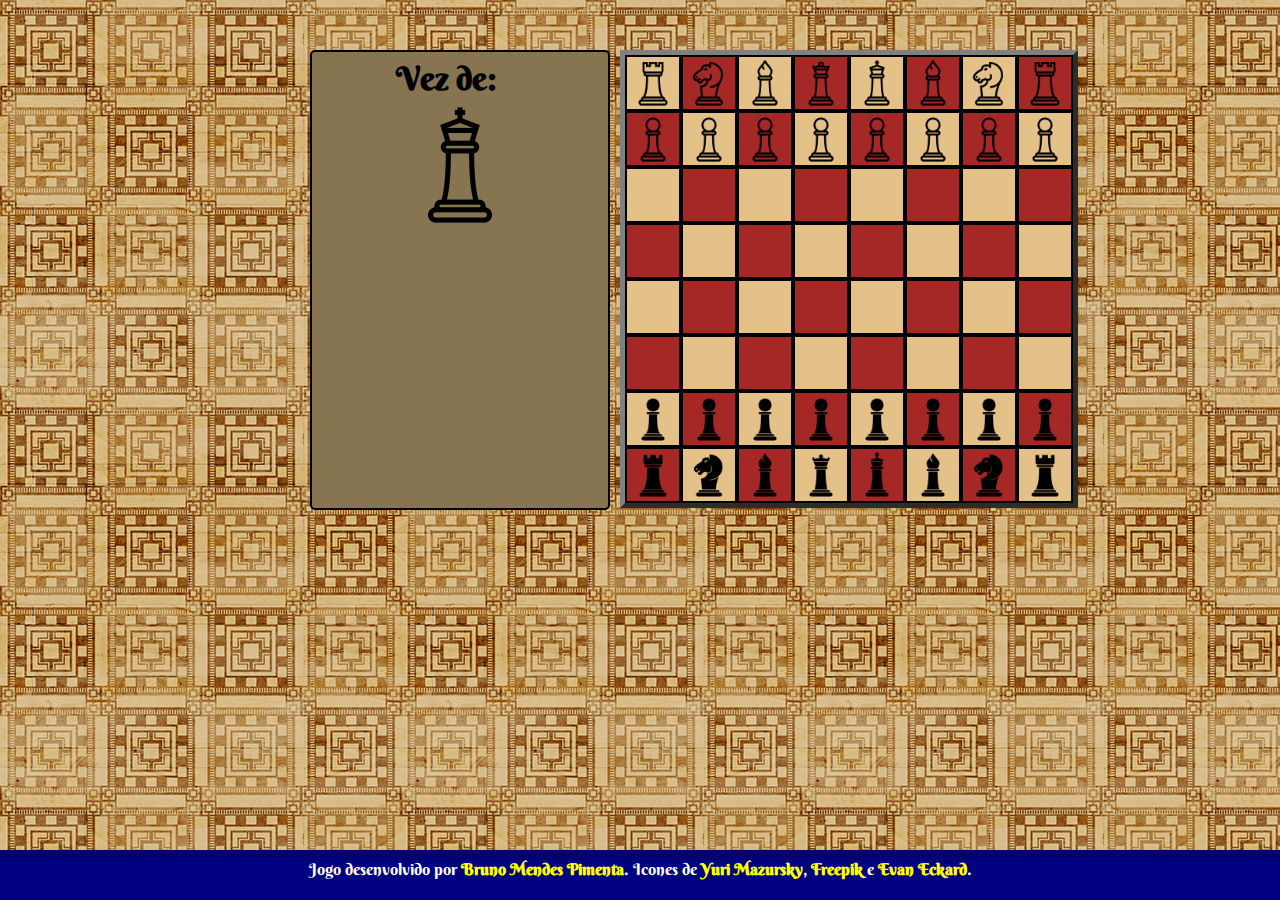
<file: index.html>
<html>
    <head>
        <meta charset="utf-8">
        <title>Xadrez</title>
        <link rel="stylesheet" href="normalize.css">
        <link rel="stylesheet" href="index.css">
        <script type="text/javascript" src="motor.js"></script>
        <link rel="shortcut icon" type="image/png" href="favicon.png">
    </head>
    <body>
        <div class="container">
            
            <!--CAMPO QUE MOSTRA PARA PROGRAMA SE JOGADA ESTÁ SENDO EXECUTADA-->
            <input type="hidden" value="0" id="jogada">
            <!--CAMPO QUE MOSTRA PARA PROGRAMA, DE QUEM É A VEZ-->
            <input type="hidden" value="white" id="vez">
            
            <div id="gameBox">
                <aside id="opcoes">
                    <div id="vezBox">
                        <h1>Vez de:</h1>
                        <img id="img_vez" src="img/if_white_king.png" alt="white" width="128">
                    </div>
                </aside>

                <table border="5" cellspacing="0" id="tabuleiro" name="tabuleiro">
                    <tr class="row" id="row_1" name="row_1">
                        <td class="cel cel_a" id="row_1-cel_1"></td>
                        <td class="cel cel_b" id="row_1-cel_2"></td>
                        <td class="cel cel_c" id="row_1-cel_3"></td>
                        <td class="cel cel_d" id="row_1-cel_4"></td>
                        <td class="cel cel_e" id="row_1-cel_5"></td>
                        <td class="cel cel_f" id="row_1-cel_6"></td>
                        <td class="cel cel_g" id="row_1-cel_7"></td>
                        <td class="cel cel_h" id="row_1-cel_8"></td>
                    </tr>

                    <tr class="row" id="row_2">
                        <td class="cel cel_a" id="row_2-cel_1"></td>
                        <td class="cel cel_b" id="row_2-cel_2"></td>
                        <td class="cel cel_c" id="row_2-cel_3"></td>
                        <td class="cel cel_d" id="row_2-cel_4"></td>
                        <td class="cel cel_e" id="row_2-cel_5"></td>
                        <td class="cel cel_f" id="row_2-cel_6"></td>
                        <td class="cel cel_g" id="row_2-cel_7"></td>
                        <td class="cel cel_h" id="row_2-cel_8"></td>
                    </tr>

                    <tr class="row" id="row_3">
                        <td class="cel cel_a" id="row_3-cel_1"></td>
                        <td class="cel cel_b" id="row_3-cel_2"></td>
                        <td class="cel cel_c" id="row_3-cel_3"></td>
                        <td class="cel cel_d" id="row_3-cel_4"></td>
                        <td class="cel cel_e" id="row_3-cel_5"></td>
                        <td class="cel cel_f" id="row_3-cel_6"></td>
                        <td class="cel cel_g" id="row_3-cel_7"></td>
                        <td class="cel cel_h" id="row_3-cel_8"></td>
                    </tr>

                    <tr class="row" id="row_4">
                        <td class="cel cel_a" id="row_4-cel_1"></td>
                        <td class="cel cel_b" id="row_4-cel_2"></td>
                        <td class="cel cel_c" id="row_4-cel_3"></td>
                        <td class="cel cel_d" id="row_4-cel_4"></td>
                        <td class="cel cel_e" id="row_4-cel_5"></td>
                        <td class="cel cel_f" id="row_4-cel_6"></td>
                        <td class="cel cel_g" id="row_4-cel_7"></td>
                        <td class="cel cel_h" id="row_4-cel_8"></td>
                    </tr>

                    <tr class="row" id="row_5">
                        <td class="cel cel_a" id="row_5-cel_1"></td>
                        <td class="cel cel_b" id="row_5-cel_2"></td>
                        <td class="cel cel_c" id="row_5-cel_3"></td>
                        <td class="cel cel_d" id="row_5-cel_4"></td>
                        <td class="cel cel_e" id="row_5-cel_5"></td>
                        <td class="cel cel_f" id="row_5-cel_6"></td>
                        <td class="cel cel_g" id="row_5-cel_7"></td>
                        <td class="cel cel_h" id="row_5-cel_8"></td>
                    </tr>

                    <tr class="row" id="row_6">
                        <td class="cel cel_a" id="row_6-cel_1"></td>
                        <td class="cel cel_b" id="row_6-cel_2"></td>
                        <td class="cel cel_c" id="row_6-cel_3"></td>
                        <td class="cel cel_d" id="row_6-cel_4"></td>
                        <td class="cel cel_e" id="row_6-cel_5"></td>
                        <td class="cel cel_f" id="row_6-cel_6"></td>
                        <td class="cel cel_g" id="row_6-cel_7"></td>
                        <td class="cel cel_h" id="row_6-cel_8"></td>
                    </tr>

                    <tr class="row" id="row_7">
                        <td class="cel cel_a" id="row_7-cel_1"></td>
                        <td class="cel cel_b" id="row_7-cel_2"></td>
                        <td class="cel cel_c" id="row_7-cel_3"></td>
                        <td class="cel cel_d" id="row_7-cel_4"></td>
                        <td class="cel cel_e" id="row_7-cel_5"></td>
                        <td class="cel cel_f" id="row_7-cel_6"></td>
                        <td class="cel cel_g" id="row_7-cel_7"></td>
                        <td class="cel cel_h" id="row_7-cel_8"></td>
                    </tr>

                    <tr class="row" id="row_8">
                        <td class="cel cel_a" id="row_8-cel_1"></td>
                        <td class="cel cel_b" id="row_8-cel_2"></td>
                        <td class="cel cel_c" id="row_8-cel_3"></td>
                        <td class="cel cel_d" id="row_8-cel_4"></td>
                        <td class="cel cel_e" id="row_8-cel_5"></td>
                        <td class="cel cel_f" id="row_8-cel_6"></td>
                        <td class="cel cel_g" id="row_8-cel_7"></td>
                        <td class="cel cel_h" id="row_8-cel_8"></td>
                    </tr>
                </table>
            </div>
            <footer>
                Jogo desenvolvido por <a href="#">Bruno Mendes Pimenta</a>. Icones de <a href="https://www.iconfinder.com/iconsets/chess-7">Yuri Mazursky</a>, <a href="https://www.flaticon.com/free-icon/crown_143558#term=chess&page=1&position=51">Freepik</a> e <a href="http://www.dinpattern.com">Evan Eckard</a>.
            </footer>
        </div>
        
        <script>
            //EVENTOS
            window.addEventListener('load', function(){
                gameStart();
                
            });
        
        </script>
    </body>
</html>
</file>
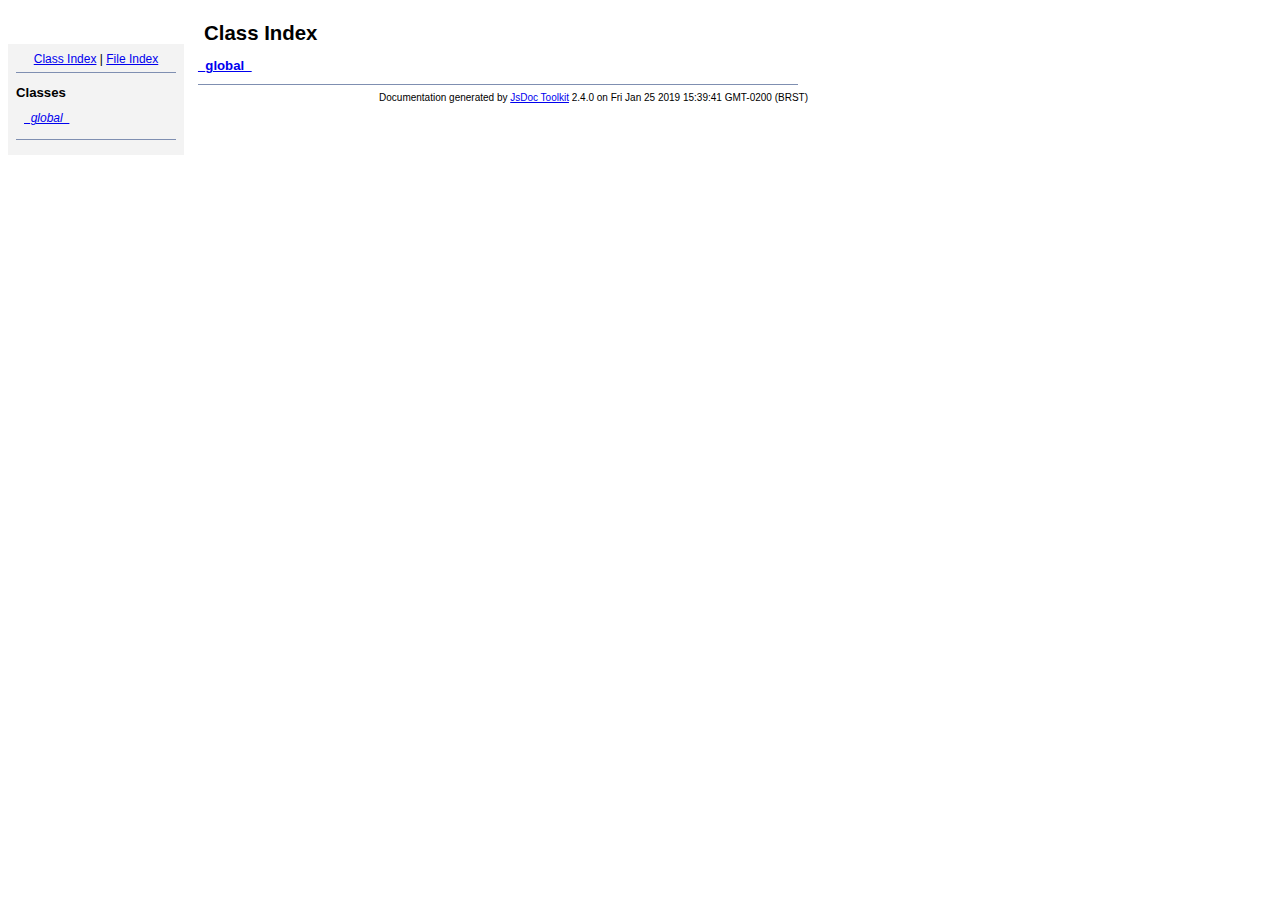
<file: documentacao/out/jsdoc/index.html>
<!DOCTYPE html PUBLIC "-//W3C//DTD XHTML 1.0 Transitional//EN"
        "http://www.w3.org/TR/xhtml1/DTD/xhtml1-transitional.dtd">
<html xmlns="http://www.w3.org/1999/xhtml" xml:lang="en" lang="en">
	<head>
		<meta http-equiv="content-type" content="text/html; charset=utf-8" />
		
		<title>JsDoc Reference - Index</title>
		<meta name="generator" content="JsDoc Toolkit" />
		
		<style type="text/css">
		/* default.css */
body
{
	font: 12px "Lucida Grande", Tahoma, Arial, Helvetica, sans-serif;
	width: 800px;
}

.header
{
	clear: both;
	background-color: #ccc;
	padding: 8px;
}

h1
{
	font-size: 150%;
	font-weight: bold;
	padding: 0;
	margin: 1em 0 0 .3em;
}

hr
{
	border: none 0;
	border-top: 1px solid #7F8FB1;
	height: 1px;
}

pre.code
{
	display: block;
	padding: 8px;
	border: 1px dashed #ccc;
}

#index
{
	margin-top: 24px;
	float: left;
	width: 160px;
	position: absolute;
	left: 8px;
	background-color: #F3F3F3;
	padding: 8px;
}

#content
{
	margin-left: 190px;
	width: 600px;
}

.classList
{
	list-style-type: none;
	padding: 0;
	margin: 0 0 0 8px;
	font-family: arial, sans-serif;
	font-size: 1em;
	overflow: auto;
}

.classList li
{
	padding: 0;
	margin: 0 0 8px 0;
}

.summaryTable { width: 100%; }

h1.classTitle
{
	font-size:170%;
	line-height:130%;
}

h2 { font-size: 110%; }
caption, div.sectionTitle
{
	background-color: #7F8FB1;
	color: #fff;
	font-size:130%;
	text-align: left;
	padding: 2px 6px 2px 6px;
	border: 1px #7F8FB1 solid;
}

div.sectionTitle { margin-bottom: 8px; }
.summaryTable thead { display: none; }

.summaryTable td
{
	vertical-align: top;
	padding: 4px;
	border-bottom: 1px #7F8FB1 solid;
	border-right: 1px #7F8FB1 solid;
}

/*col#summaryAttributes {}*/
.summaryTable td.attributes
{
	border-left: 1px #7F8FB1 solid;
	width: 140px;
	text-align: right;
}

td.attributes, .fixedFont
{
	line-height: 15px;
	color: #002EBE;
	font-family: "Courier New",Courier,monospace;
	font-size: 13px;
}

.summaryTable td.nameDescription
{
	text-align: left;
	font-size: 13px;
	line-height: 15px;
}

.summaryTable td.nameDescription, .description
{
	line-height: 15px;
	padding: 4px;
	padding-left: 4px;
}

.summaryTable { margin-bottom: 8px; }

ul.inheritsList
{
	list-style: square;
	margin-left: 20px;
	padding-left: 0;
}

.detailList {
	margin-left: 20px; 
	line-height: 15px;
}
.detailList dt { margin-left: 20px; }

.detailList .heading
{
	font-weight: bold;
	padding-bottom: 6px;
	margin-left: 0;
}

.light, td.attributes, .light a:link, .light a:visited
{
	color: #777;
	font-style: italic;
}

.fineprint
{
	text-align: right;
	font-size: 10px;
}
		</style>
	</head>
	
	<body>
		<div id="header">
</div>
		
		<div id="index">
			<div align="center"><a href="index.html">Class Index</a>
| <a href="files.html">File Index</a></div>
<hr />
<h2>Classes</h2>
<ul class="classList">
	
	<li><i><a href="symbols/_global_.html">_global_</a></i></li>
	
</ul>
<hr />
		</div>
		
		<div id="content">
			<h1 class="classTitle">Class Index</h1>
			
			
			<div>
				<h2><a href="symbols/_global_.html">_global_</a></h2>
				
			</div>
			<hr />
			
			
		</div>
		<div class="fineprint" style="clear:both">
			
			Documentation generated by <a href="http://code.google.com/p/jsdoc-toolkit/" target="_blankt">JsDoc Toolkit</a> 2.4.0 on Fri Jan 25 2019 15:39:41 GMT-0200 (BRST)
		</div>
	</body>
</html>
</file>
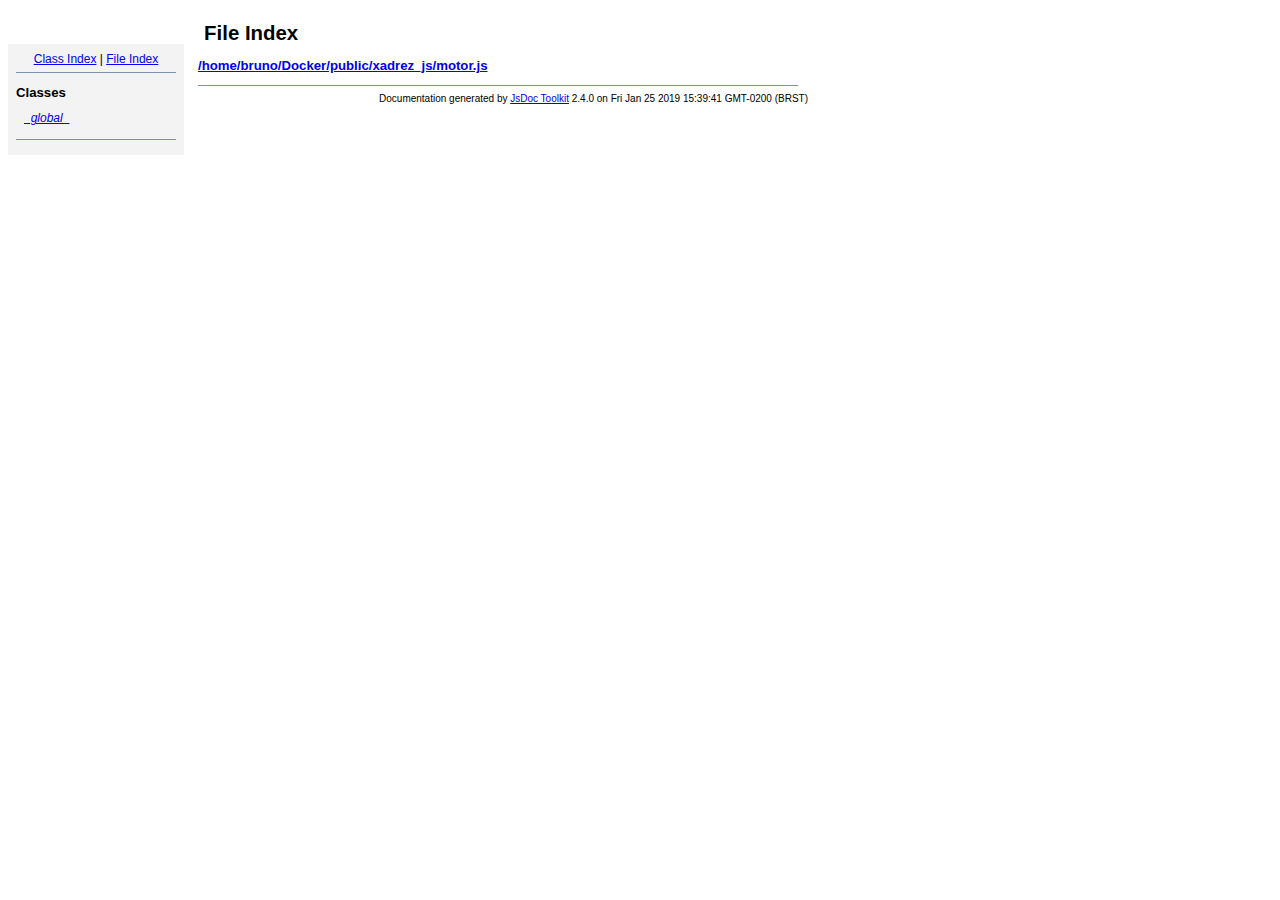
<file: documentacao/out/jsdoc/files.html>
<!DOCTYPE html PUBLIC "-//W3C//DTD XHTML 1.0 Transitional//EN"
        "http://www.w3.org/TR/xhtml1/DTD/xhtml1-transitional.dtd">
<html xmlns="http://www.w3.org/1999/xhtml" xml:lang="en" lang="en">
	<head>
		<meta http-equiv="content-type" content="text/html; charset=utf-8" />
		
		<title>JsDoc Reference - File Index</title>
		<meta name="generator" content="JsDoc Toolkit" />
		
		<style type="text/css">
		/* default.css */
body
{
	font: 12px "Lucida Grande", Tahoma, Arial, Helvetica, sans-serif;
	width: 800px;
}

.header
{
	clear: both;
	background-color: #ccc;
	padding: 8px;
}

h1
{
	font-size: 150%;
	font-weight: bold;
	padding: 0;
	margin: 1em 0 0 .3em;
}

hr
{
	border: none 0;
	border-top: 1px solid #7F8FB1;
	height: 1px;
}

pre.code
{
	display: block;
	padding: 8px;
	border: 1px dashed #ccc;
}

#index
{
	margin-top: 24px;
	float: left;
	width: 160px;
	position: absolute;
	left: 8px;
	background-color: #F3F3F3;
	padding: 8px;
}

#content
{
	margin-left: 190px;
	width: 600px;
}

.classList
{
	list-style-type: none;
	padding: 0;
	margin: 0 0 0 8px;
	font-family: arial, sans-serif;
	font-size: 1em;
	overflow: auto;
}

.classList li
{
	padding: 0;
	margin: 0 0 8px 0;
}

.summaryTable { width: 100%; }

h1.classTitle
{
	font-size:170%;
	line-height:130%;
}

h2 { font-size: 110%; }
caption, div.sectionTitle
{
	background-color: #7F8FB1;
	color: #fff;
	font-size:130%;
	text-align: left;
	padding: 2px 6px 2px 6px;
	border: 1px #7F8FB1 solid;
}

div.sectionTitle { margin-bottom: 8px; }
.summaryTable thead { display: none; }

.summaryTable td
{
	vertical-align: top;
	padding: 4px;
	border-bottom: 1px #7F8FB1 solid;
	border-right: 1px #7F8FB1 solid;
}

/*col#summaryAttributes {}*/
.summaryTable td.attributes
{
	border-left: 1px #7F8FB1 solid;
	width: 140px;
	text-align: right;
}

td.attributes, .fixedFont
{
	line-height: 15px;
	color: #002EBE;
	font-family: "Courier New",Courier,monospace;
	font-size: 13px;
}

.summaryTable td.nameDescription
{
	text-align: left;
	font-size: 13px;
	line-height: 15px;
}

.summaryTable td.nameDescription, .description
{
	line-height: 15px;
	padding: 4px;
	padding-left: 4px;
}

.summaryTable { margin-bottom: 8px; }

ul.inheritsList
{
	list-style: square;
	margin-left: 20px;
	padding-left: 0;
}

.detailList {
	margin-left: 20px; 
	line-height: 15px;
}
.detailList dt { margin-left: 20px; }

.detailList .heading
{
	font-weight: bold;
	padding-bottom: 6px;
	margin-left: 0;
}

.light, td.attributes, .light a:link, .light a:visited
{
	color: #777;
	font-style: italic;
}

.fineprint
{
	text-align: right;
	font-size: 10px;
}
		</style>
	</head>
	
	<body>
		<div id="header">
</div>
		
		<div id="index">
			<div align="center"><a href="index.html">Class Index</a>
| <a href="files.html">File Index</a></div>
<hr />
<h2>Classes</h2>
<ul class="classList">
	
	<li><i><a href="symbols/_global_.html">_global_</a></i></li>
	
</ul>
<hr />
		</div>
		
		<div id="content">
			<h1 class="classTitle">File Index</h1>
			
			
			<div>
				<h2><a href="symbols/src/_home_bruno_Docker_public_xadrez_js_motor.js.html">/home/bruno/Docker/public/xadrez_js/motor.js</a></h2>
				
				<dl>
					
					
					
					
				</dl>
			</div>
			<hr />
			
			
		</div>
		<div class="fineprint" style="clear:both">
			
			Documentation generated by <a href="http://code.google.com/p/jsdoc-toolkit/" target="_blankt">JsDoc Toolkit</a> 2.4.0 on Fri Jan 25 2019 15:39:41 GMT-0200 (BRST)
		</div>
	</body>
</html>
</file>
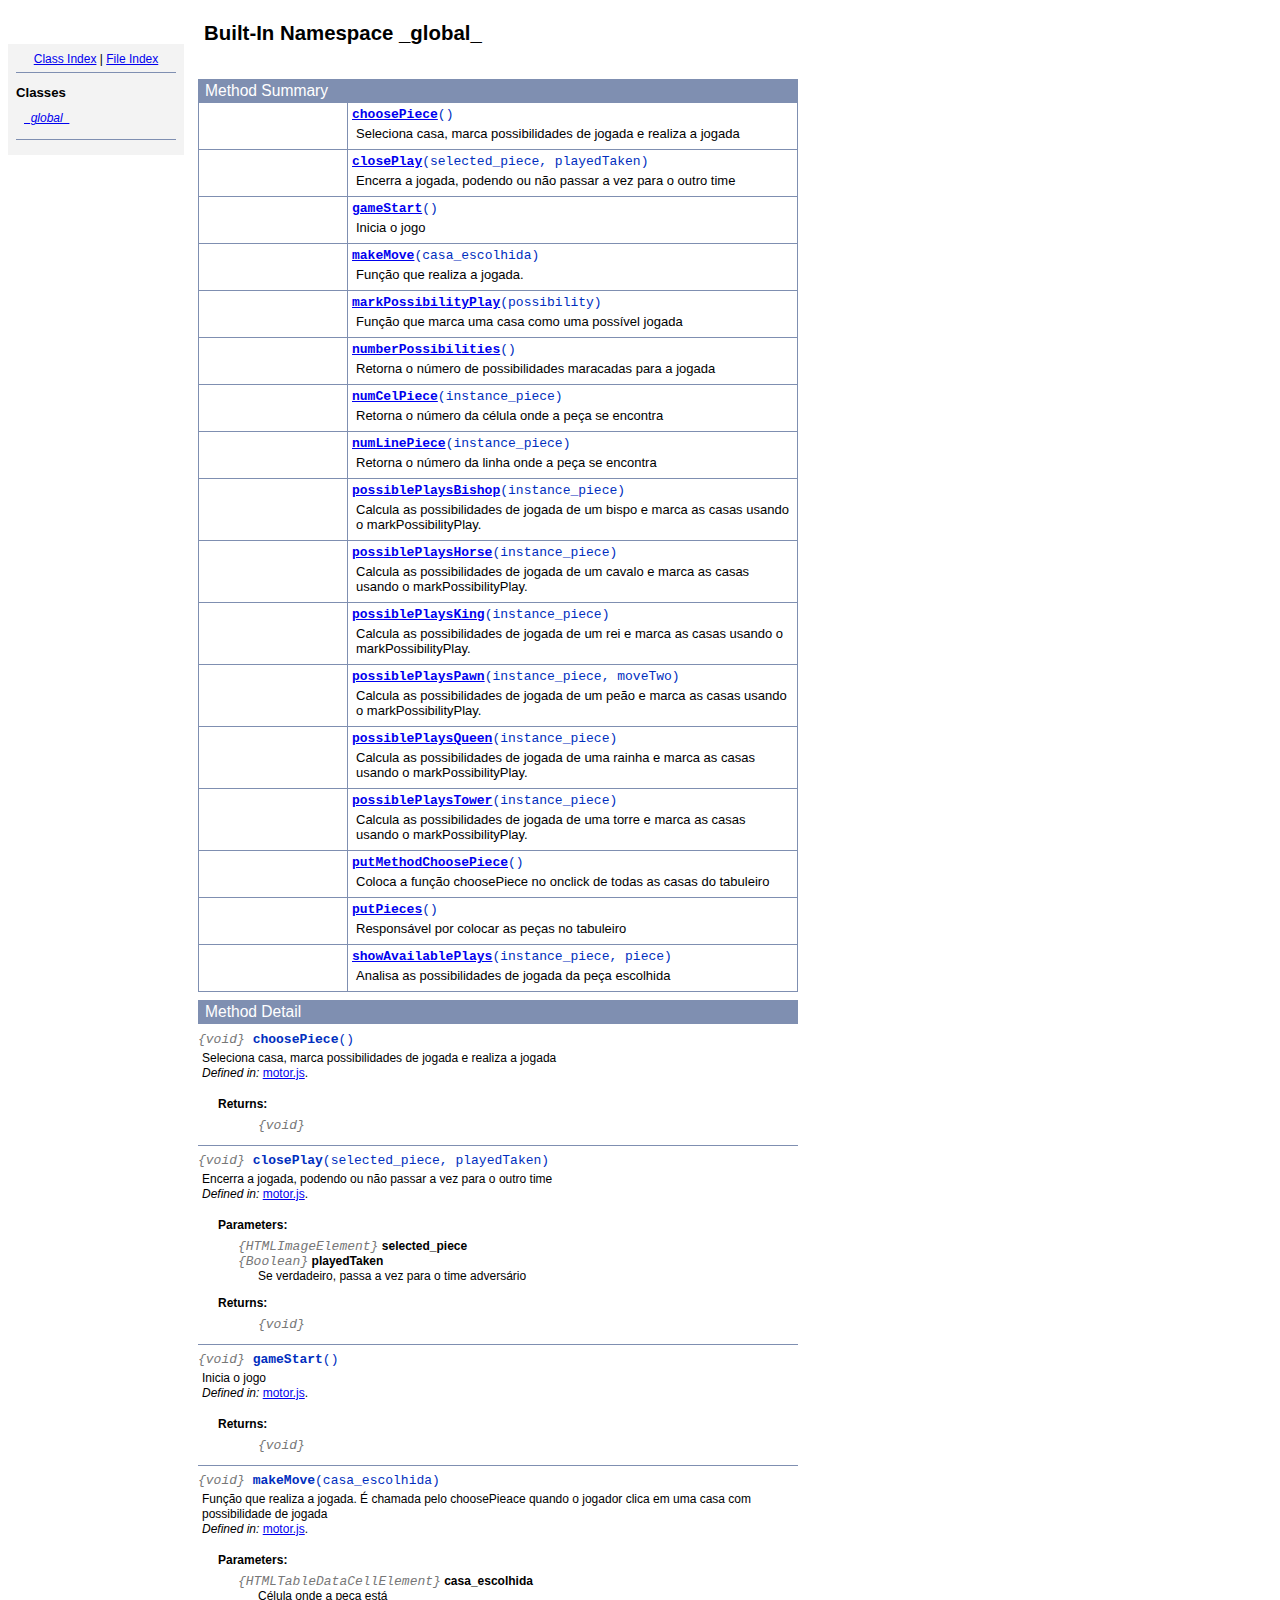
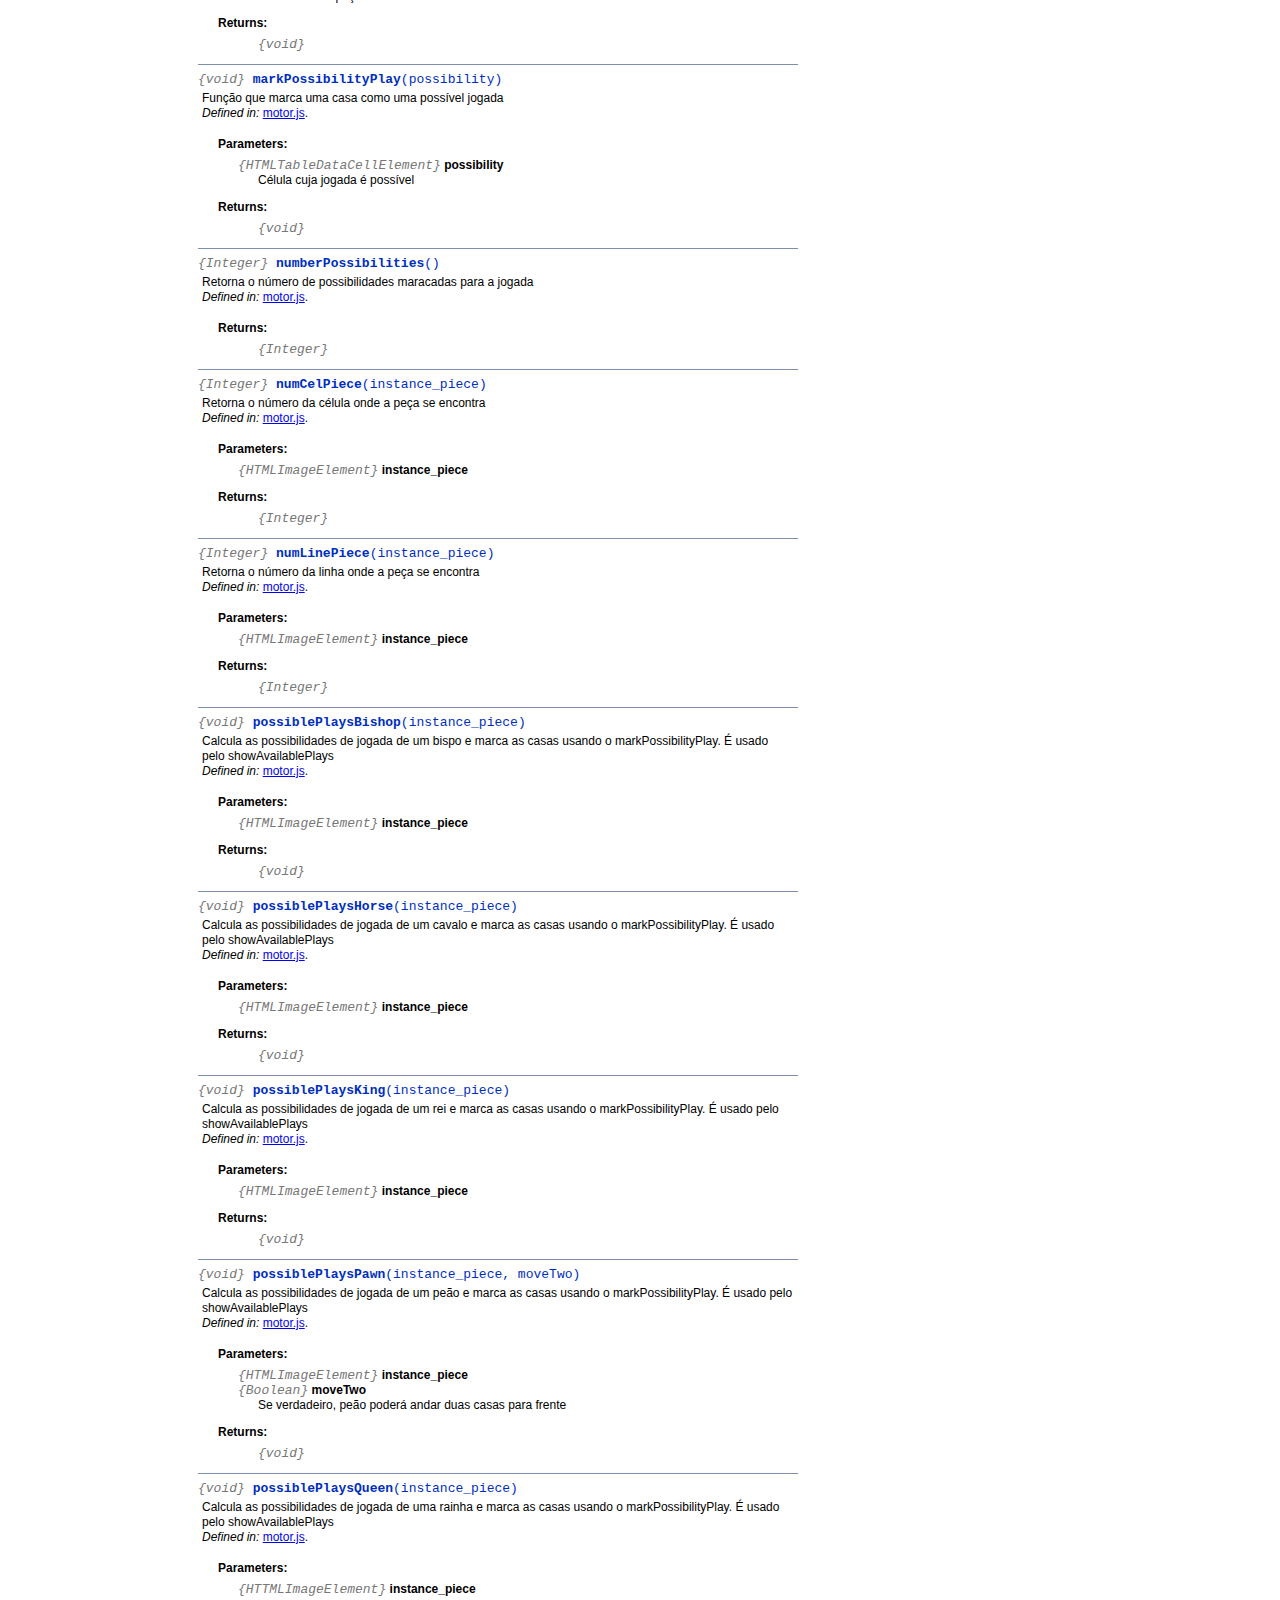
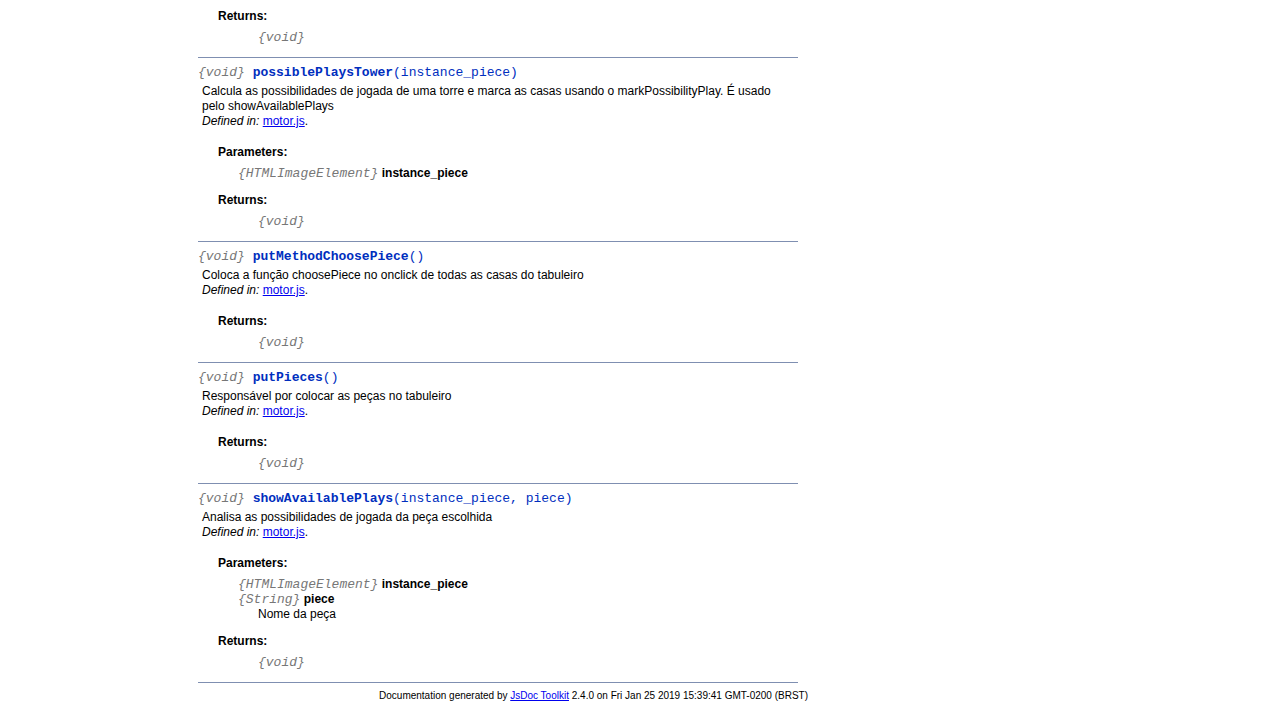
<file: documentacao/out/jsdoc/symbols/_global_.html>
<!DOCTYPE html PUBLIC "-//W3C//DTD XHTML 1.0 Transitional//EN"
        "http://www.w3.org/TR/xhtml1/DTD/xhtml1-transitional.dtd">
<html xmlns="http://www.w3.org/1999/xhtml" xml:lang="en" lang="en">
	<head>
		<meta http-equiv="content-type" content="text/html; charset=utf-8" />
		<meta name="generator" content="JsDoc Toolkit" />
		
		<title>JsDoc Reference - _global_</title>

		<style type="text/css">
			/* default.css */
body
{
	font: 12px "Lucida Grande", Tahoma, Arial, Helvetica, sans-serif;
	width: 800px;
}

.header
{
	clear: both;
	background-color: #ccc;
	padding: 8px;
}

h1
{
	font-size: 150%;
	font-weight: bold;
	padding: 0;
	margin: 1em 0 0 .3em;
}

hr
{
	border: none 0;
	border-top: 1px solid #7F8FB1;
	height: 1px;
}

pre.code
{
	display: block;
	padding: 8px;
	border: 1px dashed #ccc;
}

#index
{
	margin-top: 24px;
	float: left;
	width: 160px;
	position: absolute;
	left: 8px;
	background-color: #F3F3F3;
	padding: 8px;
}

#content
{
	margin-left: 190px;
	width: 600px;
}

.classList
{
	list-style-type: none;
	padding: 0;
	margin: 0 0 0 8px;
	font-family: arial, sans-serif;
	font-size: 1em;
	overflow: auto;
}

.classList li
{
	padding: 0;
	margin: 0 0 8px 0;
}

.summaryTable { width: 100%; }

h1.classTitle
{
	font-size:170%;
	line-height:130%;
}

h2 { font-size: 110%; }
caption, div.sectionTitle
{
	background-color: #7F8FB1;
	color: #fff;
	font-size:130%;
	text-align: left;
	padding: 2px 6px 2px 6px;
	border: 1px #7F8FB1 solid;
}

div.sectionTitle { margin-bottom: 8px; }
.summaryTable thead { display: none; }

.summaryTable td
{
	vertical-align: top;
	padding: 4px;
	border-bottom: 1px #7F8FB1 solid;
	border-right: 1px #7F8FB1 solid;
}

/*col#summaryAttributes {}*/
.summaryTable td.attributes
{
	border-left: 1px #7F8FB1 solid;
	width: 140px;
	text-align: right;
}

td.attributes, .fixedFont
{
	line-height: 15px;
	color: #002EBE;
	font-family: "Courier New",Courier,monospace;
	font-size: 13px;
}

.summaryTable td.nameDescription
{
	text-align: left;
	font-size: 13px;
	line-height: 15px;
}

.summaryTable td.nameDescription, .description
{
	line-height: 15px;
	padding: 4px;
	padding-left: 4px;
}

.summaryTable { margin-bottom: 8px; }

ul.inheritsList
{
	list-style: square;
	margin-left: 20px;
	padding-left: 0;
}

.detailList {
	margin-left: 20px; 
	line-height: 15px;
}
.detailList dt { margin-left: 20px; }

.detailList .heading
{
	font-weight: bold;
	padding-bottom: 6px;
	margin-left: 0;
}

.light, td.attributes, .light a:link, .light a:visited
{
	color: #777;
	font-style: italic;
}

.fineprint
{
	text-align: right;
	font-size: 10px;
}
		</style>
	</head>

	<body>
<!-- ============================== header ================================= -->	
		<!-- begin static/header.html -->
		<div id="header">
</div>
		<!-- end static/header.html -->

<!-- ============================== classes index ============================ -->
		<div id="index">
			<!-- begin publish.classesIndex -->
			<div align="center"><a href="../index.html">Class Index</a>
| <a href="../files.html">File Index</a></div>
<hr />
<h2>Classes</h2>
<ul class="classList">
	
	<li><i><a href="../symbols/_global_.html">_global_</a></i></li>
	
</ul>
<hr />
			<!-- end publish.classesIndex -->
		</div>
		
		<div id="content">
<!-- ============================== class title ============================ -->
			<h1 class="classTitle">
				
				Built-In Namespace _global_
			</h1>

<!-- ============================== class summary ========================== -->			
			<p class="description">
				
				
			
				
				
				
			</p>

<!-- ============================== constructor summary ==================== -->			
			

<!-- ============================== properties summary ===================== -->
			

<!-- ============================== methods summary ======================== -->
			
				
				
				<table class="summaryTable" cellspacing="0" summary="A summary of the methods documented in the class _global_.">
					<caption>Method Summary</caption>
					<thead>
						<tr>
							<th scope="col">Method Attributes</th>
							<th scope="col">Method Name and Description</th>
						</tr>
					</thead>
					<tbody>
					
						<tr>
							<td class="attributes">&nbsp;</td>
							<td class="nameDescription">
								<div class="fixedFont"><b><a href="../symbols/_global_.html#choosePiece">choosePiece</a></b>()
								</div>
								<div class="description">Seleciona casa, marca possibilidades de jogada e realiza a jogada</div>
							</td>
						</tr>
					
						<tr>
							<td class="attributes">&nbsp;</td>
							<td class="nameDescription">
								<div class="fixedFont"><b><a href="../symbols/_global_.html#closePlay">closePlay</a></b>(selected_piece, playedTaken)
								</div>
								<div class="description">Encerra a jogada, podendo ou não passar a vez para o outro time</div>
							</td>
						</tr>
					
						<tr>
							<td class="attributes">&nbsp;</td>
							<td class="nameDescription">
								<div class="fixedFont"><b><a href="../symbols/_global_.html#gameStart">gameStart</a></b>()
								</div>
								<div class="description">Inicia o jogo</div>
							</td>
						</tr>
					
						<tr>
							<td class="attributes">&nbsp;</td>
							<td class="nameDescription">
								<div class="fixedFont"><b><a href="../symbols/_global_.html#makeMove">makeMove</a></b>(casa_escolhida)
								</div>
								<div class="description">Função que realiza a jogada.</div>
							</td>
						</tr>
					
						<tr>
							<td class="attributes">&nbsp;</td>
							<td class="nameDescription">
								<div class="fixedFont"><b><a href="../symbols/_global_.html#markPossibilityPlay">markPossibilityPlay</a></b>(possibility)
								</div>
								<div class="description">Função que marca uma casa como uma possível jogada</div>
							</td>
						</tr>
					
						<tr>
							<td class="attributes">&nbsp;</td>
							<td class="nameDescription">
								<div class="fixedFont"><b><a href="../symbols/_global_.html#numberPossibilities">numberPossibilities</a></b>()
								</div>
								<div class="description">Retorna o número de possibilidades maracadas para a jogada</div>
							</td>
						</tr>
					
						<tr>
							<td class="attributes">&nbsp;</td>
							<td class="nameDescription">
								<div class="fixedFont"><b><a href="../symbols/_global_.html#numCelPiece">numCelPiece</a></b>(instance_piece)
								</div>
								<div class="description">Retorna o número da célula onde a peça se encontra</div>
							</td>
						</tr>
					
						<tr>
							<td class="attributes">&nbsp;</td>
							<td class="nameDescription">
								<div class="fixedFont"><b><a href="../symbols/_global_.html#numLinePiece">numLinePiece</a></b>(instance_piece)
								</div>
								<div class="description">Retorna o número da linha onde a peça se encontra</div>
							</td>
						</tr>
					
						<tr>
							<td class="attributes">&nbsp;</td>
							<td class="nameDescription">
								<div class="fixedFont"><b><a href="../symbols/_global_.html#possiblePlaysBishop">possiblePlaysBishop</a></b>(instance_piece)
								</div>
								<div class="description">Calcula as possibilidades de jogada de um bispo e marca as casas usando o markPossibilityPlay.</div>
							</td>
						</tr>
					
						<tr>
							<td class="attributes">&nbsp;</td>
							<td class="nameDescription">
								<div class="fixedFont"><b><a href="../symbols/_global_.html#possiblePlaysHorse">possiblePlaysHorse</a></b>(instance_piece)
								</div>
								<div class="description">Calcula as possibilidades de jogada de um cavalo e marca as casas usando o markPossibilityPlay.</div>
							</td>
						</tr>
					
						<tr>
							<td class="attributes">&nbsp;</td>
							<td class="nameDescription">
								<div class="fixedFont"><b><a href="../symbols/_global_.html#possiblePlaysKing">possiblePlaysKing</a></b>(instance_piece)
								</div>
								<div class="description">Calcula as possibilidades de jogada de um rei e marca as casas usando o markPossibilityPlay.</div>
							</td>
						</tr>
					
						<tr>
							<td class="attributes">&nbsp;</td>
							<td class="nameDescription">
								<div class="fixedFont"><b><a href="../symbols/_global_.html#possiblePlaysPawn">possiblePlaysPawn</a></b>(instance_piece, moveTwo)
								</div>
								<div class="description">Calcula as possibilidades de jogada de um peão e marca as casas usando o markPossibilityPlay.</div>
							</td>
						</tr>
					
						<tr>
							<td class="attributes">&nbsp;</td>
							<td class="nameDescription">
								<div class="fixedFont"><b><a href="../symbols/_global_.html#possiblePlaysQueen">possiblePlaysQueen</a></b>(instance_piece)
								</div>
								<div class="description">Calcula as possibilidades de jogada de uma rainha e marca as casas usando o markPossibilityPlay.</div>
							</td>
						</tr>
					
						<tr>
							<td class="attributes">&nbsp;</td>
							<td class="nameDescription">
								<div class="fixedFont"><b><a href="../symbols/_global_.html#possiblePlaysTower">possiblePlaysTower</a></b>(instance_piece)
								</div>
								<div class="description">Calcula as possibilidades de jogada de uma torre e marca as casas usando o markPossibilityPlay.</div>
							</td>
						</tr>
					
						<tr>
							<td class="attributes">&nbsp;</td>
							<td class="nameDescription">
								<div class="fixedFont"><b><a href="../symbols/_global_.html#putMethodChoosePiece">putMethodChoosePiece</a></b>()
								</div>
								<div class="description">Coloca a função choosePiece no onclick de todas as casas do tabuleiro</div>
							</td>
						</tr>
					
						<tr>
							<td class="attributes">&nbsp;</td>
							<td class="nameDescription">
								<div class="fixedFont"><b><a href="../symbols/_global_.html#putPieces">putPieces</a></b>()
								</div>
								<div class="description">Responsável por colocar as peças no tabuleiro</div>
							</td>
						</tr>
					
						<tr>
							<td class="attributes">&nbsp;</td>
							<td class="nameDescription">
								<div class="fixedFont"><b><a href="../symbols/_global_.html#showAvailablePlays">showAvailablePlays</a></b>(instance_piece, piece)
								</div>
								<div class="description">Analisa as possibilidades de jogada da peça escolhida</div>
							</td>
						</tr>
					
					</tbody>
				</table>
				
				
				
			
<!-- ============================== events summary ======================== -->
			

<!-- ============================== constructor details ==================== -->		
			

<!-- ============================== field details ========================== -->		
			

<!-- ============================== method details ========================= -->		
			
				<div class="sectionTitle">
					Method Detail
				</div>
				
					<a name="choosePiece"> </a>
					<div class="fixedFont">
					
					<span class="light">{void}</span>
					<b>choosePiece</b>()
					
					</div>
					<div class="description">
						Seleciona casa, marca possibilidades de jogada e realiza a jogada
						
							<br />
							<i>Defined in: </i> <a href="../symbols/src/_home_bruno_Docker_public_xadrez_js_motor.js.html">motor.js</a>.
						
						
					</div>
					
					
					
						
						
						
						
						
							<dl class="detailList">
							<dt class="heading">Returns:</dt>
							
								<dd><span class="light fixedFont">{void}</span> </dd>
							
							</dl>
						
						
						

					<hr />
				
					<a name="closePlay"> </a>
					<div class="fixedFont">
					
					<span class="light">{void}</span>
					<b>closePlay</b>(selected_piece, playedTaken)
					
					</div>
					<div class="description">
						Encerra a jogada, podendo ou não passar a vez para o outro time
						
							<br />
							<i>Defined in: </i> <a href="../symbols/src/_home_bruno_Docker_public_xadrez_js_motor.js.html">motor.js</a>.
						
						
					</div>
					
					
					
						
							<dl class="detailList">
							<dt class="heading">Parameters:</dt>
							
								<dt>
									<span class="light fixedFont">{HTMLImageElement}</span> <b>selected_piece</b>
									
								</dt>
								<dd></dd>
							
								<dt>
									<span class="light fixedFont">{Boolean}</span> <b>playedTaken</b>
									
								</dt>
								<dd>Se verdadeiro, passa a vez para o time adversário</dd>
							
							</dl>
						
						
						
						
						
							<dl class="detailList">
							<dt class="heading">Returns:</dt>
							
								<dd><span class="light fixedFont">{void}</span> </dd>
							
							</dl>
						
						
						

					<hr />
				
					<a name="gameStart"> </a>
					<div class="fixedFont">
					
					<span class="light">{void}</span>
					<b>gameStart</b>()
					
					</div>
					<div class="description">
						Inicia o jogo
						
							<br />
							<i>Defined in: </i> <a href="../symbols/src/_home_bruno_Docker_public_xadrez_js_motor.js.html">motor.js</a>.
						
						
					</div>
					
					
					
						
						
						
						
						
							<dl class="detailList">
							<dt class="heading">Returns:</dt>
							
								<dd><span class="light fixedFont">{void}</span> </dd>
							
							</dl>
						
						
						

					<hr />
				
					<a name="makeMove"> </a>
					<div class="fixedFont">
					
					<span class="light">{void}</span>
					<b>makeMove</b>(casa_escolhida)
					
					</div>
					<div class="description">
						Função que realiza a jogada. 
É chamada pelo choosePieace quando o jogador clica em uma casa com possibilidade de jogada
						
							<br />
							<i>Defined in: </i> <a href="../symbols/src/_home_bruno_Docker_public_xadrez_js_motor.js.html">motor.js</a>.
						
						
					</div>
					
					
					
						
							<dl class="detailList">
							<dt class="heading">Parameters:</dt>
							
								<dt>
									<span class="light fixedFont">{HTMLTableDataCellElement}</span> <b>casa_escolhida</b>
									
								</dt>
								<dd>Célula onde a peça está</dd>
							
							</dl>
						
						
						
						
						
							<dl class="detailList">
							<dt class="heading">Returns:</dt>
							
								<dd><span class="light fixedFont">{void}</span> </dd>
							
							</dl>
						
						
						

					<hr />
				
					<a name="markPossibilityPlay"> </a>
					<div class="fixedFont">
					
					<span class="light">{void}</span>
					<b>markPossibilityPlay</b>(possibility)
					
					</div>
					<div class="description">
						Função que marca uma casa como uma possível jogada
						
							<br />
							<i>Defined in: </i> <a href="../symbols/src/_home_bruno_Docker_public_xadrez_js_motor.js.html">motor.js</a>.
						
						
					</div>
					
					
					
						
							<dl class="detailList">
							<dt class="heading">Parameters:</dt>
							
								<dt>
									<span class="light fixedFont">{HTMLTableDataCellElement}</span> <b>possibility</b>
									
								</dt>
								<dd>Célula cuja jogada é possível</dd>
							
							</dl>
						
						
						
						
						
							<dl class="detailList">
							<dt class="heading">Returns:</dt>
							
								<dd><span class="light fixedFont">{void}</span> </dd>
							
							</dl>
						
						
						

					<hr />
				
					<a name="numberPossibilities"> </a>
					<div class="fixedFont">
					
					<span class="light">{Integer}</span>
					<b>numberPossibilities</b>()
					
					</div>
					<div class="description">
						Retorna o número de possibilidades maracadas para a jogada
						
							<br />
							<i>Defined in: </i> <a href="../symbols/src/_home_bruno_Docker_public_xadrez_js_motor.js.html">motor.js</a>.
						
						
					</div>
					
					
					
						
						
						
						
						
							<dl class="detailList">
							<dt class="heading">Returns:</dt>
							
								<dd><span class="light fixedFont">{Integer}</span> </dd>
							
							</dl>
						
						
						

					<hr />
				
					<a name="numCelPiece"> </a>
					<div class="fixedFont">
					
					<span class="light">{Integer}</span>
					<b>numCelPiece</b>(instance_piece)
					
					</div>
					<div class="description">
						Retorna o número da célula onde a peça se encontra
						
							<br />
							<i>Defined in: </i> <a href="../symbols/src/_home_bruno_Docker_public_xadrez_js_motor.js.html">motor.js</a>.
						
						
					</div>
					
					
					
						
							<dl class="detailList">
							<dt class="heading">Parameters:</dt>
							
								<dt>
									<span class="light fixedFont">{HTMLImageElement}</span> <b>instance_piece</b>
									
								</dt>
								<dd></dd>
							
							</dl>
						
						
						
						
						
							<dl class="detailList">
							<dt class="heading">Returns:</dt>
							
								<dd><span class="light fixedFont">{Integer}</span> </dd>
							
							</dl>
						
						
						

					<hr />
				
					<a name="numLinePiece"> </a>
					<div class="fixedFont">
					
					<span class="light">{Integer}</span>
					<b>numLinePiece</b>(instance_piece)
					
					</div>
					<div class="description">
						Retorna o número da linha onde a peça se encontra
						
							<br />
							<i>Defined in: </i> <a href="../symbols/src/_home_bruno_Docker_public_xadrez_js_motor.js.html">motor.js</a>.
						
						
					</div>
					
					
					
						
							<dl class="detailList">
							<dt class="heading">Parameters:</dt>
							
								<dt>
									<span class="light fixedFont">{HTMLImageElement}</span> <b>instance_piece</b>
									
								</dt>
								<dd></dd>
							
							</dl>
						
						
						
						
						
							<dl class="detailList">
							<dt class="heading">Returns:</dt>
							
								<dd><span class="light fixedFont">{Integer}</span> </dd>
							
							</dl>
						
						
						

					<hr />
				
					<a name="possiblePlaysBishop"> </a>
					<div class="fixedFont">
					
					<span class="light">{void}</span>
					<b>possiblePlaysBishop</b>(instance_piece)
					
					</div>
					<div class="description">
						Calcula as possibilidades de jogada de um bispo e marca as casas usando o markPossibilityPlay.
É usado pelo showAvailablePlays
						
							<br />
							<i>Defined in: </i> <a href="../symbols/src/_home_bruno_Docker_public_xadrez_js_motor.js.html">motor.js</a>.
						
						
					</div>
					
					
					
						
							<dl class="detailList">
							<dt class="heading">Parameters:</dt>
							
								<dt>
									<span class="light fixedFont">{HTMLImageElement}</span> <b>instance_piece</b>
									
								</dt>
								<dd></dd>
							
							</dl>
						
						
						
						
						
							<dl class="detailList">
							<dt class="heading">Returns:</dt>
							
								<dd><span class="light fixedFont">{void}</span> </dd>
							
							</dl>
						
						
						

					<hr />
				
					<a name="possiblePlaysHorse"> </a>
					<div class="fixedFont">
					
					<span class="light">{void}</span>
					<b>possiblePlaysHorse</b>(instance_piece)
					
					</div>
					<div class="description">
						Calcula as possibilidades de jogada de um cavalo e marca as casas usando o markPossibilityPlay.
É usado pelo showAvailablePlays
						
							<br />
							<i>Defined in: </i> <a href="../symbols/src/_home_bruno_Docker_public_xadrez_js_motor.js.html">motor.js</a>.
						
						
					</div>
					
					
					
						
							<dl class="detailList">
							<dt class="heading">Parameters:</dt>
							
								<dt>
									<span class="light fixedFont">{HTMLImageElement}</span> <b>instance_piece</b>
									
								</dt>
								<dd></dd>
							
							</dl>
						
						
						
						
						
							<dl class="detailList">
							<dt class="heading">Returns:</dt>
							
								<dd><span class="light fixedFont">{void}</span> </dd>
							
							</dl>
						
						
						

					<hr />
				
					<a name="possiblePlaysKing"> </a>
					<div class="fixedFont">
					
					<span class="light">{void}</span>
					<b>possiblePlaysKing</b>(instance_piece)
					
					</div>
					<div class="description">
						Calcula as possibilidades de jogada de um rei e marca as casas usando o markPossibilityPlay.
É usado pelo showAvailablePlays
						
							<br />
							<i>Defined in: </i> <a href="../symbols/src/_home_bruno_Docker_public_xadrez_js_motor.js.html">motor.js</a>.
						
						
					</div>
					
					
					
						
							<dl class="detailList">
							<dt class="heading">Parameters:</dt>
							
								<dt>
									<span class="light fixedFont">{HTMLImageElement}</span> <b>instance_piece</b>
									
								</dt>
								<dd></dd>
							
							</dl>
						
						
						
						
						
							<dl class="detailList">
							<dt class="heading">Returns:</dt>
							
								<dd><span class="light fixedFont">{void}</span> </dd>
							
							</dl>
						
						
						

					<hr />
				
					<a name="possiblePlaysPawn"> </a>
					<div class="fixedFont">
					
					<span class="light">{void}</span>
					<b>possiblePlaysPawn</b>(instance_piece, moveTwo)
					
					</div>
					<div class="description">
						Calcula as possibilidades de jogada de um peão e marca as casas usando o markPossibilityPlay.
É usado pelo showAvailablePlays
						
							<br />
							<i>Defined in: </i> <a href="../symbols/src/_home_bruno_Docker_public_xadrez_js_motor.js.html">motor.js</a>.
						
						
					</div>
					
					
					
						
							<dl class="detailList">
							<dt class="heading">Parameters:</dt>
							
								<dt>
									<span class="light fixedFont">{HTMLImageElement}</span> <b>instance_piece</b>
									
								</dt>
								<dd></dd>
							
								<dt>
									<span class="light fixedFont">{Boolean}</span> <b>moveTwo</b>
									
								</dt>
								<dd>Se verdadeiro, peão poderá andar duas casas para frente</dd>
							
							</dl>
						
						
						
						
						
							<dl class="detailList">
							<dt class="heading">Returns:</dt>
							
								<dd><span class="light fixedFont">{void}</span> </dd>
							
							</dl>
						
						
						

					<hr />
				
					<a name="possiblePlaysQueen"> </a>
					<div class="fixedFont">
					
					<span class="light">{void}</span>
					<b>possiblePlaysQueen</b>(instance_piece)
					
					</div>
					<div class="description">
						Calcula as possibilidades de jogada de uma rainha e marca as casas usando o markPossibilityPlay.
É usado pelo showAvailablePlays
						
							<br />
							<i>Defined in: </i> <a href="../symbols/src/_home_bruno_Docker_public_xadrez_js_motor.js.html">motor.js</a>.
						
						
					</div>
					
					
					
						
							<dl class="detailList">
							<dt class="heading">Parameters:</dt>
							
								<dt>
									<span class="light fixedFont">{HTTMLImageElement}</span> <b>instance_piece</b>
									
								</dt>
								<dd></dd>
							
							</dl>
						
						
						
						
						
							<dl class="detailList">
							<dt class="heading">Returns:</dt>
							
								<dd><span class="light fixedFont">{void}</span> </dd>
							
							</dl>
						
						
						

					<hr />
				
					<a name="possiblePlaysTower"> </a>
					<div class="fixedFont">
					
					<span class="light">{void}</span>
					<b>possiblePlaysTower</b>(instance_piece)
					
					</div>
					<div class="description">
						Calcula as possibilidades de jogada de uma torre e marca as casas usando o markPossibilityPlay.
É usado pelo showAvailablePlays
						
							<br />
							<i>Defined in: </i> <a href="../symbols/src/_home_bruno_Docker_public_xadrez_js_motor.js.html">motor.js</a>.
						
						
					</div>
					
					
					
						
							<dl class="detailList">
							<dt class="heading">Parameters:</dt>
							
								<dt>
									<span class="light fixedFont">{HTMLImageElement}</span> <b>instance_piece</b>
									
								</dt>
								<dd></dd>
							
							</dl>
						
						
						
						
						
							<dl class="detailList">
							<dt class="heading">Returns:</dt>
							
								<dd><span class="light fixedFont">{void}</span> </dd>
							
							</dl>
						
						
						

					<hr />
				
					<a name="putMethodChoosePiece"> </a>
					<div class="fixedFont">
					
					<span class="light">{void}</span>
					<b>putMethodChoosePiece</b>()
					
					</div>
					<div class="description">
						Coloca a função choosePiece no onclick de todas as casas do tabuleiro
						
							<br />
							<i>Defined in: </i> <a href="../symbols/src/_home_bruno_Docker_public_xadrez_js_motor.js.html">motor.js</a>.
						
						
					</div>
					
					
					
						
						
						
						
						
							<dl class="detailList">
							<dt class="heading">Returns:</dt>
							
								<dd><span class="light fixedFont">{void}</span> </dd>
							
							</dl>
						
						
						

					<hr />
				
					<a name="putPieces"> </a>
					<div class="fixedFont">
					
					<span class="light">{void}</span>
					<b>putPieces</b>()
					
					</div>
					<div class="description">
						Responsável por colocar as peças no tabuleiro
						
							<br />
							<i>Defined in: </i> <a href="../symbols/src/_home_bruno_Docker_public_xadrez_js_motor.js.html">motor.js</a>.
						
						
					</div>
					
					
					
						
						
						
						
						
							<dl class="detailList">
							<dt class="heading">Returns:</dt>
							
								<dd><span class="light fixedFont">{void}</span> </dd>
							
							</dl>
						
						
						

					<hr />
				
					<a name="showAvailablePlays"> </a>
					<div class="fixedFont">
					
					<span class="light">{void}</span>
					<b>showAvailablePlays</b>(instance_piece, piece)
					
					</div>
					<div class="description">
						Analisa as possibilidades de jogada da peça escolhida
						
							<br />
							<i>Defined in: </i> <a href="../symbols/src/_home_bruno_Docker_public_xadrez_js_motor.js.html">motor.js</a>.
						
						
					</div>
					
					
					
						
							<dl class="detailList">
							<dt class="heading">Parameters:</dt>
							
								<dt>
									<span class="light fixedFont">{HTMLImageElement}</span> <b>instance_piece</b>
									
								</dt>
								<dd></dd>
							
								<dt>
									<span class="light fixedFont">{String}</span> <b>piece</b>
									
								</dt>
								<dd>Nome da peça</dd>
							
							</dl>
						
						
						
						
						
							<dl class="detailList">
							<dt class="heading">Returns:</dt>
							
								<dd><span class="light fixedFont">{void}</span> </dd>
							
							</dl>
						
						
						

					
				
			
			
<!-- ============================== event details ========================= -->		
			
			
			<hr />
		</div>

		
<!-- ============================== footer ================================= -->
		<div class="fineprint" style="clear:both">
			
			Documentation generated by <a href="http://code.google.com/p/jsdoc-toolkit/" target="_blank">JsDoc Toolkit</a> 2.4.0 on Fri Jan 25 2019 15:39:41 GMT-0200 (BRST)
		</div>
	</body>
</html>
</file>
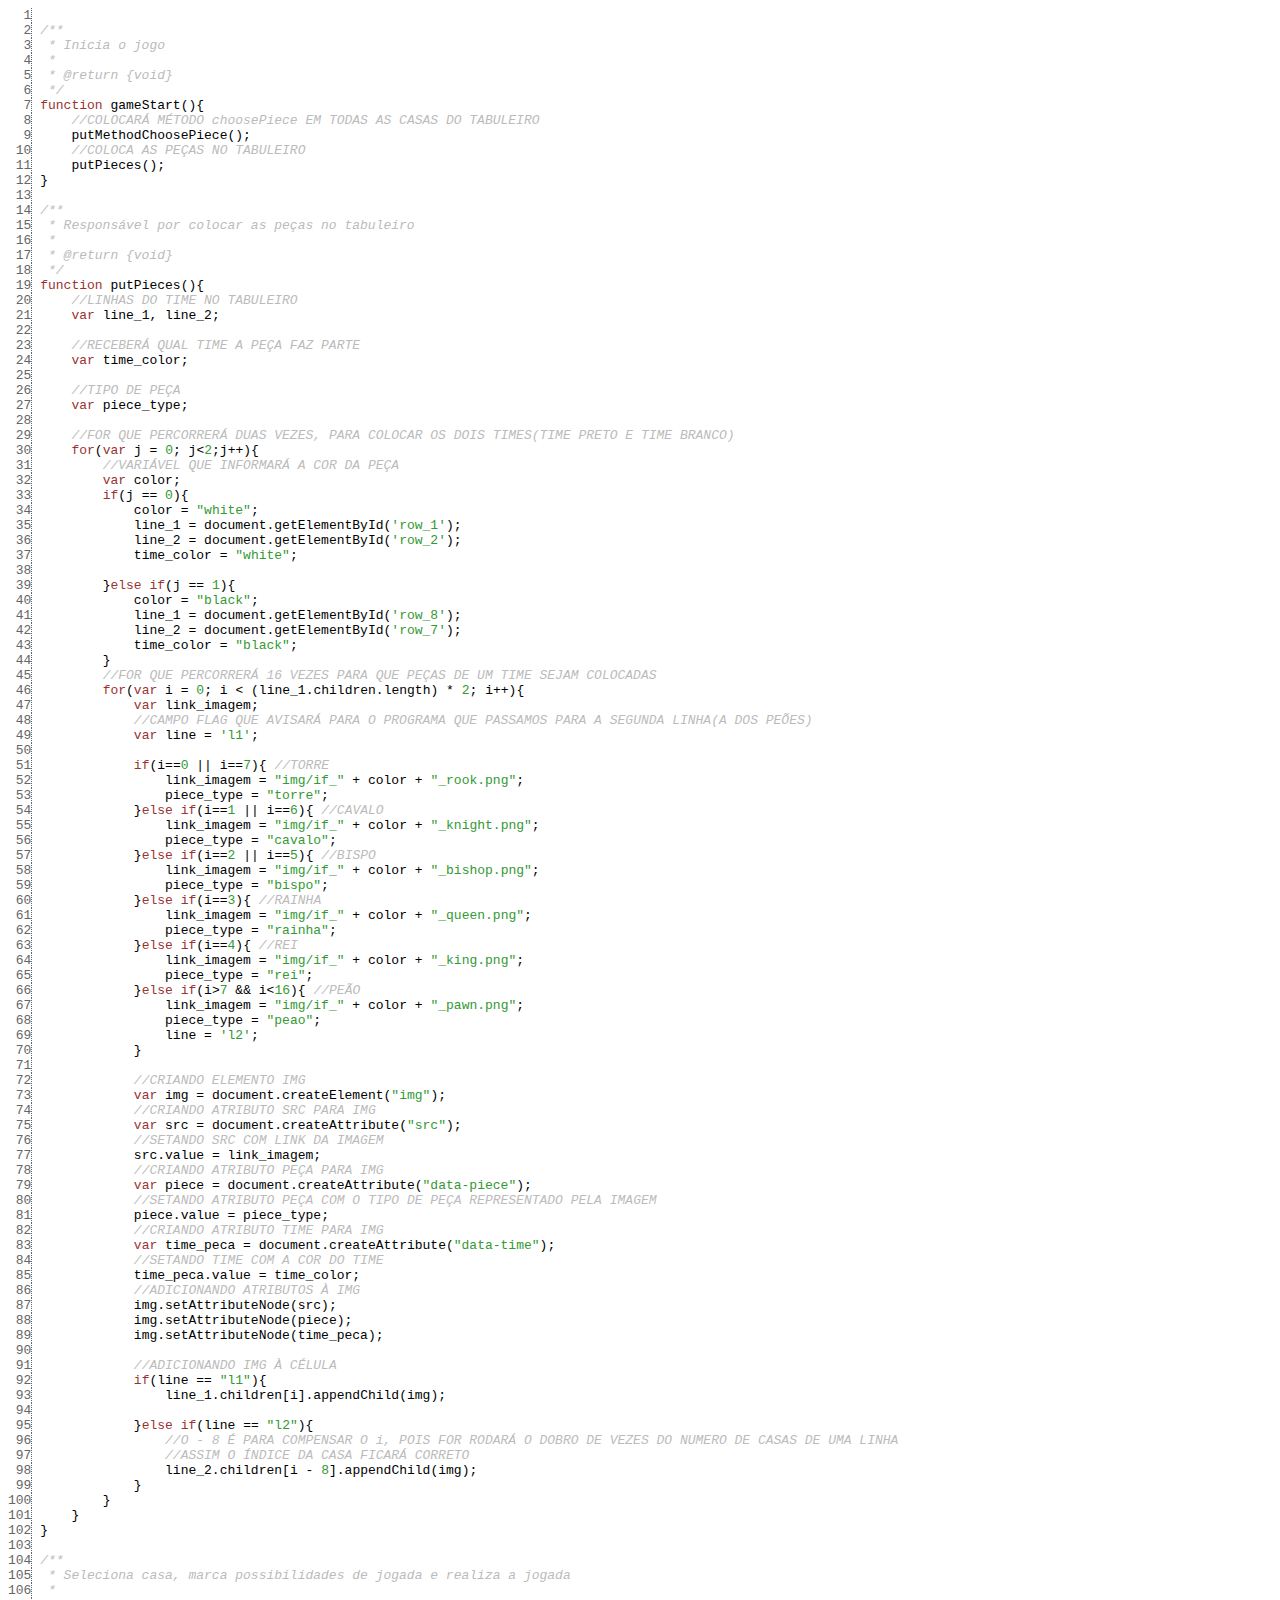
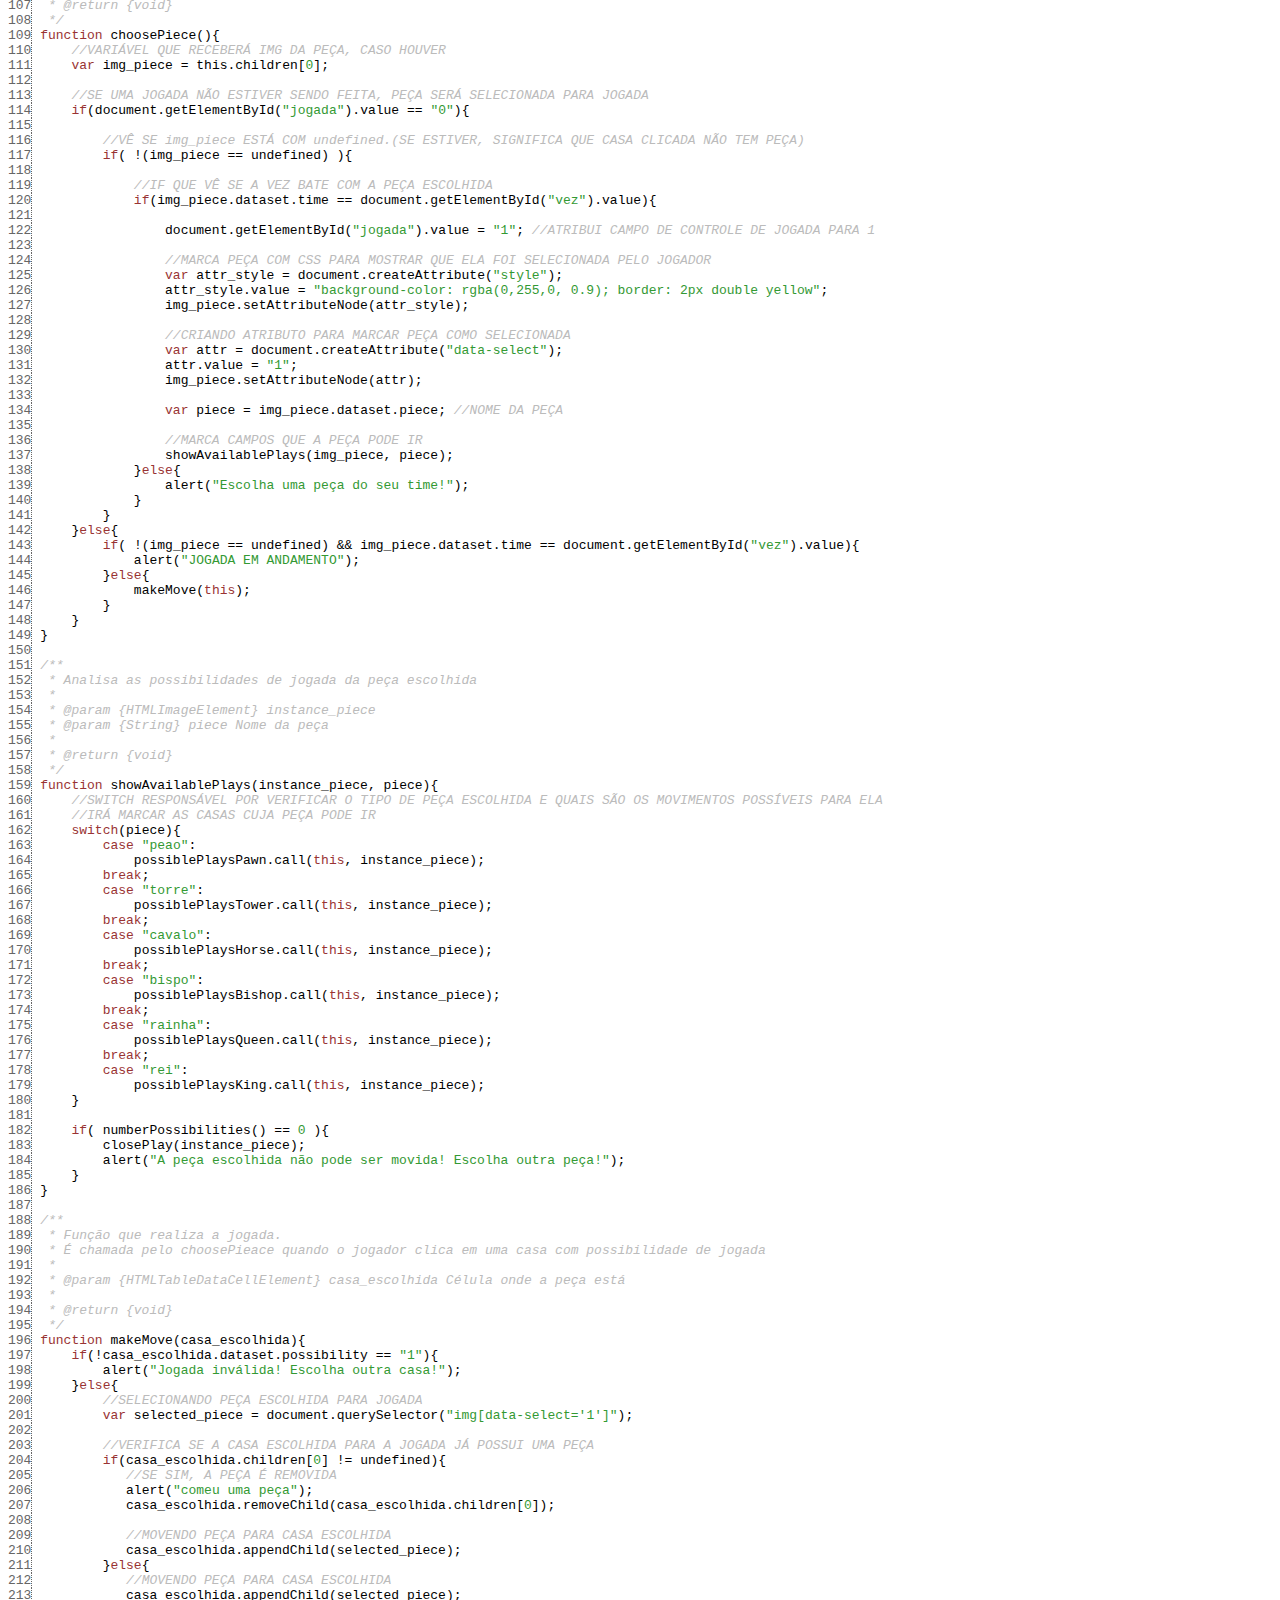
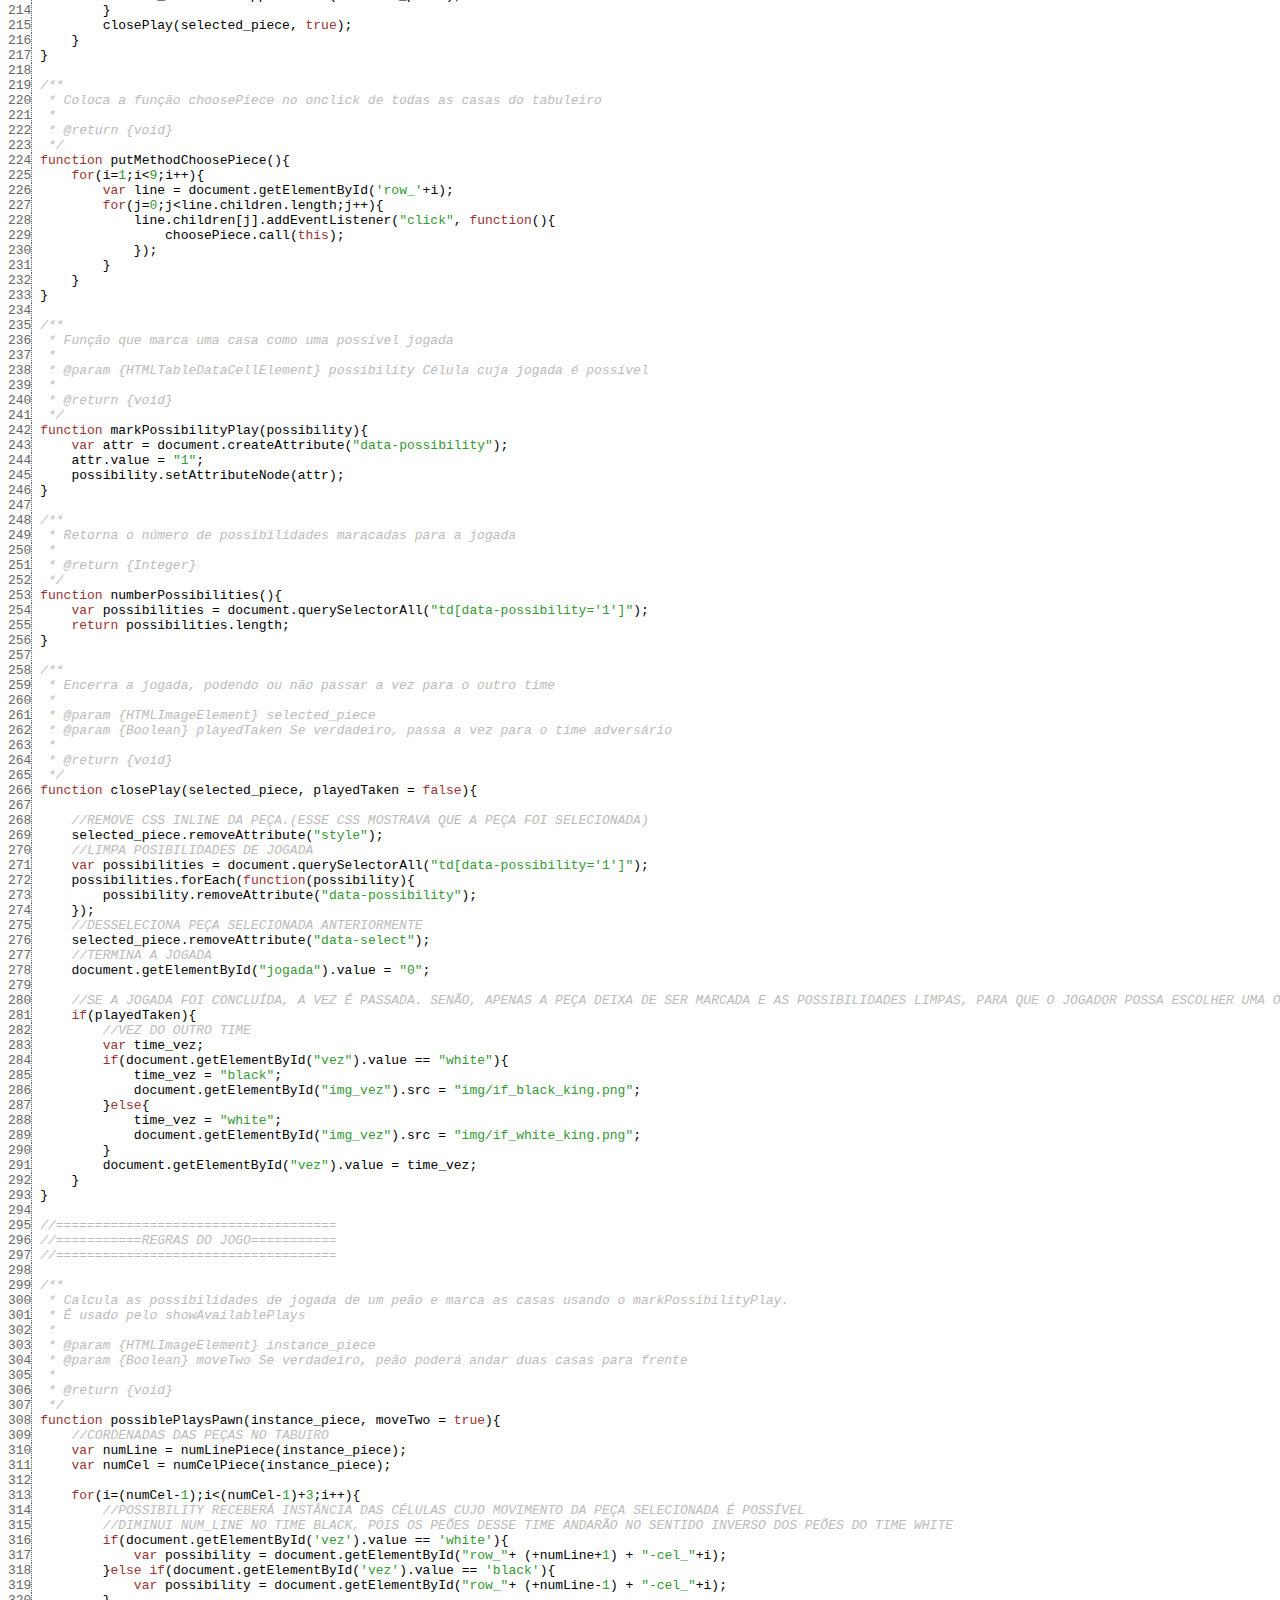
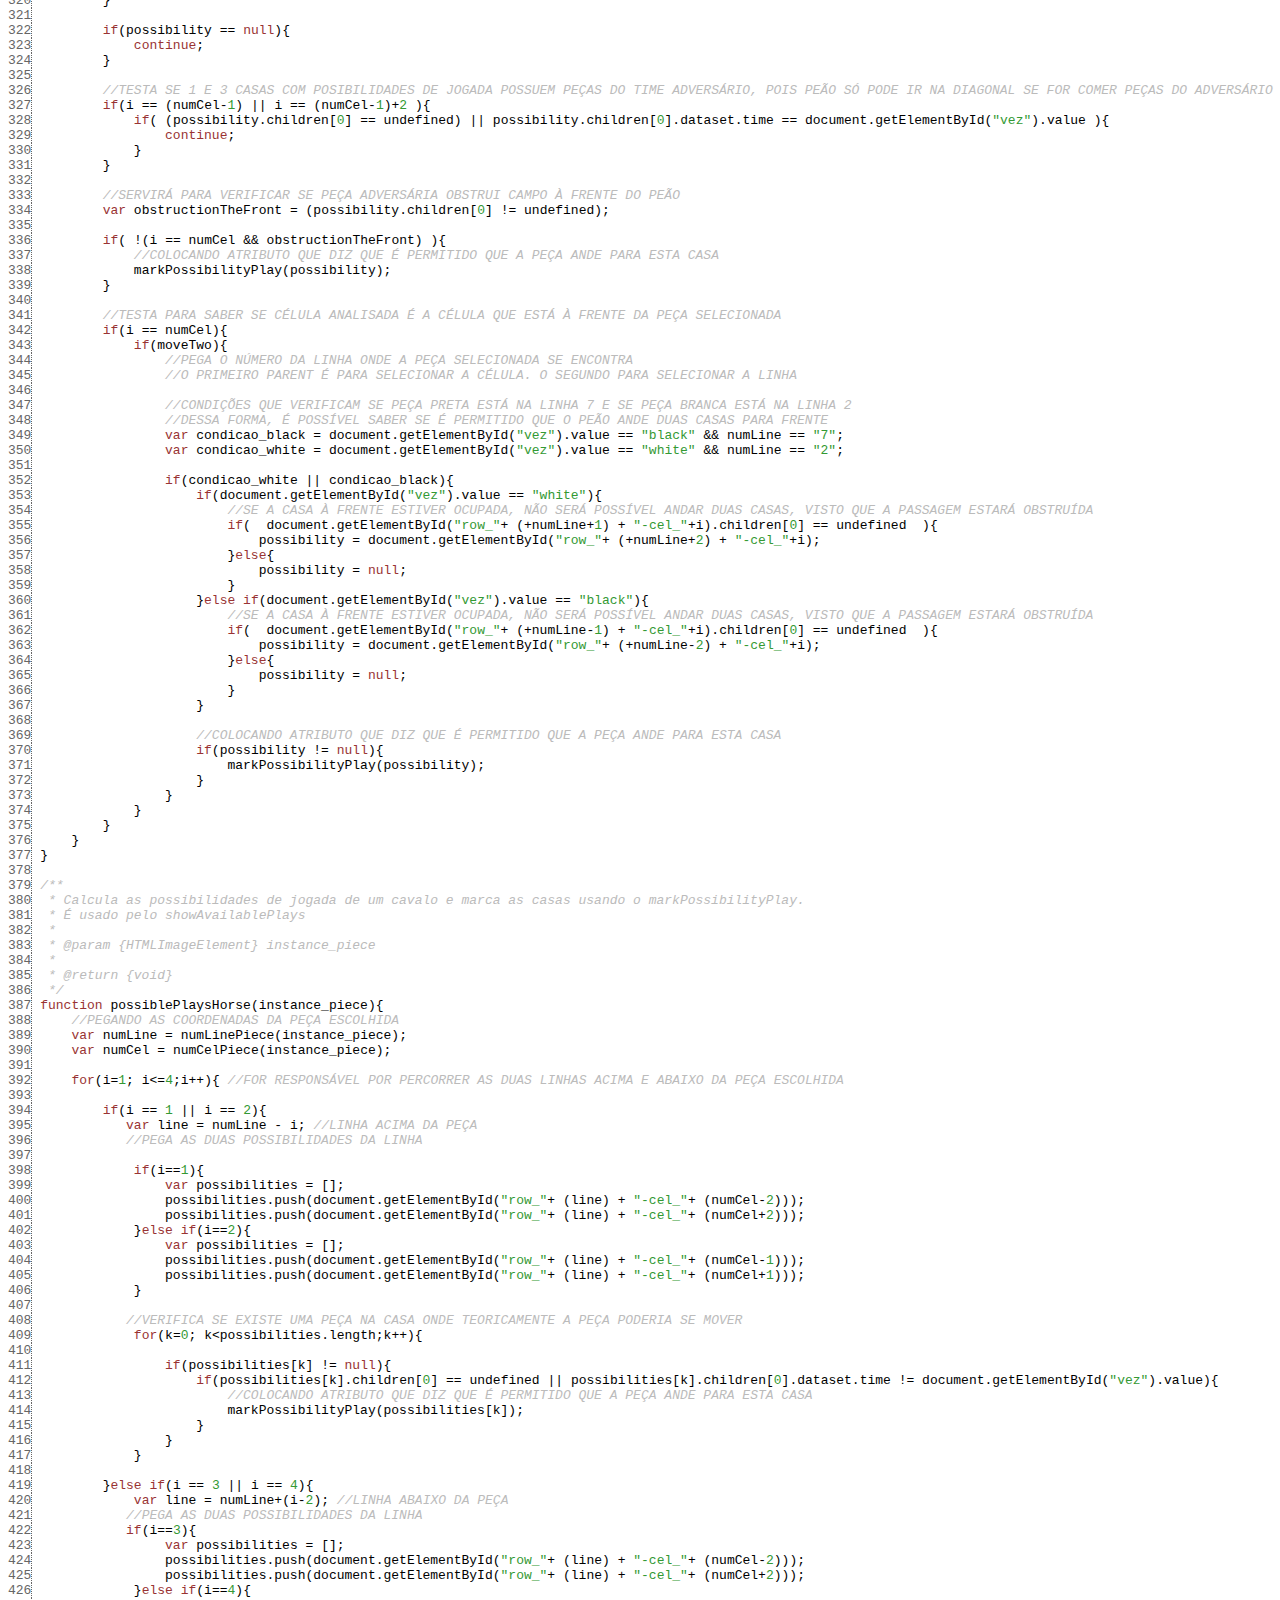
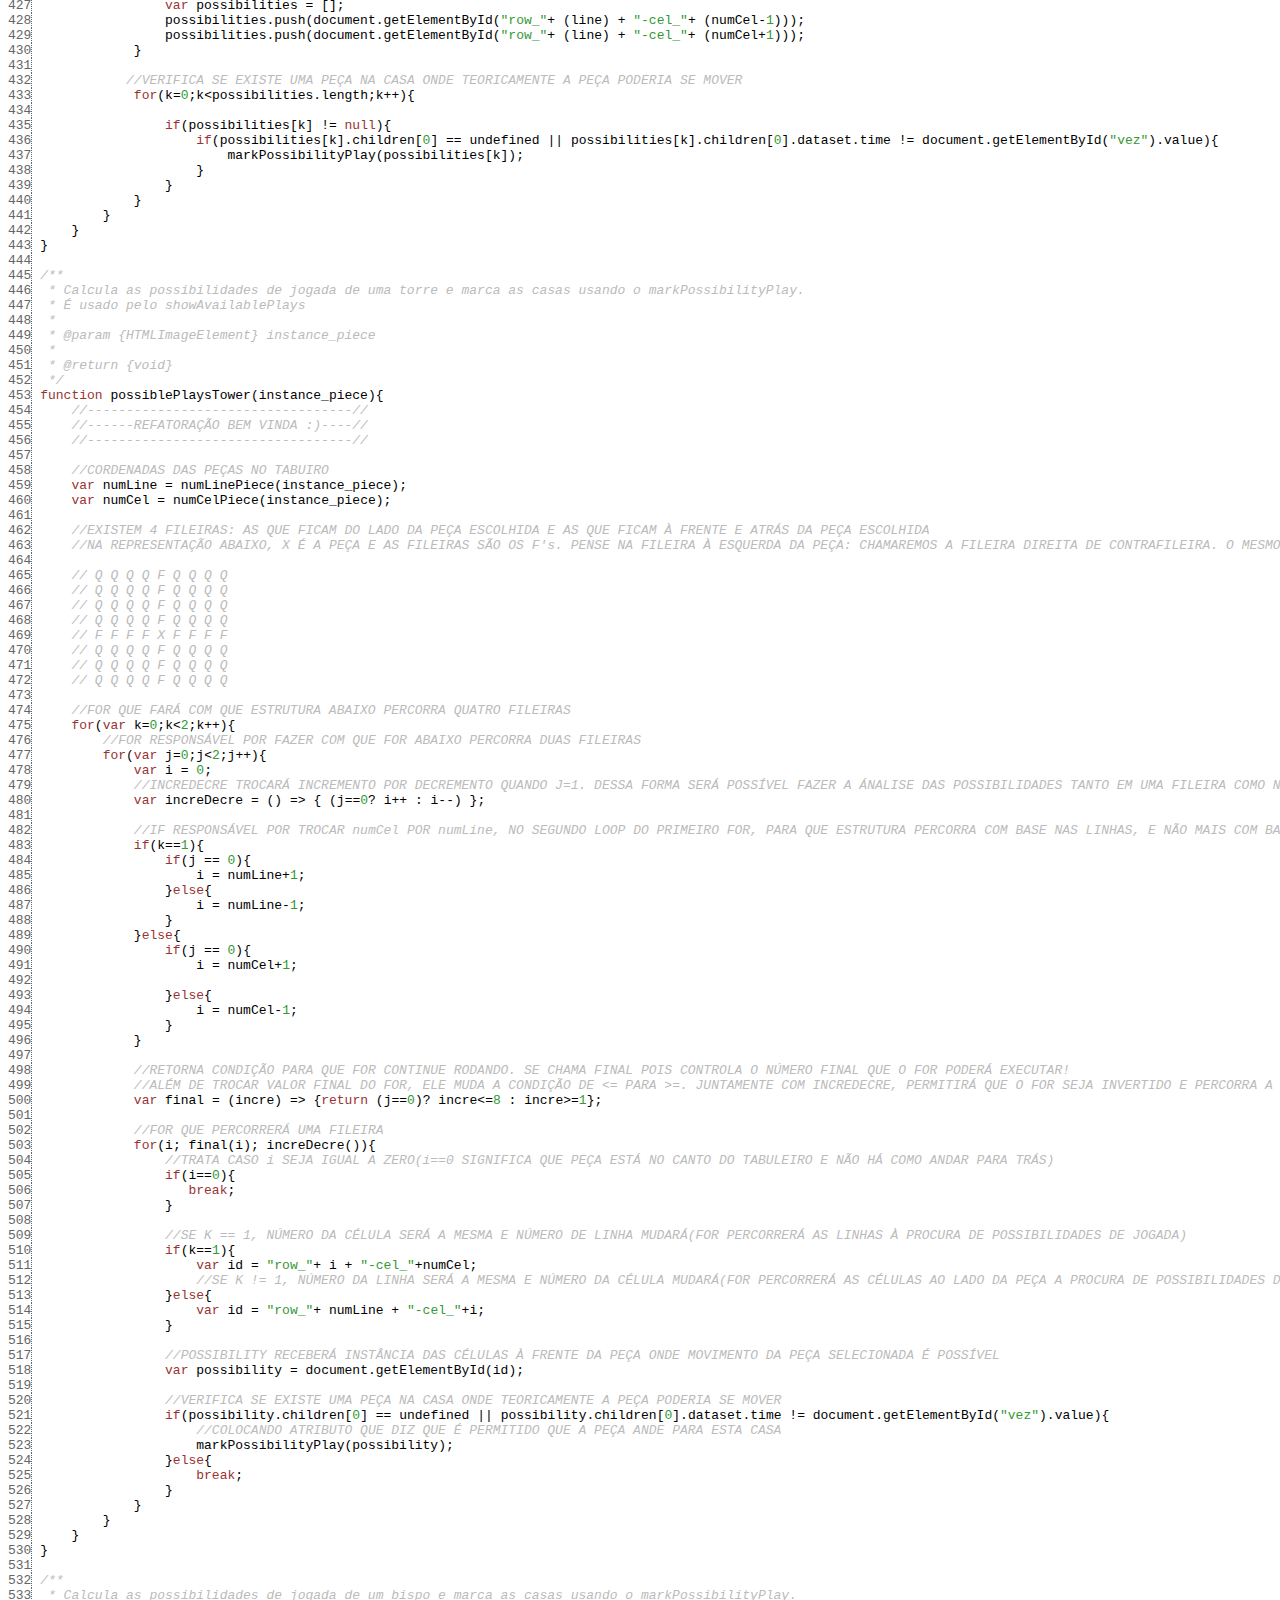
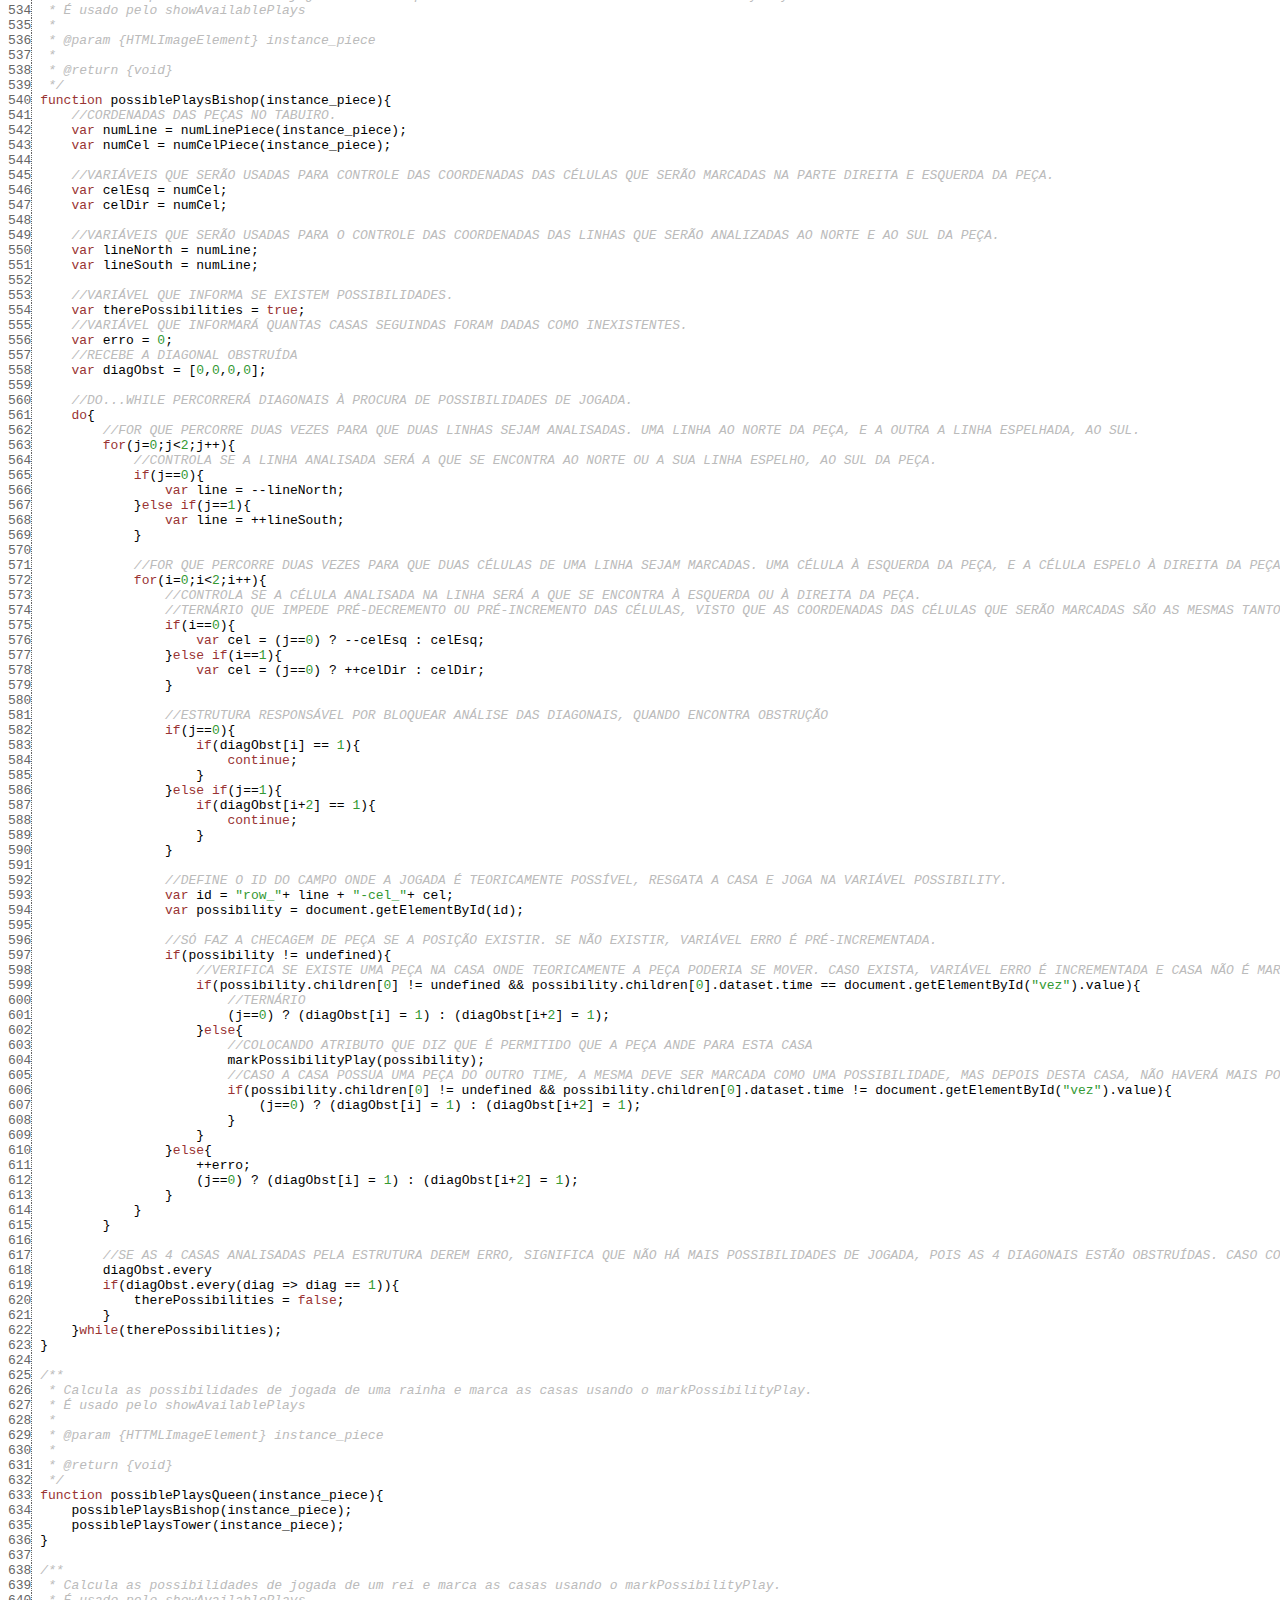
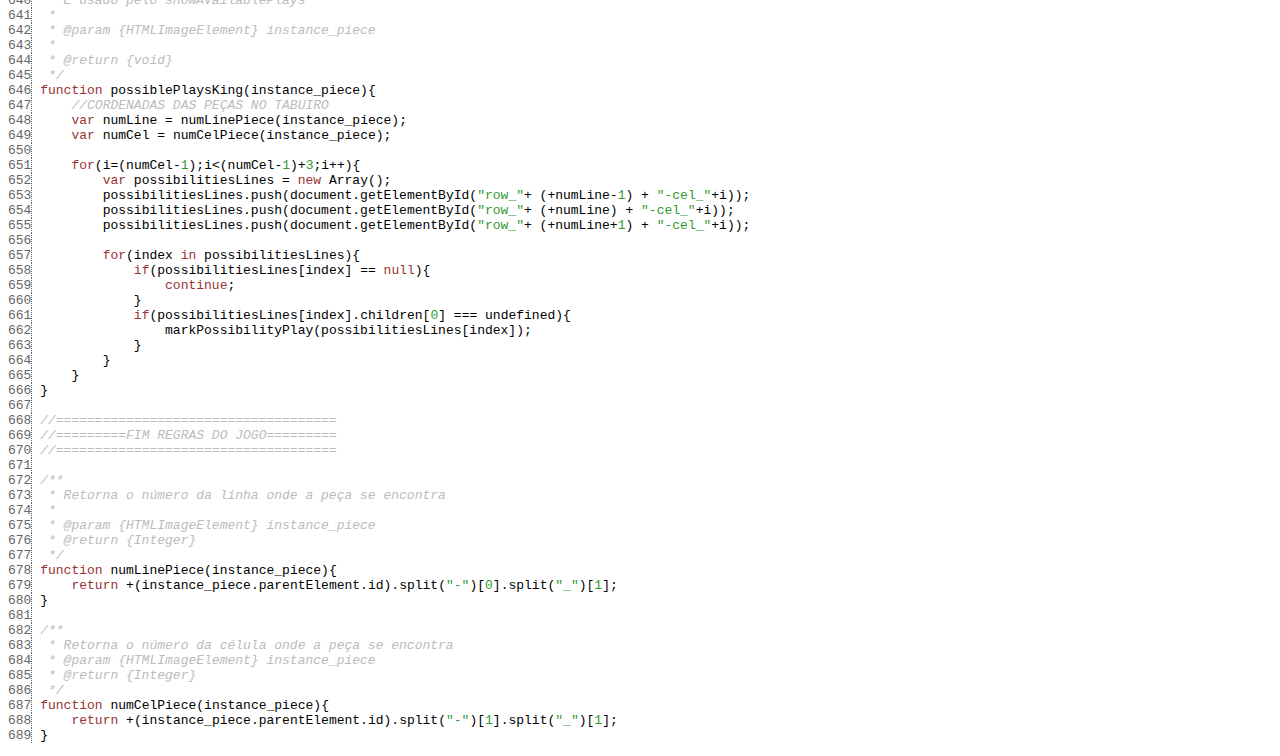
<file: documentacao/out/jsdoc/symbols/src/_home_bruno_Docker_public_xadrez_js_motor.js.html>
<html><head><meta http-equiv="content-type" content="text/html; charset=utf-8"> <style>
	.KEYW {color: #933;}
	.COMM {color: #bbb; font-style: italic;}
	.NUMB {color: #393;}
	.STRN {color: #393;}
	.REGX {color: #339;}
	.line {border-right: 1px dotted #666; color: #666; font-style: normal;}
	</style></head><body><pre><span class='line'>  1</span> <span class="WHIT">
<span class='line'>  2</span> </span><span class="COMM">/**
<span class='line'>  3</span>  * Inicia o jogo
<span class='line'>  4</span>  * 
<span class='line'>  5</span>  * @return {void}
<span class='line'>  6</span>  */</span><span class="WHIT">
<span class='line'>  7</span> </span><span class="KEYW">function</span><span class="WHIT"> </span><span class="NAME">gameStart</span><span class="PUNC">(</span><span class="PUNC">)</span><span class="PUNC">{</span><span class="WHIT">
<span class='line'>  8</span> </span><span class="WHIT">    </span><span class="COMM">//COLOCARÁ MÉTODO choosePiece EM TODAS AS CASAS DO TABULEIRO</span><span class="WHIT">
<span class='line'>  9</span> </span><span class="WHIT">    </span><span class="NAME">putMethodChoosePiece</span><span class="PUNC">(</span><span class="PUNC">)</span><span class="PUNC">;</span><span class="WHIT">
<span class='line'> 10</span> </span><span class="WHIT">    </span><span class="COMM">//COLOCA AS PEÇAS NO TABULEIRO</span><span class="WHIT">
<span class='line'> 11</span> </span><span class="WHIT">    </span><span class="NAME">putPieces</span><span class="PUNC">(</span><span class="PUNC">)</span><span class="PUNC">;</span><span class="WHIT">
<span class='line'> 12</span> </span><span class="PUNC">}</span><span class="WHIT">
<span class='line'> 13</span> 
<span class='line'> 14</span> </span><span class="COMM">/**
<span class='line'> 15</span>  * Responsável por colocar as peças no tabuleiro
<span class='line'> 16</span>  * 
<span class='line'> 17</span>  * @return {void}
<span class='line'> 18</span>  */</span><span class="WHIT">
<span class='line'> 19</span> </span><span class="KEYW">function</span><span class="WHIT"> </span><span class="NAME">putPieces</span><span class="PUNC">(</span><span class="PUNC">)</span><span class="PUNC">{</span><span class="WHIT">
<span class='line'> 20</span> </span><span class="WHIT">    </span><span class="COMM">//LINHAS DO TIME NO TABULEIRO</span><span class="WHIT">
<span class='line'> 21</span> </span><span class="WHIT">    </span><span class="KEYW">var</span><span class="WHIT"> </span><span class="NAME">line_1</span><span class="PUNC">,</span><span class="WHIT"> </span><span class="NAME">line_2</span><span class="PUNC">;</span><span class="WHIT">
<span class='line'> 22</span> </span><span class="WHIT">        
<span class='line'> 23</span>     </span><span class="COMM">//RECEBERÁ QUAL TIME A PEÇA FAZ PARTE</span><span class="WHIT">
<span class='line'> 24</span> </span><span class="WHIT">    </span><span class="KEYW">var</span><span class="WHIT"> </span><span class="NAME">time_color</span><span class="PUNC">;</span><span class="WHIT">
<span class='line'> 25</span> 
<span class='line'> 26</span> </span><span class="WHIT">    </span><span class="COMM">//TIPO DE PEÇA</span><span class="WHIT">
<span class='line'> 27</span> </span><span class="WHIT">    </span><span class="KEYW">var</span><span class="WHIT"> </span><span class="NAME">piece_type</span><span class="PUNC">;</span><span class="WHIT">
<span class='line'> 28</span> 
<span class='line'> 29</span> </span><span class="WHIT">    </span><span class="COMM">//FOR QUE PERCORRERÁ DUAS VEZES, PARA COLOCAR OS DOIS TIMES(TIME PRETO E TIME BRANCO)</span><span class="WHIT">
<span class='line'> 30</span> </span><span class="WHIT">    </span><span class="KEYW">for</span><span class="PUNC">(</span><span class="KEYW">var</span><span class="WHIT"> </span><span class="NAME">j</span><span class="WHIT"> </span><span class="PUNC">=</span><span class="WHIT"> </span><span class="NUMB">0</span><span class="PUNC">;</span><span class="WHIT"> </span><span class="NAME">j</span><span class="PUNC">&lt;</span><span class="NUMB">2</span><span class="PUNC">;</span><span class="NAME">j</span><span class="PUNC">++</span><span class="PUNC">)</span><span class="PUNC">{</span><span class="WHIT">
<span class='line'> 31</span> </span><span class="WHIT">        </span><span class="COMM">//VARIÁVEL QUE INFORMARÁ A COR DA PEÇA</span><span class="WHIT">
<span class='line'> 32</span> </span><span class="WHIT">        </span><span class="KEYW">var</span><span class="WHIT"> </span><span class="NAME">color</span><span class="PUNC">;</span><span class="WHIT">
<span class='line'> 33</span> </span><span class="WHIT">        </span><span class="KEYW">if</span><span class="PUNC">(</span><span class="NAME">j</span><span class="WHIT"> </span><span class="PUNC">==</span><span class="WHIT"> </span><span class="NUMB">0</span><span class="PUNC">)</span><span class="PUNC">{</span><span class="WHIT">
<span class='line'> 34</span> </span><span class="WHIT">            </span><span class="NAME">color</span><span class="WHIT"> </span><span class="PUNC">=</span><span class="WHIT"> </span><span class="STRN">"white"</span><span class="PUNC">;</span><span class="WHIT">
<span class='line'> 35</span> </span><span class="WHIT">            </span><span class="NAME">line_1</span><span class="WHIT"> </span><span class="PUNC">=</span><span class="WHIT"> </span><span class="NAME">document.getElementById</span><span class="PUNC">(</span><span class="STRN">'row_1'</span><span class="PUNC">)</span><span class="PUNC">;</span><span class="WHIT">
<span class='line'> 36</span> </span><span class="WHIT">            </span><span class="NAME">line_2</span><span class="WHIT"> </span><span class="PUNC">=</span><span class="WHIT"> </span><span class="NAME">document.getElementById</span><span class="PUNC">(</span><span class="STRN">'row_2'</span><span class="PUNC">)</span><span class="PUNC">;</span><span class="WHIT">
<span class='line'> 37</span> </span><span class="WHIT">            </span><span class="NAME">time_color</span><span class="WHIT"> </span><span class="PUNC">=</span><span class="WHIT"> </span><span class="STRN">"white"</span><span class="PUNC">;</span><span class="WHIT">
<span class='line'> 38</span> 
<span class='line'> 39</span> </span><span class="WHIT">        </span><span class="PUNC">}</span><span class="KEYW">else</span><span class="WHIT"> </span><span class="KEYW">if</span><span class="PUNC">(</span><span class="NAME">j</span><span class="WHIT"> </span><span class="PUNC">==</span><span class="WHIT"> </span><span class="NUMB">1</span><span class="PUNC">)</span><span class="PUNC">{</span><span class="WHIT">
<span class='line'> 40</span> </span><span class="WHIT">            </span><span class="NAME">color</span><span class="WHIT"> </span><span class="PUNC">=</span><span class="WHIT"> </span><span class="STRN">"black"</span><span class="PUNC">;</span><span class="WHIT">
<span class='line'> 41</span> </span><span class="WHIT">            </span><span class="NAME">line_1</span><span class="WHIT"> </span><span class="PUNC">=</span><span class="WHIT"> </span><span class="NAME">document.getElementById</span><span class="PUNC">(</span><span class="STRN">'row_8'</span><span class="PUNC">)</span><span class="PUNC">;</span><span class="WHIT">
<span class='line'> 42</span> </span><span class="WHIT">            </span><span class="NAME">line_2</span><span class="WHIT"> </span><span class="PUNC">=</span><span class="WHIT"> </span><span class="NAME">document.getElementById</span><span class="PUNC">(</span><span class="STRN">'row_7'</span><span class="PUNC">)</span><span class="PUNC">;</span><span class="WHIT">
<span class='line'> 43</span> </span><span class="WHIT">            </span><span class="NAME">time_color</span><span class="WHIT"> </span><span class="PUNC">=</span><span class="WHIT"> </span><span class="STRN">"black"</span><span class="PUNC">;</span><span class="WHIT">
<span class='line'> 44</span> </span><span class="WHIT">        </span><span class="PUNC">}</span><span class="WHIT">     
<span class='line'> 45</span>         </span><span class="COMM">//FOR QUE PERCORRERÁ 16 VEZES PARA QUE PEÇAS DE UM TIME SEJAM COLOCADAS</span><span class="WHIT">
<span class='line'> 46</span> </span><span class="WHIT">        </span><span class="KEYW">for</span><span class="PUNC">(</span><span class="KEYW">var</span><span class="WHIT"> </span><span class="NAME">i</span><span class="WHIT"> </span><span class="PUNC">=</span><span class="WHIT"> </span><span class="NUMB">0</span><span class="PUNC">;</span><span class="WHIT"> </span><span class="NAME">i</span><span class="WHIT"> </span><span class="PUNC">&lt;</span><span class="WHIT"> </span><span class="PUNC">(</span><span class="NAME">line_1.children.length</span><span class="PUNC">)</span><span class="WHIT"> </span><span class="PUNC">*</span><span class="WHIT"> </span><span class="NUMB">2</span><span class="PUNC">;</span><span class="WHIT"> </span><span class="NAME">i</span><span class="PUNC">++</span><span class="PUNC">)</span><span class="PUNC">{</span><span class="WHIT">
<span class='line'> 47</span> </span><span class="WHIT">            </span><span class="KEYW">var</span><span class="WHIT"> </span><span class="NAME">link_imagem</span><span class="PUNC">;</span><span class="WHIT">
<span class='line'> 48</span> </span><span class="WHIT">            </span><span class="COMM">//CAMPO FLAG QUE AVISARÁ PARA O PROGRAMA QUE PASSAMOS PARA A SEGUNDA LINHA(A DOS PEÕES)</span><span class="WHIT">
<span class='line'> 49</span> </span><span class="WHIT">            </span><span class="KEYW">var</span><span class="WHIT"> </span><span class="NAME">line</span><span class="WHIT"> </span><span class="PUNC">=</span><span class="WHIT"> </span><span class="STRN">'l1'</span><span class="PUNC">;</span><span class="WHIT">
<span class='line'> 50</span> 
<span class='line'> 51</span> </span><span class="WHIT">            </span><span class="KEYW">if</span><span class="PUNC">(</span><span class="NAME">i</span><span class="PUNC">==</span><span class="NUMB">0</span><span class="WHIT"> </span><span class="PUNC">||</span><span class="WHIT"> </span><span class="NAME">i</span><span class="PUNC">==</span><span class="NUMB">7</span><span class="PUNC">)</span><span class="PUNC">{</span><span class="WHIT"> </span><span class="COMM">//TORRE</span><span class="WHIT">
<span class='line'> 52</span> </span><span class="WHIT">                </span><span class="NAME">link_imagem</span><span class="WHIT"> </span><span class="PUNC">=</span><span class="WHIT"> </span><span class="STRN">"img/if_"</span><span class="WHIT"> </span><span class="PUNC">+</span><span class="WHIT"> </span><span class="NAME">color</span><span class="WHIT"> </span><span class="PUNC">+</span><span class="WHIT"> </span><span class="STRN">"_rook.png"</span><span class="PUNC">;</span><span class="WHIT">
<span class='line'> 53</span> </span><span class="WHIT">                </span><span class="NAME">piece_type</span><span class="WHIT"> </span><span class="PUNC">=</span><span class="WHIT"> </span><span class="STRN">"torre"</span><span class="PUNC">;</span><span class="WHIT">
<span class='line'> 54</span> </span><span class="WHIT">            </span><span class="PUNC">}</span><span class="KEYW">else</span><span class="WHIT"> </span><span class="KEYW">if</span><span class="PUNC">(</span><span class="NAME">i</span><span class="PUNC">==</span><span class="NUMB">1</span><span class="WHIT"> </span><span class="PUNC">||</span><span class="WHIT"> </span><span class="NAME">i</span><span class="PUNC">==</span><span class="NUMB">6</span><span class="PUNC">)</span><span class="PUNC">{</span><span class="WHIT"> </span><span class="COMM">//CAVALO</span><span class="WHIT">
<span class='line'> 55</span> </span><span class="WHIT">                </span><span class="NAME">link_imagem</span><span class="WHIT"> </span><span class="PUNC">=</span><span class="WHIT"> </span><span class="STRN">"img/if_"</span><span class="WHIT"> </span><span class="PUNC">+</span><span class="WHIT"> </span><span class="NAME">color</span><span class="WHIT"> </span><span class="PUNC">+</span><span class="WHIT"> </span><span class="STRN">"_knight.png"</span><span class="PUNC">;</span><span class="WHIT">
<span class='line'> 56</span> </span><span class="WHIT">                </span><span class="NAME">piece_type</span><span class="WHIT"> </span><span class="PUNC">=</span><span class="WHIT"> </span><span class="STRN">"cavalo"</span><span class="PUNC">;</span><span class="WHIT">
<span class='line'> 57</span> </span><span class="WHIT">            </span><span class="PUNC">}</span><span class="KEYW">else</span><span class="WHIT"> </span><span class="KEYW">if</span><span class="PUNC">(</span><span class="NAME">i</span><span class="PUNC">==</span><span class="NUMB">2</span><span class="WHIT"> </span><span class="PUNC">||</span><span class="WHIT"> </span><span class="NAME">i</span><span class="PUNC">==</span><span class="NUMB">5</span><span class="PUNC">)</span><span class="PUNC">{</span><span class="WHIT"> </span><span class="COMM">//BISPO</span><span class="WHIT">
<span class='line'> 58</span> </span><span class="WHIT">                </span><span class="NAME">link_imagem</span><span class="WHIT"> </span><span class="PUNC">=</span><span class="WHIT"> </span><span class="STRN">"img/if_"</span><span class="WHIT"> </span><span class="PUNC">+</span><span class="WHIT"> </span><span class="NAME">color</span><span class="WHIT"> </span><span class="PUNC">+</span><span class="WHIT"> </span><span class="STRN">"_bishop.png"</span><span class="PUNC">;</span><span class="WHIT">
<span class='line'> 59</span> </span><span class="WHIT">                </span><span class="NAME">piece_type</span><span class="WHIT"> </span><span class="PUNC">=</span><span class="WHIT"> </span><span class="STRN">"bispo"</span><span class="PUNC">;</span><span class="WHIT">
<span class='line'> 60</span> </span><span class="WHIT">            </span><span class="PUNC">}</span><span class="KEYW">else</span><span class="WHIT"> </span><span class="KEYW">if</span><span class="PUNC">(</span><span class="NAME">i</span><span class="PUNC">==</span><span class="NUMB">3</span><span class="PUNC">)</span><span class="PUNC">{</span><span class="WHIT"> </span><span class="COMM">//RAINHA</span><span class="WHIT">
<span class='line'> 61</span> </span><span class="WHIT">                </span><span class="NAME">link_imagem</span><span class="WHIT"> </span><span class="PUNC">=</span><span class="WHIT"> </span><span class="STRN">"img/if_"</span><span class="WHIT"> </span><span class="PUNC">+</span><span class="WHIT"> </span><span class="NAME">color</span><span class="WHIT"> </span><span class="PUNC">+</span><span class="WHIT"> </span><span class="STRN">"_queen.png"</span><span class="PUNC">;</span><span class="WHIT">
<span class='line'> 62</span> </span><span class="WHIT">                </span><span class="NAME">piece_type</span><span class="WHIT"> </span><span class="PUNC">=</span><span class="WHIT"> </span><span class="STRN">"rainha"</span><span class="PUNC">;</span><span class="WHIT">
<span class='line'> 63</span> </span><span class="WHIT">            </span><span class="PUNC">}</span><span class="KEYW">else</span><span class="WHIT"> </span><span class="KEYW">if</span><span class="PUNC">(</span><span class="NAME">i</span><span class="PUNC">==</span><span class="NUMB">4</span><span class="PUNC">)</span><span class="PUNC">{</span><span class="WHIT"> </span><span class="COMM">//REI</span><span class="WHIT">
<span class='line'> 64</span> </span><span class="WHIT">                </span><span class="NAME">link_imagem</span><span class="WHIT"> </span><span class="PUNC">=</span><span class="WHIT"> </span><span class="STRN">"img/if_"</span><span class="WHIT"> </span><span class="PUNC">+</span><span class="WHIT"> </span><span class="NAME">color</span><span class="WHIT"> </span><span class="PUNC">+</span><span class="WHIT"> </span><span class="STRN">"_king.png"</span><span class="PUNC">;</span><span class="WHIT">
<span class='line'> 65</span> </span><span class="WHIT">                </span><span class="NAME">piece_type</span><span class="WHIT"> </span><span class="PUNC">=</span><span class="WHIT"> </span><span class="STRN">"rei"</span><span class="PUNC">;</span><span class="WHIT">
<span class='line'> 66</span> </span><span class="WHIT">            </span><span class="PUNC">}</span><span class="KEYW">else</span><span class="WHIT"> </span><span class="KEYW">if</span><span class="PUNC">(</span><span class="NAME">i</span><span class="PUNC">></span><span class="NUMB">7</span><span class="WHIT"> </span><span class="PUNC">&&</span><span class="WHIT"> </span><span class="NAME">i</span><span class="PUNC">&lt;</span><span class="NUMB">16</span><span class="PUNC">)</span><span class="PUNC">{</span><span class="WHIT"> </span><span class="COMM">//PEÃO</span><span class="WHIT">
<span class='line'> 67</span> </span><span class="WHIT">                </span><span class="NAME">link_imagem</span><span class="WHIT"> </span><span class="PUNC">=</span><span class="WHIT"> </span><span class="STRN">"img/if_"</span><span class="WHIT"> </span><span class="PUNC">+</span><span class="WHIT"> </span><span class="NAME">color</span><span class="WHIT"> </span><span class="PUNC">+</span><span class="WHIT"> </span><span class="STRN">"_pawn.png"</span><span class="PUNC">;</span><span class="WHIT">
<span class='line'> 68</span> </span><span class="WHIT">                </span><span class="NAME">piece_type</span><span class="WHIT"> </span><span class="PUNC">=</span><span class="WHIT"> </span><span class="STRN">"peao"</span><span class="PUNC">;</span><span class="WHIT">
<span class='line'> 69</span> </span><span class="WHIT">                </span><span class="NAME">line</span><span class="WHIT"> </span><span class="PUNC">=</span><span class="WHIT"> </span><span class="STRN">'l2'</span><span class="PUNC">;</span><span class="WHIT">
<span class='line'> 70</span> </span><span class="WHIT">            </span><span class="PUNC">}</span><span class="WHIT">
<span class='line'> 71</span> 
<span class='line'> 72</span> </span><span class="WHIT">            </span><span class="COMM">//CRIANDO ELEMENTO IMG</span><span class="WHIT">
<span class='line'> 73</span> </span><span class="WHIT">            </span><span class="KEYW">var</span><span class="WHIT"> </span><span class="NAME">img</span><span class="WHIT"> </span><span class="PUNC">=</span><span class="WHIT"> </span><span class="NAME">document.createElement</span><span class="PUNC">(</span><span class="STRN">"img"</span><span class="PUNC">)</span><span class="PUNC">;</span><span class="WHIT">
<span class='line'> 74</span> </span><span class="WHIT">            </span><span class="COMM">//CRIANDO ATRIBUTO SRC PARA IMG</span><span class="WHIT">
<span class='line'> 75</span> </span><span class="WHIT">            </span><span class="KEYW">var</span><span class="WHIT"> </span><span class="NAME">src</span><span class="WHIT"> </span><span class="PUNC">=</span><span class="WHIT"> </span><span class="NAME">document.createAttribute</span><span class="PUNC">(</span><span class="STRN">"src"</span><span class="PUNC">)</span><span class="PUNC">;</span><span class="WHIT">
<span class='line'> 76</span> </span><span class="WHIT">            </span><span class="COMM">//SETANDO SRC COM LINK DA IMAGEM</span><span class="WHIT">
<span class='line'> 77</span> </span><span class="WHIT">            </span><span class="NAME">src.value</span><span class="WHIT"> </span><span class="PUNC">=</span><span class="WHIT"> </span><span class="NAME">link_imagem</span><span class="PUNC">;</span><span class="WHIT">
<span class='line'> 78</span> </span><span class="WHIT">            </span><span class="COMM">//CRIANDO ATRIBUTO PEÇA PARA IMG</span><span class="WHIT">
<span class='line'> 79</span> </span><span class="WHIT">            </span><span class="KEYW">var</span><span class="WHIT"> </span><span class="NAME">piece</span><span class="WHIT"> </span><span class="PUNC">=</span><span class="WHIT"> </span><span class="NAME">document.createAttribute</span><span class="PUNC">(</span><span class="STRN">"data-piece"</span><span class="PUNC">)</span><span class="PUNC">;</span><span class="WHIT">
<span class='line'> 80</span> </span><span class="WHIT">            </span><span class="COMM">//SETANDO ATRIBUTO PEÇA COM O TIPO DE PEÇA REPRESENTADO PELA IMAGEM</span><span class="WHIT">
<span class='line'> 81</span> </span><span class="WHIT">            </span><span class="NAME">piece.value</span><span class="WHIT"> </span><span class="PUNC">=</span><span class="WHIT"> </span><span class="NAME">piece_type</span><span class="PUNC">;</span><span class="WHIT">
<span class='line'> 82</span> </span><span class="WHIT">            </span><span class="COMM">//CRIANDO ATRIBUTO TIME PARA IMG</span><span class="WHIT">
<span class='line'> 83</span> </span><span class="WHIT">            </span><span class="KEYW">var</span><span class="WHIT"> </span><span class="NAME">time_peca</span><span class="WHIT"> </span><span class="PUNC">=</span><span class="WHIT"> </span><span class="NAME">document.createAttribute</span><span class="PUNC">(</span><span class="STRN">"data-time"</span><span class="PUNC">)</span><span class="PUNC">;</span><span class="WHIT">
<span class='line'> 84</span> </span><span class="WHIT">            </span><span class="COMM">//SETANDO TIME COM A COR DO TIME</span><span class="WHIT">
<span class='line'> 85</span> </span><span class="WHIT">            </span><span class="NAME">time_peca.value</span><span class="WHIT"> </span><span class="PUNC">=</span><span class="WHIT"> </span><span class="NAME">time_color</span><span class="PUNC">;</span><span class="WHIT">
<span class='line'> 86</span> </span><span class="WHIT">            </span><span class="COMM">//ADICIONANDO ATRIBUTOS À IMG</span><span class="WHIT">
<span class='line'> 87</span> </span><span class="WHIT">            </span><span class="NAME">img.setAttributeNode</span><span class="PUNC">(</span><span class="NAME">src</span><span class="PUNC">)</span><span class="PUNC">;</span><span class="WHIT">
<span class='line'> 88</span> </span><span class="WHIT">            </span><span class="NAME">img.setAttributeNode</span><span class="PUNC">(</span><span class="NAME">piece</span><span class="PUNC">)</span><span class="PUNC">;</span><span class="WHIT">
<span class='line'> 89</span> </span><span class="WHIT">            </span><span class="NAME">img.setAttributeNode</span><span class="PUNC">(</span><span class="NAME">time_peca</span><span class="PUNC">)</span><span class="PUNC">;</span><span class="WHIT">
<span class='line'> 90</span> 
<span class='line'> 91</span> </span><span class="WHIT">            </span><span class="COMM">//ADICIONANDO IMG À CÉLULA</span><span class="WHIT">
<span class='line'> 92</span> </span><span class="WHIT">            </span><span class="KEYW">if</span><span class="PUNC">(</span><span class="NAME">line</span><span class="WHIT"> </span><span class="PUNC">==</span><span class="WHIT"> </span><span class="STRN">"l1"</span><span class="PUNC">)</span><span class="PUNC">{</span><span class="WHIT">
<span class='line'> 93</span> </span><span class="WHIT">                </span><span class="NAME">line_1.children</span><span class="PUNC">[</span><span class="NAME">i</span><span class="PUNC">]</span><span class="PUNC">.</span><span class="NAME">appendChild</span><span class="PUNC">(</span><span class="NAME">img</span><span class="PUNC">)</span><span class="PUNC">;</span><span class="WHIT"> 
<span class='line'> 94</span>                 
<span class='line'> 95</span>             </span><span class="PUNC">}</span><span class="KEYW">else</span><span class="WHIT"> </span><span class="KEYW">if</span><span class="PUNC">(</span><span class="NAME">line</span><span class="WHIT"> </span><span class="PUNC">==</span><span class="WHIT"> </span><span class="STRN">"l2"</span><span class="PUNC">)</span><span class="PUNC">{</span><span class="WHIT">
<span class='line'> 96</span> </span><span class="WHIT">                </span><span class="COMM">//O - 8 É PARA COMPENSAR O i, POIS FOR RODARÁ O DOBRO DE VEZES DO NUMERO DE CASAS DE UMA LINHA</span><span class="WHIT">
<span class='line'> 97</span> </span><span class="WHIT">                </span><span class="COMM">//ASSIM O ÍNDICE DA CASA FICARÁ CORRETO</span><span class="WHIT">
<span class='line'> 98</span> </span><span class="WHIT">                </span><span class="NAME">line_2.children</span><span class="PUNC">[</span><span class="NAME">i</span><span class="WHIT"> </span><span class="PUNC">-</span><span class="WHIT"> </span><span class="NUMB">8</span><span class="PUNC">]</span><span class="PUNC">.</span><span class="NAME">appendChild</span><span class="PUNC">(</span><span class="NAME">img</span><span class="PUNC">)</span><span class="PUNC">;</span><span class="WHIT">     
<span class='line'> 99</span>             </span><span class="PUNC">}</span><span class="WHIT">
<span class='line'>100</span> </span><span class="WHIT">        </span><span class="PUNC">}</span><span class="WHIT">
<span class='line'>101</span> </span><span class="WHIT">    </span><span class="PUNC">}</span><span class="WHIT">
<span class='line'>102</span> </span><span class="PUNC">}</span><span class="WHIT">
<span class='line'>103</span> 
<span class='line'>104</span> </span><span class="COMM">/**
<span class='line'>105</span>  * Seleciona casa, marca possibilidades de jogada e realiza a jogada
<span class='line'>106</span>  * 
<span class='line'>107</span>  * @return {void}
<span class='line'>108</span>  */</span><span class="WHIT">
<span class='line'>109</span> </span><span class="KEYW">function</span><span class="WHIT"> </span><span class="NAME">choosePiece</span><span class="PUNC">(</span><span class="PUNC">)</span><span class="PUNC">{</span><span class="WHIT">
<span class='line'>110</span> </span><span class="WHIT">    </span><span class="COMM">//VARIÁVEL QUE RECEBERÁ IMG DA PEÇA, CASO HOUVER</span><span class="WHIT">
<span class='line'>111</span> </span><span class="WHIT">    </span><span class="KEYW">var</span><span class="WHIT"> </span><span class="NAME">img_piece</span><span class="WHIT"> </span><span class="PUNC">=</span><span class="WHIT"> </span><span class="NAME">this.children</span><span class="PUNC">[</span><span class="NUMB">0</span><span class="PUNC">]</span><span class="PUNC">;</span><span class="WHIT">
<span class='line'>112</span> 
<span class='line'>113</span> </span><span class="WHIT">    </span><span class="COMM">//SE UMA JOGADA NÃO ESTIVER SENDO FEITA, PEÇA SERÁ SELECIONADA PARA JOGADA</span><span class="WHIT">
<span class='line'>114</span> </span><span class="WHIT">    </span><span class="KEYW">if</span><span class="PUNC">(</span><span class="NAME">document.getElementById</span><span class="PUNC">(</span><span class="STRN">"jogada"</span><span class="PUNC">)</span><span class="PUNC">.</span><span class="NAME">value</span><span class="WHIT"> </span><span class="PUNC">==</span><span class="WHIT"> </span><span class="STRN">"0"</span><span class="PUNC">)</span><span class="PUNC">{</span><span class="WHIT">
<span class='line'>115</span> 
<span class='line'>116</span> </span><span class="WHIT">        </span><span class="COMM">//VÊ SE img_piece ESTÁ COM undefined.(SE ESTIVER, SIGNIFICA QUE CASA CLICADA NÃO TEM PEÇA)</span><span class="WHIT">
<span class='line'>117</span> </span><span class="WHIT">        </span><span class="KEYW">if</span><span class="PUNC">(</span><span class="WHIT"> </span><span class="PUNC">!</span><span class="PUNC">(</span><span class="NAME">img_piece</span><span class="WHIT"> </span><span class="PUNC">==</span><span class="WHIT"> </span><span class="NAME">undefined</span><span class="PUNC">)</span><span class="WHIT"> </span><span class="PUNC">)</span><span class="PUNC">{</span><span class="WHIT">
<span class='line'>118</span> 
<span class='line'>119</span> </span><span class="WHIT">            </span><span class="COMM">//IF QUE VÊ SE A VEZ BATE COM A PEÇA ESCOLHIDA</span><span class="WHIT">
<span class='line'>120</span> </span><span class="WHIT">            </span><span class="KEYW">if</span><span class="PUNC">(</span><span class="NAME">img_piece.dataset.time</span><span class="WHIT"> </span><span class="PUNC">==</span><span class="WHIT"> </span><span class="NAME">document.getElementById</span><span class="PUNC">(</span><span class="STRN">"vez"</span><span class="PUNC">)</span><span class="PUNC">.</span><span class="NAME">value</span><span class="PUNC">)</span><span class="PUNC">{</span><span class="WHIT">
<span class='line'>121</span> 
<span class='line'>122</span> </span><span class="WHIT">                </span><span class="NAME">document.getElementById</span><span class="PUNC">(</span><span class="STRN">"jogada"</span><span class="PUNC">)</span><span class="PUNC">.</span><span class="NAME">value</span><span class="WHIT"> </span><span class="PUNC">=</span><span class="WHIT"> </span><span class="STRN">"1"</span><span class="PUNC">;</span><span class="WHIT"> </span><span class="COMM">//ATRIBUI CAMPO DE CONTROLE DE JOGADA PARA 1</span><span class="WHIT">
<span class='line'>123</span> 
<span class='line'>124</span> </span><span class="WHIT">                </span><span class="COMM">//MARCA PEÇA COM CSS PARA MOSTRAR QUE ELA FOI SELECIONADA PELO JOGADOR</span><span class="WHIT">
<span class='line'>125</span> </span><span class="WHIT">                </span><span class="KEYW">var</span><span class="WHIT"> </span><span class="NAME">attr_style</span><span class="WHIT"> </span><span class="PUNC">=</span><span class="WHIT"> </span><span class="NAME">document.createAttribute</span><span class="PUNC">(</span><span class="STRN">"style"</span><span class="PUNC">)</span><span class="PUNC">;</span><span class="WHIT">
<span class='line'>126</span> </span><span class="WHIT">                </span><span class="NAME">attr_style.value</span><span class="WHIT"> </span><span class="PUNC">=</span><span class="WHIT"> </span><span class="STRN">"background-color: rgba(0,255,0, 0.9); border: 2px double yellow"</span><span class="PUNC">;</span><span class="WHIT">
<span class='line'>127</span> </span><span class="WHIT">                </span><span class="NAME">img_piece.setAttributeNode</span><span class="PUNC">(</span><span class="NAME">attr_style</span><span class="PUNC">)</span><span class="PUNC">;</span><span class="WHIT">
<span class='line'>128</span> 
<span class='line'>129</span> </span><span class="WHIT">                </span><span class="COMM">//CRIANDO ATRIBUTO PARA MARCAR PEÇA COMO SELECIONADA</span><span class="WHIT">
<span class='line'>130</span> </span><span class="WHIT">                </span><span class="KEYW">var</span><span class="WHIT"> </span><span class="NAME">attr</span><span class="WHIT"> </span><span class="PUNC">=</span><span class="WHIT"> </span><span class="NAME">document.createAttribute</span><span class="PUNC">(</span><span class="STRN">"data-select"</span><span class="PUNC">)</span><span class="PUNC">;</span><span class="WHIT">
<span class='line'>131</span> </span><span class="WHIT">                </span><span class="NAME">attr.value</span><span class="WHIT"> </span><span class="PUNC">=</span><span class="WHIT"> </span><span class="STRN">"1"</span><span class="PUNC">;</span><span class="WHIT">
<span class='line'>132</span> </span><span class="WHIT">                </span><span class="NAME">img_piece.setAttributeNode</span><span class="PUNC">(</span><span class="NAME">attr</span><span class="PUNC">)</span><span class="PUNC">;</span><span class="WHIT">
<span class='line'>133</span> 
<span class='line'>134</span> </span><span class="WHIT">                </span><span class="KEYW">var</span><span class="WHIT"> </span><span class="NAME">piece</span><span class="WHIT"> </span><span class="PUNC">=</span><span class="WHIT"> </span><span class="NAME">img_piece.dataset.piece</span><span class="PUNC">;</span><span class="WHIT"> </span><span class="COMM">//NOME DA PEÇA</span><span class="WHIT">
<span class='line'>135</span> 
<span class='line'>136</span> </span><span class="WHIT">                </span><span class="COMM">//MARCA CAMPOS QUE A PEÇA PODE IR</span><span class="WHIT">
<span class='line'>137</span> </span><span class="WHIT">                </span><span class="NAME">showAvailablePlays</span><span class="PUNC">(</span><span class="NAME">img_piece</span><span class="PUNC">,</span><span class="WHIT"> </span><span class="NAME">piece</span><span class="PUNC">)</span><span class="PUNC">;</span><span class="WHIT">
<span class='line'>138</span> </span><span class="WHIT">            </span><span class="PUNC">}</span><span class="KEYW">else</span><span class="PUNC">{</span><span class="WHIT">
<span class='line'>139</span> </span><span class="WHIT">                </span><span class="NAME">alert</span><span class="PUNC">(</span><span class="STRN">"Escolha uma peça do seu time!"</span><span class="PUNC">)</span><span class="PUNC">;</span><span class="WHIT">
<span class='line'>140</span> </span><span class="WHIT">            </span><span class="PUNC">}</span><span class="WHIT">
<span class='line'>141</span> </span><span class="WHIT">        </span><span class="PUNC">}</span><span class="WHIT">
<span class='line'>142</span> </span><span class="WHIT">    </span><span class="PUNC">}</span><span class="KEYW">else</span><span class="PUNC">{</span><span class="WHIT">
<span class='line'>143</span> </span><span class="WHIT">        </span><span class="KEYW">if</span><span class="PUNC">(</span><span class="WHIT"> </span><span class="PUNC">!</span><span class="PUNC">(</span><span class="NAME">img_piece</span><span class="WHIT"> </span><span class="PUNC">==</span><span class="WHIT"> </span><span class="NAME">undefined</span><span class="PUNC">)</span><span class="WHIT"> </span><span class="PUNC">&&</span><span class="WHIT"> </span><span class="NAME">img_piece.dataset.time</span><span class="WHIT"> </span><span class="PUNC">==</span><span class="WHIT"> </span><span class="NAME">document.getElementById</span><span class="PUNC">(</span><span class="STRN">"vez"</span><span class="PUNC">)</span><span class="PUNC">.</span><span class="NAME">value</span><span class="PUNC">)</span><span class="PUNC">{</span><span class="WHIT">
<span class='line'>144</span> </span><span class="WHIT">            </span><span class="NAME">alert</span><span class="PUNC">(</span><span class="STRN">"JOGADA EM ANDAMENTO"</span><span class="PUNC">)</span><span class="PUNC">;</span><span class="WHIT">
<span class='line'>145</span> </span><span class="WHIT">        </span><span class="PUNC">}</span><span class="KEYW">else</span><span class="PUNC">{</span><span class="WHIT">
<span class='line'>146</span> </span><span class="WHIT">            </span><span class="NAME">makeMove</span><span class="PUNC">(</span><span class="KEYW">this</span><span class="PUNC">)</span><span class="PUNC">;</span><span class="WHIT">
<span class='line'>147</span> </span><span class="WHIT">        </span><span class="PUNC">}</span><span class="WHIT">
<span class='line'>148</span> </span><span class="WHIT">    </span><span class="PUNC">}</span><span class="WHIT">
<span class='line'>149</span> </span><span class="PUNC">}</span><span class="WHIT">
<span class='line'>150</span> 
<span class='line'>151</span> </span><span class="COMM">/**
<span class='line'>152</span>  * Analisa as possibilidades de jogada da peça escolhida
<span class='line'>153</span>  * 
<span class='line'>154</span>  * @param {HTMLImageElement} instance_piece
<span class='line'>155</span>  * @param {String} piece Nome da peça
<span class='line'>156</span>  * 
<span class='line'>157</span>  * @return {void}
<span class='line'>158</span>  */</span><span class="WHIT">
<span class='line'>159</span> </span><span class="KEYW">function</span><span class="WHIT"> </span><span class="NAME">showAvailablePlays</span><span class="PUNC">(</span><span class="NAME">instance_piece</span><span class="PUNC">,</span><span class="WHIT"> </span><span class="NAME">piece</span><span class="PUNC">)</span><span class="PUNC">{</span><span class="WHIT">
<span class='line'>160</span> </span><span class="WHIT">    </span><span class="COMM">//SWITCH RESPONSÁVEL POR VERIFICAR O TIPO DE PEÇA ESCOLHIDA E QUAIS SÃO OS MOVIMENTOS POSSÍVEIS PARA ELA</span><span class="WHIT">
<span class='line'>161</span> </span><span class="WHIT">    </span><span class="COMM">//IRÁ MARCAR AS CASAS CUJA PEÇA PODE IR</span><span class="WHIT">
<span class='line'>162</span> </span><span class="WHIT">    </span><span class="KEYW">switch</span><span class="PUNC">(</span><span class="NAME">piece</span><span class="PUNC">)</span><span class="PUNC">{</span><span class="WHIT">
<span class='line'>163</span> </span><span class="WHIT">        </span><span class="KEYW">case</span><span class="WHIT"> </span><span class="STRN">"peao"</span><span class="PUNC">:</span><span class="WHIT">
<span class='line'>164</span> </span><span class="WHIT">            </span><span class="NAME">possiblePlaysPawn.call</span><span class="PUNC">(</span><span class="KEYW">this</span><span class="PUNC">,</span><span class="WHIT"> </span><span class="NAME">instance_piece</span><span class="PUNC">)</span><span class="PUNC">;</span><span class="WHIT">
<span class='line'>165</span> </span><span class="WHIT">        </span><span class="KEYW">break</span><span class="PUNC">;</span><span class="WHIT">
<span class='line'>166</span> </span><span class="WHIT">        </span><span class="KEYW">case</span><span class="WHIT"> </span><span class="STRN">"torre"</span><span class="PUNC">:</span><span class="WHIT">
<span class='line'>167</span> </span><span class="WHIT">            </span><span class="NAME">possiblePlaysTower.call</span><span class="PUNC">(</span><span class="KEYW">this</span><span class="PUNC">,</span><span class="WHIT"> </span><span class="NAME">instance_piece</span><span class="PUNC">)</span><span class="PUNC">;</span><span class="WHIT">
<span class='line'>168</span> </span><span class="WHIT">        </span><span class="KEYW">break</span><span class="PUNC">;</span><span class="WHIT">
<span class='line'>169</span> </span><span class="WHIT">        </span><span class="KEYW">case</span><span class="WHIT"> </span><span class="STRN">"cavalo"</span><span class="PUNC">:</span><span class="WHIT">
<span class='line'>170</span> </span><span class="WHIT">            </span><span class="NAME">possiblePlaysHorse.call</span><span class="PUNC">(</span><span class="KEYW">this</span><span class="PUNC">,</span><span class="WHIT"> </span><span class="NAME">instance_piece</span><span class="PUNC">)</span><span class="PUNC">;</span><span class="WHIT">
<span class='line'>171</span> </span><span class="WHIT">        </span><span class="KEYW">break</span><span class="PUNC">;</span><span class="WHIT">
<span class='line'>172</span> </span><span class="WHIT">        </span><span class="KEYW">case</span><span class="WHIT"> </span><span class="STRN">"bispo"</span><span class="PUNC">:</span><span class="WHIT">
<span class='line'>173</span> </span><span class="WHIT">            </span><span class="NAME">possiblePlaysBishop.call</span><span class="PUNC">(</span><span class="KEYW">this</span><span class="PUNC">,</span><span class="WHIT"> </span><span class="NAME">instance_piece</span><span class="PUNC">)</span><span class="PUNC">;</span><span class="WHIT">
<span class='line'>174</span> </span><span class="WHIT">        </span><span class="KEYW">break</span><span class="PUNC">;</span><span class="WHIT">  
<span class='line'>175</span>         </span><span class="KEYW">case</span><span class="WHIT"> </span><span class="STRN">"rainha"</span><span class="PUNC">:</span><span class="WHIT">
<span class='line'>176</span> </span><span class="WHIT">            </span><span class="NAME">possiblePlaysQueen.call</span><span class="PUNC">(</span><span class="KEYW">this</span><span class="PUNC">,</span><span class="WHIT"> </span><span class="NAME">instance_piece</span><span class="PUNC">)</span><span class="PUNC">;</span><span class="WHIT">
<span class='line'>177</span> </span><span class="WHIT">        </span><span class="KEYW">break</span><span class="PUNC">;</span><span class="WHIT">
<span class='line'>178</span> </span><span class="WHIT">        </span><span class="KEYW">case</span><span class="WHIT"> </span><span class="STRN">"rei"</span><span class="PUNC">:</span><span class="WHIT">
<span class='line'>179</span> </span><span class="WHIT">            </span><span class="NAME">possiblePlaysKing.call</span><span class="PUNC">(</span><span class="KEYW">this</span><span class="PUNC">,</span><span class="WHIT"> </span><span class="NAME">instance_piece</span><span class="PUNC">)</span><span class="PUNC">;</span><span class="WHIT">       
<span class='line'>180</span>     </span><span class="PUNC">}</span><span class="WHIT">
<span class='line'>181</span> 
<span class='line'>182</span> </span><span class="WHIT">    </span><span class="KEYW">if</span><span class="PUNC">(</span><span class="WHIT"> </span><span class="NAME">numberPossibilities</span><span class="PUNC">(</span><span class="PUNC">)</span><span class="WHIT"> </span><span class="PUNC">==</span><span class="WHIT"> </span><span class="NUMB">0</span><span class="WHIT"> </span><span class="PUNC">)</span><span class="PUNC">{</span><span class="WHIT">
<span class='line'>183</span> </span><span class="WHIT">        </span><span class="NAME">closePlay</span><span class="PUNC">(</span><span class="NAME">instance_piece</span><span class="PUNC">)</span><span class="PUNC">;</span><span class="WHIT">
<span class='line'>184</span> </span><span class="WHIT">        </span><span class="NAME">alert</span><span class="PUNC">(</span><span class="STRN">"A peça escolhida não pode ser movida! Escolha outra peça!"</span><span class="PUNC">)</span><span class="PUNC">;</span><span class="WHIT">
<span class='line'>185</span> </span><span class="WHIT">    </span><span class="PUNC">}</span><span class="WHIT">
<span class='line'>186</span> </span><span class="PUNC">}</span><span class="WHIT">
<span class='line'>187</span> 
<span class='line'>188</span> </span><span class="COMM">/**
<span class='line'>189</span>  * Função que realiza a jogada. 
<span class='line'>190</span>  * É chamada pelo choosePieace quando o jogador clica em uma casa com possibilidade de jogada
<span class='line'>191</span>  * 
<span class='line'>192</span>  * @param {HTMLTableDataCellElement} casa_escolhida Célula onde a peça está
<span class='line'>193</span>  * 
<span class='line'>194</span>  * @return {void}
<span class='line'>195</span>  */</span><span class="WHIT">
<span class='line'>196</span> </span><span class="KEYW">function</span><span class="WHIT"> </span><span class="NAME">makeMove</span><span class="PUNC">(</span><span class="NAME">casa_escolhida</span><span class="PUNC">)</span><span class="PUNC">{</span><span class="WHIT">
<span class='line'>197</span> </span><span class="WHIT">    </span><span class="KEYW">if</span><span class="PUNC">(</span><span class="PUNC">!</span><span class="NAME">casa_escolhida.dataset.possibility</span><span class="WHIT"> </span><span class="PUNC">==</span><span class="WHIT"> </span><span class="STRN">"1"</span><span class="PUNC">)</span><span class="PUNC">{</span><span class="WHIT">
<span class='line'>198</span> </span><span class="WHIT">        </span><span class="NAME">alert</span><span class="PUNC">(</span><span class="STRN">"Jogada inválida! Escolha outra casa!"</span><span class="PUNC">)</span><span class="PUNC">;</span><span class="WHIT">
<span class='line'>199</span> </span><span class="WHIT">    </span><span class="PUNC">}</span><span class="KEYW">else</span><span class="PUNC">{</span><span class="WHIT">
<span class='line'>200</span> </span><span class="WHIT">        </span><span class="COMM">//SELECIONANDO PEÇA ESCOLHIDA PARA JOGADA</span><span class="WHIT">
<span class='line'>201</span> </span><span class="WHIT">        </span><span class="KEYW">var</span><span class="WHIT"> </span><span class="NAME">selected_piece</span><span class="WHIT"> </span><span class="PUNC">=</span><span class="WHIT"> </span><span class="NAME">document.querySelector</span><span class="PUNC">(</span><span class="STRN">"img[data-select='1']"</span><span class="PUNC">)</span><span class="PUNC">;</span><span class="WHIT">
<span class='line'>202</span> </span><span class="WHIT">        
<span class='line'>203</span>         </span><span class="COMM">//VERIFICA SE A CASA ESCOLHIDA PARA A JOGADA JÁ POSSUI UMA PEÇA</span><span class="WHIT">
<span class='line'>204</span> </span><span class="WHIT">        </span><span class="KEYW">if</span><span class="PUNC">(</span><span class="NAME">casa_escolhida.children</span><span class="PUNC">[</span><span class="NUMB">0</span><span class="PUNC">]</span><span class="WHIT"> </span><span class="PUNC">!=</span><span class="WHIT"> </span><span class="NAME">undefined</span><span class="PUNC">)</span><span class="PUNC">{</span><span class="WHIT">
<span class='line'>205</span> </span><span class="WHIT">           </span><span class="COMM">//SE SIM, A PEÇA É REMOVIDA</span><span class="WHIT">
<span class='line'>206</span> </span><span class="WHIT">           </span><span class="NAME">alert</span><span class="PUNC">(</span><span class="STRN">"comeu uma peça"</span><span class="PUNC">)</span><span class="PUNC">;</span><span class="WHIT">
<span class='line'>207</span> </span><span class="WHIT">           </span><span class="NAME">casa_escolhida.removeChild</span><span class="PUNC">(</span><span class="NAME">casa_escolhida.children</span><span class="PUNC">[</span><span class="NUMB">0</span><span class="PUNC">]</span><span class="PUNC">)</span><span class="PUNC">;</span><span class="WHIT">
<span class='line'>208</span> </span><span class="WHIT">            
<span class='line'>209</span>            </span><span class="COMM">//MOVENDO PEÇA PARA CASA ESCOLHIDA</span><span class="WHIT">
<span class='line'>210</span> </span><span class="WHIT">           </span><span class="NAME">casa_escolhida.appendChild</span><span class="PUNC">(</span><span class="NAME">selected_piece</span><span class="PUNC">)</span><span class="PUNC">;</span><span class="WHIT">
<span class='line'>211</span> </span><span class="WHIT">        </span><span class="PUNC">}</span><span class="KEYW">else</span><span class="PUNC">{</span><span class="WHIT">
<span class='line'>212</span> </span><span class="WHIT">           </span><span class="COMM">//MOVENDO PEÇA PARA CASA ESCOLHIDA</span><span class="WHIT">
<span class='line'>213</span> </span><span class="WHIT">           </span><span class="NAME">casa_escolhida.appendChild</span><span class="PUNC">(</span><span class="NAME">selected_piece</span><span class="PUNC">)</span><span class="PUNC">;</span><span class="WHIT">
<span class='line'>214</span> </span><span class="WHIT">        </span><span class="PUNC">}</span><span class="WHIT">
<span class='line'>215</span> </span><span class="WHIT">        </span><span class="NAME">closePlay</span><span class="PUNC">(</span><span class="NAME">selected_piece</span><span class="PUNC">,</span><span class="WHIT"> </span><span class="KEYW">true</span><span class="PUNC">)</span><span class="PUNC">;</span><span class="WHIT">
<span class='line'>216</span> </span><span class="WHIT">    </span><span class="PUNC">}</span><span class="WHIT">
<span class='line'>217</span> </span><span class="PUNC">}</span><span class="WHIT">
<span class='line'>218</span> 
<span class='line'>219</span> </span><span class="COMM">/**
<span class='line'>220</span>  * Coloca a função choosePiece no onclick de todas as casas do tabuleiro
<span class='line'>221</span>  * 
<span class='line'>222</span>  * @return {void}
<span class='line'>223</span>  */</span><span class="WHIT">
<span class='line'>224</span> </span><span class="KEYW">function</span><span class="WHIT"> </span><span class="NAME">putMethodChoosePiece</span><span class="PUNC">(</span><span class="PUNC">)</span><span class="PUNC">{</span><span class="WHIT">
<span class='line'>225</span> </span><span class="WHIT">    </span><span class="KEYW">for</span><span class="PUNC">(</span><span class="NAME">i</span><span class="PUNC">=</span><span class="NUMB">1</span><span class="PUNC">;</span><span class="NAME">i</span><span class="PUNC">&lt;</span><span class="NUMB">9</span><span class="PUNC">;</span><span class="NAME">i</span><span class="PUNC">++</span><span class="PUNC">)</span><span class="PUNC">{</span><span class="WHIT">
<span class='line'>226</span> </span><span class="WHIT">        </span><span class="KEYW">var</span><span class="WHIT"> </span><span class="NAME">line</span><span class="WHIT"> </span><span class="PUNC">=</span><span class="WHIT"> </span><span class="NAME">document.getElementById</span><span class="PUNC">(</span><span class="STRN">'row_'</span><span class="PUNC">+</span><span class="NAME">i</span><span class="PUNC">)</span><span class="PUNC">;</span><span class="WHIT">
<span class='line'>227</span> </span><span class="WHIT">        </span><span class="KEYW">for</span><span class="PUNC">(</span><span class="NAME">j</span><span class="PUNC">=</span><span class="NUMB">0</span><span class="PUNC">;</span><span class="NAME">j</span><span class="PUNC">&lt;</span><span class="NAME">line.children.length</span><span class="PUNC">;</span><span class="NAME">j</span><span class="PUNC">++</span><span class="PUNC">)</span><span class="PUNC">{</span><span class="WHIT">
<span class='line'>228</span> </span><span class="WHIT">            </span><span class="NAME">line.children</span><span class="PUNC">[</span><span class="NAME">j</span><span class="PUNC">]</span><span class="PUNC">.</span><span class="NAME">addEventListener</span><span class="PUNC">(</span><span class="STRN">"click"</span><span class="PUNC">,</span><span class="WHIT"> </span><span class="KEYW">function</span><span class="PUNC">(</span><span class="PUNC">)</span><span class="PUNC">{</span><span class="WHIT">
<span class='line'>229</span> </span><span class="WHIT">                </span><span class="NAME">choosePiece.call</span><span class="PUNC">(</span><span class="KEYW">this</span><span class="PUNC">)</span><span class="PUNC">;</span><span class="WHIT">
<span class='line'>230</span> </span><span class="WHIT">            </span><span class="PUNC">}</span><span class="PUNC">)</span><span class="PUNC">;</span><span class="WHIT">
<span class='line'>231</span> </span><span class="WHIT">        </span><span class="PUNC">}</span><span class="WHIT">
<span class='line'>232</span> </span><span class="WHIT">    </span><span class="PUNC">}</span><span class="WHIT">
<span class='line'>233</span> </span><span class="PUNC">}</span><span class="WHIT">
<span class='line'>234</span> 
<span class='line'>235</span> </span><span class="COMM">/**
<span class='line'>236</span>  * Função que marca uma casa como uma possível jogada 
<span class='line'>237</span>  * 
<span class='line'>238</span>  * @param {HTMLTableDataCellElement} possibility Célula cuja jogada é possível
<span class='line'>239</span>  * 
<span class='line'>240</span>  * @return {void}
<span class='line'>241</span>  */</span><span class="WHIT">
<span class='line'>242</span> </span><span class="KEYW">function</span><span class="WHIT"> </span><span class="NAME">markPossibilityPlay</span><span class="PUNC">(</span><span class="NAME">possibility</span><span class="PUNC">)</span><span class="PUNC">{</span><span class="WHIT">
<span class='line'>243</span> </span><span class="WHIT">    </span><span class="KEYW">var</span><span class="WHIT"> </span><span class="NAME">attr</span><span class="WHIT"> </span><span class="PUNC">=</span><span class="WHIT"> </span><span class="NAME">document.createAttribute</span><span class="PUNC">(</span><span class="STRN">"data-possibility"</span><span class="PUNC">)</span><span class="PUNC">;</span><span class="WHIT">
<span class='line'>244</span> </span><span class="WHIT">    </span><span class="NAME">attr.value</span><span class="WHIT"> </span><span class="PUNC">=</span><span class="WHIT"> </span><span class="STRN">"1"</span><span class="PUNC">;</span><span class="WHIT">
<span class='line'>245</span> </span><span class="WHIT">    </span><span class="NAME">possibility.setAttributeNode</span><span class="PUNC">(</span><span class="NAME">attr</span><span class="PUNC">)</span><span class="PUNC">;</span><span class="WHIT">
<span class='line'>246</span> </span><span class="PUNC">}</span><span class="WHIT">
<span class='line'>247</span> 
<span class='line'>248</span> </span><span class="COMM">/**
<span class='line'>249</span>  * Retorna o número de possibilidades maracadas para a jogada
<span class='line'>250</span>  * 
<span class='line'>251</span>  * @return {Integer}
<span class='line'>252</span>  */</span><span class="WHIT">
<span class='line'>253</span> </span><span class="KEYW">function</span><span class="WHIT"> </span><span class="NAME">numberPossibilities</span><span class="PUNC">(</span><span class="PUNC">)</span><span class="PUNC">{</span><span class="WHIT">
<span class='line'>254</span> </span><span class="WHIT">    </span><span class="KEYW">var</span><span class="WHIT"> </span><span class="NAME">possibilities</span><span class="WHIT"> </span><span class="PUNC">=</span><span class="WHIT"> </span><span class="NAME">document.querySelectorAll</span><span class="PUNC">(</span><span class="STRN">"td[data-possibility='1']"</span><span class="PUNC">)</span><span class="PUNC">;</span><span class="WHIT">
<span class='line'>255</span> </span><span class="WHIT">    </span><span class="KEYW">return</span><span class="WHIT"> </span><span class="NAME">possibilities.length</span><span class="PUNC">;</span><span class="WHIT">
<span class='line'>256</span> </span><span class="PUNC">}</span><span class="WHIT">
<span class='line'>257</span> 
<span class='line'>258</span> </span><span class="COMM">/**
<span class='line'>259</span>  * Encerra a jogada, podendo ou não passar a vez para o outro time
<span class='line'>260</span>  * 
<span class='line'>261</span>  * @param {HTMLImageElement} selected_piece
<span class='line'>262</span>  * @param {Boolean} playedTaken Se verdadeiro, passa a vez para o time adversário
<span class='line'>263</span>  * 
<span class='line'>264</span>  * @return {void}
<span class='line'>265</span>  */</span><span class="WHIT">
<span class='line'>266</span> </span><span class="KEYW">function</span><span class="WHIT"> </span><span class="NAME">closePlay</span><span class="PUNC">(</span><span class="NAME">selected_piece</span><span class="PUNC">,</span><span class="WHIT"> </span><span class="NAME">playedTaken</span><span class="WHIT"> </span><span class="PUNC">=</span><span class="WHIT"> </span><span class="KEYW">false</span><span class="PUNC">)</span><span class="PUNC">{</span><span class="WHIT">
<span class='line'>267</span> </span><span class="WHIT">    
<span class='line'>268</span>     </span><span class="COMM">//REMOVE CSS INLINE DA PEÇA.(ESSE CSS MOSTRAVA QUE A PEÇA FOI SELECIONADA)</span><span class="WHIT">
<span class='line'>269</span> </span><span class="WHIT">    </span><span class="NAME">selected_piece.removeAttribute</span><span class="PUNC">(</span><span class="STRN">"style"</span><span class="PUNC">)</span><span class="PUNC">;</span><span class="WHIT">
<span class='line'>270</span> </span><span class="WHIT">    </span><span class="COMM">//LIMPA POSIBILIDADES DE JOGADA</span><span class="WHIT">
<span class='line'>271</span> </span><span class="WHIT">    </span><span class="KEYW">var</span><span class="WHIT"> </span><span class="NAME">possibilities</span><span class="WHIT"> </span><span class="PUNC">=</span><span class="WHIT"> </span><span class="NAME">document.querySelectorAll</span><span class="PUNC">(</span><span class="STRN">"td[data-possibility='1']"</span><span class="PUNC">)</span><span class="PUNC">;</span><span class="WHIT">
<span class='line'>272</span> </span><span class="WHIT">    </span><span class="NAME">possibilities.forEach</span><span class="PUNC">(</span><span class="KEYW">function</span><span class="PUNC">(</span><span class="NAME">possibility</span><span class="PUNC">)</span><span class="PUNC">{</span><span class="WHIT">
<span class='line'>273</span> </span><span class="WHIT">        </span><span class="NAME">possibility.removeAttribute</span><span class="PUNC">(</span><span class="STRN">"data-possibility"</span><span class="PUNC">)</span><span class="PUNC">;</span><span class="WHIT">
<span class='line'>274</span> </span><span class="WHIT">    </span><span class="PUNC">}</span><span class="PUNC">)</span><span class="PUNC">;</span><span class="WHIT">
<span class='line'>275</span> </span><span class="WHIT">    </span><span class="COMM">//DESSELECIONA PEÇA SELECIONADA ANTERIORMENTE</span><span class="WHIT">
<span class='line'>276</span> </span><span class="WHIT">    </span><span class="NAME">selected_piece.removeAttribute</span><span class="PUNC">(</span><span class="STRN">"data-select"</span><span class="PUNC">)</span><span class="PUNC">;</span><span class="WHIT">
<span class='line'>277</span> </span><span class="WHIT">    </span><span class="COMM">//TERMINA A JOGADA</span><span class="WHIT">
<span class='line'>278</span> </span><span class="WHIT">    </span><span class="NAME">document.getElementById</span><span class="PUNC">(</span><span class="STRN">"jogada"</span><span class="PUNC">)</span><span class="PUNC">.</span><span class="NAME">value</span><span class="WHIT"> </span><span class="PUNC">=</span><span class="WHIT"> </span><span class="STRN">"0"</span><span class="PUNC">;</span><span class="WHIT">
<span class='line'>279</span> </span><span class="WHIT">    
<span class='line'>280</span>     </span><span class="COMM">//SE A JOGADA FOI CONCLUÍDA, A VEZ É PASSADA. SENÃO, APENAS A PEÇA DEIXA DE SER MARCADA E AS POSSIBILIDADES LIMPAS, PARA QUE O JOGADOR POSSA ESCOLHER UMA OUTRA PEÇA PARA REALIZAR SUA JOGADA</span><span class="WHIT">
<span class='line'>281</span> </span><span class="WHIT">    </span><span class="KEYW">if</span><span class="PUNC">(</span><span class="NAME">playedTaken</span><span class="PUNC">)</span><span class="PUNC">{</span><span class="WHIT">
<span class='line'>282</span> </span><span class="WHIT">        </span><span class="COMM">//VEZ DO OUTRO TIME</span><span class="WHIT">
<span class='line'>283</span> </span><span class="WHIT">        </span><span class="KEYW">var</span><span class="WHIT"> </span><span class="NAME">time_vez</span><span class="PUNC">;</span><span class="WHIT">
<span class='line'>284</span> </span><span class="WHIT">        </span><span class="KEYW">if</span><span class="PUNC">(</span><span class="NAME">document.getElementById</span><span class="PUNC">(</span><span class="STRN">"vez"</span><span class="PUNC">)</span><span class="PUNC">.</span><span class="NAME">value</span><span class="WHIT"> </span><span class="PUNC">==</span><span class="WHIT"> </span><span class="STRN">"white"</span><span class="PUNC">)</span><span class="PUNC">{</span><span class="WHIT">
<span class='line'>285</span> </span><span class="WHIT">            </span><span class="NAME">time_vez</span><span class="WHIT"> </span><span class="PUNC">=</span><span class="WHIT"> </span><span class="STRN">"black"</span><span class="PUNC">;</span><span class="WHIT">
<span class='line'>286</span> </span><span class="WHIT">            </span><span class="NAME">document.getElementById</span><span class="PUNC">(</span><span class="STRN">"img_vez"</span><span class="PUNC">)</span><span class="PUNC">.</span><span class="NAME">src</span><span class="WHIT"> </span><span class="PUNC">=</span><span class="WHIT"> </span><span class="STRN">"img/if_black_king.png"</span><span class="PUNC">;</span><span class="WHIT">
<span class='line'>287</span> </span><span class="WHIT">        </span><span class="PUNC">}</span><span class="KEYW">else</span><span class="PUNC">{</span><span class="WHIT">
<span class='line'>288</span> </span><span class="WHIT">            </span><span class="NAME">time_vez</span><span class="WHIT"> </span><span class="PUNC">=</span><span class="WHIT"> </span><span class="STRN">"white"</span><span class="PUNC">;</span><span class="WHIT">
<span class='line'>289</span> </span><span class="WHIT">            </span><span class="NAME">document.getElementById</span><span class="PUNC">(</span><span class="STRN">"img_vez"</span><span class="PUNC">)</span><span class="PUNC">.</span><span class="NAME">src</span><span class="WHIT"> </span><span class="PUNC">=</span><span class="WHIT"> </span><span class="STRN">"img/if_white_king.png"</span><span class="PUNC">;</span><span class="WHIT">
<span class='line'>290</span> </span><span class="WHIT">        </span><span class="PUNC">}</span><span class="WHIT">
<span class='line'>291</span> </span><span class="WHIT">        </span><span class="NAME">document.getElementById</span><span class="PUNC">(</span><span class="STRN">"vez"</span><span class="PUNC">)</span><span class="PUNC">.</span><span class="NAME">value</span><span class="WHIT"> </span><span class="PUNC">=</span><span class="WHIT"> </span><span class="NAME">time_vez</span><span class="PUNC">;</span><span class="WHIT">
<span class='line'>292</span> </span><span class="WHIT">    </span><span class="PUNC">}</span><span class="WHIT">
<span class='line'>293</span> </span><span class="PUNC">}</span><span class="WHIT">
<span class='line'>294</span> 
<span class='line'>295</span> </span><span class="COMM">//====================================</span><span class="WHIT">
<span class='line'>296</span> </span><span class="COMM">//===========REGRAS DO JOGO===========</span><span class="WHIT">
<span class='line'>297</span> </span><span class="COMM">//====================================</span><span class="WHIT">
<span class='line'>298</span> 
<span class='line'>299</span> </span><span class="COMM">/**
<span class='line'>300</span>  * Calcula as possibilidades de jogada de um peão e marca as casas usando o markPossibilityPlay.
<span class='line'>301</span>  * É usado pelo showAvailablePlays
<span class='line'>302</span>  * 
<span class='line'>303</span>  * @param {HTMLImageElement} instance_piece
<span class='line'>304</span>  * @param {Boolean} moveTwo Se verdadeiro, peão poderá andar duas casas para frente
<span class='line'>305</span>  * 
<span class='line'>306</span>  * @return {void}
<span class='line'>307</span>  */</span><span class="WHIT">
<span class='line'>308</span> </span><span class="KEYW">function</span><span class="WHIT"> </span><span class="NAME">possiblePlaysPawn</span><span class="PUNC">(</span><span class="NAME">instance_piece</span><span class="PUNC">,</span><span class="WHIT"> </span><span class="NAME">moveTwo</span><span class="WHIT"> </span><span class="PUNC">=</span><span class="WHIT"> </span><span class="KEYW">true</span><span class="PUNC">)</span><span class="PUNC">{</span><span class="WHIT">
<span class='line'>309</span> </span><span class="WHIT">    </span><span class="COMM">//CORDENADAS DAS PEÇAS NO TABUIRO</span><span class="WHIT">
<span class='line'>310</span> </span><span class="WHIT">    </span><span class="KEYW">var</span><span class="WHIT"> </span><span class="NAME">numLine</span><span class="WHIT"> </span><span class="PUNC">=</span><span class="WHIT"> </span><span class="NAME">numLinePiece</span><span class="PUNC">(</span><span class="NAME">instance_piece</span><span class="PUNC">)</span><span class="PUNC">;</span><span class="WHIT">
<span class='line'>311</span> </span><span class="WHIT">    </span><span class="KEYW">var</span><span class="WHIT"> </span><span class="NAME">numCel</span><span class="WHIT"> </span><span class="PUNC">=</span><span class="WHIT"> </span><span class="NAME">numCelPiece</span><span class="PUNC">(</span><span class="NAME">instance_piece</span><span class="PUNC">)</span><span class="PUNC">;</span><span class="WHIT">
<span class='line'>312</span> </span><span class="WHIT">    
<span class='line'>313</span>     </span><span class="KEYW">for</span><span class="PUNC">(</span><span class="NAME">i</span><span class="PUNC">=</span><span class="PUNC">(</span><span class="NAME">numCel</span><span class="PUNC">-</span><span class="NUMB">1</span><span class="PUNC">)</span><span class="PUNC">;</span><span class="NAME">i</span><span class="PUNC">&lt;</span><span class="PUNC">(</span><span class="NAME">numCel</span><span class="PUNC">-</span><span class="NUMB">1</span><span class="PUNC">)</span><span class="PUNC">+</span><span class="NUMB">3</span><span class="PUNC">;</span><span class="NAME">i</span><span class="PUNC">++</span><span class="PUNC">)</span><span class="PUNC">{</span><span class="WHIT">
<span class='line'>314</span> </span><span class="WHIT">        </span><span class="COMM">//POSSIBILITY RECEBERÁ INSTÂNCIA DAS CÉLULAS CUJO MOVIMENTO DA PEÇA SELECIONADA É POSSÍVEL</span><span class="WHIT">
<span class='line'>315</span> </span><span class="WHIT">        </span><span class="COMM">//DIMINUI NUM_LINE NO TIME BLACK, POIS OS PEÕES DESSE TIME ANDARÃO NO SENTIDO INVERSO DOS PEÕES DO TIME WHITE</span><span class="WHIT">
<span class='line'>316</span> </span><span class="WHIT">        </span><span class="KEYW">if</span><span class="PUNC">(</span><span class="NAME">document.getElementById</span><span class="PUNC">(</span><span class="STRN">'vez'</span><span class="PUNC">)</span><span class="PUNC">.</span><span class="NAME">value</span><span class="WHIT"> </span><span class="PUNC">==</span><span class="WHIT"> </span><span class="STRN">'white'</span><span class="PUNC">)</span><span class="PUNC">{</span><span class="WHIT">
<span class='line'>317</span> </span><span class="WHIT">            </span><span class="KEYW">var</span><span class="WHIT"> </span><span class="NAME">possibility</span><span class="WHIT"> </span><span class="PUNC">=</span><span class="WHIT"> </span><span class="NAME">document.getElementById</span><span class="PUNC">(</span><span class="STRN">"row_"</span><span class="PUNC">+</span><span class="WHIT"> </span><span class="PUNC">(</span><span class="PUNC">+</span><span class="NAME">numLine</span><span class="PUNC">+</span><span class="NUMB">1</span><span class="PUNC">)</span><span class="WHIT"> </span><span class="PUNC">+</span><span class="WHIT"> </span><span class="STRN">"-cel_"</span><span class="PUNC">+</span><span class="NAME">i</span><span class="PUNC">)</span><span class="PUNC">;</span><span class="WHIT">
<span class='line'>318</span> </span><span class="WHIT">        </span><span class="PUNC">}</span><span class="KEYW">else</span><span class="WHIT"> </span><span class="KEYW">if</span><span class="PUNC">(</span><span class="NAME">document.getElementById</span><span class="PUNC">(</span><span class="STRN">'vez'</span><span class="PUNC">)</span><span class="PUNC">.</span><span class="NAME">value</span><span class="WHIT"> </span><span class="PUNC">==</span><span class="WHIT"> </span><span class="STRN">'black'</span><span class="PUNC">)</span><span class="PUNC">{</span><span class="WHIT">
<span class='line'>319</span> </span><span class="WHIT">            </span><span class="KEYW">var</span><span class="WHIT"> </span><span class="NAME">possibility</span><span class="WHIT"> </span><span class="PUNC">=</span><span class="WHIT"> </span><span class="NAME">document.getElementById</span><span class="PUNC">(</span><span class="STRN">"row_"</span><span class="PUNC">+</span><span class="WHIT"> </span><span class="PUNC">(</span><span class="PUNC">+</span><span class="NAME">numLine</span><span class="PUNC">-</span><span class="NUMB">1</span><span class="PUNC">)</span><span class="WHIT"> </span><span class="PUNC">+</span><span class="WHIT"> </span><span class="STRN">"-cel_"</span><span class="PUNC">+</span><span class="NAME">i</span><span class="PUNC">)</span><span class="PUNC">;</span><span class="WHIT">
<span class='line'>320</span> </span><span class="WHIT">        </span><span class="PUNC">}</span><span class="WHIT">
<span class='line'>321</span> 
<span class='line'>322</span> </span><span class="WHIT">        </span><span class="KEYW">if</span><span class="PUNC">(</span><span class="NAME">possibility</span><span class="WHIT"> </span><span class="PUNC">==</span><span class="WHIT"> </span><span class="KEYW">null</span><span class="PUNC">)</span><span class="PUNC">{</span><span class="WHIT">
<span class='line'>323</span> </span><span class="WHIT">            </span><span class="KEYW">continue</span><span class="PUNC">;</span><span class="WHIT">
<span class='line'>324</span> </span><span class="WHIT">        </span><span class="PUNC">}</span><span class="WHIT">
<span class='line'>325</span> 
<span class='line'>326</span> </span><span class="WHIT">        </span><span class="COMM">//TESTA SE 1 E 3 CASAS COM POSIBILIDADES DE JOGADA POSSUEM PEÇAS DO TIME ADVERSÁRIO, POIS PEÃO SÓ PODE IR NA DIAGONAL SE FOR COMER PEÇAS DO ADVERSÁRIO</span><span class="WHIT">
<span class='line'>327</span> </span><span class="WHIT">        </span><span class="KEYW">if</span><span class="PUNC">(</span><span class="NAME">i</span><span class="WHIT"> </span><span class="PUNC">==</span><span class="WHIT"> </span><span class="PUNC">(</span><span class="NAME">numCel</span><span class="PUNC">-</span><span class="NUMB">1</span><span class="PUNC">)</span><span class="WHIT"> </span><span class="PUNC">||</span><span class="WHIT"> </span><span class="NAME">i</span><span class="WHIT"> </span><span class="PUNC">==</span><span class="WHIT"> </span><span class="PUNC">(</span><span class="NAME">numCel</span><span class="PUNC">-</span><span class="NUMB">1</span><span class="PUNC">)</span><span class="PUNC">+</span><span class="NUMB">2</span><span class="WHIT"> </span><span class="PUNC">)</span><span class="PUNC">{</span><span class="WHIT">
<span class='line'>328</span> </span><span class="WHIT">            </span><span class="KEYW">if</span><span class="PUNC">(</span><span class="WHIT"> </span><span class="PUNC">(</span><span class="NAME">possibility.children</span><span class="PUNC">[</span><span class="NUMB">0</span><span class="PUNC">]</span><span class="WHIT"> </span><span class="PUNC">==</span><span class="WHIT"> </span><span class="NAME">undefined</span><span class="PUNC">)</span><span class="WHIT"> </span><span class="PUNC">||</span><span class="WHIT"> </span><span class="NAME">possibility.children</span><span class="PUNC">[</span><span class="NUMB">0</span><span class="PUNC">]</span><span class="PUNC">.</span><span class="NAME">dataset.time</span><span class="WHIT"> </span><span class="PUNC">==</span><span class="WHIT"> </span><span class="NAME">document.getElementById</span><span class="PUNC">(</span><span class="STRN">"vez"</span><span class="PUNC">)</span><span class="PUNC">.</span><span class="NAME">value</span><span class="WHIT"> </span><span class="PUNC">)</span><span class="PUNC">{</span><span class="WHIT">
<span class='line'>329</span> </span><span class="WHIT">                </span><span class="KEYW">continue</span><span class="PUNC">;</span><span class="WHIT">
<span class='line'>330</span> </span><span class="WHIT">            </span><span class="PUNC">}</span><span class="WHIT">  
<span class='line'>331</span>         </span><span class="PUNC">}</span><span class="WHIT">
<span class='line'>332</span> 
<span class='line'>333</span> </span><span class="WHIT">        </span><span class="COMM">//SERVIRÁ PARA VERIFICAR SE PEÇA ADVERSÁRIA OBSTRUI CAMPO À FRENTE DO PEÃO</span><span class="WHIT">
<span class='line'>334</span> </span><span class="WHIT">        </span><span class="KEYW">var</span><span class="WHIT"> </span><span class="NAME">obstructionTheFront</span><span class="WHIT"> </span><span class="PUNC">=</span><span class="WHIT"> </span><span class="PUNC">(</span><span class="NAME">possibility.children</span><span class="PUNC">[</span><span class="NUMB">0</span><span class="PUNC">]</span><span class="WHIT"> </span><span class="PUNC">!=</span><span class="WHIT"> </span><span class="NAME">undefined</span><span class="PUNC">)</span><span class="PUNC">;</span><span class="WHIT">
<span class='line'>335</span> 
<span class='line'>336</span> </span><span class="WHIT">        </span><span class="KEYW">if</span><span class="PUNC">(</span><span class="WHIT"> </span><span class="PUNC">!</span><span class="PUNC">(</span><span class="NAME">i</span><span class="WHIT"> </span><span class="PUNC">==</span><span class="WHIT"> </span><span class="NAME">numCel</span><span class="WHIT"> </span><span class="PUNC">&&</span><span class="WHIT"> </span><span class="NAME">obstructionTheFront</span><span class="PUNC">)</span><span class="WHIT"> </span><span class="PUNC">)</span><span class="PUNC">{</span><span class="WHIT">
<span class='line'>337</span> </span><span class="WHIT">            </span><span class="COMM">//COLOCANDO ATRIBUTO QUE DIZ QUE É PERMITIDO QUE A PEÇA ANDE PARA ESTA CASA</span><span class="WHIT">
<span class='line'>338</span> </span><span class="WHIT">            </span><span class="NAME">markPossibilityPlay</span><span class="PUNC">(</span><span class="NAME">possibility</span><span class="PUNC">)</span><span class="PUNC">;</span><span class="WHIT">
<span class='line'>339</span> </span><span class="WHIT">        </span><span class="PUNC">}</span><span class="WHIT">
<span class='line'>340</span> 
<span class='line'>341</span> </span><span class="WHIT">        </span><span class="COMM">//TESTA PARA SABER SE CÉLULA ANALISADA É A CÉLULA QUE ESTÁ À FRENTE DA PEÇA SELECIONADA</span><span class="WHIT">
<span class='line'>342</span> </span><span class="WHIT">        </span><span class="KEYW">if</span><span class="PUNC">(</span><span class="NAME">i</span><span class="WHIT"> </span><span class="PUNC">==</span><span class="WHIT"> </span><span class="NAME">numCel</span><span class="PUNC">)</span><span class="PUNC">{</span><span class="WHIT">
<span class='line'>343</span> </span><span class="WHIT">            </span><span class="KEYW">if</span><span class="PUNC">(</span><span class="NAME">moveTwo</span><span class="PUNC">)</span><span class="PUNC">{</span><span class="WHIT">
<span class='line'>344</span> </span><span class="WHIT">                </span><span class="COMM">//PEGA O NÚMERO DA LINHA ONDE A PEÇA SELECIONADA SE ENCONTRA</span><span class="WHIT">
<span class='line'>345</span> </span><span class="WHIT">                </span><span class="COMM">//O PRIMEIRO PARENT É PARA SELECIONAR A CÉLULA. O SEGUNDO PARA SELECIONAR A LINHA</span><span class="WHIT">
<span class='line'>346</span> 
<span class='line'>347</span> </span><span class="WHIT">                </span><span class="COMM">//CONDIÇÕES QUE VERIFICAM SE PEÇA PRETA ESTÁ NA LINHA 7 E SE PEÇA BRANCA ESTÁ NA LINHA 2</span><span class="WHIT">
<span class='line'>348</span> </span><span class="WHIT">                </span><span class="COMM">//DESSA FORMA, É POSSÍVEL SABER SE É PERMITIDO QUE O PEÃO ANDE DUAS CASAS PARA FRENTE</span><span class="WHIT">
<span class='line'>349</span> </span><span class="WHIT">                </span><span class="KEYW">var</span><span class="WHIT"> </span><span class="NAME">condicao_black</span><span class="WHIT"> </span><span class="PUNC">=</span><span class="WHIT"> </span><span class="NAME">document.getElementById</span><span class="PUNC">(</span><span class="STRN">"vez"</span><span class="PUNC">)</span><span class="PUNC">.</span><span class="NAME">value</span><span class="WHIT"> </span><span class="PUNC">==</span><span class="WHIT"> </span><span class="STRN">"black"</span><span class="WHIT"> </span><span class="PUNC">&&</span><span class="WHIT"> </span><span class="NAME">numLine</span><span class="WHIT"> </span><span class="PUNC">==</span><span class="WHIT"> </span><span class="STRN">"7"</span><span class="PUNC">;</span><span class="WHIT">
<span class='line'>350</span> </span><span class="WHIT">                </span><span class="KEYW">var</span><span class="WHIT"> </span><span class="NAME">condicao_white</span><span class="WHIT"> </span><span class="PUNC">=</span><span class="WHIT"> </span><span class="NAME">document.getElementById</span><span class="PUNC">(</span><span class="STRN">"vez"</span><span class="PUNC">)</span><span class="PUNC">.</span><span class="NAME">value</span><span class="WHIT"> </span><span class="PUNC">==</span><span class="WHIT"> </span><span class="STRN">"white"</span><span class="WHIT"> </span><span class="PUNC">&&</span><span class="WHIT"> </span><span class="NAME">numLine</span><span class="WHIT"> </span><span class="PUNC">==</span><span class="WHIT"> </span><span class="STRN">"2"</span><span class="PUNC">;</span><span class="WHIT">
<span class='line'>351</span> 
<span class='line'>352</span> </span><span class="WHIT">                </span><span class="KEYW">if</span><span class="PUNC">(</span><span class="NAME">condicao_white</span><span class="WHIT"> </span><span class="PUNC">||</span><span class="WHIT"> </span><span class="NAME">condicao_black</span><span class="PUNC">)</span><span class="PUNC">{</span><span class="WHIT">
<span class='line'>353</span> </span><span class="WHIT">                    </span><span class="KEYW">if</span><span class="PUNC">(</span><span class="NAME">document.getElementById</span><span class="PUNC">(</span><span class="STRN">"vez"</span><span class="PUNC">)</span><span class="PUNC">.</span><span class="NAME">value</span><span class="WHIT"> </span><span class="PUNC">==</span><span class="WHIT"> </span><span class="STRN">"white"</span><span class="PUNC">)</span><span class="PUNC">{</span><span class="WHIT">
<span class='line'>354</span> </span><span class="WHIT">                        </span><span class="COMM">//SE A CASA À FRENTE ESTIVER OCUPADA, NÃO SERÁ POSSÍVEL ANDAR DUAS CASAS, VISTO QUE A PASSAGEM ESTARÁ OBSTRUÍDA</span><span class="WHIT">
<span class='line'>355</span> </span><span class="WHIT">                        </span><span class="KEYW">if</span><span class="PUNC">(</span><span class="WHIT">  </span><span class="NAME">document.getElementById</span><span class="PUNC">(</span><span class="STRN">"row_"</span><span class="PUNC">+</span><span class="WHIT"> </span><span class="PUNC">(</span><span class="PUNC">+</span><span class="NAME">numLine</span><span class="PUNC">+</span><span class="NUMB">1</span><span class="PUNC">)</span><span class="WHIT"> </span><span class="PUNC">+</span><span class="WHIT"> </span><span class="STRN">"-cel_"</span><span class="PUNC">+</span><span class="NAME">i</span><span class="PUNC">)</span><span class="PUNC">.</span><span class="NAME">children</span><span class="PUNC">[</span><span class="NUMB">0</span><span class="PUNC">]</span><span class="WHIT"> </span><span class="PUNC">==</span><span class="WHIT"> </span><span class="NAME">undefined</span><span class="WHIT">  </span><span class="PUNC">)</span><span class="PUNC">{</span><span class="WHIT">
<span class='line'>356</span> </span><span class="WHIT">                            </span><span class="NAME">possibility</span><span class="WHIT"> </span><span class="PUNC">=</span><span class="WHIT"> </span><span class="NAME">document.getElementById</span><span class="PUNC">(</span><span class="STRN">"row_"</span><span class="PUNC">+</span><span class="WHIT"> </span><span class="PUNC">(</span><span class="PUNC">+</span><span class="NAME">numLine</span><span class="PUNC">+</span><span class="NUMB">2</span><span class="PUNC">)</span><span class="WHIT"> </span><span class="PUNC">+</span><span class="WHIT"> </span><span class="STRN">"-cel_"</span><span class="PUNC">+</span><span class="NAME">i</span><span class="PUNC">)</span><span class="PUNC">;</span><span class="WHIT">    
<span class='line'>357</span>                         </span><span class="PUNC">}</span><span class="KEYW">else</span><span class="PUNC">{</span><span class="WHIT">
<span class='line'>358</span> </span><span class="WHIT">                            </span><span class="NAME">possibility</span><span class="WHIT"> </span><span class="PUNC">=</span><span class="WHIT"> </span><span class="KEYW">null</span><span class="PUNC">;</span><span class="WHIT">
<span class='line'>359</span> </span><span class="WHIT">                        </span><span class="PUNC">}</span><span class="WHIT">
<span class='line'>360</span> </span><span class="WHIT">                    </span><span class="PUNC">}</span><span class="KEYW">else</span><span class="WHIT"> </span><span class="KEYW">if</span><span class="PUNC">(</span><span class="NAME">document.getElementById</span><span class="PUNC">(</span><span class="STRN">"vez"</span><span class="PUNC">)</span><span class="PUNC">.</span><span class="NAME">value</span><span class="WHIT"> </span><span class="PUNC">==</span><span class="WHIT"> </span><span class="STRN">"black"</span><span class="PUNC">)</span><span class="PUNC">{</span><span class="WHIT">
<span class='line'>361</span> </span><span class="WHIT">                        </span><span class="COMM">//SE A CASA À FRENTE ESTIVER OCUPADA, NÃO SERÁ POSSÍVEL ANDAR DUAS CASAS, VISTO QUE A PASSAGEM ESTARÁ OBSTRUÍDA</span><span class="WHIT">
<span class='line'>362</span> </span><span class="WHIT">                        </span><span class="KEYW">if</span><span class="PUNC">(</span><span class="WHIT">  </span><span class="NAME">document.getElementById</span><span class="PUNC">(</span><span class="STRN">"row_"</span><span class="PUNC">+</span><span class="WHIT"> </span><span class="PUNC">(</span><span class="PUNC">+</span><span class="NAME">numLine</span><span class="PUNC">-</span><span class="NUMB">1</span><span class="PUNC">)</span><span class="WHIT"> </span><span class="PUNC">+</span><span class="WHIT"> </span><span class="STRN">"-cel_"</span><span class="PUNC">+</span><span class="NAME">i</span><span class="PUNC">)</span><span class="PUNC">.</span><span class="NAME">children</span><span class="PUNC">[</span><span class="NUMB">0</span><span class="PUNC">]</span><span class="WHIT"> </span><span class="PUNC">==</span><span class="WHIT"> </span><span class="NAME">undefined</span><span class="WHIT">  </span><span class="PUNC">)</span><span class="PUNC">{</span><span class="WHIT">
<span class='line'>363</span> </span><span class="WHIT">                            </span><span class="NAME">possibility</span><span class="WHIT"> </span><span class="PUNC">=</span><span class="WHIT"> </span><span class="NAME">document.getElementById</span><span class="PUNC">(</span><span class="STRN">"row_"</span><span class="PUNC">+</span><span class="WHIT"> </span><span class="PUNC">(</span><span class="PUNC">+</span><span class="NAME">numLine</span><span class="PUNC">-</span><span class="NUMB">2</span><span class="PUNC">)</span><span class="WHIT"> </span><span class="PUNC">+</span><span class="WHIT"> </span><span class="STRN">"-cel_"</span><span class="PUNC">+</span><span class="NAME">i</span><span class="PUNC">)</span><span class="PUNC">;</span><span class="WHIT">            
<span class='line'>364</span>                         </span><span class="PUNC">}</span><span class="KEYW">else</span><span class="PUNC">{</span><span class="WHIT">
<span class='line'>365</span> </span><span class="WHIT">                            </span><span class="NAME">possibility</span><span class="WHIT"> </span><span class="PUNC">=</span><span class="WHIT"> </span><span class="KEYW">null</span><span class="PUNC">;</span><span class="WHIT">
<span class='line'>366</span> </span><span class="WHIT">                        </span><span class="PUNC">}</span><span class="WHIT">
<span class='line'>367</span> </span><span class="WHIT">                    </span><span class="PUNC">}</span><span class="WHIT">
<span class='line'>368</span> 
<span class='line'>369</span> </span><span class="WHIT">                    </span><span class="COMM">//COLOCANDO ATRIBUTO QUE DIZ QUE É PERMITIDO QUE A PEÇA ANDE PARA ESTA CASA</span><span class="WHIT">
<span class='line'>370</span> </span><span class="WHIT">                    </span><span class="KEYW">if</span><span class="PUNC">(</span><span class="NAME">possibility</span><span class="WHIT"> </span><span class="PUNC">!=</span><span class="WHIT"> </span><span class="KEYW">null</span><span class="PUNC">)</span><span class="PUNC">{</span><span class="WHIT">
<span class='line'>371</span> </span><span class="WHIT">                        </span><span class="NAME">markPossibilityPlay</span><span class="PUNC">(</span><span class="NAME">possibility</span><span class="PUNC">)</span><span class="PUNC">;</span><span class="WHIT">    
<span class='line'>372</span>                     </span><span class="PUNC">}</span><span class="WHIT">
<span class='line'>373</span> </span><span class="WHIT">                </span><span class="PUNC">}</span><span class="WHIT">    
<span class='line'>374</span>             </span><span class="PUNC">}</span><span class="WHIT">  
<span class='line'>375</span>         </span><span class="PUNC">}</span><span class="WHIT">
<span class='line'>376</span> </span><span class="WHIT">    </span><span class="PUNC">}</span><span class="WHIT">
<span class='line'>377</span> </span><span class="PUNC">}</span><span class="WHIT">
<span class='line'>378</span> 
<span class='line'>379</span> </span><span class="COMM">/**
<span class='line'>380</span>  * Calcula as possibilidades de jogada de um cavalo e marca as casas usando o markPossibilityPlay.
<span class='line'>381</span>  * É usado pelo showAvailablePlays
<span class='line'>382</span>  * 
<span class='line'>383</span>  * @param {HTMLImageElement} instance_piece
<span class='line'>384</span>  * 
<span class='line'>385</span>  * @return {void}
<span class='line'>386</span>  */</span><span class="WHIT">
<span class='line'>387</span> </span><span class="KEYW">function</span><span class="WHIT"> </span><span class="NAME">possiblePlaysHorse</span><span class="PUNC">(</span><span class="NAME">instance_piece</span><span class="PUNC">)</span><span class="PUNC">{</span><span class="WHIT">
<span class='line'>388</span> </span><span class="WHIT">    </span><span class="COMM">//PEGANDO AS COORDENADAS DA PEÇA ESCOLHIDA</span><span class="WHIT">
<span class='line'>389</span> </span><span class="WHIT">    </span><span class="KEYW">var</span><span class="WHIT"> </span><span class="NAME">numLine</span><span class="WHIT"> </span><span class="PUNC">=</span><span class="WHIT"> </span><span class="NAME">numLinePiece</span><span class="PUNC">(</span><span class="NAME">instance_piece</span><span class="PUNC">)</span><span class="PUNC">;</span><span class="WHIT">
<span class='line'>390</span> </span><span class="WHIT">    </span><span class="KEYW">var</span><span class="WHIT"> </span><span class="NAME">numCel</span><span class="WHIT"> </span><span class="PUNC">=</span><span class="WHIT"> </span><span class="NAME">numCelPiece</span><span class="PUNC">(</span><span class="NAME">instance_piece</span><span class="PUNC">)</span><span class="PUNC">;</span><span class="WHIT">
<span class='line'>391</span> </span><span class="WHIT">    
<span class='line'>392</span>     </span><span class="KEYW">for</span><span class="PUNC">(</span><span class="NAME">i</span><span class="PUNC">=</span><span class="NUMB">1</span><span class="PUNC">;</span><span class="WHIT"> </span><span class="NAME">i</span><span class="PUNC">&lt;=</span><span class="NUMB">4</span><span class="PUNC">;</span><span class="NAME">i</span><span class="PUNC">++</span><span class="PUNC">)</span><span class="PUNC">{</span><span class="WHIT"> </span><span class="COMM">//FOR RESPONSÁVEL POR PERCORRER AS DUAS LINHAS ACIMA E ABAIXO DA PEÇA ESCOLHIDA</span><span class="WHIT">
<span class='line'>393</span> </span><span class="WHIT">        
<span class='line'>394</span>         </span><span class="KEYW">if</span><span class="PUNC">(</span><span class="NAME">i</span><span class="WHIT"> </span><span class="PUNC">==</span><span class="WHIT"> </span><span class="NUMB">1</span><span class="WHIT"> </span><span class="PUNC">||</span><span class="WHIT"> </span><span class="NAME">i</span><span class="WHIT"> </span><span class="PUNC">==</span><span class="WHIT"> </span><span class="NUMB">2</span><span class="PUNC">)</span><span class="PUNC">{</span><span class="WHIT">
<span class='line'>395</span> </span><span class="WHIT">           </span><span class="KEYW">var</span><span class="WHIT"> </span><span class="NAME">line</span><span class="WHIT"> </span><span class="PUNC">=</span><span class="WHIT"> </span><span class="NAME">numLine</span><span class="WHIT"> </span><span class="PUNC">-</span><span class="WHIT"> </span><span class="NAME">i</span><span class="PUNC">;</span><span class="WHIT"> </span><span class="COMM">//LINHA ACIMA DA PEÇA</span><span class="WHIT">
<span class='line'>396</span> </span><span class="WHIT">           </span><span class="COMM">//PEGA AS DUAS POSSIBILIDADES DA LINHA</span><span class="WHIT">
<span class='line'>397</span> </span><span class="WHIT">            
<span class='line'>398</span>             </span><span class="KEYW">if</span><span class="PUNC">(</span><span class="NAME">i</span><span class="PUNC">==</span><span class="NUMB">1</span><span class="PUNC">)</span><span class="PUNC">{</span><span class="WHIT">
<span class='line'>399</span> </span><span class="WHIT">                </span><span class="KEYW">var</span><span class="WHIT"> </span><span class="NAME">possibilities</span><span class="WHIT"> </span><span class="PUNC">=</span><span class="WHIT"> </span><span class="PUNC">[</span><span class="PUNC">]</span><span class="PUNC">;</span><span class="WHIT">
<span class='line'>400</span> </span><span class="WHIT">                </span><span class="NAME">possibilities.push</span><span class="PUNC">(</span><span class="NAME">document.getElementById</span><span class="PUNC">(</span><span class="STRN">"row_"</span><span class="PUNC">+</span><span class="WHIT"> </span><span class="PUNC">(</span><span class="NAME">line</span><span class="PUNC">)</span><span class="WHIT"> </span><span class="PUNC">+</span><span class="WHIT"> </span><span class="STRN">"-cel_"</span><span class="PUNC">+</span><span class="WHIT"> </span><span class="PUNC">(</span><span class="NAME">numCel</span><span class="PUNC">-</span><span class="NUMB">2</span><span class="PUNC">)</span><span class="PUNC">)</span><span class="PUNC">)</span><span class="PUNC">;</span><span class="WHIT"> 
<span class='line'>401</span>                 </span><span class="NAME">possibilities.push</span><span class="PUNC">(</span><span class="NAME">document.getElementById</span><span class="PUNC">(</span><span class="STRN">"row_"</span><span class="PUNC">+</span><span class="WHIT"> </span><span class="PUNC">(</span><span class="NAME">line</span><span class="PUNC">)</span><span class="WHIT"> </span><span class="PUNC">+</span><span class="WHIT"> </span><span class="STRN">"-cel_"</span><span class="PUNC">+</span><span class="WHIT"> </span><span class="PUNC">(</span><span class="NAME">numCel</span><span class="PUNC">+</span><span class="NUMB">2</span><span class="PUNC">)</span><span class="PUNC">)</span><span class="PUNC">)</span><span class="PUNC">;</span><span class="WHIT">    
<span class='line'>402</span>             </span><span class="PUNC">}</span><span class="KEYW">else</span><span class="WHIT"> </span><span class="KEYW">if</span><span class="PUNC">(</span><span class="NAME">i</span><span class="PUNC">==</span><span class="NUMB">2</span><span class="PUNC">)</span><span class="PUNC">{</span><span class="WHIT">
<span class='line'>403</span> </span><span class="WHIT">                </span><span class="KEYW">var</span><span class="WHIT"> </span><span class="NAME">possibilities</span><span class="WHIT"> </span><span class="PUNC">=</span><span class="WHIT"> </span><span class="PUNC">[</span><span class="PUNC">]</span><span class="PUNC">;</span><span class="WHIT">
<span class='line'>404</span> </span><span class="WHIT">                </span><span class="NAME">possibilities.push</span><span class="PUNC">(</span><span class="NAME">document.getElementById</span><span class="PUNC">(</span><span class="STRN">"row_"</span><span class="PUNC">+</span><span class="WHIT"> </span><span class="PUNC">(</span><span class="NAME">line</span><span class="PUNC">)</span><span class="WHIT"> </span><span class="PUNC">+</span><span class="WHIT"> </span><span class="STRN">"-cel_"</span><span class="PUNC">+</span><span class="WHIT"> </span><span class="PUNC">(</span><span class="NAME">numCel</span><span class="PUNC">-</span><span class="NUMB">1</span><span class="PUNC">)</span><span class="PUNC">)</span><span class="PUNC">)</span><span class="PUNC">;</span><span class="WHIT"> 
<span class='line'>405</span>                 </span><span class="NAME">possibilities.push</span><span class="PUNC">(</span><span class="NAME">document.getElementById</span><span class="PUNC">(</span><span class="STRN">"row_"</span><span class="PUNC">+</span><span class="WHIT"> </span><span class="PUNC">(</span><span class="NAME">line</span><span class="PUNC">)</span><span class="WHIT"> </span><span class="PUNC">+</span><span class="WHIT"> </span><span class="STRN">"-cel_"</span><span class="PUNC">+</span><span class="WHIT"> </span><span class="PUNC">(</span><span class="NAME">numCel</span><span class="PUNC">+</span><span class="NUMB">1</span><span class="PUNC">)</span><span class="PUNC">)</span><span class="PUNC">)</span><span class="PUNC">;</span><span class="WHIT">    
<span class='line'>406</span>             </span><span class="PUNC">}</span><span class="WHIT">  
<span class='line'>407</span>             
<span class='line'>408</span>            </span><span class="COMM">//VERIFICA SE EXISTE UMA PEÇA NA CASA ONDE TEORICAMENTE A PEÇA PODERIA SE MOVER</span><span class="WHIT">
<span class='line'>409</span> </span><span class="WHIT">            </span><span class="KEYW">for</span><span class="PUNC">(</span><span class="NAME">k</span><span class="PUNC">=</span><span class="NUMB">0</span><span class="PUNC">;</span><span class="WHIT"> </span><span class="NAME">k</span><span class="PUNC">&lt;</span><span class="NAME">possibilities.length</span><span class="PUNC">;</span><span class="NAME">k</span><span class="PUNC">++</span><span class="PUNC">)</span><span class="PUNC">{</span><span class="WHIT">
<span class='line'>410</span> </span><span class="WHIT">                
<span class='line'>411</span>                 </span><span class="KEYW">if</span><span class="PUNC">(</span><span class="NAME">possibilities</span><span class="PUNC">[</span><span class="NAME">k</span><span class="PUNC">]</span><span class="WHIT"> </span><span class="PUNC">!=</span><span class="WHIT"> </span><span class="KEYW">null</span><span class="PUNC">)</span><span class="PUNC">{</span><span class="WHIT">
<span class='line'>412</span> </span><span class="WHIT">                    </span><span class="KEYW">if</span><span class="PUNC">(</span><span class="NAME">possibilities</span><span class="PUNC">[</span><span class="NAME">k</span><span class="PUNC">]</span><span class="PUNC">.</span><span class="NAME">children</span><span class="PUNC">[</span><span class="NUMB">0</span><span class="PUNC">]</span><span class="WHIT"> </span><span class="PUNC">==</span><span class="WHIT"> </span><span class="NAME">undefined</span><span class="WHIT"> </span><span class="PUNC">||</span><span class="WHIT"> </span><span class="NAME">possibilities</span><span class="PUNC">[</span><span class="NAME">k</span><span class="PUNC">]</span><span class="PUNC">.</span><span class="NAME">children</span><span class="PUNC">[</span><span class="NUMB">0</span><span class="PUNC">]</span><span class="PUNC">.</span><span class="NAME">dataset.time</span><span class="WHIT"> </span><span class="PUNC">!=</span><span class="WHIT"> </span><span class="NAME">document.getElementById</span><span class="PUNC">(</span><span class="STRN">"vez"</span><span class="PUNC">)</span><span class="PUNC">.</span><span class="NAME">value</span><span class="PUNC">)</span><span class="PUNC">{</span><span class="WHIT">
<span class='line'>413</span> </span><span class="WHIT">                        </span><span class="COMM">//COLOCANDO ATRIBUTO QUE DIZ QUE É PERMITIDO QUE A PEÇA ANDE PARA ESTA CASA</span><span class="WHIT">
<span class='line'>414</span> </span><span class="WHIT">                        </span><span class="NAME">markPossibilityPlay</span><span class="PUNC">(</span><span class="NAME">possibilities</span><span class="PUNC">[</span><span class="NAME">k</span><span class="PUNC">]</span><span class="PUNC">)</span><span class="PUNC">;</span><span class="WHIT">
<span class='line'>415</span> </span><span class="WHIT">                    </span><span class="PUNC">}</span><span class="WHIT">  
<span class='line'>416</span>                 </span><span class="PUNC">}</span><span class="WHIT">
<span class='line'>417</span> </span><span class="WHIT">            </span><span class="PUNC">}</span><span class="WHIT">
<span class='line'>418</span> </span><span class="WHIT">            
<span class='line'>419</span>         </span><span class="PUNC">}</span><span class="KEYW">else</span><span class="WHIT"> </span><span class="KEYW">if</span><span class="PUNC">(</span><span class="NAME">i</span><span class="WHIT"> </span><span class="PUNC">==</span><span class="WHIT"> </span><span class="NUMB">3</span><span class="WHIT"> </span><span class="PUNC">||</span><span class="WHIT"> </span><span class="NAME">i</span><span class="WHIT"> </span><span class="PUNC">==</span><span class="WHIT"> </span><span class="NUMB">4</span><span class="PUNC">)</span><span class="PUNC">{</span><span class="WHIT">
<span class='line'>420</span> </span><span class="WHIT">            </span><span class="KEYW">var</span><span class="WHIT"> </span><span class="NAME">line</span><span class="WHIT"> </span><span class="PUNC">=</span><span class="WHIT"> </span><span class="NAME">numLine</span><span class="PUNC">+</span><span class="PUNC">(</span><span class="NAME">i</span><span class="PUNC">-</span><span class="NUMB">2</span><span class="PUNC">)</span><span class="PUNC">;</span><span class="WHIT"> </span><span class="COMM">//LINHA ABAIXO DA PEÇA</span><span class="WHIT">
<span class='line'>421</span> </span><span class="WHIT">           </span><span class="COMM">//PEGA AS DUAS POSSIBILIDADES DA LINHA</span><span class="WHIT">
<span class='line'>422</span> </span><span class="WHIT">           </span><span class="KEYW">if</span><span class="PUNC">(</span><span class="NAME">i</span><span class="PUNC">==</span><span class="NUMB">3</span><span class="PUNC">)</span><span class="PUNC">{</span><span class="WHIT">
<span class='line'>423</span> </span><span class="WHIT">                </span><span class="KEYW">var</span><span class="WHIT"> </span><span class="NAME">possibilities</span><span class="WHIT"> </span><span class="PUNC">=</span><span class="WHIT"> </span><span class="PUNC">[</span><span class="PUNC">]</span><span class="PUNC">;</span><span class="WHIT">
<span class='line'>424</span> </span><span class="WHIT">                </span><span class="NAME">possibilities.push</span><span class="PUNC">(</span><span class="NAME">document.getElementById</span><span class="PUNC">(</span><span class="STRN">"row_"</span><span class="PUNC">+</span><span class="WHIT"> </span><span class="PUNC">(</span><span class="NAME">line</span><span class="PUNC">)</span><span class="WHIT"> </span><span class="PUNC">+</span><span class="WHIT"> </span><span class="STRN">"-cel_"</span><span class="PUNC">+</span><span class="WHIT"> </span><span class="PUNC">(</span><span class="NAME">numCel</span><span class="PUNC">-</span><span class="NUMB">2</span><span class="PUNC">)</span><span class="PUNC">)</span><span class="PUNC">)</span><span class="PUNC">;</span><span class="WHIT"> 
<span class='line'>425</span>                 </span><span class="NAME">possibilities.push</span><span class="PUNC">(</span><span class="NAME">document.getElementById</span><span class="PUNC">(</span><span class="STRN">"row_"</span><span class="PUNC">+</span><span class="WHIT"> </span><span class="PUNC">(</span><span class="NAME">line</span><span class="PUNC">)</span><span class="WHIT"> </span><span class="PUNC">+</span><span class="WHIT"> </span><span class="STRN">"-cel_"</span><span class="PUNC">+</span><span class="WHIT"> </span><span class="PUNC">(</span><span class="NAME">numCel</span><span class="PUNC">+</span><span class="NUMB">2</span><span class="PUNC">)</span><span class="PUNC">)</span><span class="PUNC">)</span><span class="PUNC">;</span><span class="WHIT">    
<span class='line'>426</span>             </span><span class="PUNC">}</span><span class="KEYW">else</span><span class="WHIT"> </span><span class="KEYW">if</span><span class="PUNC">(</span><span class="NAME">i</span><span class="PUNC">==</span><span class="NUMB">4</span><span class="PUNC">)</span><span class="PUNC">{</span><span class="WHIT">
<span class='line'>427</span> </span><span class="WHIT">                </span><span class="KEYW">var</span><span class="WHIT"> </span><span class="NAME">possibilities</span><span class="WHIT"> </span><span class="PUNC">=</span><span class="WHIT"> </span><span class="PUNC">[</span><span class="PUNC">]</span><span class="PUNC">;</span><span class="WHIT">
<span class='line'>428</span> </span><span class="WHIT">                </span><span class="NAME">possibilities.push</span><span class="PUNC">(</span><span class="NAME">document.getElementById</span><span class="PUNC">(</span><span class="STRN">"row_"</span><span class="PUNC">+</span><span class="WHIT"> </span><span class="PUNC">(</span><span class="NAME">line</span><span class="PUNC">)</span><span class="WHIT"> </span><span class="PUNC">+</span><span class="WHIT"> </span><span class="STRN">"-cel_"</span><span class="PUNC">+</span><span class="WHIT"> </span><span class="PUNC">(</span><span class="NAME">numCel</span><span class="PUNC">-</span><span class="NUMB">1</span><span class="PUNC">)</span><span class="PUNC">)</span><span class="PUNC">)</span><span class="PUNC">;</span><span class="WHIT"> 
<span class='line'>429</span>                 </span><span class="NAME">possibilities.push</span><span class="PUNC">(</span><span class="NAME">document.getElementById</span><span class="PUNC">(</span><span class="STRN">"row_"</span><span class="PUNC">+</span><span class="WHIT"> </span><span class="PUNC">(</span><span class="NAME">line</span><span class="PUNC">)</span><span class="WHIT"> </span><span class="PUNC">+</span><span class="WHIT"> </span><span class="STRN">"-cel_"</span><span class="PUNC">+</span><span class="WHIT"> </span><span class="PUNC">(</span><span class="NAME">numCel</span><span class="PUNC">+</span><span class="NUMB">1</span><span class="PUNC">)</span><span class="PUNC">)</span><span class="PUNC">)</span><span class="PUNC">;</span><span class="WHIT">    
<span class='line'>430</span>             </span><span class="PUNC">}</span><span class="WHIT">
<span class='line'>431</span> </span><span class="WHIT">        
<span class='line'>432</span>            </span><span class="COMM">//VERIFICA SE EXISTE UMA PEÇA NA CASA ONDE TEORICAMENTE A PEÇA PODERIA SE MOVER</span><span class="WHIT">
<span class='line'>433</span> </span><span class="WHIT">            </span><span class="KEYW">for</span><span class="PUNC">(</span><span class="NAME">k</span><span class="PUNC">=</span><span class="NUMB">0</span><span class="PUNC">;</span><span class="NAME">k</span><span class="PUNC">&lt;</span><span class="NAME">possibilities.length</span><span class="PUNC">;</span><span class="NAME">k</span><span class="PUNC">++</span><span class="PUNC">)</span><span class="PUNC">{</span><span class="WHIT">
<span class='line'>434</span> </span><span class="WHIT">                
<span class='line'>435</span>                 </span><span class="KEYW">if</span><span class="PUNC">(</span><span class="NAME">possibilities</span><span class="PUNC">[</span><span class="NAME">k</span><span class="PUNC">]</span><span class="WHIT"> </span><span class="PUNC">!=</span><span class="WHIT"> </span><span class="KEYW">null</span><span class="PUNC">)</span><span class="PUNC">{</span><span class="WHIT">
<span class='line'>436</span> </span><span class="WHIT">                    </span><span class="KEYW">if</span><span class="PUNC">(</span><span class="NAME">possibilities</span><span class="PUNC">[</span><span class="NAME">k</span><span class="PUNC">]</span><span class="PUNC">.</span><span class="NAME">children</span><span class="PUNC">[</span><span class="NUMB">0</span><span class="PUNC">]</span><span class="WHIT"> </span><span class="PUNC">==</span><span class="WHIT"> </span><span class="NAME">undefined</span><span class="WHIT"> </span><span class="PUNC">||</span><span class="WHIT"> </span><span class="NAME">possibilities</span><span class="PUNC">[</span><span class="NAME">k</span><span class="PUNC">]</span><span class="PUNC">.</span><span class="NAME">children</span><span class="PUNC">[</span><span class="NUMB">0</span><span class="PUNC">]</span><span class="PUNC">.</span><span class="NAME">dataset.time</span><span class="WHIT"> </span><span class="PUNC">!=</span><span class="WHIT"> </span><span class="NAME">document.getElementById</span><span class="PUNC">(</span><span class="STRN">"vez"</span><span class="PUNC">)</span><span class="PUNC">.</span><span class="NAME">value</span><span class="PUNC">)</span><span class="PUNC">{</span><span class="WHIT">
<span class='line'>437</span> </span><span class="WHIT">                        </span><span class="NAME">markPossibilityPlay</span><span class="PUNC">(</span><span class="NAME">possibilities</span><span class="PUNC">[</span><span class="NAME">k</span><span class="PUNC">]</span><span class="PUNC">)</span><span class="PUNC">;</span><span class="WHIT">
<span class='line'>438</span> </span><span class="WHIT">                    </span><span class="PUNC">}</span><span class="WHIT">            
<span class='line'>439</span>                 </span><span class="PUNC">}</span><span class="WHIT">
<span class='line'>440</span> </span><span class="WHIT">            </span><span class="PUNC">}</span><span class="WHIT">
<span class='line'>441</span> </span><span class="WHIT">        </span><span class="PUNC">}</span><span class="WHIT">
<span class='line'>442</span> </span><span class="WHIT">    </span><span class="PUNC">}</span><span class="WHIT">
<span class='line'>443</span> </span><span class="PUNC">}</span><span class="WHIT">
<span class='line'>444</span> 
<span class='line'>445</span> </span><span class="COMM">/**
<span class='line'>446</span>  * Calcula as possibilidades de jogada de uma torre e marca as casas usando o markPossibilityPlay.
<span class='line'>447</span>  * É usado pelo showAvailablePlays
<span class='line'>448</span>  * 
<span class='line'>449</span>  * @param {HTMLImageElement} instance_piece
<span class='line'>450</span>  * 
<span class='line'>451</span>  * @return {void}
<span class='line'>452</span>  */</span><span class="WHIT">
<span class='line'>453</span> </span><span class="KEYW">function</span><span class="WHIT"> </span><span class="NAME">possiblePlaysTower</span><span class="PUNC">(</span><span class="NAME">instance_piece</span><span class="PUNC">)</span><span class="PUNC">{</span><span class="WHIT">
<span class='line'>454</span> </span><span class="WHIT">    </span><span class="COMM">//----------------------------------//</span><span class="WHIT">
<span class='line'>455</span> </span><span class="WHIT">    </span><span class="COMM">//------REFATORAÇÃO BEM VINDA :)----//</span><span class="WHIT">
<span class='line'>456</span> </span><span class="WHIT">    </span><span class="COMM">//----------------------------------//</span><span class="WHIT">
<span class='line'>457</span> </span><span class="WHIT">    
<span class='line'>458</span>     </span><span class="COMM">//CORDENADAS DAS PEÇAS NO TABUIRO</span><span class="WHIT">
<span class='line'>459</span> </span><span class="WHIT">    </span><span class="KEYW">var</span><span class="WHIT"> </span><span class="NAME">numLine</span><span class="WHIT"> </span><span class="PUNC">=</span><span class="WHIT"> </span><span class="NAME">numLinePiece</span><span class="PUNC">(</span><span class="NAME">instance_piece</span><span class="PUNC">)</span><span class="PUNC">;</span><span class="WHIT">
<span class='line'>460</span> </span><span class="WHIT">    </span><span class="KEYW">var</span><span class="WHIT"> </span><span class="NAME">numCel</span><span class="WHIT"> </span><span class="PUNC">=</span><span class="WHIT"> </span><span class="NAME">numCelPiece</span><span class="PUNC">(</span><span class="NAME">instance_piece</span><span class="PUNC">)</span><span class="PUNC">;</span><span class="WHIT">
<span class='line'>461</span> </span><span class="WHIT">    
<span class='line'>462</span>     </span><span class="COMM">//EXISTEM 4 FILEIRAS: AS QUE FICAM DO LADO DA PEÇA ESCOLHIDA E AS QUE FICAM À FRENTE E ATRÁS DA PEÇA ESCOLHIDA</span><span class="WHIT">
<span class='line'>463</span> </span><span class="WHIT">    </span><span class="COMM">//NA REPRESENTAÇÃO ABAIXO, X É A PEÇA E AS FILEIRAS SÃO OS F's. PENSE NA FILEIRA À ESQUERDA DA PEÇA: CHAMAREMOS A FILEIRA DIREITA DE CONTRAFILEIRA. O MESMO CONCEITO VALERÁ PARA AS FILEIRAS ACIMA E ABAIXO DA PEÇA. GUARDE ESSES CONCEITOS PARA ENTENDER OS COMENTÁRIOS ABAIXO :)</span><span class="WHIT">
<span class='line'>464</span> </span><span class="WHIT">    
<span class='line'>465</span>     </span><span class="COMM">// Q Q Q Q F Q Q Q Q</span><span class="WHIT">
<span class='line'>466</span> </span><span class="WHIT">    </span><span class="COMM">// Q Q Q Q F Q Q Q Q</span><span class="WHIT">
<span class='line'>467</span> </span><span class="WHIT">    </span><span class="COMM">// Q Q Q Q F Q Q Q Q</span><span class="WHIT">
<span class='line'>468</span> </span><span class="WHIT">    </span><span class="COMM">// Q Q Q Q F Q Q Q Q</span><span class="WHIT">
<span class='line'>469</span> </span><span class="WHIT">    </span><span class="COMM">// F F F F X F F F F </span><span class="WHIT">
<span class='line'>470</span> </span><span class="WHIT">    </span><span class="COMM">// Q Q Q Q F Q Q Q Q</span><span class="WHIT">
<span class='line'>471</span> </span><span class="WHIT">    </span><span class="COMM">// Q Q Q Q F Q Q Q Q</span><span class="WHIT">
<span class='line'>472</span> </span><span class="WHIT">    </span><span class="COMM">// Q Q Q Q F Q Q Q Q </span><span class="WHIT">
<span class='line'>473</span> </span><span class="WHIT">    
<span class='line'>474</span>     </span><span class="COMM">//FOR QUE FARÁ COM QUE ESTRUTURA ABAIXO PERCORRA QUATRO FILEIRAS</span><span class="WHIT">
<span class='line'>475</span> </span><span class="WHIT">    </span><span class="KEYW">for</span><span class="PUNC">(</span><span class="KEYW">var</span><span class="WHIT"> </span><span class="NAME">k</span><span class="PUNC">=</span><span class="NUMB">0</span><span class="PUNC">;</span><span class="NAME">k</span><span class="PUNC">&lt;</span><span class="NUMB">2</span><span class="PUNC">;</span><span class="NAME">k</span><span class="PUNC">++</span><span class="PUNC">)</span><span class="PUNC">{</span><span class="WHIT">
<span class='line'>476</span> </span><span class="WHIT">        </span><span class="COMM">//FOR RESPONSÁVEL POR FAZER COM QUE FOR ABAIXO PERCORRA DUAS FILEIRAS</span><span class="WHIT">
<span class='line'>477</span> </span><span class="WHIT">        </span><span class="KEYW">for</span><span class="PUNC">(</span><span class="KEYW">var</span><span class="WHIT"> </span><span class="NAME">j</span><span class="PUNC">=</span><span class="NUMB">0</span><span class="PUNC">;</span><span class="NAME">j</span><span class="PUNC">&lt;</span><span class="NUMB">2</span><span class="PUNC">;</span><span class="NAME">j</span><span class="PUNC">++</span><span class="PUNC">)</span><span class="PUNC">{</span><span class="WHIT">
<span class='line'>478</span> </span><span class="WHIT">            </span><span class="KEYW">var</span><span class="WHIT"> </span><span class="NAME">i</span><span class="WHIT"> </span><span class="PUNC">=</span><span class="WHIT"> </span><span class="NUMB">0</span><span class="PUNC">;</span><span class="WHIT">
<span class='line'>479</span> </span><span class="WHIT">            </span><span class="COMM">//INCREDECRE TROCARÁ INCREMENTO POR DECREMENTO QUANDO J=1. DESSA FORMA SERÁ POSSÍVEL FAZER A ÁNALISE DAS POSSIBILIDADES TANTO EM UMA FILEIRA COMO NA "CONTRAFILEIRA"</span><span class="WHIT">
<span class='line'>480</span> </span><span class="WHIT">            </span><span class="KEYW">var</span><span class="WHIT"> </span><span class="NAME">increDecre</span><span class="WHIT"> </span><span class="PUNC">=</span><span class="WHIT"> </span><span class="PUNC">(</span><span class="PUNC">)</span><span class="WHIT"> </span><span class="PUNC">=</span><span class="PUNC">></span><span class="WHIT"> </span><span class="PUNC">{</span><span class="WHIT"> </span><span class="PUNC">(</span><span class="NAME">j</span><span class="PUNC">==</span><span class="NUMB">0</span><span class="PUNC">?</span><span class="WHIT"> </span><span class="NAME">i</span><span class="PUNC">++</span><span class="WHIT"> </span><span class="PUNC">:</span><span class="WHIT"> </span><span class="NAME">i</span><span class="PUNC">--</span><span class="PUNC">)</span><span class="WHIT"> </span><span class="PUNC">}</span><span class="PUNC">;</span><span class="WHIT">
<span class='line'>481</span> 
<span class='line'>482</span> </span><span class="WHIT">            </span><span class="COMM">//IF RESPONSÁVEL POR TROCAR numCel POR numLine, NO SEGUNDO LOOP DO PRIMEIRO FOR, PARA QUE ESTRUTURA PERCORRA COM BASE NAS LINHAS, E NÃO MAIS COM BASE NAS COLUNAS.</span><span class="WHIT">
<span class='line'>483</span> </span><span class="WHIT">            </span><span class="KEYW">if</span><span class="PUNC">(</span><span class="NAME">k</span><span class="PUNC">==</span><span class="NUMB">1</span><span class="PUNC">)</span><span class="PUNC">{</span><span class="WHIT">
<span class='line'>484</span> </span><span class="WHIT">                </span><span class="KEYW">if</span><span class="PUNC">(</span><span class="NAME">j</span><span class="WHIT"> </span><span class="PUNC">==</span><span class="WHIT"> </span><span class="NUMB">0</span><span class="PUNC">)</span><span class="PUNC">{</span><span class="WHIT">
<span class='line'>485</span> </span><span class="WHIT">                    </span><span class="NAME">i</span><span class="WHIT"> </span><span class="PUNC">=</span><span class="WHIT"> </span><span class="NAME">numLine</span><span class="PUNC">+</span><span class="NUMB">1</span><span class="PUNC">;</span><span class="WHIT">
<span class='line'>486</span> </span><span class="WHIT">                </span><span class="PUNC">}</span><span class="KEYW">else</span><span class="PUNC">{</span><span class="WHIT">
<span class='line'>487</span> </span><span class="WHIT">                    </span><span class="NAME">i</span><span class="WHIT"> </span><span class="PUNC">=</span><span class="WHIT"> </span><span class="NAME">numLine</span><span class="PUNC">-</span><span class="NUMB">1</span><span class="PUNC">;</span><span class="WHIT">
<span class='line'>488</span> </span><span class="WHIT">                </span><span class="PUNC">}</span><span class="WHIT">
<span class='line'>489</span> </span><span class="WHIT">            </span><span class="PUNC">}</span><span class="KEYW">else</span><span class="PUNC">{</span><span class="WHIT">
<span class='line'>490</span> </span><span class="WHIT">                </span><span class="KEYW">if</span><span class="PUNC">(</span><span class="NAME">j</span><span class="WHIT"> </span><span class="PUNC">==</span><span class="WHIT"> </span><span class="NUMB">0</span><span class="PUNC">)</span><span class="PUNC">{</span><span class="WHIT">
<span class='line'>491</span> </span><span class="WHIT">                    </span><span class="NAME">i</span><span class="WHIT"> </span><span class="PUNC">=</span><span class="WHIT"> </span><span class="NAME">numCel</span><span class="PUNC">+</span><span class="NUMB">1</span><span class="PUNC">;</span><span class="WHIT">
<span class='line'>492</span> </span><span class="WHIT">                    
<span class='line'>493</span>                 </span><span class="PUNC">}</span><span class="KEYW">else</span><span class="PUNC">{</span><span class="WHIT">
<span class='line'>494</span> </span><span class="WHIT">                    </span><span class="NAME">i</span><span class="WHIT"> </span><span class="PUNC">=</span><span class="WHIT"> </span><span class="NAME">numCel</span><span class="PUNC">-</span><span class="NUMB">1</span><span class="PUNC">;</span><span class="WHIT">
<span class='line'>495</span> </span><span class="WHIT">                </span><span class="PUNC">}</span><span class="WHIT">
<span class='line'>496</span> </span><span class="WHIT">            </span><span class="PUNC">}</span><span class="WHIT">
<span class='line'>497</span> 
<span class='line'>498</span> </span><span class="WHIT">            </span><span class="COMM">//RETORNA CONDIÇÃO PARA QUE FOR CONTINUE RODANDO. SE CHAMA FINAL POIS CONTROLA O NÚMERO FINAL QUE O FOR PODERÁ EXECUTAR!</span><span class="WHIT">
<span class='line'>499</span> </span><span class="WHIT">            </span><span class="COMM">//ALÉM DE TROCAR VALOR FINAL DO FOR, ELE MUDA A CONDIÇÃO DE &lt;= PARA >=. JUNTAMENTE COM INCREDECRE, PERMITIRÁ QUE O FOR SEJA INVERTIDO E PERCORRA A "CONTRAFILEIRA" NO SEGUNDO LOOP DO FOR ACIMA</span><span class="WHIT">
<span class='line'>500</span> </span><span class="WHIT">            </span><span class="KEYW">var</span><span class="WHIT"> </span><span class="NAME">final</span><span class="WHIT"> </span><span class="PUNC">=</span><span class="WHIT"> </span><span class="PUNC">(</span><span class="NAME">incre</span><span class="PUNC">)</span><span class="WHIT"> </span><span class="PUNC">=</span><span class="PUNC">></span><span class="WHIT"> </span><span class="PUNC">{</span><span class="KEYW">return</span><span class="WHIT"> </span><span class="PUNC">(</span><span class="NAME">j</span><span class="PUNC">==</span><span class="NUMB">0</span><span class="PUNC">)</span><span class="PUNC">?</span><span class="WHIT"> </span><span class="NAME">incre</span><span class="PUNC">&lt;=</span><span class="NUMB">8</span><span class="WHIT"> </span><span class="PUNC">:</span><span class="WHIT"> </span><span class="NAME">incre</span><span class="PUNC">>=</span><span class="NUMB">1</span><span class="PUNC">}</span><span class="PUNC">;</span><span class="WHIT">
<span class='line'>501</span> 
<span class='line'>502</span> </span><span class="WHIT">            </span><span class="COMM">//FOR QUE PERCORRERÁ UMA FILEIRA</span><span class="WHIT">
<span class='line'>503</span> </span><span class="WHIT">            </span><span class="KEYW">for</span><span class="PUNC">(</span><span class="NAME">i</span><span class="PUNC">;</span><span class="WHIT"> </span><span class="NAME">final</span><span class="PUNC">(</span><span class="NAME">i</span><span class="PUNC">)</span><span class="PUNC">;</span><span class="WHIT"> </span><span class="NAME">increDecre</span><span class="PUNC">(</span><span class="PUNC">)</span><span class="PUNC">)</span><span class="PUNC">{</span><span class="WHIT">
<span class='line'>504</span> </span><span class="WHIT">                </span><span class="COMM">//TRATA CASO i SEJA IGUAL A ZERO(i==0 SIGNIFICA QUE PEÇA ESTÁ NO CANTO DO TABULEIRO E NÃO HÁ COMO ANDAR PARA TRÁS)</span><span class="WHIT">
<span class='line'>505</span> </span><span class="WHIT">                </span><span class="KEYW">if</span><span class="PUNC">(</span><span class="NAME">i</span><span class="PUNC">==</span><span class="NUMB">0</span><span class="PUNC">)</span><span class="PUNC">{</span><span class="WHIT">
<span class='line'>506</span> </span><span class="WHIT">                   </span><span class="KEYW">break</span><span class="PUNC">;</span><span class="WHIT">
<span class='line'>507</span> </span><span class="WHIT">                </span><span class="PUNC">}</span><span class="WHIT">
<span class='line'>508</span> </span><span class="WHIT">                
<span class='line'>509</span>                 </span><span class="COMM">//SE K == 1, NÚMERO DA CÉLULA SERÁ A MESMA E NÚMERO DE LINHA MUDARÁ(FOR PERCORRERÁ AS LINHAS À PROCURA DE POSSIBILIDADES DE JOGADA)</span><span class="WHIT">
<span class='line'>510</span> </span><span class="WHIT">                </span><span class="KEYW">if</span><span class="PUNC">(</span><span class="NAME">k</span><span class="PUNC">==</span><span class="NUMB">1</span><span class="PUNC">)</span><span class="PUNC">{</span><span class="WHIT">
<span class='line'>511</span> </span><span class="WHIT">                    </span><span class="KEYW">var</span><span class="WHIT"> </span><span class="NAME">id</span><span class="WHIT"> </span><span class="PUNC">=</span><span class="WHIT"> </span><span class="STRN">"row_"</span><span class="PUNC">+</span><span class="WHIT"> </span><span class="NAME">i</span><span class="WHIT"> </span><span class="PUNC">+</span><span class="WHIT"> </span><span class="STRN">"-cel_"</span><span class="PUNC">+</span><span class="NAME">numCel</span><span class="PUNC">;</span><span class="WHIT">
<span class='line'>512</span> </span><span class="WHIT">                    </span><span class="COMM">//SE K != 1, NÚMERO DA LINHA SERÁ A MESMA E NÚMERO DA CÉLULA MUDARÁ(FOR PERCORRERÁ AS CÉLULAS AO LADO DA PEÇA A PROCURA DE POSSIBILIDADES DE JOGADA)</span><span class="WHIT">
<span class='line'>513</span> </span><span class="WHIT">                </span><span class="PUNC">}</span><span class="KEYW">else</span><span class="PUNC">{</span><span class="WHIT"> 
<span class='line'>514</span>                     </span><span class="KEYW">var</span><span class="WHIT"> </span><span class="NAME">id</span><span class="WHIT"> </span><span class="PUNC">=</span><span class="WHIT"> </span><span class="STRN">"row_"</span><span class="PUNC">+</span><span class="WHIT"> </span><span class="NAME">numLine</span><span class="WHIT"> </span><span class="PUNC">+</span><span class="WHIT"> </span><span class="STRN">"-cel_"</span><span class="PUNC">+</span><span class="NAME">i</span><span class="PUNC">;</span><span class="WHIT">
<span class='line'>515</span> </span><span class="WHIT">                </span><span class="PUNC">}</span><span class="WHIT">
<span class='line'>516</span> </span><span class="WHIT">                   
<span class='line'>517</span>                 </span><span class="COMM">//POSSIBILITY RECEBERÁ INSTÂNCIA DAS CÉLULAS À FRENTE DA PEÇA ONDE MOVIMENTO DA PEÇA SELECIONADA É POSSÍVEL</span><span class="WHIT">
<span class='line'>518</span> </span><span class="WHIT">                </span><span class="KEYW">var</span><span class="WHIT"> </span><span class="NAME">possibility</span><span class="WHIT"> </span><span class="PUNC">=</span><span class="WHIT"> </span><span class="NAME">document.getElementById</span><span class="PUNC">(</span><span class="NAME">id</span><span class="PUNC">)</span><span class="PUNC">;</span><span class="WHIT">
<span class='line'>519</span> 
<span class='line'>520</span> </span><span class="WHIT">                </span><span class="COMM">//VERIFICA SE EXISTE UMA PEÇA NA CASA ONDE TEORICAMENTE A PEÇA PODERIA SE MOVER</span><span class="WHIT">
<span class='line'>521</span> </span><span class="WHIT">                </span><span class="KEYW">if</span><span class="PUNC">(</span><span class="NAME">possibility.children</span><span class="PUNC">[</span><span class="NUMB">0</span><span class="PUNC">]</span><span class="WHIT"> </span><span class="PUNC">==</span><span class="WHIT"> </span><span class="NAME">undefined</span><span class="WHIT"> </span><span class="PUNC">||</span><span class="WHIT"> </span><span class="NAME">possibility.children</span><span class="PUNC">[</span><span class="NUMB">0</span><span class="PUNC">]</span><span class="PUNC">.</span><span class="NAME">dataset.time</span><span class="WHIT"> </span><span class="PUNC">!=</span><span class="WHIT"> </span><span class="NAME">document.getElementById</span><span class="PUNC">(</span><span class="STRN">"vez"</span><span class="PUNC">)</span><span class="PUNC">.</span><span class="NAME">value</span><span class="PUNC">)</span><span class="PUNC">{</span><span class="WHIT">
<span class='line'>522</span> </span><span class="WHIT">                    </span><span class="COMM">//COLOCANDO ATRIBUTO QUE DIZ QUE É PERMITIDO QUE A PEÇA ANDE PARA ESTA CASA</span><span class="WHIT">
<span class='line'>523</span> </span><span class="WHIT">                    </span><span class="NAME">markPossibilityPlay</span><span class="PUNC">(</span><span class="NAME">possibility</span><span class="PUNC">)</span><span class="PUNC">;</span><span class="WHIT">
<span class='line'>524</span> </span><span class="WHIT">                </span><span class="PUNC">}</span><span class="KEYW">else</span><span class="PUNC">{</span><span class="WHIT">
<span class='line'>525</span> </span><span class="WHIT">                    </span><span class="KEYW">break</span><span class="PUNC">;</span><span class="WHIT">
<span class='line'>526</span> </span><span class="WHIT">                </span><span class="PUNC">}</span><span class="WHIT">
<span class='line'>527</span> </span><span class="WHIT">            </span><span class="PUNC">}</span><span class="WHIT">    
<span class='line'>528</span>         </span><span class="PUNC">}</span><span class="WHIT">
<span class='line'>529</span> </span><span class="WHIT">    </span><span class="PUNC">}</span><span class="WHIT">   
<span class='line'>530</span> </span><span class="PUNC">}</span><span class="WHIT">
<span class='line'>531</span> 
<span class='line'>532</span> </span><span class="COMM">/**
<span class='line'>533</span>  * Calcula as possibilidades de jogada de um bispo e marca as casas usando o markPossibilityPlay.
<span class='line'>534</span>  * É usado pelo showAvailablePlays
<span class='line'>535</span>  * 
<span class='line'>536</span>  * @param {HTMLImageElement} instance_piece
<span class='line'>537</span>  * 
<span class='line'>538</span>  * @return {void}
<span class='line'>539</span>  */</span><span class="WHIT">
<span class='line'>540</span> </span><span class="KEYW">function</span><span class="WHIT"> </span><span class="NAME">possiblePlaysBishop</span><span class="PUNC">(</span><span class="NAME">instance_piece</span><span class="PUNC">)</span><span class="PUNC">{</span><span class="WHIT">
<span class='line'>541</span> </span><span class="WHIT">    </span><span class="COMM">//CORDENADAS DAS PEÇAS NO TABUIRO.</span><span class="WHIT">
<span class='line'>542</span> </span><span class="WHIT">    </span><span class="KEYW">var</span><span class="WHIT"> </span><span class="NAME">numLine</span><span class="WHIT"> </span><span class="PUNC">=</span><span class="WHIT"> </span><span class="NAME">numLinePiece</span><span class="PUNC">(</span><span class="NAME">instance_piece</span><span class="PUNC">)</span><span class="PUNC">;</span><span class="WHIT">
<span class='line'>543</span> </span><span class="WHIT">    </span><span class="KEYW">var</span><span class="WHIT"> </span><span class="NAME">numCel</span><span class="WHIT"> </span><span class="PUNC">=</span><span class="WHIT"> </span><span class="NAME">numCelPiece</span><span class="PUNC">(</span><span class="NAME">instance_piece</span><span class="PUNC">)</span><span class="PUNC">;</span><span class="WHIT">
<span class='line'>544</span> </span><span class="WHIT">    
<span class='line'>545</span>     </span><span class="COMM">//VARIÁVEIS QUE SERÃO USADAS PARA CONTROLE DAS COORDENADAS DAS CÉLULAS QUE SERÃO MARCADAS NA PARTE DIREITA E ESQUERDA DA PEÇA.</span><span class="WHIT">
<span class='line'>546</span> </span><span class="WHIT">    </span><span class="KEYW">var</span><span class="WHIT"> </span><span class="NAME">celEsq</span><span class="WHIT"> </span><span class="PUNC">=</span><span class="WHIT"> </span><span class="NAME">numCel</span><span class="PUNC">;</span><span class="WHIT">
<span class='line'>547</span> </span><span class="WHIT">    </span><span class="KEYW">var</span><span class="WHIT"> </span><span class="NAME">celDir</span><span class="WHIT"> </span><span class="PUNC">=</span><span class="WHIT"> </span><span class="NAME">numCel</span><span class="PUNC">;</span><span class="WHIT">
<span class='line'>548</span> </span><span class="WHIT">    
<span class='line'>549</span>     </span><span class="COMM">//VARIÁVEIS QUE SERÃO USADAS PARA O CONTROLE DAS COORDENADAS DAS LINHAS QUE SERÃO ANALIZADAS AO NORTE E AO SUL DA PEÇA.</span><span class="WHIT">
<span class='line'>550</span> </span><span class="WHIT">    </span><span class="KEYW">var</span><span class="WHIT"> </span><span class="NAME">lineNorth</span><span class="WHIT"> </span><span class="PUNC">=</span><span class="WHIT"> </span><span class="NAME">numLine</span><span class="PUNC">;</span><span class="WHIT">
<span class='line'>551</span> </span><span class="WHIT">    </span><span class="KEYW">var</span><span class="WHIT"> </span><span class="NAME">lineSouth</span><span class="WHIT"> </span><span class="PUNC">=</span><span class="WHIT"> </span><span class="NAME">numLine</span><span class="PUNC">;</span><span class="WHIT">
<span class='line'>552</span> </span><span class="WHIT">    
<span class='line'>553</span>     </span><span class="COMM">//VARIÁVEL QUE INFORMA SE EXISTEM POSSIBILIDADES.</span><span class="WHIT">
<span class='line'>554</span> </span><span class="WHIT">    </span><span class="KEYW">var</span><span class="WHIT"> </span><span class="NAME">therePossibilities</span><span class="WHIT"> </span><span class="PUNC">=</span><span class="WHIT"> </span><span class="KEYW">true</span><span class="PUNC">;</span><span class="WHIT">
<span class='line'>555</span> </span><span class="WHIT">    </span><span class="COMM">//VARIÁVEL QUE INFORMARÁ QUANTAS CASAS SEGUINDAS FORAM DADAS COMO INEXISTENTES.</span><span class="WHIT">
<span class='line'>556</span> </span><span class="WHIT">    </span><span class="KEYW">var</span><span class="WHIT"> </span><span class="NAME">erro</span><span class="WHIT"> </span><span class="PUNC">=</span><span class="WHIT"> </span><span class="NUMB">0</span><span class="PUNC">;</span><span class="WHIT">
<span class='line'>557</span> </span><span class="WHIT">    </span><span class="COMM">//RECEBE A DIAGONAL OBSTRUÍDA</span><span class="WHIT">
<span class='line'>558</span> </span><span class="WHIT">    </span><span class="KEYW">var</span><span class="WHIT"> </span><span class="NAME">diagObst</span><span class="WHIT"> </span><span class="PUNC">=</span><span class="WHIT"> </span><span class="PUNC">[</span><span class="NUMB">0</span><span class="PUNC">,</span><span class="NUMB">0</span><span class="PUNC">,</span><span class="NUMB">0</span><span class="PUNC">,</span><span class="NUMB">0</span><span class="PUNC">]</span><span class="PUNC">;</span><span class="WHIT">
<span class='line'>559</span> </span><span class="WHIT">    
<span class='line'>560</span>     </span><span class="COMM">//DO...WHILE PERCORRERÁ DIAGONAIS À PROCURA DE POSSIBILIDADES DE JOGADA.</span><span class="WHIT">
<span class='line'>561</span> </span><span class="WHIT">    </span><span class="KEYW">do</span><span class="PUNC">{</span><span class="WHIT">
<span class='line'>562</span> </span><span class="WHIT">        </span><span class="COMM">//FOR QUE PERCORRE DUAS VEZES PARA QUE DUAS LINHAS SEJAM ANALISADAS. UMA LINHA AO NORTE DA PEÇA, E A OUTRA A LINHA ESPELHADA, AO SUL.</span><span class="WHIT">
<span class='line'>563</span> </span><span class="WHIT">        </span><span class="KEYW">for</span><span class="PUNC">(</span><span class="NAME">j</span><span class="PUNC">=</span><span class="NUMB">0</span><span class="PUNC">;</span><span class="NAME">j</span><span class="PUNC">&lt;</span><span class="NUMB">2</span><span class="PUNC">;</span><span class="NAME">j</span><span class="PUNC">++</span><span class="PUNC">)</span><span class="PUNC">{</span><span class="WHIT">
<span class='line'>564</span> </span><span class="WHIT">            </span><span class="COMM">//CONTROLA SE A LINHA ANALISADA SERÁ A QUE SE ENCONTRA AO NORTE OU A SUA LINHA ESPELHO, AO SUL DA PEÇA.</span><span class="WHIT">
<span class='line'>565</span> </span><span class="WHIT">            </span><span class="KEYW">if</span><span class="PUNC">(</span><span class="NAME">j</span><span class="PUNC">==</span><span class="NUMB">0</span><span class="PUNC">)</span><span class="PUNC">{</span><span class="WHIT">
<span class='line'>566</span> </span><span class="WHIT">                </span><span class="KEYW">var</span><span class="WHIT"> </span><span class="NAME">line</span><span class="WHIT"> </span><span class="PUNC">=</span><span class="WHIT"> </span><span class="PUNC">--</span><span class="NAME">lineNorth</span><span class="PUNC">;</span><span class="WHIT">
<span class='line'>567</span> </span><span class="WHIT">            </span><span class="PUNC">}</span><span class="KEYW">else</span><span class="WHIT"> </span><span class="KEYW">if</span><span class="PUNC">(</span><span class="NAME">j</span><span class="PUNC">==</span><span class="NUMB">1</span><span class="PUNC">)</span><span class="PUNC">{</span><span class="WHIT">
<span class='line'>568</span> </span><span class="WHIT">                </span><span class="KEYW">var</span><span class="WHIT"> </span><span class="NAME">line</span><span class="WHIT"> </span><span class="PUNC">=</span><span class="WHIT"> </span><span class="PUNC">++</span><span class="NAME">lineSouth</span><span class="PUNC">;</span><span class="WHIT">
<span class='line'>569</span> </span><span class="WHIT">            </span><span class="PUNC">}</span><span class="WHIT">
<span class='line'>570</span> 
<span class='line'>571</span> </span><span class="WHIT">            </span><span class="COMM">//FOR QUE PERCORRE DUAS VEZES PARA QUE DUAS CÉLULAS DE UMA LINHA SEJAM MARCADAS. UMA CÉLULA À ESQUERDA DA PEÇA, E A CÉLULA ESPELO À DIREITA DA PEÇA.</span><span class="WHIT">
<span class='line'>572</span> </span><span class="WHIT">            </span><span class="KEYW">for</span><span class="PUNC">(</span><span class="NAME">i</span><span class="PUNC">=</span><span class="NUMB">0</span><span class="PUNC">;</span><span class="NAME">i</span><span class="PUNC">&lt;</span><span class="NUMB">2</span><span class="PUNC">;</span><span class="NAME">i</span><span class="PUNC">++</span><span class="PUNC">)</span><span class="PUNC">{</span><span class="WHIT">
<span class='line'>573</span> </span><span class="WHIT">                </span><span class="COMM">//CONTROLA SE A CÉLULA ANALISADA NA LINHA SERÁ A QUE SE ENCONTRA À ESQUERDA OU À DIREITA DA PEÇA.</span><span class="WHIT">
<span class='line'>574</span> </span><span class="WHIT">                </span><span class="COMM">//TERNÁRIO QUE IMPEDE PRÉ-DECREMENTO OU PRÉ-INCREMENTO DAS CÉLULAS, VISTO QUE AS COORDENADAS DAS CÉLULAS QUE SERÃO MARCADAS SÃO AS MESMAS TANTO PARA A LINHA NORTE, QUANDO PARA A LINHA ESPELHO NO SUL.</span><span class="WHIT">
<span class='line'>575</span> </span><span class="WHIT">                </span><span class="KEYW">if</span><span class="PUNC">(</span><span class="NAME">i</span><span class="PUNC">==</span><span class="NUMB">0</span><span class="PUNC">)</span><span class="PUNC">{</span><span class="WHIT">
<span class='line'>576</span> </span><span class="WHIT">                    </span><span class="KEYW">var</span><span class="WHIT"> </span><span class="NAME">cel</span><span class="WHIT"> </span><span class="PUNC">=</span><span class="WHIT"> </span><span class="PUNC">(</span><span class="NAME">j</span><span class="PUNC">==</span><span class="NUMB">0</span><span class="PUNC">)</span><span class="WHIT"> </span><span class="PUNC">?</span><span class="WHIT"> </span><span class="PUNC">--</span><span class="NAME">celEsq</span><span class="WHIT"> </span><span class="PUNC">:</span><span class="WHIT"> </span><span class="NAME">celEsq</span><span class="PUNC">;</span><span class="WHIT">
<span class='line'>577</span> </span><span class="WHIT">                </span><span class="PUNC">}</span><span class="KEYW">else</span><span class="WHIT"> </span><span class="KEYW">if</span><span class="PUNC">(</span><span class="NAME">i</span><span class="PUNC">==</span><span class="NUMB">1</span><span class="PUNC">)</span><span class="PUNC">{</span><span class="WHIT">
<span class='line'>578</span> </span><span class="WHIT">                    </span><span class="KEYW">var</span><span class="WHIT"> </span><span class="NAME">cel</span><span class="WHIT"> </span><span class="PUNC">=</span><span class="WHIT"> </span><span class="PUNC">(</span><span class="NAME">j</span><span class="PUNC">==</span><span class="NUMB">0</span><span class="PUNC">)</span><span class="WHIT"> </span><span class="PUNC">?</span><span class="WHIT"> </span><span class="PUNC">++</span><span class="NAME">celDir</span><span class="WHIT"> </span><span class="PUNC">:</span><span class="WHIT"> </span><span class="NAME">celDir</span><span class="PUNC">;</span><span class="WHIT">
<span class='line'>579</span> </span><span class="WHIT">                </span><span class="PUNC">}</span><span class="WHIT">    
<span class='line'>580</span>                 
<span class='line'>581</span>                 </span><span class="COMM">//ESTRUTURA RESPONSÁVEL POR BLOQUEAR ANÁLISE DAS DIAGONAIS, QUANDO ENCONTRA OBSTRUÇÃO</span><span class="WHIT">
<span class='line'>582</span> </span><span class="WHIT">                </span><span class="KEYW">if</span><span class="PUNC">(</span><span class="NAME">j</span><span class="PUNC">==</span><span class="NUMB">0</span><span class="PUNC">)</span><span class="PUNC">{</span><span class="WHIT">
<span class='line'>583</span> </span><span class="WHIT">                    </span><span class="KEYW">if</span><span class="PUNC">(</span><span class="NAME">diagObst</span><span class="PUNC">[</span><span class="NAME">i</span><span class="PUNC">]</span><span class="WHIT"> </span><span class="PUNC">==</span><span class="WHIT"> </span><span class="NUMB">1</span><span class="PUNC">)</span><span class="PUNC">{</span><span class="WHIT">
<span class='line'>584</span> </span><span class="WHIT">                        </span><span class="KEYW">continue</span><span class="PUNC">;</span><span class="WHIT">
<span class='line'>585</span> </span><span class="WHIT">                    </span><span class="PUNC">}</span><span class="WHIT">
<span class='line'>586</span> </span><span class="WHIT">                </span><span class="PUNC">}</span><span class="KEYW">else</span><span class="WHIT"> </span><span class="KEYW">if</span><span class="PUNC">(</span><span class="NAME">j</span><span class="PUNC">==</span><span class="NUMB">1</span><span class="PUNC">)</span><span class="PUNC">{</span><span class="WHIT">
<span class='line'>587</span> </span><span class="WHIT">                    </span><span class="KEYW">if</span><span class="PUNC">(</span><span class="NAME">diagObst</span><span class="PUNC">[</span><span class="NAME">i</span><span class="PUNC">+</span><span class="NUMB">2</span><span class="PUNC">]</span><span class="WHIT"> </span><span class="PUNC">==</span><span class="WHIT"> </span><span class="NUMB">1</span><span class="PUNC">)</span><span class="PUNC">{</span><span class="WHIT">
<span class='line'>588</span> </span><span class="WHIT">                        </span><span class="KEYW">continue</span><span class="PUNC">;</span><span class="WHIT">
<span class='line'>589</span> </span><span class="WHIT">                    </span><span class="PUNC">}</span><span class="WHIT">
<span class='line'>590</span> </span><span class="WHIT">                </span><span class="PUNC">}</span><span class="WHIT">
<span class='line'>591</span> 
<span class='line'>592</span> </span><span class="WHIT">                </span><span class="COMM">//DEFINE O ID DO CAMPO ONDE A JOGADA É TEORICAMENTE POSSÍVEL, RESGATA A CASA E JOGA NA VARIÁVEL POSSIBILITY.</span><span class="WHIT">
<span class='line'>593</span> </span><span class="WHIT">                </span><span class="KEYW">var</span><span class="WHIT"> </span><span class="NAME">id</span><span class="WHIT"> </span><span class="PUNC">=</span><span class="WHIT"> </span><span class="STRN">"row_"</span><span class="PUNC">+</span><span class="WHIT"> </span><span class="NAME">line</span><span class="WHIT"> </span><span class="PUNC">+</span><span class="WHIT"> </span><span class="STRN">"-cel_"</span><span class="PUNC">+</span><span class="WHIT"> </span><span class="NAME">cel</span><span class="PUNC">;</span><span class="WHIT">
<span class='line'>594</span> </span><span class="WHIT">                </span><span class="KEYW">var</span><span class="WHIT"> </span><span class="NAME">possibility</span><span class="WHIT"> </span><span class="PUNC">=</span><span class="WHIT"> </span><span class="NAME">document.getElementById</span><span class="PUNC">(</span><span class="NAME">id</span><span class="PUNC">)</span><span class="PUNC">;</span><span class="WHIT">   
<span class='line'>595</span> 
<span class='line'>596</span>                 </span><span class="COMM">//SÓ FAZ A CHECAGEM DE PEÇA SE A POSIÇÃO EXISTIR. SE NÃO EXISTIR, VARIÁVEL ERRO É PRÉ-INCREMENTADA.</span><span class="WHIT">
<span class='line'>597</span> </span><span class="WHIT">                </span><span class="KEYW">if</span><span class="PUNC">(</span><span class="NAME">possibility</span><span class="WHIT"> </span><span class="PUNC">!=</span><span class="WHIT"> </span><span class="NAME">undefined</span><span class="PUNC">)</span><span class="PUNC">{</span><span class="WHIT">
<span class='line'>598</span> </span><span class="WHIT">                    </span><span class="COMM">//VERIFICA SE EXISTE UMA PEÇA NA CASA ONDE TEORICAMENTE A PEÇA PODERIA SE MOVER. CASO EXISTA, VARIÁVEL ERRO É INCREMENTADA E CASA NÃO É MARCADA COMO POSSIBILIDADE DE JOGADA, VISTO QUE OUTRA PEÇA JÁ SE ENCONTRA LÁ.</span><span class="WHIT">
<span class='line'>599</span> </span><span class="WHIT">                    </span><span class="KEYW">if</span><span class="PUNC">(</span><span class="NAME">possibility.children</span><span class="PUNC">[</span><span class="NUMB">0</span><span class="PUNC">]</span><span class="WHIT"> </span><span class="PUNC">!=</span><span class="WHIT"> </span><span class="NAME">undefined</span><span class="WHIT"> </span><span class="PUNC">&&</span><span class="WHIT"> </span><span class="NAME">possibility.children</span><span class="PUNC">[</span><span class="NUMB">0</span><span class="PUNC">]</span><span class="PUNC">.</span><span class="NAME">dataset.time</span><span class="WHIT"> </span><span class="PUNC">==</span><span class="WHIT"> </span><span class="NAME">document.getElementById</span><span class="PUNC">(</span><span class="STRN">"vez"</span><span class="PUNC">)</span><span class="PUNC">.</span><span class="NAME">value</span><span class="PUNC">)</span><span class="PUNC">{</span><span class="WHIT">
<span class='line'>600</span> </span><span class="WHIT">                        </span><span class="COMM">//TERNÁRIO</span><span class="WHIT">
<span class='line'>601</span> </span><span class="WHIT">                        </span><span class="PUNC">(</span><span class="NAME">j</span><span class="PUNC">==</span><span class="NUMB">0</span><span class="PUNC">)</span><span class="WHIT"> </span><span class="PUNC">?</span><span class="WHIT"> </span><span class="PUNC">(</span><span class="NAME">diagObst</span><span class="PUNC">[</span><span class="NAME">i</span><span class="PUNC">]</span><span class="WHIT"> </span><span class="PUNC">=</span><span class="WHIT"> </span><span class="NUMB">1</span><span class="PUNC">)</span><span class="WHIT"> </span><span class="PUNC">:</span><span class="WHIT"> </span><span class="PUNC">(</span><span class="NAME">diagObst</span><span class="PUNC">[</span><span class="NAME">i</span><span class="PUNC">+</span><span class="NUMB">2</span><span class="PUNC">]</span><span class="WHIT"> </span><span class="PUNC">=</span><span class="WHIT"> </span><span class="NUMB">1</span><span class="PUNC">)</span><span class="PUNC">;</span><span class="WHIT">
<span class='line'>602</span> </span><span class="WHIT">                    </span><span class="PUNC">}</span><span class="KEYW">else</span><span class="PUNC">{</span><span class="WHIT">
<span class='line'>603</span> </span><span class="WHIT">                        </span><span class="COMM">//COLOCANDO ATRIBUTO QUE DIZ QUE É PERMITIDO QUE A PEÇA ANDE PARA ESTA CASA</span><span class="WHIT">
<span class='line'>604</span> </span><span class="WHIT">                        </span><span class="NAME">markPossibilityPlay</span><span class="PUNC">(</span><span class="NAME">possibility</span><span class="PUNC">)</span><span class="PUNC">;</span><span class="WHIT">
<span class='line'>605</span> </span><span class="WHIT">                        </span><span class="COMM">//CASO A CASA POSSUA UMA PEÇA DO OUTRO TIME, A MESMA DEVE SER MARCADA COMO UMA POSSIBILIDADE, MAS DEPOIS DESTA CASA, NÃO HAVERÁ MAIS POSSIBILIDADES, POIS O BISPO NÃO PODE SALTAR SOBRE UMA PEÇA ADVERSÁRIA. A DIAGONAL É TRANCADA.</span><span class="WHIT">
<span class='line'>606</span> </span><span class="WHIT">                        </span><span class="KEYW">if</span><span class="PUNC">(</span><span class="NAME">possibility.children</span><span class="PUNC">[</span><span class="NUMB">0</span><span class="PUNC">]</span><span class="WHIT"> </span><span class="PUNC">!=</span><span class="WHIT"> </span><span class="NAME">undefined</span><span class="WHIT"> </span><span class="PUNC">&&</span><span class="WHIT"> </span><span class="NAME">possibility.children</span><span class="PUNC">[</span><span class="NUMB">0</span><span class="PUNC">]</span><span class="PUNC">.</span><span class="NAME">dataset.time</span><span class="WHIT"> </span><span class="PUNC">!=</span><span class="WHIT"> </span><span class="NAME">document.getElementById</span><span class="PUNC">(</span><span class="STRN">"vez"</span><span class="PUNC">)</span><span class="PUNC">.</span><span class="NAME">value</span><span class="PUNC">)</span><span class="PUNC">{</span><span class="WHIT">
<span class='line'>607</span> </span><span class="WHIT">                            </span><span class="PUNC">(</span><span class="NAME">j</span><span class="PUNC">==</span><span class="NUMB">0</span><span class="PUNC">)</span><span class="WHIT"> </span><span class="PUNC">?</span><span class="WHIT"> </span><span class="PUNC">(</span><span class="NAME">diagObst</span><span class="PUNC">[</span><span class="NAME">i</span><span class="PUNC">]</span><span class="WHIT"> </span><span class="PUNC">=</span><span class="WHIT"> </span><span class="NUMB">1</span><span class="PUNC">)</span><span class="WHIT"> </span><span class="PUNC">:</span><span class="WHIT"> </span><span class="PUNC">(</span><span class="NAME">diagObst</span><span class="PUNC">[</span><span class="NAME">i</span><span class="PUNC">+</span><span class="NUMB">2</span><span class="PUNC">]</span><span class="WHIT"> </span><span class="PUNC">=</span><span class="WHIT"> </span><span class="NUMB">1</span><span class="PUNC">)</span><span class="PUNC">;</span><span class="WHIT">
<span class='line'>608</span> </span><span class="WHIT">                        </span><span class="PUNC">}</span><span class="WHIT">
<span class='line'>609</span> </span><span class="WHIT">                    </span><span class="PUNC">}</span><span class="WHIT">    
<span class='line'>610</span>                 </span><span class="PUNC">}</span><span class="KEYW">else</span><span class="PUNC">{</span><span class="WHIT">
<span class='line'>611</span> </span><span class="WHIT">                    </span><span class="PUNC">++</span><span class="NAME">erro</span><span class="PUNC">;</span><span class="WHIT">
<span class='line'>612</span> </span><span class="WHIT">                    </span><span class="PUNC">(</span><span class="NAME">j</span><span class="PUNC">==</span><span class="NUMB">0</span><span class="PUNC">)</span><span class="WHIT"> </span><span class="PUNC">?</span><span class="WHIT"> </span><span class="PUNC">(</span><span class="NAME">diagObst</span><span class="PUNC">[</span><span class="NAME">i</span><span class="PUNC">]</span><span class="WHIT"> </span><span class="PUNC">=</span><span class="WHIT"> </span><span class="NUMB">1</span><span class="PUNC">)</span><span class="WHIT"> </span><span class="PUNC">:</span><span class="WHIT"> </span><span class="PUNC">(</span><span class="NAME">diagObst</span><span class="PUNC">[</span><span class="NAME">i</span><span class="PUNC">+</span><span class="NUMB">2</span><span class="PUNC">]</span><span class="WHIT"> </span><span class="PUNC">=</span><span class="WHIT"> </span><span class="NUMB">1</span><span class="PUNC">)</span><span class="PUNC">;</span><span class="WHIT">
<span class='line'>613</span> </span><span class="WHIT">                </span><span class="PUNC">}</span><span class="WHIT">
<span class='line'>614</span> </span><span class="WHIT">            </span><span class="PUNC">}</span><span class="WHIT">    
<span class='line'>615</span>         </span><span class="PUNC">}</span><span class="WHIT">
<span class='line'>616</span> </span><span class="WHIT">        
<span class='line'>617</span>         </span><span class="COMM">//SE AS 4 CASAS ANALISADAS PELA ESTRUTURA DEREM ERRO, SIGNIFICA QUE NÃO HÁ MAIS POSSIBILIDADES DE JOGADA, POIS AS 4 DIAGONAIS ESTÃO OBSTRUÍDAS. CASO CONTRÁRIO, ERRO RECEBE 0, E A ESTRUTURA É EXECUTADA NOVAMENTE ATÉ ERRO SER IGUAL A 4.</span><span class="WHIT">
<span class='line'>618</span> </span><span class="WHIT">        </span><span class="NAME">diagObst.every</span><span class="WHIT">
<span class='line'>619</span> </span><span class="WHIT">        </span><span class="KEYW">if</span><span class="PUNC">(</span><span class="NAME">diagObst.every</span><span class="PUNC">(</span><span class="NAME">diag</span><span class="WHIT"> </span><span class="PUNC">=</span><span class="PUNC">></span><span class="WHIT"> </span><span class="NAME">diag</span><span class="WHIT"> </span><span class="PUNC">==</span><span class="WHIT"> </span><span class="NUMB">1</span><span class="PUNC">)</span><span class="PUNC">)</span><span class="PUNC">{</span><span class="WHIT">
<span class='line'>620</span> </span><span class="WHIT">            </span><span class="NAME">therePossibilities</span><span class="WHIT"> </span><span class="PUNC">=</span><span class="WHIT"> </span><span class="KEYW">false</span><span class="PUNC">;</span><span class="WHIT">
<span class='line'>621</span> </span><span class="WHIT">        </span><span class="PUNC">}</span><span class="WHIT">    
<span class='line'>622</span>     </span><span class="PUNC">}</span><span class="KEYW">while</span><span class="PUNC">(</span><span class="NAME">therePossibilities</span><span class="PUNC">)</span><span class="PUNC">;</span><span class="WHIT">
<span class='line'>623</span> </span><span class="PUNC">}</span><span class="WHIT">
<span class='line'>624</span> 
<span class='line'>625</span> </span><span class="COMM">/**
<span class='line'>626</span>  * Calcula as possibilidades de jogada de uma rainha e marca as casas usando o markPossibilityPlay.
<span class='line'>627</span>  * É usado pelo showAvailablePlays
<span class='line'>628</span>  * 
<span class='line'>629</span>  * @param {HTTMLImageElement} instance_piece
<span class='line'>630</span>  * 
<span class='line'>631</span>  * @return {void}
<span class='line'>632</span>  */</span><span class="WHIT">
<span class='line'>633</span> </span><span class="KEYW">function</span><span class="WHIT"> </span><span class="NAME">possiblePlaysQueen</span><span class="PUNC">(</span><span class="NAME">instance_piece</span><span class="PUNC">)</span><span class="PUNC">{</span><span class="WHIT">
<span class='line'>634</span> </span><span class="WHIT">    </span><span class="NAME">possiblePlaysBishop</span><span class="PUNC">(</span><span class="NAME">instance_piece</span><span class="PUNC">)</span><span class="PUNC">;</span><span class="WHIT">
<span class='line'>635</span> </span><span class="WHIT">    </span><span class="NAME">possiblePlaysTower</span><span class="PUNC">(</span><span class="NAME">instance_piece</span><span class="PUNC">)</span><span class="PUNC">;</span><span class="WHIT">
<span class='line'>636</span> </span><span class="PUNC">}</span><span class="WHIT">
<span class='line'>637</span> 
<span class='line'>638</span> </span><span class="COMM">/**
<span class='line'>639</span>  * Calcula as possibilidades de jogada de um rei e marca as casas usando o markPossibilityPlay.
<span class='line'>640</span>  * É usado pelo showAvailablePlays
<span class='line'>641</span>  * 
<span class='line'>642</span>  * @param {HTMLImageElement} instance_piece
<span class='line'>643</span>  * 
<span class='line'>644</span>  * @return {void}
<span class='line'>645</span>  */</span><span class="WHIT">
<span class='line'>646</span> </span><span class="KEYW">function</span><span class="WHIT"> </span><span class="NAME">possiblePlaysKing</span><span class="PUNC">(</span><span class="NAME">instance_piece</span><span class="PUNC">)</span><span class="PUNC">{</span><span class="WHIT">
<span class='line'>647</span> </span><span class="WHIT">    </span><span class="COMM">//CORDENADAS DAS PEÇAS NO TABUIRO</span><span class="WHIT">
<span class='line'>648</span> </span><span class="WHIT">    </span><span class="KEYW">var</span><span class="WHIT"> </span><span class="NAME">numLine</span><span class="WHIT"> </span><span class="PUNC">=</span><span class="WHIT"> </span><span class="NAME">numLinePiece</span><span class="PUNC">(</span><span class="NAME">instance_piece</span><span class="PUNC">)</span><span class="PUNC">;</span><span class="WHIT">
<span class='line'>649</span> </span><span class="WHIT">    </span><span class="KEYW">var</span><span class="WHIT"> </span><span class="NAME">numCel</span><span class="WHIT"> </span><span class="PUNC">=</span><span class="WHIT"> </span><span class="NAME">numCelPiece</span><span class="PUNC">(</span><span class="NAME">instance_piece</span><span class="PUNC">)</span><span class="PUNC">;</span><span class="WHIT">
<span class='line'>650</span> </span><span class="WHIT">    
<span class='line'>651</span>     </span><span class="KEYW">for</span><span class="PUNC">(</span><span class="NAME">i</span><span class="PUNC">=</span><span class="PUNC">(</span><span class="NAME">numCel</span><span class="PUNC">-</span><span class="NUMB">1</span><span class="PUNC">)</span><span class="PUNC">;</span><span class="NAME">i</span><span class="PUNC">&lt;</span><span class="PUNC">(</span><span class="NAME">numCel</span><span class="PUNC">-</span><span class="NUMB">1</span><span class="PUNC">)</span><span class="PUNC">+</span><span class="NUMB">3</span><span class="PUNC">;</span><span class="NAME">i</span><span class="PUNC">++</span><span class="PUNC">)</span><span class="PUNC">{</span><span class="WHIT">
<span class='line'>652</span> </span><span class="WHIT">        </span><span class="KEYW">var</span><span class="WHIT"> </span><span class="NAME">possibilitiesLines</span><span class="WHIT"> </span><span class="PUNC">=</span><span class="WHIT"> </span><span class="KEYW">new</span><span class="WHIT"> </span><span class="NAME">Array</span><span class="PUNC">(</span><span class="PUNC">)</span><span class="PUNC">;</span><span class="WHIT">
<span class='line'>653</span> </span><span class="WHIT">        </span><span class="NAME">possibilitiesLines.push</span><span class="PUNC">(</span><span class="NAME">document.getElementById</span><span class="PUNC">(</span><span class="STRN">"row_"</span><span class="PUNC">+</span><span class="WHIT"> </span><span class="PUNC">(</span><span class="PUNC">+</span><span class="NAME">numLine</span><span class="PUNC">-</span><span class="NUMB">1</span><span class="PUNC">)</span><span class="WHIT"> </span><span class="PUNC">+</span><span class="WHIT"> </span><span class="STRN">"-cel_"</span><span class="PUNC">+</span><span class="NAME">i</span><span class="PUNC">)</span><span class="PUNC">)</span><span class="PUNC">;</span><span class="WHIT">
<span class='line'>654</span> </span><span class="WHIT">        </span><span class="NAME">possibilitiesLines.push</span><span class="PUNC">(</span><span class="NAME">document.getElementById</span><span class="PUNC">(</span><span class="STRN">"row_"</span><span class="PUNC">+</span><span class="WHIT"> </span><span class="PUNC">(</span><span class="PUNC">+</span><span class="NAME">numLine</span><span class="PUNC">)</span><span class="WHIT"> </span><span class="PUNC">+</span><span class="WHIT"> </span><span class="STRN">"-cel_"</span><span class="PUNC">+</span><span class="NAME">i</span><span class="PUNC">)</span><span class="PUNC">)</span><span class="PUNC">;</span><span class="WHIT">
<span class='line'>655</span> </span><span class="WHIT">        </span><span class="NAME">possibilitiesLines.push</span><span class="PUNC">(</span><span class="NAME">document.getElementById</span><span class="PUNC">(</span><span class="STRN">"row_"</span><span class="PUNC">+</span><span class="WHIT"> </span><span class="PUNC">(</span><span class="PUNC">+</span><span class="NAME">numLine</span><span class="PUNC">+</span><span class="NUMB">1</span><span class="PUNC">)</span><span class="WHIT"> </span><span class="PUNC">+</span><span class="WHIT"> </span><span class="STRN">"-cel_"</span><span class="PUNC">+</span><span class="NAME">i</span><span class="PUNC">)</span><span class="PUNC">)</span><span class="PUNC">;</span><span class="WHIT">
<span class='line'>656</span> </span><span class="WHIT">        
<span class='line'>657</span>         </span><span class="KEYW">for</span><span class="PUNC">(</span><span class="NAME">index</span><span class="WHIT"> </span><span class="KEYW">in</span><span class="WHIT"> </span><span class="NAME">possibilitiesLines</span><span class="PUNC">)</span><span class="PUNC">{</span><span class="WHIT">
<span class='line'>658</span> </span><span class="WHIT">            </span><span class="KEYW">if</span><span class="PUNC">(</span><span class="NAME">possibilitiesLines</span><span class="PUNC">[</span><span class="NAME">index</span><span class="PUNC">]</span><span class="WHIT"> </span><span class="PUNC">==</span><span class="WHIT"> </span><span class="KEYW">null</span><span class="PUNC">)</span><span class="PUNC">{</span><span class="WHIT">
<span class='line'>659</span> </span><span class="WHIT">                </span><span class="KEYW">continue</span><span class="PUNC">;</span><span class="WHIT">
<span class='line'>660</span> </span><span class="WHIT">            </span><span class="PUNC">}</span><span class="WHIT">
<span class='line'>661</span> </span><span class="WHIT">            </span><span class="KEYW">if</span><span class="PUNC">(</span><span class="NAME">possibilitiesLines</span><span class="PUNC">[</span><span class="NAME">index</span><span class="PUNC">]</span><span class="PUNC">.</span><span class="NAME">children</span><span class="PUNC">[</span><span class="NUMB">0</span><span class="PUNC">]</span><span class="WHIT"> </span><span class="PUNC">===</span><span class="WHIT"> </span><span class="NAME">undefined</span><span class="PUNC">)</span><span class="PUNC">{</span><span class="WHIT">
<span class='line'>662</span> </span><span class="WHIT">                </span><span class="NAME">markPossibilityPlay</span><span class="PUNC">(</span><span class="NAME">possibilitiesLines</span><span class="PUNC">[</span><span class="NAME">index</span><span class="PUNC">]</span><span class="PUNC">)</span><span class="PUNC">;</span><span class="WHIT">
<span class='line'>663</span> </span><span class="WHIT">            </span><span class="PUNC">}</span><span class="WHIT">
<span class='line'>664</span> </span><span class="WHIT">        </span><span class="PUNC">}</span><span class="WHIT">
<span class='line'>665</span> </span><span class="WHIT">    </span><span class="PUNC">}</span><span class="WHIT">
<span class='line'>666</span> </span><span class="PUNC">}</span><span class="WHIT">
<span class='line'>667</span> 
<span class='line'>668</span> </span><span class="COMM">//====================================</span><span class="WHIT">
<span class='line'>669</span> </span><span class="COMM">//=========FIM REGRAS DO JOGO=========</span><span class="WHIT">
<span class='line'>670</span> </span><span class="COMM">//====================================</span><span class="WHIT">
<span class='line'>671</span> 
<span class='line'>672</span> </span><span class="COMM">/**
<span class='line'>673</span>  * Retorna o número da linha onde a peça se encontra
<span class='line'>674</span>  * 
<span class='line'>675</span>  * @param {HTMLImageElement} instance_piece
<span class='line'>676</span>  * @return {Integer} 
<span class='line'>677</span>  */</span><span class="WHIT">
<span class='line'>678</span> </span><span class="KEYW">function</span><span class="WHIT"> </span><span class="NAME">numLinePiece</span><span class="PUNC">(</span><span class="NAME">instance_piece</span><span class="PUNC">)</span><span class="PUNC">{</span><span class="WHIT">
<span class='line'>679</span> </span><span class="WHIT">    </span><span class="KEYW">return</span><span class="WHIT"> </span><span class="PUNC">+</span><span class="PUNC">(</span><span class="NAME">instance_piece.parentElement.id</span><span class="PUNC">)</span><span class="PUNC">.</span><span class="NAME">split</span><span class="PUNC">(</span><span class="STRN">"-"</span><span class="PUNC">)</span><span class="PUNC">[</span><span class="NUMB">0</span><span class="PUNC">]</span><span class="PUNC">.</span><span class="NAME">split</span><span class="PUNC">(</span><span class="STRN">"_"</span><span class="PUNC">)</span><span class="PUNC">[</span><span class="NUMB">1</span><span class="PUNC">]</span><span class="PUNC">;</span><span class="WHIT"> 
<span class='line'>680</span> </span><span class="PUNC">}</span><span class="WHIT">
<span class='line'>681</span> 
<span class='line'>682</span> </span><span class="COMM">/**
<span class='line'>683</span>  * Retorna o número da célula onde a peça se encontra 
<span class='line'>684</span>  * @param {HTMLImageElement} instance_piece
<span class='line'>685</span>  * @return {Integer}
<span class='line'>686</span>  */</span><span class="WHIT">
<span class='line'>687</span> </span><span class="KEYW">function</span><span class="WHIT"> </span><span class="NAME">numCelPiece</span><span class="PUNC">(</span><span class="NAME">instance_piece</span><span class="PUNC">)</span><span class="PUNC">{</span><span class="WHIT">
<span class='line'>688</span> </span><span class="WHIT">    </span><span class="KEYW">return</span><span class="WHIT"> </span><span class="PUNC">+</span><span class="PUNC">(</span><span class="NAME">instance_piece.parentElement.id</span><span class="PUNC">)</span><span class="PUNC">.</span><span class="NAME">split</span><span class="PUNC">(</span><span class="STRN">"-"</span><span class="PUNC">)</span><span class="PUNC">[</span><span class="NUMB">1</span><span class="PUNC">]</span><span class="PUNC">.</span><span class="NAME">split</span><span class="PUNC">(</span><span class="STRN">"_"</span><span class="PUNC">)</span><span class="PUNC">[</span><span class="NUMB">1</span><span class="PUNC">]</span><span class="PUNC">;</span><span class="WHIT">
<span class='line'>689</span> </span><span class="PUNC">}</span></pre></body></html>
</file>
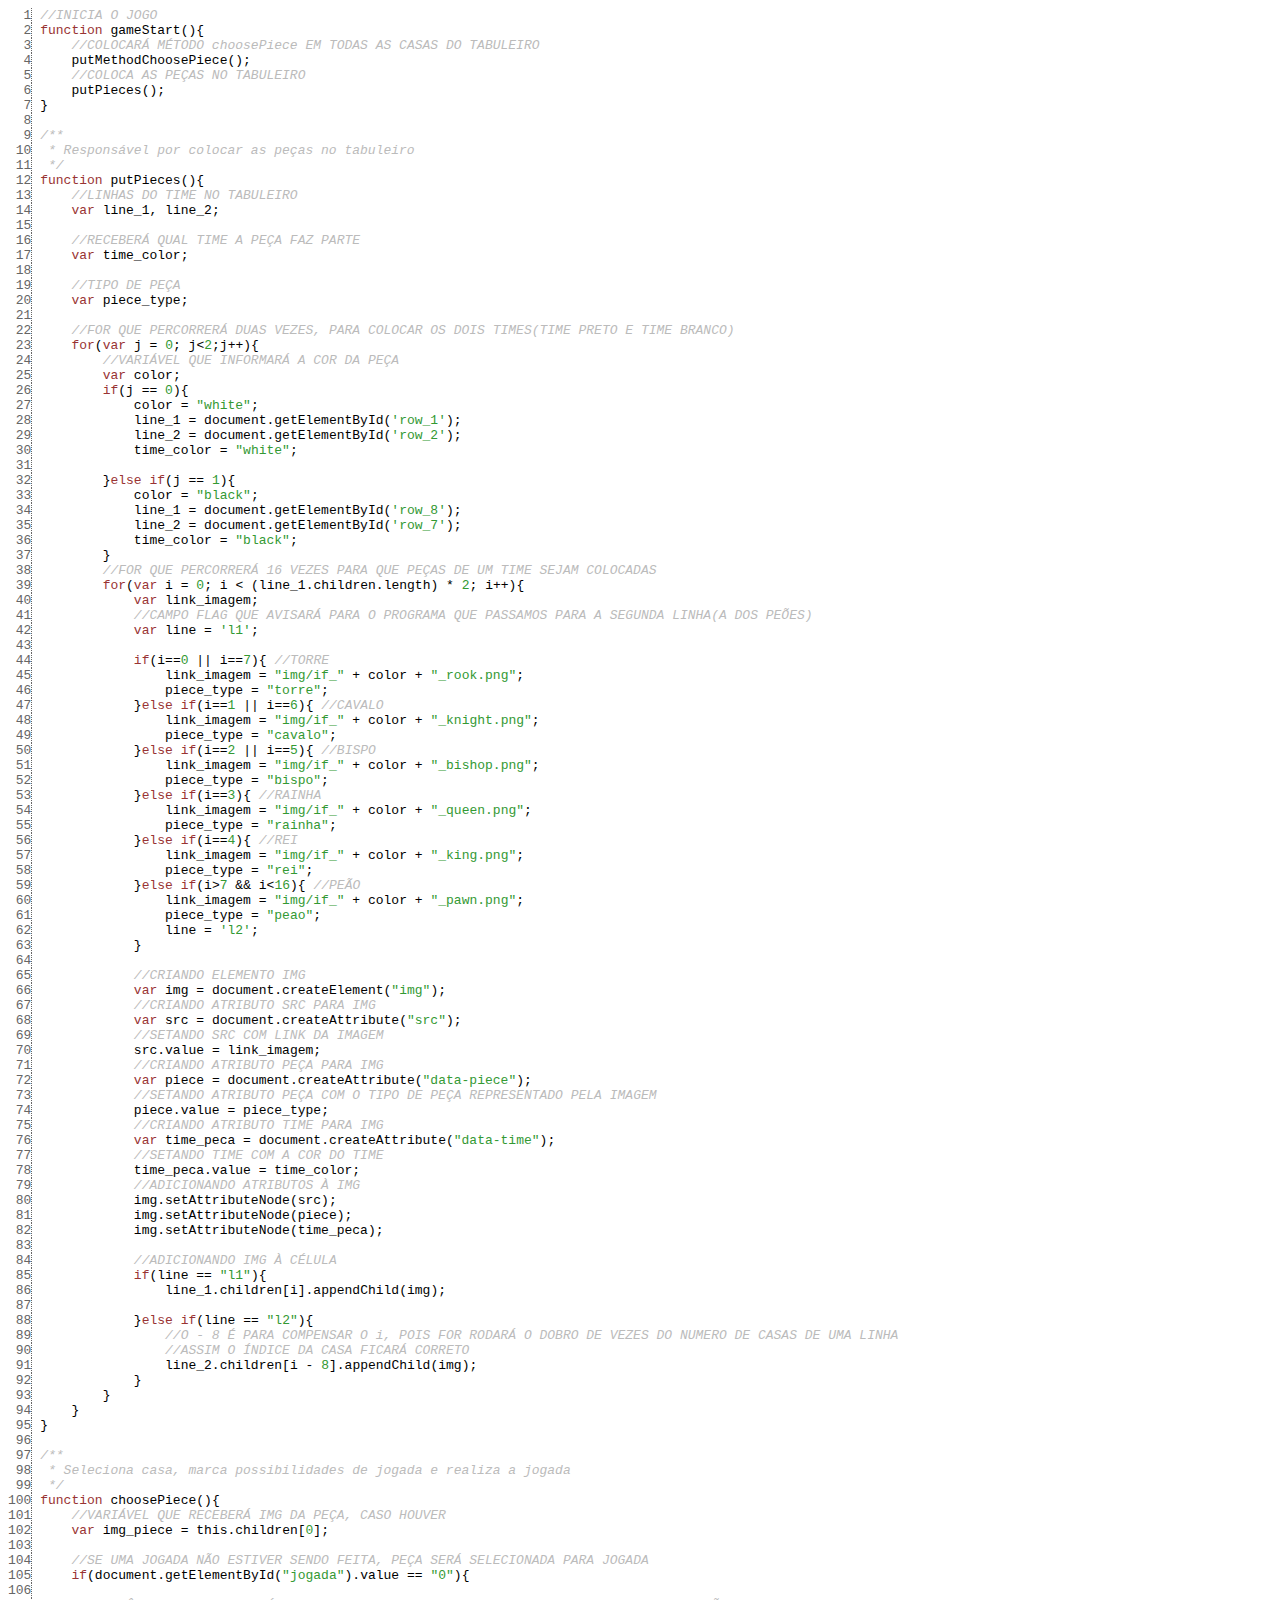
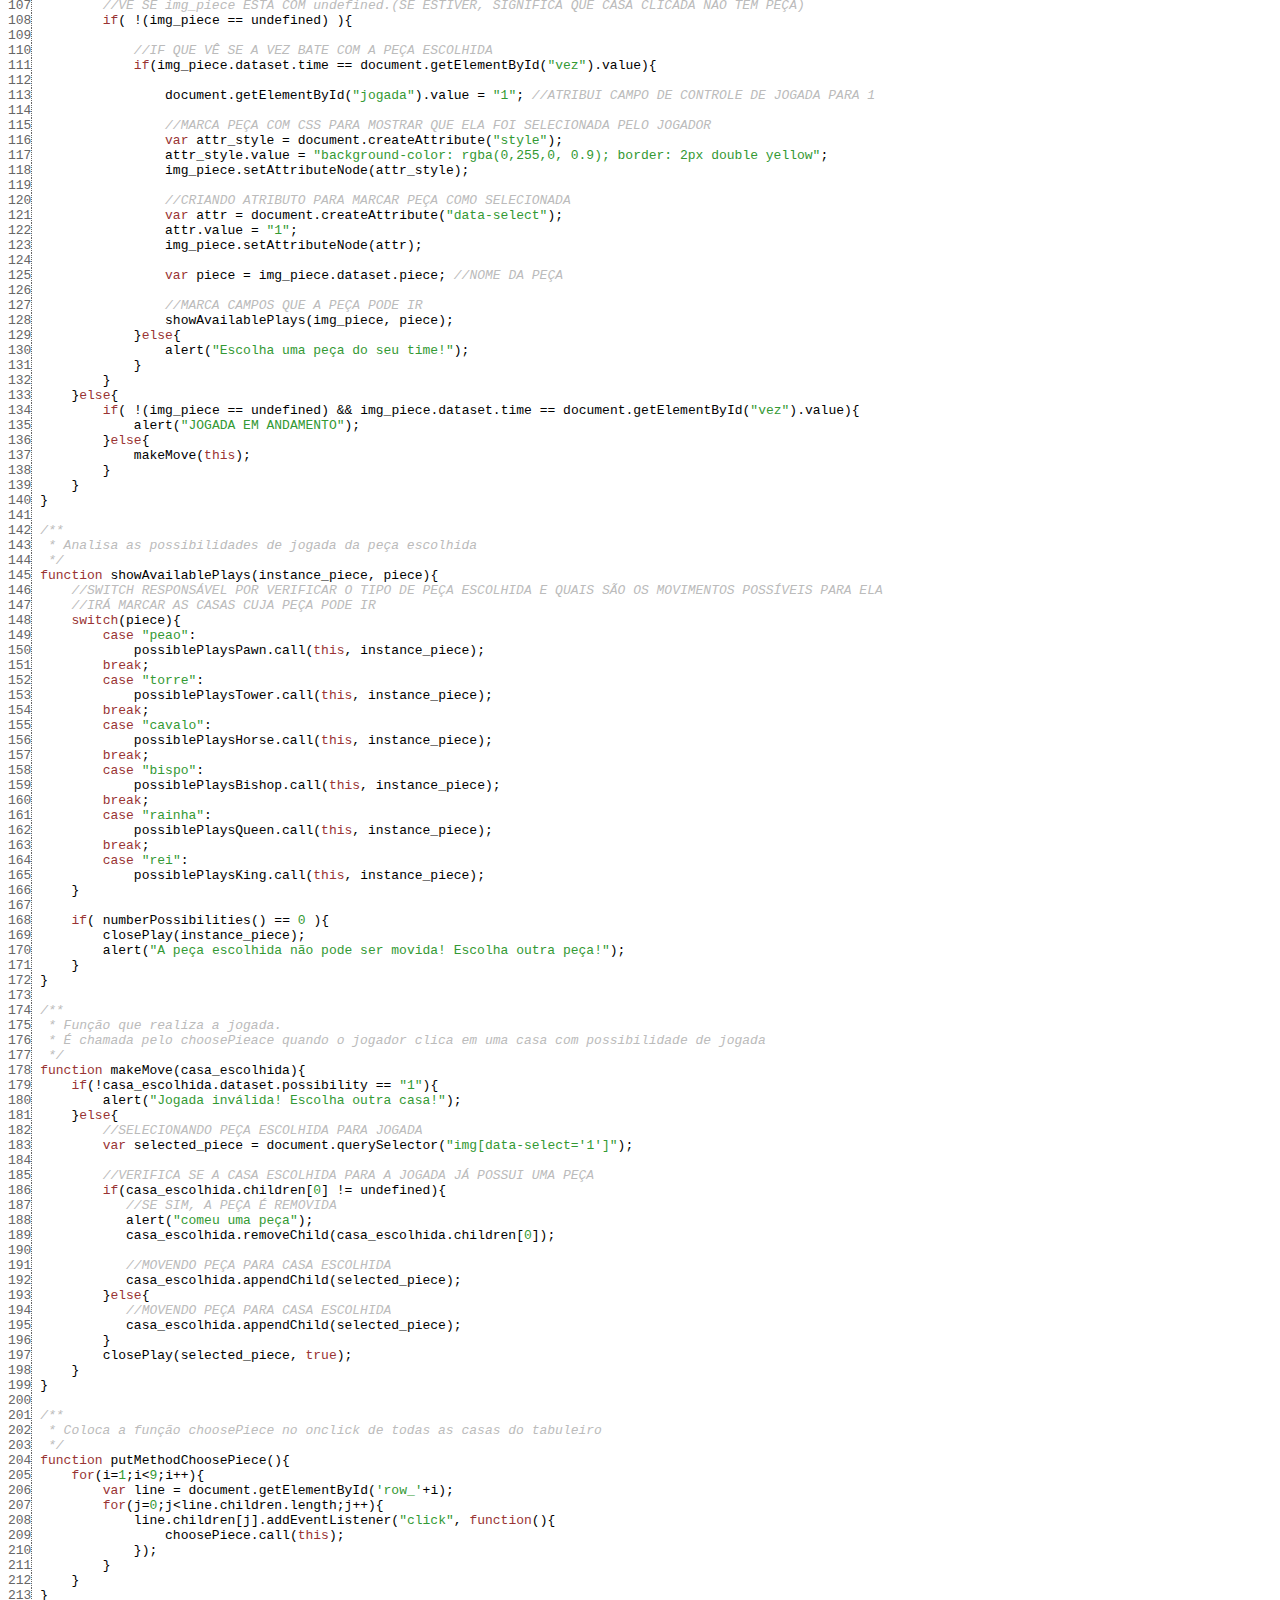
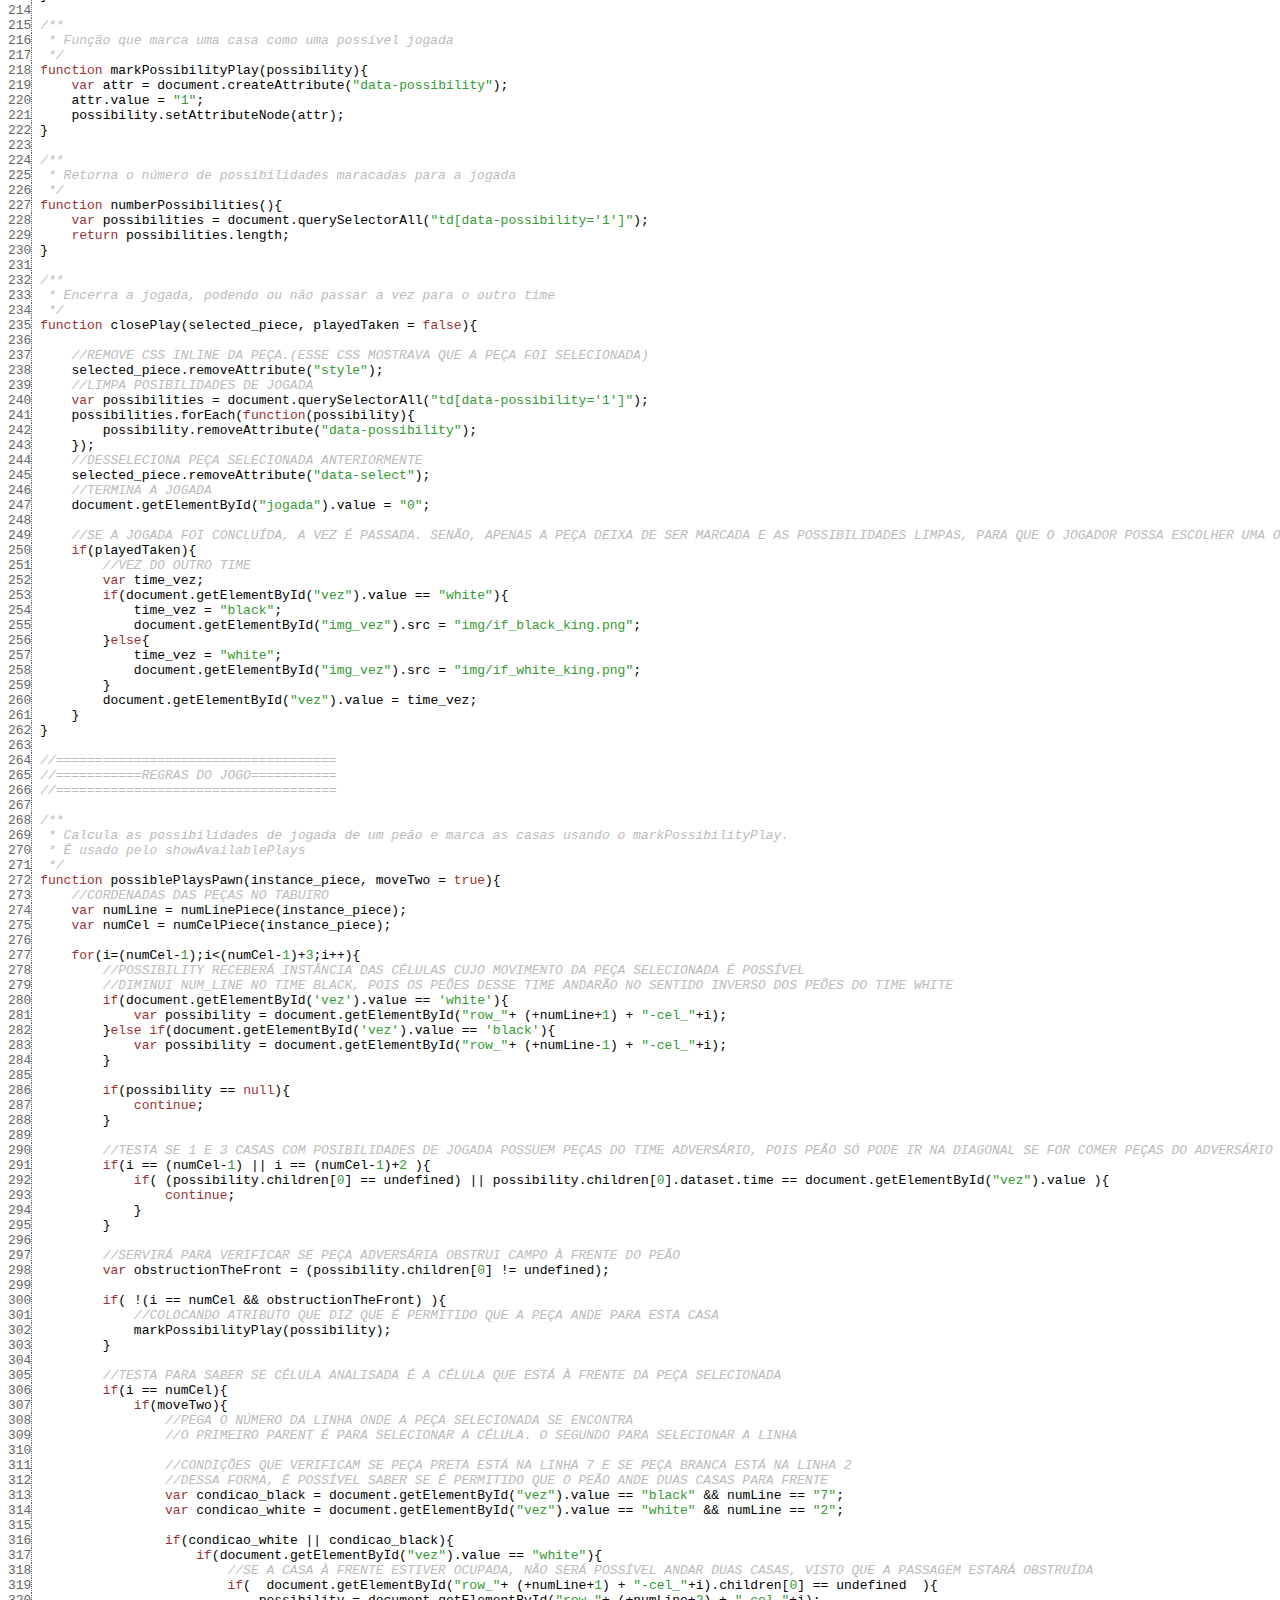
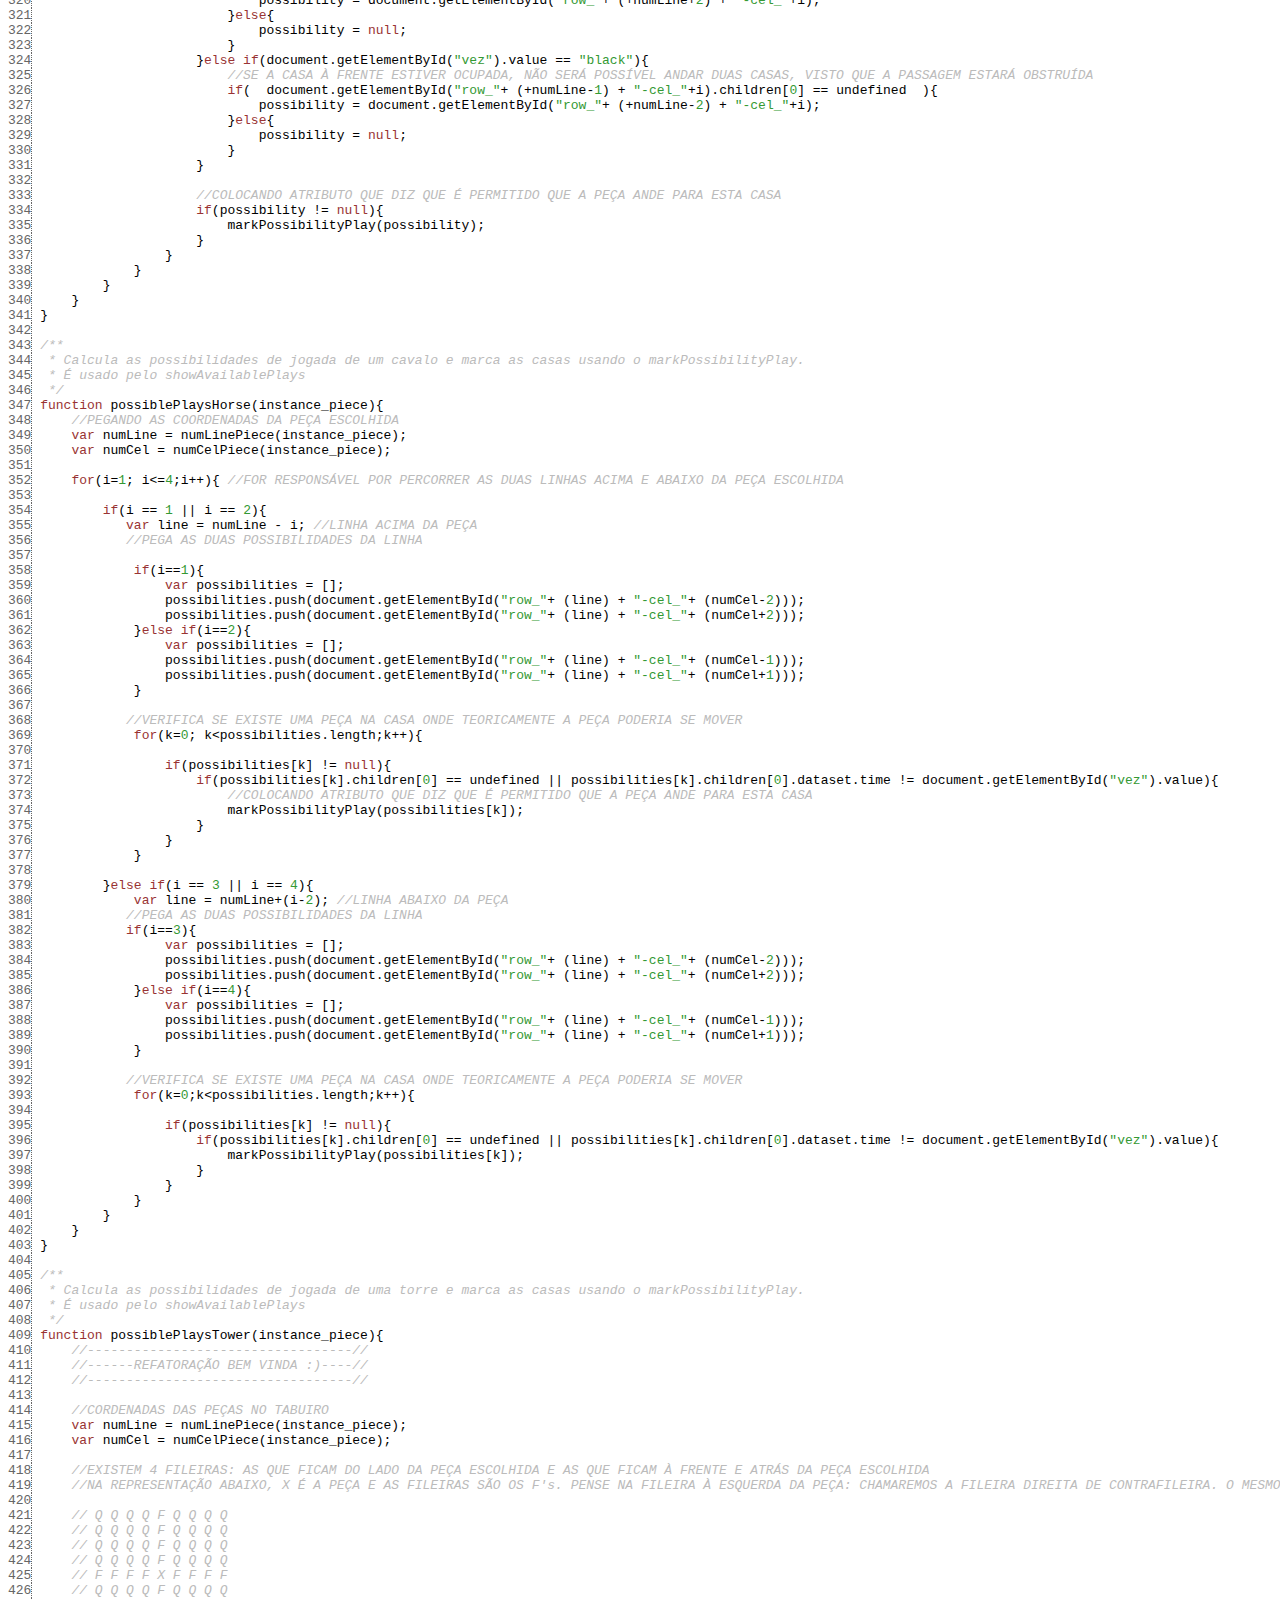
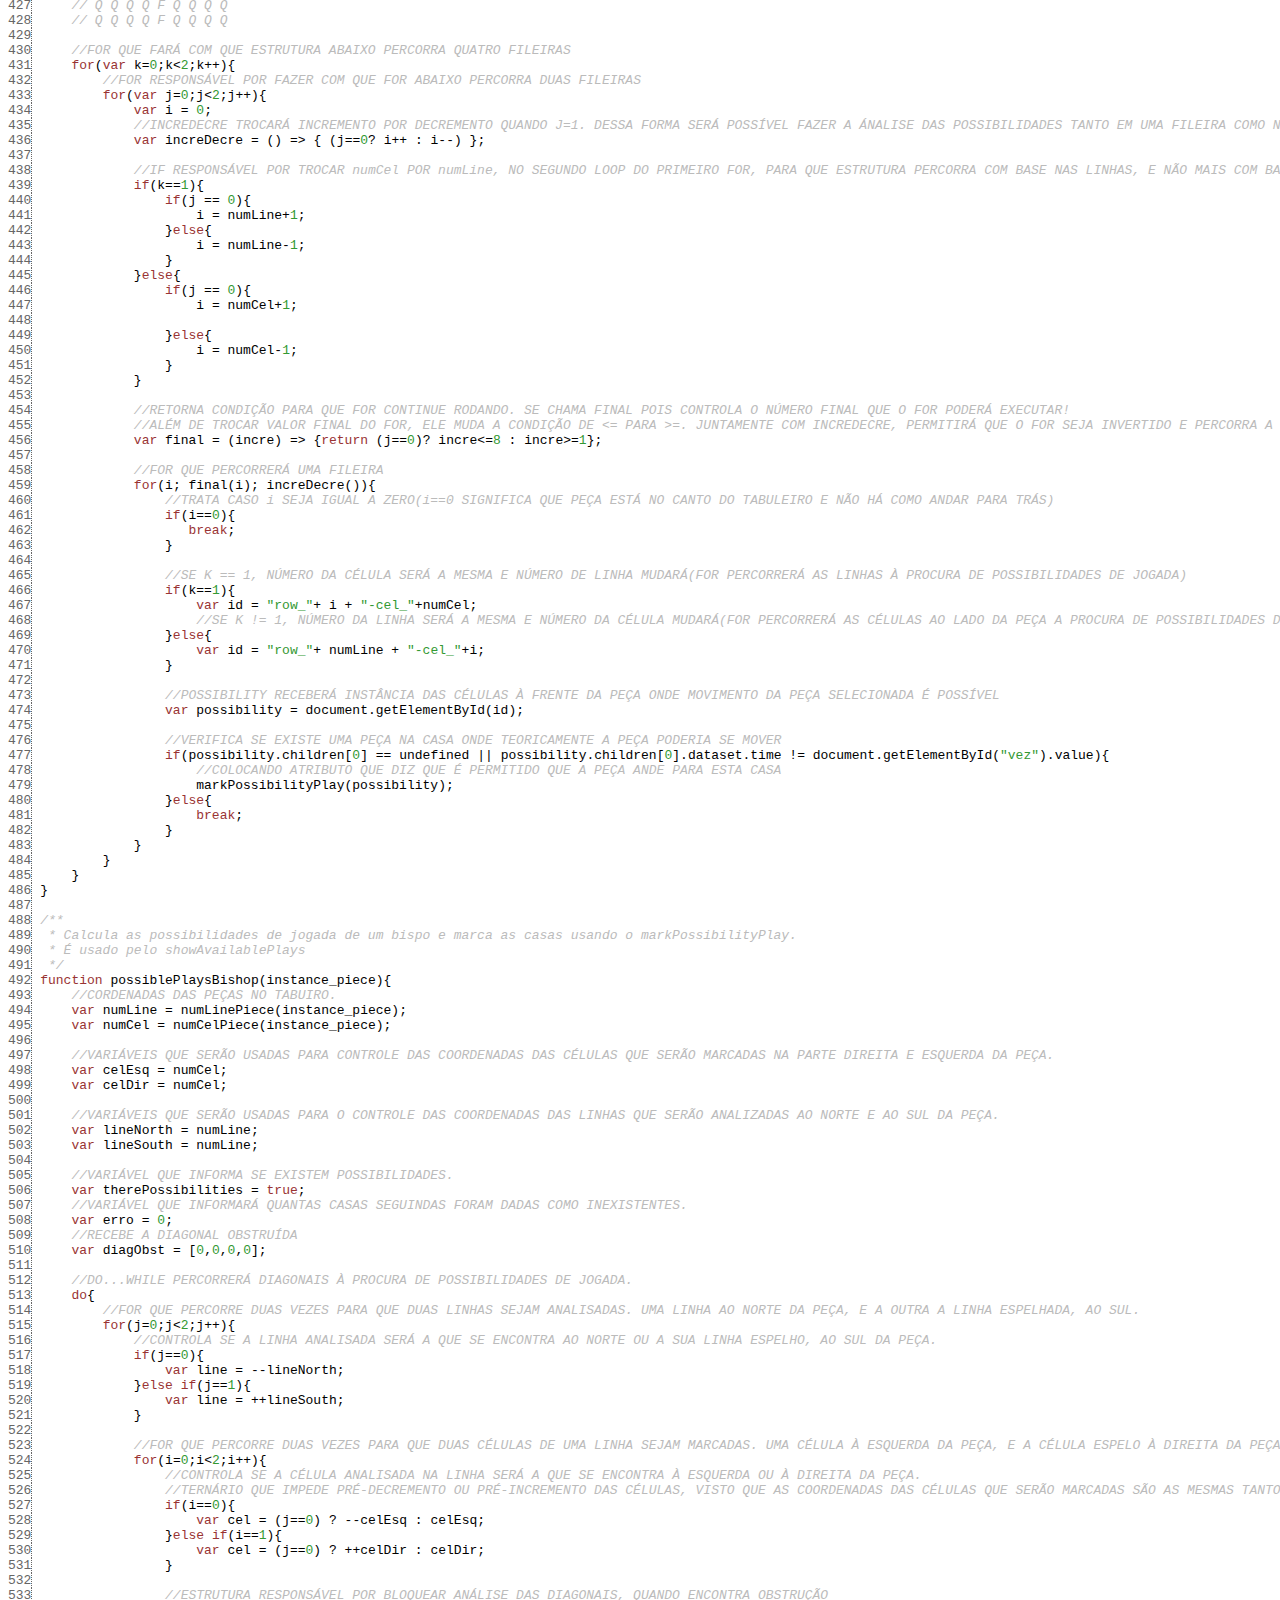
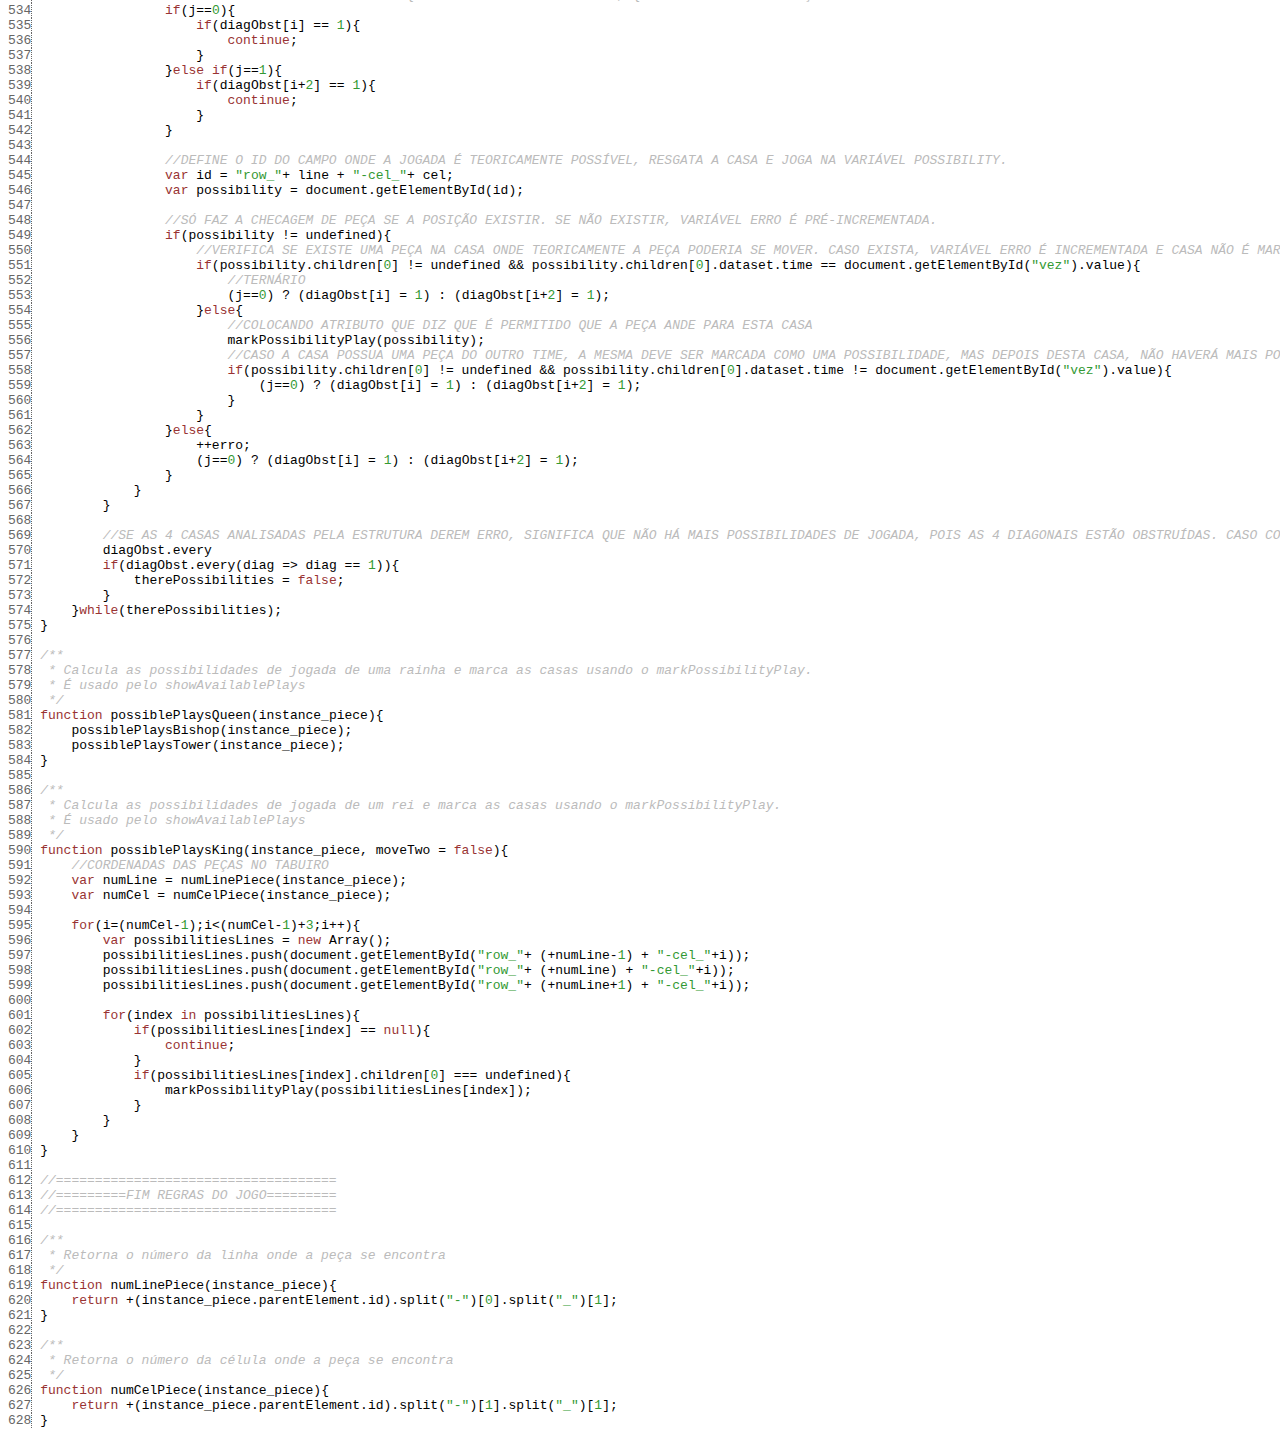
<file: documentacao/out/jsdoc/symbols/src/motor.js.html>
<html><head><meta http-equiv="content-type" content="text/html; charset=utf-8"> <style>
	.KEYW {color: #933;}
	.COMM {color: #bbb; font-style: italic;}
	.NUMB {color: #393;}
	.STRN {color: #393;}
	.REGX {color: #339;}
	.line {border-right: 1px dotted #666; color: #666; font-style: normal;}
	</style></head><body><pre><span class='line'>  1</span> <span class="COMM">//INICIA O JOGO</span><span class="WHIT">
<span class='line'>  2</span> </span><span class="KEYW">function</span><span class="WHIT"> </span><span class="NAME">gameStart</span><span class="PUNC">(</span><span class="PUNC">)</span><span class="PUNC">{</span><span class="WHIT">
<span class='line'>  3</span> </span><span class="WHIT">    </span><span class="COMM">//COLOCARÁ MÉTODO choosePiece EM TODAS AS CASAS DO TABULEIRO</span><span class="WHIT">
<span class='line'>  4</span> </span><span class="WHIT">    </span><span class="NAME">putMethodChoosePiece</span><span class="PUNC">(</span><span class="PUNC">)</span><span class="PUNC">;</span><span class="WHIT">
<span class='line'>  5</span> </span><span class="WHIT">    </span><span class="COMM">//COLOCA AS PEÇAS NO TABULEIRO</span><span class="WHIT">
<span class='line'>  6</span> </span><span class="WHIT">    </span><span class="NAME">putPieces</span><span class="PUNC">(</span><span class="PUNC">)</span><span class="PUNC">;</span><span class="WHIT">
<span class='line'>  7</span> </span><span class="PUNC">}</span><span class="WHIT">
<span class='line'>  8</span> 
<span class='line'>  9</span> </span><span class="COMM">/**
<span class='line'> 10</span>  * Responsável por colocar as peças no tabuleiro
<span class='line'> 11</span>  */</span><span class="WHIT">
<span class='line'> 12</span> </span><span class="KEYW">function</span><span class="WHIT"> </span><span class="NAME">putPieces</span><span class="PUNC">(</span><span class="PUNC">)</span><span class="PUNC">{</span><span class="WHIT">
<span class='line'> 13</span> </span><span class="WHIT">    </span><span class="COMM">//LINHAS DO TIME NO TABULEIRO</span><span class="WHIT">
<span class='line'> 14</span> </span><span class="WHIT">    </span><span class="KEYW">var</span><span class="WHIT"> </span><span class="NAME">line_1</span><span class="PUNC">,</span><span class="WHIT"> </span><span class="NAME">line_2</span><span class="PUNC">;</span><span class="WHIT">
<span class='line'> 15</span> </span><span class="WHIT">        
<span class='line'> 16</span>     </span><span class="COMM">//RECEBERÁ QUAL TIME A PEÇA FAZ PARTE</span><span class="WHIT">
<span class='line'> 17</span> </span><span class="WHIT">    </span><span class="KEYW">var</span><span class="WHIT"> </span><span class="NAME">time_color</span><span class="PUNC">;</span><span class="WHIT">
<span class='line'> 18</span> 
<span class='line'> 19</span> </span><span class="WHIT">    </span><span class="COMM">//TIPO DE PEÇA</span><span class="WHIT">
<span class='line'> 20</span> </span><span class="WHIT">    </span><span class="KEYW">var</span><span class="WHIT"> </span><span class="NAME">piece_type</span><span class="PUNC">;</span><span class="WHIT">
<span class='line'> 21</span> 
<span class='line'> 22</span> </span><span class="WHIT">    </span><span class="COMM">//FOR QUE PERCORRERÁ DUAS VEZES, PARA COLOCAR OS DOIS TIMES(TIME PRETO E TIME BRANCO)</span><span class="WHIT">
<span class='line'> 23</span> </span><span class="WHIT">    </span><span class="KEYW">for</span><span class="PUNC">(</span><span class="KEYW">var</span><span class="WHIT"> </span><span class="NAME">j</span><span class="WHIT"> </span><span class="PUNC">=</span><span class="WHIT"> </span><span class="NUMB">0</span><span class="PUNC">;</span><span class="WHIT"> </span><span class="NAME">j</span><span class="PUNC">&lt;</span><span class="NUMB">2</span><span class="PUNC">;</span><span class="NAME">j</span><span class="PUNC">++</span><span class="PUNC">)</span><span class="PUNC">{</span><span class="WHIT">
<span class='line'> 24</span> </span><span class="WHIT">        </span><span class="COMM">//VARIÁVEL QUE INFORMARÁ A COR DA PEÇA</span><span class="WHIT">
<span class='line'> 25</span> </span><span class="WHIT">        </span><span class="KEYW">var</span><span class="WHIT"> </span><span class="NAME">color</span><span class="PUNC">;</span><span class="WHIT">
<span class='line'> 26</span> </span><span class="WHIT">        </span><span class="KEYW">if</span><span class="PUNC">(</span><span class="NAME">j</span><span class="WHIT"> </span><span class="PUNC">==</span><span class="WHIT"> </span><span class="NUMB">0</span><span class="PUNC">)</span><span class="PUNC">{</span><span class="WHIT">
<span class='line'> 27</span> </span><span class="WHIT">            </span><span class="NAME">color</span><span class="WHIT"> </span><span class="PUNC">=</span><span class="WHIT"> </span><span class="STRN">"white"</span><span class="PUNC">;</span><span class="WHIT">
<span class='line'> 28</span> </span><span class="WHIT">            </span><span class="NAME">line_1</span><span class="WHIT"> </span><span class="PUNC">=</span><span class="WHIT"> </span><span class="NAME">document.getElementById</span><span class="PUNC">(</span><span class="STRN">'row_1'</span><span class="PUNC">)</span><span class="PUNC">;</span><span class="WHIT">
<span class='line'> 29</span> </span><span class="WHIT">            </span><span class="NAME">line_2</span><span class="WHIT"> </span><span class="PUNC">=</span><span class="WHIT"> </span><span class="NAME">document.getElementById</span><span class="PUNC">(</span><span class="STRN">'row_2'</span><span class="PUNC">)</span><span class="PUNC">;</span><span class="WHIT">
<span class='line'> 30</span> </span><span class="WHIT">            </span><span class="NAME">time_color</span><span class="WHIT"> </span><span class="PUNC">=</span><span class="WHIT"> </span><span class="STRN">"white"</span><span class="PUNC">;</span><span class="WHIT">
<span class='line'> 31</span> 
<span class='line'> 32</span> </span><span class="WHIT">        </span><span class="PUNC">}</span><span class="KEYW">else</span><span class="WHIT"> </span><span class="KEYW">if</span><span class="PUNC">(</span><span class="NAME">j</span><span class="WHIT"> </span><span class="PUNC">==</span><span class="WHIT"> </span><span class="NUMB">1</span><span class="PUNC">)</span><span class="PUNC">{</span><span class="WHIT">
<span class='line'> 33</span> </span><span class="WHIT">            </span><span class="NAME">color</span><span class="WHIT"> </span><span class="PUNC">=</span><span class="WHIT"> </span><span class="STRN">"black"</span><span class="PUNC">;</span><span class="WHIT">
<span class='line'> 34</span> </span><span class="WHIT">            </span><span class="NAME">line_1</span><span class="WHIT"> </span><span class="PUNC">=</span><span class="WHIT"> </span><span class="NAME">document.getElementById</span><span class="PUNC">(</span><span class="STRN">'row_8'</span><span class="PUNC">)</span><span class="PUNC">;</span><span class="WHIT">
<span class='line'> 35</span> </span><span class="WHIT">            </span><span class="NAME">line_2</span><span class="WHIT"> </span><span class="PUNC">=</span><span class="WHIT"> </span><span class="NAME">document.getElementById</span><span class="PUNC">(</span><span class="STRN">'row_7'</span><span class="PUNC">)</span><span class="PUNC">;</span><span class="WHIT">
<span class='line'> 36</span> </span><span class="WHIT">            </span><span class="NAME">time_color</span><span class="WHIT"> </span><span class="PUNC">=</span><span class="WHIT"> </span><span class="STRN">"black"</span><span class="PUNC">;</span><span class="WHIT">
<span class='line'> 37</span> </span><span class="WHIT">        </span><span class="PUNC">}</span><span class="WHIT">     
<span class='line'> 38</span>         </span><span class="COMM">//FOR QUE PERCORRERÁ 16 VEZES PARA QUE PEÇAS DE UM TIME SEJAM COLOCADAS</span><span class="WHIT">
<span class='line'> 39</span> </span><span class="WHIT">        </span><span class="KEYW">for</span><span class="PUNC">(</span><span class="KEYW">var</span><span class="WHIT"> </span><span class="NAME">i</span><span class="WHIT"> </span><span class="PUNC">=</span><span class="WHIT"> </span><span class="NUMB">0</span><span class="PUNC">;</span><span class="WHIT"> </span><span class="NAME">i</span><span class="WHIT"> </span><span class="PUNC">&lt;</span><span class="WHIT"> </span><span class="PUNC">(</span><span class="NAME">line_1.children.length</span><span class="PUNC">)</span><span class="WHIT"> </span><span class="PUNC">*</span><span class="WHIT"> </span><span class="NUMB">2</span><span class="PUNC">;</span><span class="WHIT"> </span><span class="NAME">i</span><span class="PUNC">++</span><span class="PUNC">)</span><span class="PUNC">{</span><span class="WHIT">
<span class='line'> 40</span> </span><span class="WHIT">            </span><span class="KEYW">var</span><span class="WHIT"> </span><span class="NAME">link_imagem</span><span class="PUNC">;</span><span class="WHIT">
<span class='line'> 41</span> </span><span class="WHIT">            </span><span class="COMM">//CAMPO FLAG QUE AVISARÁ PARA O PROGRAMA QUE PASSAMOS PARA A SEGUNDA LINHA(A DOS PEÕES)</span><span class="WHIT">
<span class='line'> 42</span> </span><span class="WHIT">            </span><span class="KEYW">var</span><span class="WHIT"> </span><span class="NAME">line</span><span class="WHIT"> </span><span class="PUNC">=</span><span class="WHIT"> </span><span class="STRN">'l1'</span><span class="PUNC">;</span><span class="WHIT">
<span class='line'> 43</span> 
<span class='line'> 44</span> </span><span class="WHIT">            </span><span class="KEYW">if</span><span class="PUNC">(</span><span class="NAME">i</span><span class="PUNC">==</span><span class="NUMB">0</span><span class="WHIT"> </span><span class="PUNC">||</span><span class="WHIT"> </span><span class="NAME">i</span><span class="PUNC">==</span><span class="NUMB">7</span><span class="PUNC">)</span><span class="PUNC">{</span><span class="WHIT"> </span><span class="COMM">//TORRE</span><span class="WHIT">
<span class='line'> 45</span> </span><span class="WHIT">                </span><span class="NAME">link_imagem</span><span class="WHIT"> </span><span class="PUNC">=</span><span class="WHIT"> </span><span class="STRN">"img/if_"</span><span class="WHIT"> </span><span class="PUNC">+</span><span class="WHIT"> </span><span class="NAME">color</span><span class="WHIT"> </span><span class="PUNC">+</span><span class="WHIT"> </span><span class="STRN">"_rook.png"</span><span class="PUNC">;</span><span class="WHIT">
<span class='line'> 46</span> </span><span class="WHIT">                </span><span class="NAME">piece_type</span><span class="WHIT"> </span><span class="PUNC">=</span><span class="WHIT"> </span><span class="STRN">"torre"</span><span class="PUNC">;</span><span class="WHIT">
<span class='line'> 47</span> </span><span class="WHIT">            </span><span class="PUNC">}</span><span class="KEYW">else</span><span class="WHIT"> </span><span class="KEYW">if</span><span class="PUNC">(</span><span class="NAME">i</span><span class="PUNC">==</span><span class="NUMB">1</span><span class="WHIT"> </span><span class="PUNC">||</span><span class="WHIT"> </span><span class="NAME">i</span><span class="PUNC">==</span><span class="NUMB">6</span><span class="PUNC">)</span><span class="PUNC">{</span><span class="WHIT"> </span><span class="COMM">//CAVALO</span><span class="WHIT">
<span class='line'> 48</span> </span><span class="WHIT">                </span><span class="NAME">link_imagem</span><span class="WHIT"> </span><span class="PUNC">=</span><span class="WHIT"> </span><span class="STRN">"img/if_"</span><span class="WHIT"> </span><span class="PUNC">+</span><span class="WHIT"> </span><span class="NAME">color</span><span class="WHIT"> </span><span class="PUNC">+</span><span class="WHIT"> </span><span class="STRN">"_knight.png"</span><span class="PUNC">;</span><span class="WHIT">
<span class='line'> 49</span> </span><span class="WHIT">                </span><span class="NAME">piece_type</span><span class="WHIT"> </span><span class="PUNC">=</span><span class="WHIT"> </span><span class="STRN">"cavalo"</span><span class="PUNC">;</span><span class="WHIT">
<span class='line'> 50</span> </span><span class="WHIT">            </span><span class="PUNC">}</span><span class="KEYW">else</span><span class="WHIT"> </span><span class="KEYW">if</span><span class="PUNC">(</span><span class="NAME">i</span><span class="PUNC">==</span><span class="NUMB">2</span><span class="WHIT"> </span><span class="PUNC">||</span><span class="WHIT"> </span><span class="NAME">i</span><span class="PUNC">==</span><span class="NUMB">5</span><span class="PUNC">)</span><span class="PUNC">{</span><span class="WHIT"> </span><span class="COMM">//BISPO</span><span class="WHIT">
<span class='line'> 51</span> </span><span class="WHIT">                </span><span class="NAME">link_imagem</span><span class="WHIT"> </span><span class="PUNC">=</span><span class="WHIT"> </span><span class="STRN">"img/if_"</span><span class="WHIT"> </span><span class="PUNC">+</span><span class="WHIT"> </span><span class="NAME">color</span><span class="WHIT"> </span><span class="PUNC">+</span><span class="WHIT"> </span><span class="STRN">"_bishop.png"</span><span class="PUNC">;</span><span class="WHIT">
<span class='line'> 52</span> </span><span class="WHIT">                </span><span class="NAME">piece_type</span><span class="WHIT"> </span><span class="PUNC">=</span><span class="WHIT"> </span><span class="STRN">"bispo"</span><span class="PUNC">;</span><span class="WHIT">
<span class='line'> 53</span> </span><span class="WHIT">            </span><span class="PUNC">}</span><span class="KEYW">else</span><span class="WHIT"> </span><span class="KEYW">if</span><span class="PUNC">(</span><span class="NAME">i</span><span class="PUNC">==</span><span class="NUMB">3</span><span class="PUNC">)</span><span class="PUNC">{</span><span class="WHIT"> </span><span class="COMM">//RAINHA</span><span class="WHIT">
<span class='line'> 54</span> </span><span class="WHIT">                </span><span class="NAME">link_imagem</span><span class="WHIT"> </span><span class="PUNC">=</span><span class="WHIT"> </span><span class="STRN">"img/if_"</span><span class="WHIT"> </span><span class="PUNC">+</span><span class="WHIT"> </span><span class="NAME">color</span><span class="WHIT"> </span><span class="PUNC">+</span><span class="WHIT"> </span><span class="STRN">"_queen.png"</span><span class="PUNC">;</span><span class="WHIT">
<span class='line'> 55</span> </span><span class="WHIT">                </span><span class="NAME">piece_type</span><span class="WHIT"> </span><span class="PUNC">=</span><span class="WHIT"> </span><span class="STRN">"rainha"</span><span class="PUNC">;</span><span class="WHIT">
<span class='line'> 56</span> </span><span class="WHIT">            </span><span class="PUNC">}</span><span class="KEYW">else</span><span class="WHIT"> </span><span class="KEYW">if</span><span class="PUNC">(</span><span class="NAME">i</span><span class="PUNC">==</span><span class="NUMB">4</span><span class="PUNC">)</span><span class="PUNC">{</span><span class="WHIT"> </span><span class="COMM">//REI</span><span class="WHIT">
<span class='line'> 57</span> </span><span class="WHIT">                </span><span class="NAME">link_imagem</span><span class="WHIT"> </span><span class="PUNC">=</span><span class="WHIT"> </span><span class="STRN">"img/if_"</span><span class="WHIT"> </span><span class="PUNC">+</span><span class="WHIT"> </span><span class="NAME">color</span><span class="WHIT"> </span><span class="PUNC">+</span><span class="WHIT"> </span><span class="STRN">"_king.png"</span><span class="PUNC">;</span><span class="WHIT">
<span class='line'> 58</span> </span><span class="WHIT">                </span><span class="NAME">piece_type</span><span class="WHIT"> </span><span class="PUNC">=</span><span class="WHIT"> </span><span class="STRN">"rei"</span><span class="PUNC">;</span><span class="WHIT">
<span class='line'> 59</span> </span><span class="WHIT">            </span><span class="PUNC">}</span><span class="KEYW">else</span><span class="WHIT"> </span><span class="KEYW">if</span><span class="PUNC">(</span><span class="NAME">i</span><span class="PUNC">></span><span class="NUMB">7</span><span class="WHIT"> </span><span class="PUNC">&&</span><span class="WHIT"> </span><span class="NAME">i</span><span class="PUNC">&lt;</span><span class="NUMB">16</span><span class="PUNC">)</span><span class="PUNC">{</span><span class="WHIT"> </span><span class="COMM">//PEÃO</span><span class="WHIT">
<span class='line'> 60</span> </span><span class="WHIT">                </span><span class="NAME">link_imagem</span><span class="WHIT"> </span><span class="PUNC">=</span><span class="WHIT"> </span><span class="STRN">"img/if_"</span><span class="WHIT"> </span><span class="PUNC">+</span><span class="WHIT"> </span><span class="NAME">color</span><span class="WHIT"> </span><span class="PUNC">+</span><span class="WHIT"> </span><span class="STRN">"_pawn.png"</span><span class="PUNC">;</span><span class="WHIT">
<span class='line'> 61</span> </span><span class="WHIT">                </span><span class="NAME">piece_type</span><span class="WHIT"> </span><span class="PUNC">=</span><span class="WHIT"> </span><span class="STRN">"peao"</span><span class="PUNC">;</span><span class="WHIT">
<span class='line'> 62</span> </span><span class="WHIT">                </span><span class="NAME">line</span><span class="WHIT"> </span><span class="PUNC">=</span><span class="WHIT"> </span><span class="STRN">'l2'</span><span class="PUNC">;</span><span class="WHIT">
<span class='line'> 63</span> </span><span class="WHIT">            </span><span class="PUNC">}</span><span class="WHIT">
<span class='line'> 64</span> 
<span class='line'> 65</span> </span><span class="WHIT">            </span><span class="COMM">//CRIANDO ELEMENTO IMG</span><span class="WHIT">
<span class='line'> 66</span> </span><span class="WHIT">            </span><span class="KEYW">var</span><span class="WHIT"> </span><span class="NAME">img</span><span class="WHIT"> </span><span class="PUNC">=</span><span class="WHIT"> </span><span class="NAME">document.createElement</span><span class="PUNC">(</span><span class="STRN">"img"</span><span class="PUNC">)</span><span class="PUNC">;</span><span class="WHIT">
<span class='line'> 67</span> </span><span class="WHIT">            </span><span class="COMM">//CRIANDO ATRIBUTO SRC PARA IMG</span><span class="WHIT">
<span class='line'> 68</span> </span><span class="WHIT">            </span><span class="KEYW">var</span><span class="WHIT"> </span><span class="NAME">src</span><span class="WHIT"> </span><span class="PUNC">=</span><span class="WHIT"> </span><span class="NAME">document.createAttribute</span><span class="PUNC">(</span><span class="STRN">"src"</span><span class="PUNC">)</span><span class="PUNC">;</span><span class="WHIT">
<span class='line'> 69</span> </span><span class="WHIT">            </span><span class="COMM">//SETANDO SRC COM LINK DA IMAGEM</span><span class="WHIT">
<span class='line'> 70</span> </span><span class="WHIT">            </span><span class="NAME">src.value</span><span class="WHIT"> </span><span class="PUNC">=</span><span class="WHIT"> </span><span class="NAME">link_imagem</span><span class="PUNC">;</span><span class="WHIT">
<span class='line'> 71</span> </span><span class="WHIT">            </span><span class="COMM">//CRIANDO ATRIBUTO PEÇA PARA IMG</span><span class="WHIT">
<span class='line'> 72</span> </span><span class="WHIT">            </span><span class="KEYW">var</span><span class="WHIT"> </span><span class="NAME">piece</span><span class="WHIT"> </span><span class="PUNC">=</span><span class="WHIT"> </span><span class="NAME">document.createAttribute</span><span class="PUNC">(</span><span class="STRN">"data-piece"</span><span class="PUNC">)</span><span class="PUNC">;</span><span class="WHIT">
<span class='line'> 73</span> </span><span class="WHIT">            </span><span class="COMM">//SETANDO ATRIBUTO PEÇA COM O TIPO DE PEÇA REPRESENTADO PELA IMAGEM</span><span class="WHIT">
<span class='line'> 74</span> </span><span class="WHIT">            </span><span class="NAME">piece.value</span><span class="WHIT"> </span><span class="PUNC">=</span><span class="WHIT"> </span><span class="NAME">piece_type</span><span class="PUNC">;</span><span class="WHIT">
<span class='line'> 75</span> </span><span class="WHIT">            </span><span class="COMM">//CRIANDO ATRIBUTO TIME PARA IMG</span><span class="WHIT">
<span class='line'> 76</span> </span><span class="WHIT">            </span><span class="KEYW">var</span><span class="WHIT"> </span><span class="NAME">time_peca</span><span class="WHIT"> </span><span class="PUNC">=</span><span class="WHIT"> </span><span class="NAME">document.createAttribute</span><span class="PUNC">(</span><span class="STRN">"data-time"</span><span class="PUNC">)</span><span class="PUNC">;</span><span class="WHIT">
<span class='line'> 77</span> </span><span class="WHIT">            </span><span class="COMM">//SETANDO TIME COM A COR DO TIME</span><span class="WHIT">
<span class='line'> 78</span> </span><span class="WHIT">            </span><span class="NAME">time_peca.value</span><span class="WHIT"> </span><span class="PUNC">=</span><span class="WHIT"> </span><span class="NAME">time_color</span><span class="PUNC">;</span><span class="WHIT">
<span class='line'> 79</span> </span><span class="WHIT">            </span><span class="COMM">//ADICIONANDO ATRIBUTOS À IMG</span><span class="WHIT">
<span class='line'> 80</span> </span><span class="WHIT">            </span><span class="NAME">img.setAttributeNode</span><span class="PUNC">(</span><span class="NAME">src</span><span class="PUNC">)</span><span class="PUNC">;</span><span class="WHIT">
<span class='line'> 81</span> </span><span class="WHIT">            </span><span class="NAME">img.setAttributeNode</span><span class="PUNC">(</span><span class="NAME">piece</span><span class="PUNC">)</span><span class="PUNC">;</span><span class="WHIT">
<span class='line'> 82</span> </span><span class="WHIT">            </span><span class="NAME">img.setAttributeNode</span><span class="PUNC">(</span><span class="NAME">time_peca</span><span class="PUNC">)</span><span class="PUNC">;</span><span class="WHIT">
<span class='line'> 83</span> 
<span class='line'> 84</span> </span><span class="WHIT">            </span><span class="COMM">//ADICIONANDO IMG À CÉLULA</span><span class="WHIT">
<span class='line'> 85</span> </span><span class="WHIT">            </span><span class="KEYW">if</span><span class="PUNC">(</span><span class="NAME">line</span><span class="WHIT"> </span><span class="PUNC">==</span><span class="WHIT"> </span><span class="STRN">"l1"</span><span class="PUNC">)</span><span class="PUNC">{</span><span class="WHIT">
<span class='line'> 86</span> </span><span class="WHIT">                </span><span class="NAME">line_1.children</span><span class="PUNC">[</span><span class="NAME">i</span><span class="PUNC">]</span><span class="PUNC">.</span><span class="NAME">appendChild</span><span class="PUNC">(</span><span class="NAME">img</span><span class="PUNC">)</span><span class="PUNC">;</span><span class="WHIT"> 
<span class='line'> 87</span>                 
<span class='line'> 88</span>             </span><span class="PUNC">}</span><span class="KEYW">else</span><span class="WHIT"> </span><span class="KEYW">if</span><span class="PUNC">(</span><span class="NAME">line</span><span class="WHIT"> </span><span class="PUNC">==</span><span class="WHIT"> </span><span class="STRN">"l2"</span><span class="PUNC">)</span><span class="PUNC">{</span><span class="WHIT">
<span class='line'> 89</span> </span><span class="WHIT">                </span><span class="COMM">//O - 8 É PARA COMPENSAR O i, POIS FOR RODARÁ O DOBRO DE VEZES DO NUMERO DE CASAS DE UMA LINHA</span><span class="WHIT">
<span class='line'> 90</span> </span><span class="WHIT">                </span><span class="COMM">//ASSIM O ÍNDICE DA CASA FICARÁ CORRETO</span><span class="WHIT">
<span class='line'> 91</span> </span><span class="WHIT">                </span><span class="NAME">line_2.children</span><span class="PUNC">[</span><span class="NAME">i</span><span class="WHIT"> </span><span class="PUNC">-</span><span class="WHIT"> </span><span class="NUMB">8</span><span class="PUNC">]</span><span class="PUNC">.</span><span class="NAME">appendChild</span><span class="PUNC">(</span><span class="NAME">img</span><span class="PUNC">)</span><span class="PUNC">;</span><span class="WHIT">     
<span class='line'> 92</span>             </span><span class="PUNC">}</span><span class="WHIT">
<span class='line'> 93</span> </span><span class="WHIT">        </span><span class="PUNC">}</span><span class="WHIT">
<span class='line'> 94</span> </span><span class="WHIT">    </span><span class="PUNC">}</span><span class="WHIT">
<span class='line'> 95</span> </span><span class="PUNC">}</span><span class="WHIT">
<span class='line'> 96</span> 
<span class='line'> 97</span> </span><span class="COMM">/**
<span class='line'> 98</span>  * Seleciona casa, marca possibilidades de jogada e realiza a jogada
<span class='line'> 99</span>  */</span><span class="WHIT">
<span class='line'>100</span> </span><span class="KEYW">function</span><span class="WHIT"> </span><span class="NAME">choosePiece</span><span class="PUNC">(</span><span class="PUNC">)</span><span class="PUNC">{</span><span class="WHIT">
<span class='line'>101</span> </span><span class="WHIT">    </span><span class="COMM">//VARIÁVEL QUE RECEBERÁ IMG DA PEÇA, CASO HOUVER</span><span class="WHIT">
<span class='line'>102</span> </span><span class="WHIT">    </span><span class="KEYW">var</span><span class="WHIT"> </span><span class="NAME">img_piece</span><span class="WHIT"> </span><span class="PUNC">=</span><span class="WHIT"> </span><span class="NAME">this.children</span><span class="PUNC">[</span><span class="NUMB">0</span><span class="PUNC">]</span><span class="PUNC">;</span><span class="WHIT">
<span class='line'>103</span> 
<span class='line'>104</span> </span><span class="WHIT">    </span><span class="COMM">//SE UMA JOGADA NÃO ESTIVER SENDO FEITA, PEÇA SERÁ SELECIONADA PARA JOGADA</span><span class="WHIT">
<span class='line'>105</span> </span><span class="WHIT">    </span><span class="KEYW">if</span><span class="PUNC">(</span><span class="NAME">document.getElementById</span><span class="PUNC">(</span><span class="STRN">"jogada"</span><span class="PUNC">)</span><span class="PUNC">.</span><span class="NAME">value</span><span class="WHIT"> </span><span class="PUNC">==</span><span class="WHIT"> </span><span class="STRN">"0"</span><span class="PUNC">)</span><span class="PUNC">{</span><span class="WHIT">
<span class='line'>106</span> 
<span class='line'>107</span> </span><span class="WHIT">        </span><span class="COMM">//VÊ SE img_piece ESTÁ COM undefined.(SE ESTIVER, SIGNIFICA QUE CASA CLICADA NÃO TEM PEÇA)</span><span class="WHIT">
<span class='line'>108</span> </span><span class="WHIT">        </span><span class="KEYW">if</span><span class="PUNC">(</span><span class="WHIT"> </span><span class="PUNC">!</span><span class="PUNC">(</span><span class="NAME">img_piece</span><span class="WHIT"> </span><span class="PUNC">==</span><span class="WHIT"> </span><span class="NAME">undefined</span><span class="PUNC">)</span><span class="WHIT"> </span><span class="PUNC">)</span><span class="PUNC">{</span><span class="WHIT">
<span class='line'>109</span> 
<span class='line'>110</span> </span><span class="WHIT">            </span><span class="COMM">//IF QUE VÊ SE A VEZ BATE COM A PEÇA ESCOLHIDA</span><span class="WHIT">
<span class='line'>111</span> </span><span class="WHIT">            </span><span class="KEYW">if</span><span class="PUNC">(</span><span class="NAME">img_piece.dataset.time</span><span class="WHIT"> </span><span class="PUNC">==</span><span class="WHIT"> </span><span class="NAME">document.getElementById</span><span class="PUNC">(</span><span class="STRN">"vez"</span><span class="PUNC">)</span><span class="PUNC">.</span><span class="NAME">value</span><span class="PUNC">)</span><span class="PUNC">{</span><span class="WHIT">
<span class='line'>112</span> 
<span class='line'>113</span> </span><span class="WHIT">                </span><span class="NAME">document.getElementById</span><span class="PUNC">(</span><span class="STRN">"jogada"</span><span class="PUNC">)</span><span class="PUNC">.</span><span class="NAME">value</span><span class="WHIT"> </span><span class="PUNC">=</span><span class="WHIT"> </span><span class="STRN">"1"</span><span class="PUNC">;</span><span class="WHIT"> </span><span class="COMM">//ATRIBUI CAMPO DE CONTROLE DE JOGADA PARA 1</span><span class="WHIT">
<span class='line'>114</span> 
<span class='line'>115</span> </span><span class="WHIT">                </span><span class="COMM">//MARCA PEÇA COM CSS PARA MOSTRAR QUE ELA FOI SELECIONADA PELO JOGADOR</span><span class="WHIT">
<span class='line'>116</span> </span><span class="WHIT">                </span><span class="KEYW">var</span><span class="WHIT"> </span><span class="NAME">attr_style</span><span class="WHIT"> </span><span class="PUNC">=</span><span class="WHIT"> </span><span class="NAME">document.createAttribute</span><span class="PUNC">(</span><span class="STRN">"style"</span><span class="PUNC">)</span><span class="PUNC">;</span><span class="WHIT">
<span class='line'>117</span> </span><span class="WHIT">                </span><span class="NAME">attr_style.value</span><span class="WHIT"> </span><span class="PUNC">=</span><span class="WHIT"> </span><span class="STRN">"background-color: rgba(0,255,0, 0.9); border: 2px double yellow"</span><span class="PUNC">;</span><span class="WHIT">
<span class='line'>118</span> </span><span class="WHIT">                </span><span class="NAME">img_piece.setAttributeNode</span><span class="PUNC">(</span><span class="NAME">attr_style</span><span class="PUNC">)</span><span class="PUNC">;</span><span class="WHIT">
<span class='line'>119</span> 
<span class='line'>120</span> </span><span class="WHIT">                </span><span class="COMM">//CRIANDO ATRIBUTO PARA MARCAR PEÇA COMO SELECIONADA</span><span class="WHIT">
<span class='line'>121</span> </span><span class="WHIT">                </span><span class="KEYW">var</span><span class="WHIT"> </span><span class="NAME">attr</span><span class="WHIT"> </span><span class="PUNC">=</span><span class="WHIT"> </span><span class="NAME">document.createAttribute</span><span class="PUNC">(</span><span class="STRN">"data-select"</span><span class="PUNC">)</span><span class="PUNC">;</span><span class="WHIT">
<span class='line'>122</span> </span><span class="WHIT">                </span><span class="NAME">attr.value</span><span class="WHIT"> </span><span class="PUNC">=</span><span class="WHIT"> </span><span class="STRN">"1"</span><span class="PUNC">;</span><span class="WHIT">
<span class='line'>123</span> </span><span class="WHIT">                </span><span class="NAME">img_piece.setAttributeNode</span><span class="PUNC">(</span><span class="NAME">attr</span><span class="PUNC">)</span><span class="PUNC">;</span><span class="WHIT">
<span class='line'>124</span> 
<span class='line'>125</span> </span><span class="WHIT">                </span><span class="KEYW">var</span><span class="WHIT"> </span><span class="NAME">piece</span><span class="WHIT"> </span><span class="PUNC">=</span><span class="WHIT"> </span><span class="NAME">img_piece.dataset.piece</span><span class="PUNC">;</span><span class="WHIT"> </span><span class="COMM">//NOME DA PEÇA</span><span class="WHIT">
<span class='line'>126</span> 
<span class='line'>127</span> </span><span class="WHIT">                </span><span class="COMM">//MARCA CAMPOS QUE A PEÇA PODE IR</span><span class="WHIT">
<span class='line'>128</span> </span><span class="WHIT">                </span><span class="NAME">showAvailablePlays</span><span class="PUNC">(</span><span class="NAME">img_piece</span><span class="PUNC">,</span><span class="WHIT"> </span><span class="NAME">piece</span><span class="PUNC">)</span><span class="PUNC">;</span><span class="WHIT">
<span class='line'>129</span> </span><span class="WHIT">            </span><span class="PUNC">}</span><span class="KEYW">else</span><span class="PUNC">{</span><span class="WHIT">
<span class='line'>130</span> </span><span class="WHIT">                </span><span class="NAME">alert</span><span class="PUNC">(</span><span class="STRN">"Escolha uma peça do seu time!"</span><span class="PUNC">)</span><span class="PUNC">;</span><span class="WHIT">
<span class='line'>131</span> </span><span class="WHIT">            </span><span class="PUNC">}</span><span class="WHIT">
<span class='line'>132</span> </span><span class="WHIT">        </span><span class="PUNC">}</span><span class="WHIT">
<span class='line'>133</span> </span><span class="WHIT">    </span><span class="PUNC">}</span><span class="KEYW">else</span><span class="PUNC">{</span><span class="WHIT">
<span class='line'>134</span> </span><span class="WHIT">        </span><span class="KEYW">if</span><span class="PUNC">(</span><span class="WHIT"> </span><span class="PUNC">!</span><span class="PUNC">(</span><span class="NAME">img_piece</span><span class="WHIT"> </span><span class="PUNC">==</span><span class="WHIT"> </span><span class="NAME">undefined</span><span class="PUNC">)</span><span class="WHIT"> </span><span class="PUNC">&&</span><span class="WHIT"> </span><span class="NAME">img_piece.dataset.time</span><span class="WHIT"> </span><span class="PUNC">==</span><span class="WHIT"> </span><span class="NAME">document.getElementById</span><span class="PUNC">(</span><span class="STRN">"vez"</span><span class="PUNC">)</span><span class="PUNC">.</span><span class="NAME">value</span><span class="PUNC">)</span><span class="PUNC">{</span><span class="WHIT">
<span class='line'>135</span> </span><span class="WHIT">            </span><span class="NAME">alert</span><span class="PUNC">(</span><span class="STRN">"JOGADA EM ANDAMENTO"</span><span class="PUNC">)</span><span class="PUNC">;</span><span class="WHIT">
<span class='line'>136</span> </span><span class="WHIT">        </span><span class="PUNC">}</span><span class="KEYW">else</span><span class="PUNC">{</span><span class="WHIT">
<span class='line'>137</span> </span><span class="WHIT">            </span><span class="NAME">makeMove</span><span class="PUNC">(</span><span class="KEYW">this</span><span class="PUNC">)</span><span class="PUNC">;</span><span class="WHIT">
<span class='line'>138</span> </span><span class="WHIT">        </span><span class="PUNC">}</span><span class="WHIT">
<span class='line'>139</span> </span><span class="WHIT">    </span><span class="PUNC">}</span><span class="WHIT">
<span class='line'>140</span> </span><span class="PUNC">}</span><span class="WHIT">
<span class='line'>141</span> 
<span class='line'>142</span> </span><span class="COMM">/**
<span class='line'>143</span>  * Analisa as possibilidades de jogada da peça escolhida
<span class='line'>144</span>  */</span><span class="WHIT">
<span class='line'>145</span> </span><span class="KEYW">function</span><span class="WHIT"> </span><span class="NAME">showAvailablePlays</span><span class="PUNC">(</span><span class="NAME">instance_piece</span><span class="PUNC">,</span><span class="WHIT"> </span><span class="NAME">piece</span><span class="PUNC">)</span><span class="PUNC">{</span><span class="WHIT">
<span class='line'>146</span> </span><span class="WHIT">    </span><span class="COMM">//SWITCH RESPONSÁVEL POR VERIFICAR O TIPO DE PEÇA ESCOLHIDA E QUAIS SÃO OS MOVIMENTOS POSSÍVEIS PARA ELA</span><span class="WHIT">
<span class='line'>147</span> </span><span class="WHIT">    </span><span class="COMM">//IRÁ MARCAR AS CASAS CUJA PEÇA PODE IR</span><span class="WHIT">
<span class='line'>148</span> </span><span class="WHIT">    </span><span class="KEYW">switch</span><span class="PUNC">(</span><span class="NAME">piece</span><span class="PUNC">)</span><span class="PUNC">{</span><span class="WHIT">
<span class='line'>149</span> </span><span class="WHIT">        </span><span class="KEYW">case</span><span class="WHIT"> </span><span class="STRN">"peao"</span><span class="PUNC">:</span><span class="WHIT">
<span class='line'>150</span> </span><span class="WHIT">            </span><span class="NAME">possiblePlaysPawn.call</span><span class="PUNC">(</span><span class="KEYW">this</span><span class="PUNC">,</span><span class="WHIT"> </span><span class="NAME">instance_piece</span><span class="PUNC">)</span><span class="PUNC">;</span><span class="WHIT">
<span class='line'>151</span> </span><span class="WHIT">        </span><span class="KEYW">break</span><span class="PUNC">;</span><span class="WHIT">
<span class='line'>152</span> </span><span class="WHIT">        </span><span class="KEYW">case</span><span class="WHIT"> </span><span class="STRN">"torre"</span><span class="PUNC">:</span><span class="WHIT">
<span class='line'>153</span> </span><span class="WHIT">            </span><span class="NAME">possiblePlaysTower.call</span><span class="PUNC">(</span><span class="KEYW">this</span><span class="PUNC">,</span><span class="WHIT"> </span><span class="NAME">instance_piece</span><span class="PUNC">)</span><span class="PUNC">;</span><span class="WHIT">
<span class='line'>154</span> </span><span class="WHIT">        </span><span class="KEYW">break</span><span class="PUNC">;</span><span class="WHIT">
<span class='line'>155</span> </span><span class="WHIT">        </span><span class="KEYW">case</span><span class="WHIT"> </span><span class="STRN">"cavalo"</span><span class="PUNC">:</span><span class="WHIT">
<span class='line'>156</span> </span><span class="WHIT">            </span><span class="NAME">possiblePlaysHorse.call</span><span class="PUNC">(</span><span class="KEYW">this</span><span class="PUNC">,</span><span class="WHIT"> </span><span class="NAME">instance_piece</span><span class="PUNC">)</span><span class="PUNC">;</span><span class="WHIT">
<span class='line'>157</span> </span><span class="WHIT">        </span><span class="KEYW">break</span><span class="PUNC">;</span><span class="WHIT">
<span class='line'>158</span> </span><span class="WHIT">        </span><span class="KEYW">case</span><span class="WHIT"> </span><span class="STRN">"bispo"</span><span class="PUNC">:</span><span class="WHIT">
<span class='line'>159</span> </span><span class="WHIT">            </span><span class="NAME">possiblePlaysBishop.call</span><span class="PUNC">(</span><span class="KEYW">this</span><span class="PUNC">,</span><span class="WHIT"> </span><span class="NAME">instance_piece</span><span class="PUNC">)</span><span class="PUNC">;</span><span class="WHIT">
<span class='line'>160</span> </span><span class="WHIT">        </span><span class="KEYW">break</span><span class="PUNC">;</span><span class="WHIT">  
<span class='line'>161</span>         </span><span class="KEYW">case</span><span class="WHIT"> </span><span class="STRN">"rainha"</span><span class="PUNC">:</span><span class="WHIT">
<span class='line'>162</span> </span><span class="WHIT">            </span><span class="NAME">possiblePlaysQueen.call</span><span class="PUNC">(</span><span class="KEYW">this</span><span class="PUNC">,</span><span class="WHIT"> </span><span class="NAME">instance_piece</span><span class="PUNC">)</span><span class="PUNC">;</span><span class="WHIT">
<span class='line'>163</span> </span><span class="WHIT">        </span><span class="KEYW">break</span><span class="PUNC">;</span><span class="WHIT">
<span class='line'>164</span> </span><span class="WHIT">        </span><span class="KEYW">case</span><span class="WHIT"> </span><span class="STRN">"rei"</span><span class="PUNC">:</span><span class="WHIT">
<span class='line'>165</span> </span><span class="WHIT">            </span><span class="NAME">possiblePlaysKing.call</span><span class="PUNC">(</span><span class="KEYW">this</span><span class="PUNC">,</span><span class="WHIT"> </span><span class="NAME">instance_piece</span><span class="PUNC">)</span><span class="PUNC">;</span><span class="WHIT">       
<span class='line'>166</span>     </span><span class="PUNC">}</span><span class="WHIT">
<span class='line'>167</span> 
<span class='line'>168</span> </span><span class="WHIT">    </span><span class="KEYW">if</span><span class="PUNC">(</span><span class="WHIT"> </span><span class="NAME">numberPossibilities</span><span class="PUNC">(</span><span class="PUNC">)</span><span class="WHIT"> </span><span class="PUNC">==</span><span class="WHIT"> </span><span class="NUMB">0</span><span class="WHIT"> </span><span class="PUNC">)</span><span class="PUNC">{</span><span class="WHIT">
<span class='line'>169</span> </span><span class="WHIT">        </span><span class="NAME">closePlay</span><span class="PUNC">(</span><span class="NAME">instance_piece</span><span class="PUNC">)</span><span class="PUNC">;</span><span class="WHIT">
<span class='line'>170</span> </span><span class="WHIT">        </span><span class="NAME">alert</span><span class="PUNC">(</span><span class="STRN">"A peça escolhida não pode ser movida! Escolha outra peça!"</span><span class="PUNC">)</span><span class="PUNC">;</span><span class="WHIT">
<span class='line'>171</span> </span><span class="WHIT">    </span><span class="PUNC">}</span><span class="WHIT">
<span class='line'>172</span> </span><span class="PUNC">}</span><span class="WHIT">
<span class='line'>173</span> 
<span class='line'>174</span> </span><span class="COMM">/**
<span class='line'>175</span>  * Função que realiza a jogada. 
<span class='line'>176</span>  * É chamada pelo choosePieace quando o jogador clica em uma casa com possibilidade de jogada
<span class='line'>177</span>  */</span><span class="WHIT">
<span class='line'>178</span> </span><span class="KEYW">function</span><span class="WHIT"> </span><span class="NAME">makeMove</span><span class="PUNC">(</span><span class="NAME">casa_escolhida</span><span class="PUNC">)</span><span class="PUNC">{</span><span class="WHIT">
<span class='line'>179</span> </span><span class="WHIT">    </span><span class="KEYW">if</span><span class="PUNC">(</span><span class="PUNC">!</span><span class="NAME">casa_escolhida.dataset.possibility</span><span class="WHIT"> </span><span class="PUNC">==</span><span class="WHIT"> </span><span class="STRN">"1"</span><span class="PUNC">)</span><span class="PUNC">{</span><span class="WHIT">
<span class='line'>180</span> </span><span class="WHIT">        </span><span class="NAME">alert</span><span class="PUNC">(</span><span class="STRN">"Jogada inválida! Escolha outra casa!"</span><span class="PUNC">)</span><span class="PUNC">;</span><span class="WHIT">
<span class='line'>181</span> </span><span class="WHIT">    </span><span class="PUNC">}</span><span class="KEYW">else</span><span class="PUNC">{</span><span class="WHIT">
<span class='line'>182</span> </span><span class="WHIT">        </span><span class="COMM">//SELECIONANDO PEÇA ESCOLHIDA PARA JOGADA</span><span class="WHIT">
<span class='line'>183</span> </span><span class="WHIT">        </span><span class="KEYW">var</span><span class="WHIT"> </span><span class="NAME">selected_piece</span><span class="WHIT"> </span><span class="PUNC">=</span><span class="WHIT"> </span><span class="NAME">document.querySelector</span><span class="PUNC">(</span><span class="STRN">"img[data-select='1']"</span><span class="PUNC">)</span><span class="PUNC">;</span><span class="WHIT">
<span class='line'>184</span> </span><span class="WHIT">        
<span class='line'>185</span>         </span><span class="COMM">//VERIFICA SE A CASA ESCOLHIDA PARA A JOGADA JÁ POSSUI UMA PEÇA</span><span class="WHIT">
<span class='line'>186</span> </span><span class="WHIT">        </span><span class="KEYW">if</span><span class="PUNC">(</span><span class="NAME">casa_escolhida.children</span><span class="PUNC">[</span><span class="NUMB">0</span><span class="PUNC">]</span><span class="WHIT"> </span><span class="PUNC">!=</span><span class="WHIT"> </span><span class="NAME">undefined</span><span class="PUNC">)</span><span class="PUNC">{</span><span class="WHIT">
<span class='line'>187</span> </span><span class="WHIT">           </span><span class="COMM">//SE SIM, A PEÇA É REMOVIDA</span><span class="WHIT">
<span class='line'>188</span> </span><span class="WHIT">           </span><span class="NAME">alert</span><span class="PUNC">(</span><span class="STRN">"comeu uma peça"</span><span class="PUNC">)</span><span class="PUNC">;</span><span class="WHIT">
<span class='line'>189</span> </span><span class="WHIT">           </span><span class="NAME">casa_escolhida.removeChild</span><span class="PUNC">(</span><span class="NAME">casa_escolhida.children</span><span class="PUNC">[</span><span class="NUMB">0</span><span class="PUNC">]</span><span class="PUNC">)</span><span class="PUNC">;</span><span class="WHIT">
<span class='line'>190</span> </span><span class="WHIT">            
<span class='line'>191</span>            </span><span class="COMM">//MOVENDO PEÇA PARA CASA ESCOLHIDA</span><span class="WHIT">
<span class='line'>192</span> </span><span class="WHIT">           </span><span class="NAME">casa_escolhida.appendChild</span><span class="PUNC">(</span><span class="NAME">selected_piece</span><span class="PUNC">)</span><span class="PUNC">;</span><span class="WHIT">
<span class='line'>193</span> </span><span class="WHIT">        </span><span class="PUNC">}</span><span class="KEYW">else</span><span class="PUNC">{</span><span class="WHIT">
<span class='line'>194</span> </span><span class="WHIT">           </span><span class="COMM">//MOVENDO PEÇA PARA CASA ESCOLHIDA</span><span class="WHIT">
<span class='line'>195</span> </span><span class="WHIT">           </span><span class="NAME">casa_escolhida.appendChild</span><span class="PUNC">(</span><span class="NAME">selected_piece</span><span class="PUNC">)</span><span class="PUNC">;</span><span class="WHIT">
<span class='line'>196</span> </span><span class="WHIT">        </span><span class="PUNC">}</span><span class="WHIT">
<span class='line'>197</span> </span><span class="WHIT">        </span><span class="NAME">closePlay</span><span class="PUNC">(</span><span class="NAME">selected_piece</span><span class="PUNC">,</span><span class="WHIT"> </span><span class="KEYW">true</span><span class="PUNC">)</span><span class="PUNC">;</span><span class="WHIT">
<span class='line'>198</span> </span><span class="WHIT">    </span><span class="PUNC">}</span><span class="WHIT">
<span class='line'>199</span> </span><span class="PUNC">}</span><span class="WHIT">
<span class='line'>200</span> 
<span class='line'>201</span> </span><span class="COMM">/**
<span class='line'>202</span>  * Coloca a função choosePiece no onclick de todas as casas do tabuleiro
<span class='line'>203</span>  */</span><span class="WHIT">
<span class='line'>204</span> </span><span class="KEYW">function</span><span class="WHIT"> </span><span class="NAME">putMethodChoosePiece</span><span class="PUNC">(</span><span class="PUNC">)</span><span class="PUNC">{</span><span class="WHIT">
<span class='line'>205</span> </span><span class="WHIT">    </span><span class="KEYW">for</span><span class="PUNC">(</span><span class="NAME">i</span><span class="PUNC">=</span><span class="NUMB">1</span><span class="PUNC">;</span><span class="NAME">i</span><span class="PUNC">&lt;</span><span class="NUMB">9</span><span class="PUNC">;</span><span class="NAME">i</span><span class="PUNC">++</span><span class="PUNC">)</span><span class="PUNC">{</span><span class="WHIT">
<span class='line'>206</span> </span><span class="WHIT">        </span><span class="KEYW">var</span><span class="WHIT"> </span><span class="NAME">line</span><span class="WHIT"> </span><span class="PUNC">=</span><span class="WHIT"> </span><span class="NAME">document.getElementById</span><span class="PUNC">(</span><span class="STRN">'row_'</span><span class="PUNC">+</span><span class="NAME">i</span><span class="PUNC">)</span><span class="PUNC">;</span><span class="WHIT">
<span class='line'>207</span> </span><span class="WHIT">        </span><span class="KEYW">for</span><span class="PUNC">(</span><span class="NAME">j</span><span class="PUNC">=</span><span class="NUMB">0</span><span class="PUNC">;</span><span class="NAME">j</span><span class="PUNC">&lt;</span><span class="NAME">line.children.length</span><span class="PUNC">;</span><span class="NAME">j</span><span class="PUNC">++</span><span class="PUNC">)</span><span class="PUNC">{</span><span class="WHIT">
<span class='line'>208</span> </span><span class="WHIT">            </span><span class="NAME">line.children</span><span class="PUNC">[</span><span class="NAME">j</span><span class="PUNC">]</span><span class="PUNC">.</span><span class="NAME">addEventListener</span><span class="PUNC">(</span><span class="STRN">"click"</span><span class="PUNC">,</span><span class="WHIT"> </span><span class="KEYW">function</span><span class="PUNC">(</span><span class="PUNC">)</span><span class="PUNC">{</span><span class="WHIT">
<span class='line'>209</span> </span><span class="WHIT">                </span><span class="NAME">choosePiece.call</span><span class="PUNC">(</span><span class="KEYW">this</span><span class="PUNC">)</span><span class="PUNC">;</span><span class="WHIT">
<span class='line'>210</span> </span><span class="WHIT">            </span><span class="PUNC">}</span><span class="PUNC">)</span><span class="PUNC">;</span><span class="WHIT">
<span class='line'>211</span> </span><span class="WHIT">        </span><span class="PUNC">}</span><span class="WHIT">
<span class='line'>212</span> </span><span class="WHIT">    </span><span class="PUNC">}</span><span class="WHIT">
<span class='line'>213</span> </span><span class="PUNC">}</span><span class="WHIT">
<span class='line'>214</span> 
<span class='line'>215</span> </span><span class="COMM">/**
<span class='line'>216</span>  * Função que marca uma casa como uma possível jogada 
<span class='line'>217</span>  */</span><span class="WHIT">
<span class='line'>218</span> </span><span class="KEYW">function</span><span class="WHIT"> </span><span class="NAME">markPossibilityPlay</span><span class="PUNC">(</span><span class="NAME">possibility</span><span class="PUNC">)</span><span class="PUNC">{</span><span class="WHIT">
<span class='line'>219</span> </span><span class="WHIT">    </span><span class="KEYW">var</span><span class="WHIT"> </span><span class="NAME">attr</span><span class="WHIT"> </span><span class="PUNC">=</span><span class="WHIT"> </span><span class="NAME">document.createAttribute</span><span class="PUNC">(</span><span class="STRN">"data-possibility"</span><span class="PUNC">)</span><span class="PUNC">;</span><span class="WHIT">
<span class='line'>220</span> </span><span class="WHIT">    </span><span class="NAME">attr.value</span><span class="WHIT"> </span><span class="PUNC">=</span><span class="WHIT"> </span><span class="STRN">"1"</span><span class="PUNC">;</span><span class="WHIT">
<span class='line'>221</span> </span><span class="WHIT">    </span><span class="NAME">possibility.setAttributeNode</span><span class="PUNC">(</span><span class="NAME">attr</span><span class="PUNC">)</span><span class="PUNC">;</span><span class="WHIT">
<span class='line'>222</span> </span><span class="PUNC">}</span><span class="WHIT">
<span class='line'>223</span> 
<span class='line'>224</span> </span><span class="COMM">/**
<span class='line'>225</span>  * Retorna o número de possibilidades maracadas para a jogada
<span class='line'>226</span>  */</span><span class="WHIT">
<span class='line'>227</span> </span><span class="KEYW">function</span><span class="WHIT"> </span><span class="NAME">numberPossibilities</span><span class="PUNC">(</span><span class="PUNC">)</span><span class="PUNC">{</span><span class="WHIT">
<span class='line'>228</span> </span><span class="WHIT">    </span><span class="KEYW">var</span><span class="WHIT"> </span><span class="NAME">possibilities</span><span class="WHIT"> </span><span class="PUNC">=</span><span class="WHIT"> </span><span class="NAME">document.querySelectorAll</span><span class="PUNC">(</span><span class="STRN">"td[data-possibility='1']"</span><span class="PUNC">)</span><span class="PUNC">;</span><span class="WHIT">
<span class='line'>229</span> </span><span class="WHIT">    </span><span class="KEYW">return</span><span class="WHIT"> </span><span class="NAME">possibilities.length</span><span class="PUNC">;</span><span class="WHIT">
<span class='line'>230</span> </span><span class="PUNC">}</span><span class="WHIT">
<span class='line'>231</span> 
<span class='line'>232</span> </span><span class="COMM">/**
<span class='line'>233</span>  * Encerra a jogada, podendo ou não passar a vez para o outro time
<span class='line'>234</span>  */</span><span class="WHIT">
<span class='line'>235</span> </span><span class="KEYW">function</span><span class="WHIT"> </span><span class="NAME">closePlay</span><span class="PUNC">(</span><span class="NAME">selected_piece</span><span class="PUNC">,</span><span class="WHIT"> </span><span class="NAME">playedTaken</span><span class="WHIT"> </span><span class="PUNC">=</span><span class="WHIT"> </span><span class="KEYW">false</span><span class="PUNC">)</span><span class="PUNC">{</span><span class="WHIT">
<span class='line'>236</span> </span><span class="WHIT">    
<span class='line'>237</span>     </span><span class="COMM">//REMOVE CSS INLINE DA PEÇA.(ESSE CSS MOSTRAVA QUE A PEÇA FOI SELECIONADA)</span><span class="WHIT">
<span class='line'>238</span> </span><span class="WHIT">    </span><span class="NAME">selected_piece.removeAttribute</span><span class="PUNC">(</span><span class="STRN">"style"</span><span class="PUNC">)</span><span class="PUNC">;</span><span class="WHIT">
<span class='line'>239</span> </span><span class="WHIT">    </span><span class="COMM">//LIMPA POSIBILIDADES DE JOGADA</span><span class="WHIT">
<span class='line'>240</span> </span><span class="WHIT">    </span><span class="KEYW">var</span><span class="WHIT"> </span><span class="NAME">possibilities</span><span class="WHIT"> </span><span class="PUNC">=</span><span class="WHIT"> </span><span class="NAME">document.querySelectorAll</span><span class="PUNC">(</span><span class="STRN">"td[data-possibility='1']"</span><span class="PUNC">)</span><span class="PUNC">;</span><span class="WHIT">
<span class='line'>241</span> </span><span class="WHIT">    </span><span class="NAME">possibilities.forEach</span><span class="PUNC">(</span><span class="KEYW">function</span><span class="PUNC">(</span><span class="NAME">possibility</span><span class="PUNC">)</span><span class="PUNC">{</span><span class="WHIT">
<span class='line'>242</span> </span><span class="WHIT">        </span><span class="NAME">possibility.removeAttribute</span><span class="PUNC">(</span><span class="STRN">"data-possibility"</span><span class="PUNC">)</span><span class="PUNC">;</span><span class="WHIT">
<span class='line'>243</span> </span><span class="WHIT">    </span><span class="PUNC">}</span><span class="PUNC">)</span><span class="PUNC">;</span><span class="WHIT">
<span class='line'>244</span> </span><span class="WHIT">    </span><span class="COMM">//DESSELECIONA PEÇA SELECIONADA ANTERIORMENTE</span><span class="WHIT">
<span class='line'>245</span> </span><span class="WHIT">    </span><span class="NAME">selected_piece.removeAttribute</span><span class="PUNC">(</span><span class="STRN">"data-select"</span><span class="PUNC">)</span><span class="PUNC">;</span><span class="WHIT">
<span class='line'>246</span> </span><span class="WHIT">    </span><span class="COMM">//TERMINA A JOGADA</span><span class="WHIT">
<span class='line'>247</span> </span><span class="WHIT">    </span><span class="NAME">document.getElementById</span><span class="PUNC">(</span><span class="STRN">"jogada"</span><span class="PUNC">)</span><span class="PUNC">.</span><span class="NAME">value</span><span class="WHIT"> </span><span class="PUNC">=</span><span class="WHIT"> </span><span class="STRN">"0"</span><span class="PUNC">;</span><span class="WHIT">
<span class='line'>248</span> </span><span class="WHIT">    
<span class='line'>249</span>     </span><span class="COMM">//SE A JOGADA FOI CONCLUÍDA, A VEZ É PASSADA. SENÃO, APENAS A PEÇA DEIXA DE SER MARCADA E AS POSSIBILIDADES LIMPAS, PARA QUE O JOGADOR POSSA ESCOLHER UMA OUTRA PEÇA PARA REALIZAR SUA JOGADA</span><span class="WHIT">
<span class='line'>250</span> </span><span class="WHIT">    </span><span class="KEYW">if</span><span class="PUNC">(</span><span class="NAME">playedTaken</span><span class="PUNC">)</span><span class="PUNC">{</span><span class="WHIT">
<span class='line'>251</span> </span><span class="WHIT">        </span><span class="COMM">//VEZ DO OUTRO TIME</span><span class="WHIT">
<span class='line'>252</span> </span><span class="WHIT">        </span><span class="KEYW">var</span><span class="WHIT"> </span><span class="NAME">time_vez</span><span class="PUNC">;</span><span class="WHIT">
<span class='line'>253</span> </span><span class="WHIT">        </span><span class="KEYW">if</span><span class="PUNC">(</span><span class="NAME">document.getElementById</span><span class="PUNC">(</span><span class="STRN">"vez"</span><span class="PUNC">)</span><span class="PUNC">.</span><span class="NAME">value</span><span class="WHIT"> </span><span class="PUNC">==</span><span class="WHIT"> </span><span class="STRN">"white"</span><span class="PUNC">)</span><span class="PUNC">{</span><span class="WHIT">
<span class='line'>254</span> </span><span class="WHIT">            </span><span class="NAME">time_vez</span><span class="WHIT"> </span><span class="PUNC">=</span><span class="WHIT"> </span><span class="STRN">"black"</span><span class="PUNC">;</span><span class="WHIT">
<span class='line'>255</span> </span><span class="WHIT">            </span><span class="NAME">document.getElementById</span><span class="PUNC">(</span><span class="STRN">"img_vez"</span><span class="PUNC">)</span><span class="PUNC">.</span><span class="NAME">src</span><span class="WHIT"> </span><span class="PUNC">=</span><span class="WHIT"> </span><span class="STRN">"img/if_black_king.png"</span><span class="PUNC">;</span><span class="WHIT">
<span class='line'>256</span> </span><span class="WHIT">        </span><span class="PUNC">}</span><span class="KEYW">else</span><span class="PUNC">{</span><span class="WHIT">
<span class='line'>257</span> </span><span class="WHIT">            </span><span class="NAME">time_vez</span><span class="WHIT"> </span><span class="PUNC">=</span><span class="WHIT"> </span><span class="STRN">"white"</span><span class="PUNC">;</span><span class="WHIT">
<span class='line'>258</span> </span><span class="WHIT">            </span><span class="NAME">document.getElementById</span><span class="PUNC">(</span><span class="STRN">"img_vez"</span><span class="PUNC">)</span><span class="PUNC">.</span><span class="NAME">src</span><span class="WHIT"> </span><span class="PUNC">=</span><span class="WHIT"> </span><span class="STRN">"img/if_white_king.png"</span><span class="PUNC">;</span><span class="WHIT">
<span class='line'>259</span> </span><span class="WHIT">        </span><span class="PUNC">}</span><span class="WHIT">
<span class='line'>260</span> </span><span class="WHIT">        </span><span class="NAME">document.getElementById</span><span class="PUNC">(</span><span class="STRN">"vez"</span><span class="PUNC">)</span><span class="PUNC">.</span><span class="NAME">value</span><span class="WHIT"> </span><span class="PUNC">=</span><span class="WHIT"> </span><span class="NAME">time_vez</span><span class="PUNC">;</span><span class="WHIT">
<span class='line'>261</span> </span><span class="WHIT">    </span><span class="PUNC">}</span><span class="WHIT">
<span class='line'>262</span> </span><span class="PUNC">}</span><span class="WHIT">
<span class='line'>263</span> 
<span class='line'>264</span> </span><span class="COMM">//====================================</span><span class="WHIT">
<span class='line'>265</span> </span><span class="COMM">//===========REGRAS DO JOGO===========</span><span class="WHIT">
<span class='line'>266</span> </span><span class="COMM">//====================================</span><span class="WHIT">
<span class='line'>267</span> 
<span class='line'>268</span> </span><span class="COMM">/**
<span class='line'>269</span>  * Calcula as possibilidades de jogada de um peão e marca as casas usando o markPossibilityPlay.
<span class='line'>270</span>  * É usado pelo showAvailablePlays
<span class='line'>271</span>  */</span><span class="WHIT">
<span class='line'>272</span> </span><span class="KEYW">function</span><span class="WHIT"> </span><span class="NAME">possiblePlaysPawn</span><span class="PUNC">(</span><span class="NAME">instance_piece</span><span class="PUNC">,</span><span class="WHIT"> </span><span class="NAME">moveTwo</span><span class="WHIT"> </span><span class="PUNC">=</span><span class="WHIT"> </span><span class="KEYW">true</span><span class="PUNC">)</span><span class="PUNC">{</span><span class="WHIT">
<span class='line'>273</span> </span><span class="WHIT">    </span><span class="COMM">//CORDENADAS DAS PEÇAS NO TABUIRO</span><span class="WHIT">
<span class='line'>274</span> </span><span class="WHIT">    </span><span class="KEYW">var</span><span class="WHIT"> </span><span class="NAME">numLine</span><span class="WHIT"> </span><span class="PUNC">=</span><span class="WHIT"> </span><span class="NAME">numLinePiece</span><span class="PUNC">(</span><span class="NAME">instance_piece</span><span class="PUNC">)</span><span class="PUNC">;</span><span class="WHIT">
<span class='line'>275</span> </span><span class="WHIT">    </span><span class="KEYW">var</span><span class="WHIT"> </span><span class="NAME">numCel</span><span class="WHIT"> </span><span class="PUNC">=</span><span class="WHIT"> </span><span class="NAME">numCelPiece</span><span class="PUNC">(</span><span class="NAME">instance_piece</span><span class="PUNC">)</span><span class="PUNC">;</span><span class="WHIT">
<span class='line'>276</span> </span><span class="WHIT">    
<span class='line'>277</span>     </span><span class="KEYW">for</span><span class="PUNC">(</span><span class="NAME">i</span><span class="PUNC">=</span><span class="PUNC">(</span><span class="NAME">numCel</span><span class="PUNC">-</span><span class="NUMB">1</span><span class="PUNC">)</span><span class="PUNC">;</span><span class="NAME">i</span><span class="PUNC">&lt;</span><span class="PUNC">(</span><span class="NAME">numCel</span><span class="PUNC">-</span><span class="NUMB">1</span><span class="PUNC">)</span><span class="PUNC">+</span><span class="NUMB">3</span><span class="PUNC">;</span><span class="NAME">i</span><span class="PUNC">++</span><span class="PUNC">)</span><span class="PUNC">{</span><span class="WHIT">
<span class='line'>278</span> </span><span class="WHIT">        </span><span class="COMM">//POSSIBILITY RECEBERÁ INSTÂNCIA DAS CÉLULAS CUJO MOVIMENTO DA PEÇA SELECIONADA É POSSÍVEL</span><span class="WHIT">
<span class='line'>279</span> </span><span class="WHIT">        </span><span class="COMM">//DIMINUI NUM_LINE NO TIME BLACK, POIS OS PEÕES DESSE TIME ANDARÃO NO SENTIDO INVERSO DOS PEÕES DO TIME WHITE</span><span class="WHIT">
<span class='line'>280</span> </span><span class="WHIT">        </span><span class="KEYW">if</span><span class="PUNC">(</span><span class="NAME">document.getElementById</span><span class="PUNC">(</span><span class="STRN">'vez'</span><span class="PUNC">)</span><span class="PUNC">.</span><span class="NAME">value</span><span class="WHIT"> </span><span class="PUNC">==</span><span class="WHIT"> </span><span class="STRN">'white'</span><span class="PUNC">)</span><span class="PUNC">{</span><span class="WHIT">
<span class='line'>281</span> </span><span class="WHIT">            </span><span class="KEYW">var</span><span class="WHIT"> </span><span class="NAME">possibility</span><span class="WHIT"> </span><span class="PUNC">=</span><span class="WHIT"> </span><span class="NAME">document.getElementById</span><span class="PUNC">(</span><span class="STRN">"row_"</span><span class="PUNC">+</span><span class="WHIT"> </span><span class="PUNC">(</span><span class="PUNC">+</span><span class="NAME">numLine</span><span class="PUNC">+</span><span class="NUMB">1</span><span class="PUNC">)</span><span class="WHIT"> </span><span class="PUNC">+</span><span class="WHIT"> </span><span class="STRN">"-cel_"</span><span class="PUNC">+</span><span class="NAME">i</span><span class="PUNC">)</span><span class="PUNC">;</span><span class="WHIT">
<span class='line'>282</span> </span><span class="WHIT">        </span><span class="PUNC">}</span><span class="KEYW">else</span><span class="WHIT"> </span><span class="KEYW">if</span><span class="PUNC">(</span><span class="NAME">document.getElementById</span><span class="PUNC">(</span><span class="STRN">'vez'</span><span class="PUNC">)</span><span class="PUNC">.</span><span class="NAME">value</span><span class="WHIT"> </span><span class="PUNC">==</span><span class="WHIT"> </span><span class="STRN">'black'</span><span class="PUNC">)</span><span class="PUNC">{</span><span class="WHIT">
<span class='line'>283</span> </span><span class="WHIT">            </span><span class="KEYW">var</span><span class="WHIT"> </span><span class="NAME">possibility</span><span class="WHIT"> </span><span class="PUNC">=</span><span class="WHIT"> </span><span class="NAME">document.getElementById</span><span class="PUNC">(</span><span class="STRN">"row_"</span><span class="PUNC">+</span><span class="WHIT"> </span><span class="PUNC">(</span><span class="PUNC">+</span><span class="NAME">numLine</span><span class="PUNC">-</span><span class="NUMB">1</span><span class="PUNC">)</span><span class="WHIT"> </span><span class="PUNC">+</span><span class="WHIT"> </span><span class="STRN">"-cel_"</span><span class="PUNC">+</span><span class="NAME">i</span><span class="PUNC">)</span><span class="PUNC">;</span><span class="WHIT">
<span class='line'>284</span> </span><span class="WHIT">        </span><span class="PUNC">}</span><span class="WHIT">
<span class='line'>285</span> 
<span class='line'>286</span> </span><span class="WHIT">        </span><span class="KEYW">if</span><span class="PUNC">(</span><span class="NAME">possibility</span><span class="WHIT"> </span><span class="PUNC">==</span><span class="WHIT"> </span><span class="KEYW">null</span><span class="PUNC">)</span><span class="PUNC">{</span><span class="WHIT">
<span class='line'>287</span> </span><span class="WHIT">            </span><span class="KEYW">continue</span><span class="PUNC">;</span><span class="WHIT">
<span class='line'>288</span> </span><span class="WHIT">        </span><span class="PUNC">}</span><span class="WHIT">
<span class='line'>289</span> 
<span class='line'>290</span> </span><span class="WHIT">        </span><span class="COMM">//TESTA SE 1 E 3 CASAS COM POSIBILIDADES DE JOGADA POSSUEM PEÇAS DO TIME ADVERSÁRIO, POIS PEÃO SÓ PODE IR NA DIAGONAL SE FOR COMER PEÇAS DO ADVERSÁRIO</span><span class="WHIT">
<span class='line'>291</span> </span><span class="WHIT">        </span><span class="KEYW">if</span><span class="PUNC">(</span><span class="NAME">i</span><span class="WHIT"> </span><span class="PUNC">==</span><span class="WHIT"> </span><span class="PUNC">(</span><span class="NAME">numCel</span><span class="PUNC">-</span><span class="NUMB">1</span><span class="PUNC">)</span><span class="WHIT"> </span><span class="PUNC">||</span><span class="WHIT"> </span><span class="NAME">i</span><span class="WHIT"> </span><span class="PUNC">==</span><span class="WHIT"> </span><span class="PUNC">(</span><span class="NAME">numCel</span><span class="PUNC">-</span><span class="NUMB">1</span><span class="PUNC">)</span><span class="PUNC">+</span><span class="NUMB">2</span><span class="WHIT"> </span><span class="PUNC">)</span><span class="PUNC">{</span><span class="WHIT">
<span class='line'>292</span> </span><span class="WHIT">            </span><span class="KEYW">if</span><span class="PUNC">(</span><span class="WHIT"> </span><span class="PUNC">(</span><span class="NAME">possibility.children</span><span class="PUNC">[</span><span class="NUMB">0</span><span class="PUNC">]</span><span class="WHIT"> </span><span class="PUNC">==</span><span class="WHIT"> </span><span class="NAME">undefined</span><span class="PUNC">)</span><span class="WHIT"> </span><span class="PUNC">||</span><span class="WHIT"> </span><span class="NAME">possibility.children</span><span class="PUNC">[</span><span class="NUMB">0</span><span class="PUNC">]</span><span class="PUNC">.</span><span class="NAME">dataset.time</span><span class="WHIT"> </span><span class="PUNC">==</span><span class="WHIT"> </span><span class="NAME">document.getElementById</span><span class="PUNC">(</span><span class="STRN">"vez"</span><span class="PUNC">)</span><span class="PUNC">.</span><span class="NAME">value</span><span class="WHIT"> </span><span class="PUNC">)</span><span class="PUNC">{</span><span class="WHIT">
<span class='line'>293</span> </span><span class="WHIT">                </span><span class="KEYW">continue</span><span class="PUNC">;</span><span class="WHIT">
<span class='line'>294</span> </span><span class="WHIT">            </span><span class="PUNC">}</span><span class="WHIT">  
<span class='line'>295</span>         </span><span class="PUNC">}</span><span class="WHIT">
<span class='line'>296</span> 
<span class='line'>297</span> </span><span class="WHIT">        </span><span class="COMM">//SERVIRÁ PARA VERIFICAR SE PEÇA ADVERSÁRIA OBSTRUI CAMPO À FRENTE DO PEÃO</span><span class="WHIT">
<span class='line'>298</span> </span><span class="WHIT">        </span><span class="KEYW">var</span><span class="WHIT"> </span><span class="NAME">obstructionTheFront</span><span class="WHIT"> </span><span class="PUNC">=</span><span class="WHIT"> </span><span class="PUNC">(</span><span class="NAME">possibility.children</span><span class="PUNC">[</span><span class="NUMB">0</span><span class="PUNC">]</span><span class="WHIT"> </span><span class="PUNC">!=</span><span class="WHIT"> </span><span class="NAME">undefined</span><span class="PUNC">)</span><span class="PUNC">;</span><span class="WHIT">
<span class='line'>299</span> 
<span class='line'>300</span> </span><span class="WHIT">        </span><span class="KEYW">if</span><span class="PUNC">(</span><span class="WHIT"> </span><span class="PUNC">!</span><span class="PUNC">(</span><span class="NAME">i</span><span class="WHIT"> </span><span class="PUNC">==</span><span class="WHIT"> </span><span class="NAME">numCel</span><span class="WHIT"> </span><span class="PUNC">&&</span><span class="WHIT"> </span><span class="NAME">obstructionTheFront</span><span class="PUNC">)</span><span class="WHIT"> </span><span class="PUNC">)</span><span class="PUNC">{</span><span class="WHIT">
<span class='line'>301</span> </span><span class="WHIT">            </span><span class="COMM">//COLOCANDO ATRIBUTO QUE DIZ QUE É PERMITIDO QUE A PEÇA ANDE PARA ESTA CASA</span><span class="WHIT">
<span class='line'>302</span> </span><span class="WHIT">            </span><span class="NAME">markPossibilityPlay</span><span class="PUNC">(</span><span class="NAME">possibility</span><span class="PUNC">)</span><span class="PUNC">;</span><span class="WHIT">
<span class='line'>303</span> </span><span class="WHIT">        </span><span class="PUNC">}</span><span class="WHIT">
<span class='line'>304</span> 
<span class='line'>305</span> </span><span class="WHIT">        </span><span class="COMM">//TESTA PARA SABER SE CÉLULA ANALISADA É A CÉLULA QUE ESTÁ À FRENTE DA PEÇA SELECIONADA</span><span class="WHIT">
<span class='line'>306</span> </span><span class="WHIT">        </span><span class="KEYW">if</span><span class="PUNC">(</span><span class="NAME">i</span><span class="WHIT"> </span><span class="PUNC">==</span><span class="WHIT"> </span><span class="NAME">numCel</span><span class="PUNC">)</span><span class="PUNC">{</span><span class="WHIT">
<span class='line'>307</span> </span><span class="WHIT">            </span><span class="KEYW">if</span><span class="PUNC">(</span><span class="NAME">moveTwo</span><span class="PUNC">)</span><span class="PUNC">{</span><span class="WHIT">
<span class='line'>308</span> </span><span class="WHIT">                </span><span class="COMM">//PEGA O NÚMERO DA LINHA ONDE A PEÇA SELECIONADA SE ENCONTRA</span><span class="WHIT">
<span class='line'>309</span> </span><span class="WHIT">                </span><span class="COMM">//O PRIMEIRO PARENT É PARA SELECIONAR A CÉLULA. O SEGUNDO PARA SELECIONAR A LINHA</span><span class="WHIT">
<span class='line'>310</span> 
<span class='line'>311</span> </span><span class="WHIT">                </span><span class="COMM">//CONDIÇÕES QUE VERIFICAM SE PEÇA PRETA ESTÁ NA LINHA 7 E SE PEÇA BRANCA ESTÁ NA LINHA 2</span><span class="WHIT">
<span class='line'>312</span> </span><span class="WHIT">                </span><span class="COMM">//DESSA FORMA, É POSSÍVEL SABER SE É PERMITIDO QUE O PEÃO ANDE DUAS CASAS PARA FRENTE</span><span class="WHIT">
<span class='line'>313</span> </span><span class="WHIT">                </span><span class="KEYW">var</span><span class="WHIT"> </span><span class="NAME">condicao_black</span><span class="WHIT"> </span><span class="PUNC">=</span><span class="WHIT"> </span><span class="NAME">document.getElementById</span><span class="PUNC">(</span><span class="STRN">"vez"</span><span class="PUNC">)</span><span class="PUNC">.</span><span class="NAME">value</span><span class="WHIT"> </span><span class="PUNC">==</span><span class="WHIT"> </span><span class="STRN">"black"</span><span class="WHIT"> </span><span class="PUNC">&&</span><span class="WHIT"> </span><span class="NAME">numLine</span><span class="WHIT"> </span><span class="PUNC">==</span><span class="WHIT"> </span><span class="STRN">"7"</span><span class="PUNC">;</span><span class="WHIT">
<span class='line'>314</span> </span><span class="WHIT">                </span><span class="KEYW">var</span><span class="WHIT"> </span><span class="NAME">condicao_white</span><span class="WHIT"> </span><span class="PUNC">=</span><span class="WHIT"> </span><span class="NAME">document.getElementById</span><span class="PUNC">(</span><span class="STRN">"vez"</span><span class="PUNC">)</span><span class="PUNC">.</span><span class="NAME">value</span><span class="WHIT"> </span><span class="PUNC">==</span><span class="WHIT"> </span><span class="STRN">"white"</span><span class="WHIT"> </span><span class="PUNC">&&</span><span class="WHIT"> </span><span class="NAME">numLine</span><span class="WHIT"> </span><span class="PUNC">==</span><span class="WHIT"> </span><span class="STRN">"2"</span><span class="PUNC">;</span><span class="WHIT">
<span class='line'>315</span> 
<span class='line'>316</span> </span><span class="WHIT">                </span><span class="KEYW">if</span><span class="PUNC">(</span><span class="NAME">condicao_white</span><span class="WHIT"> </span><span class="PUNC">||</span><span class="WHIT"> </span><span class="NAME">condicao_black</span><span class="PUNC">)</span><span class="PUNC">{</span><span class="WHIT">
<span class='line'>317</span> </span><span class="WHIT">                    </span><span class="KEYW">if</span><span class="PUNC">(</span><span class="NAME">document.getElementById</span><span class="PUNC">(</span><span class="STRN">"vez"</span><span class="PUNC">)</span><span class="PUNC">.</span><span class="NAME">value</span><span class="WHIT"> </span><span class="PUNC">==</span><span class="WHIT"> </span><span class="STRN">"white"</span><span class="PUNC">)</span><span class="PUNC">{</span><span class="WHIT">
<span class='line'>318</span> </span><span class="WHIT">                        </span><span class="COMM">//SE A CASA À FRENTE ESTIVER OCUPADA, NÃO SERÁ POSSÍVEL ANDAR DUAS CASAS, VISTO QUE A PASSAGEM ESTARÁ OBSTRUÍDA</span><span class="WHIT">
<span class='line'>319</span> </span><span class="WHIT">                        </span><span class="KEYW">if</span><span class="PUNC">(</span><span class="WHIT">  </span><span class="NAME">document.getElementById</span><span class="PUNC">(</span><span class="STRN">"row_"</span><span class="PUNC">+</span><span class="WHIT"> </span><span class="PUNC">(</span><span class="PUNC">+</span><span class="NAME">numLine</span><span class="PUNC">+</span><span class="NUMB">1</span><span class="PUNC">)</span><span class="WHIT"> </span><span class="PUNC">+</span><span class="WHIT"> </span><span class="STRN">"-cel_"</span><span class="PUNC">+</span><span class="NAME">i</span><span class="PUNC">)</span><span class="PUNC">.</span><span class="NAME">children</span><span class="PUNC">[</span><span class="NUMB">0</span><span class="PUNC">]</span><span class="WHIT"> </span><span class="PUNC">==</span><span class="WHIT"> </span><span class="NAME">undefined</span><span class="WHIT">  </span><span class="PUNC">)</span><span class="PUNC">{</span><span class="WHIT">
<span class='line'>320</span> </span><span class="WHIT">                            </span><span class="NAME">possibility</span><span class="WHIT"> </span><span class="PUNC">=</span><span class="WHIT"> </span><span class="NAME">document.getElementById</span><span class="PUNC">(</span><span class="STRN">"row_"</span><span class="PUNC">+</span><span class="WHIT"> </span><span class="PUNC">(</span><span class="PUNC">+</span><span class="NAME">numLine</span><span class="PUNC">+</span><span class="NUMB">2</span><span class="PUNC">)</span><span class="WHIT"> </span><span class="PUNC">+</span><span class="WHIT"> </span><span class="STRN">"-cel_"</span><span class="PUNC">+</span><span class="NAME">i</span><span class="PUNC">)</span><span class="PUNC">;</span><span class="WHIT">    
<span class='line'>321</span>                         </span><span class="PUNC">}</span><span class="KEYW">else</span><span class="PUNC">{</span><span class="WHIT">
<span class='line'>322</span> </span><span class="WHIT">                            </span><span class="NAME">possibility</span><span class="WHIT"> </span><span class="PUNC">=</span><span class="WHIT"> </span><span class="KEYW">null</span><span class="PUNC">;</span><span class="WHIT">
<span class='line'>323</span> </span><span class="WHIT">                        </span><span class="PUNC">}</span><span class="WHIT">
<span class='line'>324</span> </span><span class="WHIT">                    </span><span class="PUNC">}</span><span class="KEYW">else</span><span class="WHIT"> </span><span class="KEYW">if</span><span class="PUNC">(</span><span class="NAME">document.getElementById</span><span class="PUNC">(</span><span class="STRN">"vez"</span><span class="PUNC">)</span><span class="PUNC">.</span><span class="NAME">value</span><span class="WHIT"> </span><span class="PUNC">==</span><span class="WHIT"> </span><span class="STRN">"black"</span><span class="PUNC">)</span><span class="PUNC">{</span><span class="WHIT">
<span class='line'>325</span> </span><span class="WHIT">                        </span><span class="COMM">//SE A CASA À FRENTE ESTIVER OCUPADA, NÃO SERÁ POSSÍVEL ANDAR DUAS CASAS, VISTO QUE A PASSAGEM ESTARÁ OBSTRUÍDA</span><span class="WHIT">
<span class='line'>326</span> </span><span class="WHIT">                        </span><span class="KEYW">if</span><span class="PUNC">(</span><span class="WHIT">  </span><span class="NAME">document.getElementById</span><span class="PUNC">(</span><span class="STRN">"row_"</span><span class="PUNC">+</span><span class="WHIT"> </span><span class="PUNC">(</span><span class="PUNC">+</span><span class="NAME">numLine</span><span class="PUNC">-</span><span class="NUMB">1</span><span class="PUNC">)</span><span class="WHIT"> </span><span class="PUNC">+</span><span class="WHIT"> </span><span class="STRN">"-cel_"</span><span class="PUNC">+</span><span class="NAME">i</span><span class="PUNC">)</span><span class="PUNC">.</span><span class="NAME">children</span><span class="PUNC">[</span><span class="NUMB">0</span><span class="PUNC">]</span><span class="WHIT"> </span><span class="PUNC">==</span><span class="WHIT"> </span><span class="NAME">undefined</span><span class="WHIT">  </span><span class="PUNC">)</span><span class="PUNC">{</span><span class="WHIT">
<span class='line'>327</span> </span><span class="WHIT">                            </span><span class="NAME">possibility</span><span class="WHIT"> </span><span class="PUNC">=</span><span class="WHIT"> </span><span class="NAME">document.getElementById</span><span class="PUNC">(</span><span class="STRN">"row_"</span><span class="PUNC">+</span><span class="WHIT"> </span><span class="PUNC">(</span><span class="PUNC">+</span><span class="NAME">numLine</span><span class="PUNC">-</span><span class="NUMB">2</span><span class="PUNC">)</span><span class="WHIT"> </span><span class="PUNC">+</span><span class="WHIT"> </span><span class="STRN">"-cel_"</span><span class="PUNC">+</span><span class="NAME">i</span><span class="PUNC">)</span><span class="PUNC">;</span><span class="WHIT">            
<span class='line'>328</span>                         </span><span class="PUNC">}</span><span class="KEYW">else</span><span class="PUNC">{</span><span class="WHIT">
<span class='line'>329</span> </span><span class="WHIT">                            </span><span class="NAME">possibility</span><span class="WHIT"> </span><span class="PUNC">=</span><span class="WHIT"> </span><span class="KEYW">null</span><span class="PUNC">;</span><span class="WHIT">
<span class='line'>330</span> </span><span class="WHIT">                        </span><span class="PUNC">}</span><span class="WHIT">
<span class='line'>331</span> </span><span class="WHIT">                    </span><span class="PUNC">}</span><span class="WHIT">
<span class='line'>332</span> 
<span class='line'>333</span> </span><span class="WHIT">                    </span><span class="COMM">//COLOCANDO ATRIBUTO QUE DIZ QUE É PERMITIDO QUE A PEÇA ANDE PARA ESTA CASA</span><span class="WHIT">
<span class='line'>334</span> </span><span class="WHIT">                    </span><span class="KEYW">if</span><span class="PUNC">(</span><span class="NAME">possibility</span><span class="WHIT"> </span><span class="PUNC">!=</span><span class="WHIT"> </span><span class="KEYW">null</span><span class="PUNC">)</span><span class="PUNC">{</span><span class="WHIT">
<span class='line'>335</span> </span><span class="WHIT">                        </span><span class="NAME">markPossibilityPlay</span><span class="PUNC">(</span><span class="NAME">possibility</span><span class="PUNC">)</span><span class="PUNC">;</span><span class="WHIT">    
<span class='line'>336</span>                     </span><span class="PUNC">}</span><span class="WHIT">
<span class='line'>337</span> </span><span class="WHIT">                </span><span class="PUNC">}</span><span class="WHIT">    
<span class='line'>338</span>             </span><span class="PUNC">}</span><span class="WHIT">  
<span class='line'>339</span>         </span><span class="PUNC">}</span><span class="WHIT">
<span class='line'>340</span> </span><span class="WHIT">    </span><span class="PUNC">}</span><span class="WHIT">
<span class='line'>341</span> </span><span class="PUNC">}</span><span class="WHIT">
<span class='line'>342</span> 
<span class='line'>343</span> </span><span class="COMM">/**
<span class='line'>344</span>  * Calcula as possibilidades de jogada de um cavalo e marca as casas usando o markPossibilityPlay.
<span class='line'>345</span>  * É usado pelo showAvailablePlays
<span class='line'>346</span>  */</span><span class="WHIT">
<span class='line'>347</span> </span><span class="KEYW">function</span><span class="WHIT"> </span><span class="NAME">possiblePlaysHorse</span><span class="PUNC">(</span><span class="NAME">instance_piece</span><span class="PUNC">)</span><span class="PUNC">{</span><span class="WHIT">
<span class='line'>348</span> </span><span class="WHIT">    </span><span class="COMM">//PEGANDO AS COORDENADAS DA PEÇA ESCOLHIDA</span><span class="WHIT">
<span class='line'>349</span> </span><span class="WHIT">    </span><span class="KEYW">var</span><span class="WHIT"> </span><span class="NAME">numLine</span><span class="WHIT"> </span><span class="PUNC">=</span><span class="WHIT"> </span><span class="NAME">numLinePiece</span><span class="PUNC">(</span><span class="NAME">instance_piece</span><span class="PUNC">)</span><span class="PUNC">;</span><span class="WHIT">
<span class='line'>350</span> </span><span class="WHIT">    </span><span class="KEYW">var</span><span class="WHIT"> </span><span class="NAME">numCel</span><span class="WHIT"> </span><span class="PUNC">=</span><span class="WHIT"> </span><span class="NAME">numCelPiece</span><span class="PUNC">(</span><span class="NAME">instance_piece</span><span class="PUNC">)</span><span class="PUNC">;</span><span class="WHIT">
<span class='line'>351</span> </span><span class="WHIT">    
<span class='line'>352</span>     </span><span class="KEYW">for</span><span class="PUNC">(</span><span class="NAME">i</span><span class="PUNC">=</span><span class="NUMB">1</span><span class="PUNC">;</span><span class="WHIT"> </span><span class="NAME">i</span><span class="PUNC">&lt;=</span><span class="NUMB">4</span><span class="PUNC">;</span><span class="NAME">i</span><span class="PUNC">++</span><span class="PUNC">)</span><span class="PUNC">{</span><span class="WHIT"> </span><span class="COMM">//FOR RESPONSÁVEL POR PERCORRER AS DUAS LINHAS ACIMA E ABAIXO DA PEÇA ESCOLHIDA</span><span class="WHIT">
<span class='line'>353</span> </span><span class="WHIT">        
<span class='line'>354</span>         </span><span class="KEYW">if</span><span class="PUNC">(</span><span class="NAME">i</span><span class="WHIT"> </span><span class="PUNC">==</span><span class="WHIT"> </span><span class="NUMB">1</span><span class="WHIT"> </span><span class="PUNC">||</span><span class="WHIT"> </span><span class="NAME">i</span><span class="WHIT"> </span><span class="PUNC">==</span><span class="WHIT"> </span><span class="NUMB">2</span><span class="PUNC">)</span><span class="PUNC">{</span><span class="WHIT">
<span class='line'>355</span> </span><span class="WHIT">           </span><span class="KEYW">var</span><span class="WHIT"> </span><span class="NAME">line</span><span class="WHIT"> </span><span class="PUNC">=</span><span class="WHIT"> </span><span class="NAME">numLine</span><span class="WHIT"> </span><span class="PUNC">-</span><span class="WHIT"> </span><span class="NAME">i</span><span class="PUNC">;</span><span class="WHIT"> </span><span class="COMM">//LINHA ACIMA DA PEÇA</span><span class="WHIT">
<span class='line'>356</span> </span><span class="WHIT">           </span><span class="COMM">//PEGA AS DUAS POSSIBILIDADES DA LINHA</span><span class="WHIT">
<span class='line'>357</span> </span><span class="WHIT">            
<span class='line'>358</span>             </span><span class="KEYW">if</span><span class="PUNC">(</span><span class="NAME">i</span><span class="PUNC">==</span><span class="NUMB">1</span><span class="PUNC">)</span><span class="PUNC">{</span><span class="WHIT">
<span class='line'>359</span> </span><span class="WHIT">                </span><span class="KEYW">var</span><span class="WHIT"> </span><span class="NAME">possibilities</span><span class="WHIT"> </span><span class="PUNC">=</span><span class="WHIT"> </span><span class="PUNC">[</span><span class="PUNC">]</span><span class="PUNC">;</span><span class="WHIT">
<span class='line'>360</span> </span><span class="WHIT">                </span><span class="NAME">possibilities.push</span><span class="PUNC">(</span><span class="NAME">document.getElementById</span><span class="PUNC">(</span><span class="STRN">"row_"</span><span class="PUNC">+</span><span class="WHIT"> </span><span class="PUNC">(</span><span class="NAME">line</span><span class="PUNC">)</span><span class="WHIT"> </span><span class="PUNC">+</span><span class="WHIT"> </span><span class="STRN">"-cel_"</span><span class="PUNC">+</span><span class="WHIT"> </span><span class="PUNC">(</span><span class="NAME">numCel</span><span class="PUNC">-</span><span class="NUMB">2</span><span class="PUNC">)</span><span class="PUNC">)</span><span class="PUNC">)</span><span class="PUNC">;</span><span class="WHIT"> 
<span class='line'>361</span>                 </span><span class="NAME">possibilities.push</span><span class="PUNC">(</span><span class="NAME">document.getElementById</span><span class="PUNC">(</span><span class="STRN">"row_"</span><span class="PUNC">+</span><span class="WHIT"> </span><span class="PUNC">(</span><span class="NAME">line</span><span class="PUNC">)</span><span class="WHIT"> </span><span class="PUNC">+</span><span class="WHIT"> </span><span class="STRN">"-cel_"</span><span class="PUNC">+</span><span class="WHIT"> </span><span class="PUNC">(</span><span class="NAME">numCel</span><span class="PUNC">+</span><span class="NUMB">2</span><span class="PUNC">)</span><span class="PUNC">)</span><span class="PUNC">)</span><span class="PUNC">;</span><span class="WHIT">    
<span class='line'>362</span>             </span><span class="PUNC">}</span><span class="KEYW">else</span><span class="WHIT"> </span><span class="KEYW">if</span><span class="PUNC">(</span><span class="NAME">i</span><span class="PUNC">==</span><span class="NUMB">2</span><span class="PUNC">)</span><span class="PUNC">{</span><span class="WHIT">
<span class='line'>363</span> </span><span class="WHIT">                </span><span class="KEYW">var</span><span class="WHIT"> </span><span class="NAME">possibilities</span><span class="WHIT"> </span><span class="PUNC">=</span><span class="WHIT"> </span><span class="PUNC">[</span><span class="PUNC">]</span><span class="PUNC">;</span><span class="WHIT">
<span class='line'>364</span> </span><span class="WHIT">                </span><span class="NAME">possibilities.push</span><span class="PUNC">(</span><span class="NAME">document.getElementById</span><span class="PUNC">(</span><span class="STRN">"row_"</span><span class="PUNC">+</span><span class="WHIT"> </span><span class="PUNC">(</span><span class="NAME">line</span><span class="PUNC">)</span><span class="WHIT"> </span><span class="PUNC">+</span><span class="WHIT"> </span><span class="STRN">"-cel_"</span><span class="PUNC">+</span><span class="WHIT"> </span><span class="PUNC">(</span><span class="NAME">numCel</span><span class="PUNC">-</span><span class="NUMB">1</span><span class="PUNC">)</span><span class="PUNC">)</span><span class="PUNC">)</span><span class="PUNC">;</span><span class="WHIT"> 
<span class='line'>365</span>                 </span><span class="NAME">possibilities.push</span><span class="PUNC">(</span><span class="NAME">document.getElementById</span><span class="PUNC">(</span><span class="STRN">"row_"</span><span class="PUNC">+</span><span class="WHIT"> </span><span class="PUNC">(</span><span class="NAME">line</span><span class="PUNC">)</span><span class="WHIT"> </span><span class="PUNC">+</span><span class="WHIT"> </span><span class="STRN">"-cel_"</span><span class="PUNC">+</span><span class="WHIT"> </span><span class="PUNC">(</span><span class="NAME">numCel</span><span class="PUNC">+</span><span class="NUMB">1</span><span class="PUNC">)</span><span class="PUNC">)</span><span class="PUNC">)</span><span class="PUNC">;</span><span class="WHIT">    
<span class='line'>366</span>             </span><span class="PUNC">}</span><span class="WHIT">  
<span class='line'>367</span>             
<span class='line'>368</span>            </span><span class="COMM">//VERIFICA SE EXISTE UMA PEÇA NA CASA ONDE TEORICAMENTE A PEÇA PODERIA SE MOVER</span><span class="WHIT">
<span class='line'>369</span> </span><span class="WHIT">            </span><span class="KEYW">for</span><span class="PUNC">(</span><span class="NAME">k</span><span class="PUNC">=</span><span class="NUMB">0</span><span class="PUNC">;</span><span class="WHIT"> </span><span class="NAME">k</span><span class="PUNC">&lt;</span><span class="NAME">possibilities.length</span><span class="PUNC">;</span><span class="NAME">k</span><span class="PUNC">++</span><span class="PUNC">)</span><span class="PUNC">{</span><span class="WHIT">
<span class='line'>370</span> </span><span class="WHIT">                
<span class='line'>371</span>                 </span><span class="KEYW">if</span><span class="PUNC">(</span><span class="NAME">possibilities</span><span class="PUNC">[</span><span class="NAME">k</span><span class="PUNC">]</span><span class="WHIT"> </span><span class="PUNC">!=</span><span class="WHIT"> </span><span class="KEYW">null</span><span class="PUNC">)</span><span class="PUNC">{</span><span class="WHIT">
<span class='line'>372</span> </span><span class="WHIT">                    </span><span class="KEYW">if</span><span class="PUNC">(</span><span class="NAME">possibilities</span><span class="PUNC">[</span><span class="NAME">k</span><span class="PUNC">]</span><span class="PUNC">.</span><span class="NAME">children</span><span class="PUNC">[</span><span class="NUMB">0</span><span class="PUNC">]</span><span class="WHIT"> </span><span class="PUNC">==</span><span class="WHIT"> </span><span class="NAME">undefined</span><span class="WHIT"> </span><span class="PUNC">||</span><span class="WHIT"> </span><span class="NAME">possibilities</span><span class="PUNC">[</span><span class="NAME">k</span><span class="PUNC">]</span><span class="PUNC">.</span><span class="NAME">children</span><span class="PUNC">[</span><span class="NUMB">0</span><span class="PUNC">]</span><span class="PUNC">.</span><span class="NAME">dataset.time</span><span class="WHIT"> </span><span class="PUNC">!=</span><span class="WHIT"> </span><span class="NAME">document.getElementById</span><span class="PUNC">(</span><span class="STRN">"vez"</span><span class="PUNC">)</span><span class="PUNC">.</span><span class="NAME">value</span><span class="PUNC">)</span><span class="PUNC">{</span><span class="WHIT">
<span class='line'>373</span> </span><span class="WHIT">                        </span><span class="COMM">//COLOCANDO ATRIBUTO QUE DIZ QUE É PERMITIDO QUE A PEÇA ANDE PARA ESTA CASA</span><span class="WHIT">
<span class='line'>374</span> </span><span class="WHIT">                        </span><span class="NAME">markPossibilityPlay</span><span class="PUNC">(</span><span class="NAME">possibilities</span><span class="PUNC">[</span><span class="NAME">k</span><span class="PUNC">]</span><span class="PUNC">)</span><span class="PUNC">;</span><span class="WHIT">
<span class='line'>375</span> </span><span class="WHIT">                    </span><span class="PUNC">}</span><span class="WHIT">  
<span class='line'>376</span>                 </span><span class="PUNC">}</span><span class="WHIT">
<span class='line'>377</span> </span><span class="WHIT">            </span><span class="PUNC">}</span><span class="WHIT">
<span class='line'>378</span> </span><span class="WHIT">            
<span class='line'>379</span>         </span><span class="PUNC">}</span><span class="KEYW">else</span><span class="WHIT"> </span><span class="KEYW">if</span><span class="PUNC">(</span><span class="NAME">i</span><span class="WHIT"> </span><span class="PUNC">==</span><span class="WHIT"> </span><span class="NUMB">3</span><span class="WHIT"> </span><span class="PUNC">||</span><span class="WHIT"> </span><span class="NAME">i</span><span class="WHIT"> </span><span class="PUNC">==</span><span class="WHIT"> </span><span class="NUMB">4</span><span class="PUNC">)</span><span class="PUNC">{</span><span class="WHIT">
<span class='line'>380</span> </span><span class="WHIT">            </span><span class="KEYW">var</span><span class="WHIT"> </span><span class="NAME">line</span><span class="WHIT"> </span><span class="PUNC">=</span><span class="WHIT"> </span><span class="NAME">numLine</span><span class="PUNC">+</span><span class="PUNC">(</span><span class="NAME">i</span><span class="PUNC">-</span><span class="NUMB">2</span><span class="PUNC">)</span><span class="PUNC">;</span><span class="WHIT"> </span><span class="COMM">//LINHA ABAIXO DA PEÇA</span><span class="WHIT">
<span class='line'>381</span> </span><span class="WHIT">           </span><span class="COMM">//PEGA AS DUAS POSSIBILIDADES DA LINHA</span><span class="WHIT">
<span class='line'>382</span> </span><span class="WHIT">           </span><span class="KEYW">if</span><span class="PUNC">(</span><span class="NAME">i</span><span class="PUNC">==</span><span class="NUMB">3</span><span class="PUNC">)</span><span class="PUNC">{</span><span class="WHIT">
<span class='line'>383</span> </span><span class="WHIT">                </span><span class="KEYW">var</span><span class="WHIT"> </span><span class="NAME">possibilities</span><span class="WHIT"> </span><span class="PUNC">=</span><span class="WHIT"> </span><span class="PUNC">[</span><span class="PUNC">]</span><span class="PUNC">;</span><span class="WHIT">
<span class='line'>384</span> </span><span class="WHIT">                </span><span class="NAME">possibilities.push</span><span class="PUNC">(</span><span class="NAME">document.getElementById</span><span class="PUNC">(</span><span class="STRN">"row_"</span><span class="PUNC">+</span><span class="WHIT"> </span><span class="PUNC">(</span><span class="NAME">line</span><span class="PUNC">)</span><span class="WHIT"> </span><span class="PUNC">+</span><span class="WHIT"> </span><span class="STRN">"-cel_"</span><span class="PUNC">+</span><span class="WHIT"> </span><span class="PUNC">(</span><span class="NAME">numCel</span><span class="PUNC">-</span><span class="NUMB">2</span><span class="PUNC">)</span><span class="PUNC">)</span><span class="PUNC">)</span><span class="PUNC">;</span><span class="WHIT"> 
<span class='line'>385</span>                 </span><span class="NAME">possibilities.push</span><span class="PUNC">(</span><span class="NAME">document.getElementById</span><span class="PUNC">(</span><span class="STRN">"row_"</span><span class="PUNC">+</span><span class="WHIT"> </span><span class="PUNC">(</span><span class="NAME">line</span><span class="PUNC">)</span><span class="WHIT"> </span><span class="PUNC">+</span><span class="WHIT"> </span><span class="STRN">"-cel_"</span><span class="PUNC">+</span><span class="WHIT"> </span><span class="PUNC">(</span><span class="NAME">numCel</span><span class="PUNC">+</span><span class="NUMB">2</span><span class="PUNC">)</span><span class="PUNC">)</span><span class="PUNC">)</span><span class="PUNC">;</span><span class="WHIT">    
<span class='line'>386</span>             </span><span class="PUNC">}</span><span class="KEYW">else</span><span class="WHIT"> </span><span class="KEYW">if</span><span class="PUNC">(</span><span class="NAME">i</span><span class="PUNC">==</span><span class="NUMB">4</span><span class="PUNC">)</span><span class="PUNC">{</span><span class="WHIT">
<span class='line'>387</span> </span><span class="WHIT">                </span><span class="KEYW">var</span><span class="WHIT"> </span><span class="NAME">possibilities</span><span class="WHIT"> </span><span class="PUNC">=</span><span class="WHIT"> </span><span class="PUNC">[</span><span class="PUNC">]</span><span class="PUNC">;</span><span class="WHIT">
<span class='line'>388</span> </span><span class="WHIT">                </span><span class="NAME">possibilities.push</span><span class="PUNC">(</span><span class="NAME">document.getElementById</span><span class="PUNC">(</span><span class="STRN">"row_"</span><span class="PUNC">+</span><span class="WHIT"> </span><span class="PUNC">(</span><span class="NAME">line</span><span class="PUNC">)</span><span class="WHIT"> </span><span class="PUNC">+</span><span class="WHIT"> </span><span class="STRN">"-cel_"</span><span class="PUNC">+</span><span class="WHIT"> </span><span class="PUNC">(</span><span class="NAME">numCel</span><span class="PUNC">-</span><span class="NUMB">1</span><span class="PUNC">)</span><span class="PUNC">)</span><span class="PUNC">)</span><span class="PUNC">;</span><span class="WHIT"> 
<span class='line'>389</span>                 </span><span class="NAME">possibilities.push</span><span class="PUNC">(</span><span class="NAME">document.getElementById</span><span class="PUNC">(</span><span class="STRN">"row_"</span><span class="PUNC">+</span><span class="WHIT"> </span><span class="PUNC">(</span><span class="NAME">line</span><span class="PUNC">)</span><span class="WHIT"> </span><span class="PUNC">+</span><span class="WHIT"> </span><span class="STRN">"-cel_"</span><span class="PUNC">+</span><span class="WHIT"> </span><span class="PUNC">(</span><span class="NAME">numCel</span><span class="PUNC">+</span><span class="NUMB">1</span><span class="PUNC">)</span><span class="PUNC">)</span><span class="PUNC">)</span><span class="PUNC">;</span><span class="WHIT">    
<span class='line'>390</span>             </span><span class="PUNC">}</span><span class="WHIT">
<span class='line'>391</span> </span><span class="WHIT">        
<span class='line'>392</span>            </span><span class="COMM">//VERIFICA SE EXISTE UMA PEÇA NA CASA ONDE TEORICAMENTE A PEÇA PODERIA SE MOVER</span><span class="WHIT">
<span class='line'>393</span> </span><span class="WHIT">            </span><span class="KEYW">for</span><span class="PUNC">(</span><span class="NAME">k</span><span class="PUNC">=</span><span class="NUMB">0</span><span class="PUNC">;</span><span class="NAME">k</span><span class="PUNC">&lt;</span><span class="NAME">possibilities.length</span><span class="PUNC">;</span><span class="NAME">k</span><span class="PUNC">++</span><span class="PUNC">)</span><span class="PUNC">{</span><span class="WHIT">
<span class='line'>394</span> </span><span class="WHIT">                
<span class='line'>395</span>                 </span><span class="KEYW">if</span><span class="PUNC">(</span><span class="NAME">possibilities</span><span class="PUNC">[</span><span class="NAME">k</span><span class="PUNC">]</span><span class="WHIT"> </span><span class="PUNC">!=</span><span class="WHIT"> </span><span class="KEYW">null</span><span class="PUNC">)</span><span class="PUNC">{</span><span class="WHIT">
<span class='line'>396</span> </span><span class="WHIT">                    </span><span class="KEYW">if</span><span class="PUNC">(</span><span class="NAME">possibilities</span><span class="PUNC">[</span><span class="NAME">k</span><span class="PUNC">]</span><span class="PUNC">.</span><span class="NAME">children</span><span class="PUNC">[</span><span class="NUMB">0</span><span class="PUNC">]</span><span class="WHIT"> </span><span class="PUNC">==</span><span class="WHIT"> </span><span class="NAME">undefined</span><span class="WHIT"> </span><span class="PUNC">||</span><span class="WHIT"> </span><span class="NAME">possibilities</span><span class="PUNC">[</span><span class="NAME">k</span><span class="PUNC">]</span><span class="PUNC">.</span><span class="NAME">children</span><span class="PUNC">[</span><span class="NUMB">0</span><span class="PUNC">]</span><span class="PUNC">.</span><span class="NAME">dataset.time</span><span class="WHIT"> </span><span class="PUNC">!=</span><span class="WHIT"> </span><span class="NAME">document.getElementById</span><span class="PUNC">(</span><span class="STRN">"vez"</span><span class="PUNC">)</span><span class="PUNC">.</span><span class="NAME">value</span><span class="PUNC">)</span><span class="PUNC">{</span><span class="WHIT">
<span class='line'>397</span> </span><span class="WHIT">                        </span><span class="NAME">markPossibilityPlay</span><span class="PUNC">(</span><span class="NAME">possibilities</span><span class="PUNC">[</span><span class="NAME">k</span><span class="PUNC">]</span><span class="PUNC">)</span><span class="PUNC">;</span><span class="WHIT">
<span class='line'>398</span> </span><span class="WHIT">                    </span><span class="PUNC">}</span><span class="WHIT">            
<span class='line'>399</span>                 </span><span class="PUNC">}</span><span class="WHIT">
<span class='line'>400</span> </span><span class="WHIT">            </span><span class="PUNC">}</span><span class="WHIT">
<span class='line'>401</span> </span><span class="WHIT">        </span><span class="PUNC">}</span><span class="WHIT">
<span class='line'>402</span> </span><span class="WHIT">    </span><span class="PUNC">}</span><span class="WHIT">
<span class='line'>403</span> </span><span class="PUNC">}</span><span class="WHIT">
<span class='line'>404</span> 
<span class='line'>405</span> </span><span class="COMM">/**
<span class='line'>406</span>  * Calcula as possibilidades de jogada de uma torre e marca as casas usando o markPossibilityPlay.
<span class='line'>407</span>  * É usado pelo showAvailablePlays
<span class='line'>408</span>  */</span><span class="WHIT">
<span class='line'>409</span> </span><span class="KEYW">function</span><span class="WHIT"> </span><span class="NAME">possiblePlaysTower</span><span class="PUNC">(</span><span class="NAME">instance_piece</span><span class="PUNC">)</span><span class="PUNC">{</span><span class="WHIT">
<span class='line'>410</span> </span><span class="WHIT">    </span><span class="COMM">//----------------------------------//</span><span class="WHIT">
<span class='line'>411</span> </span><span class="WHIT">    </span><span class="COMM">//------REFATORAÇÃO BEM VINDA :)----//</span><span class="WHIT">
<span class='line'>412</span> </span><span class="WHIT">    </span><span class="COMM">//----------------------------------//</span><span class="WHIT">
<span class='line'>413</span> </span><span class="WHIT">    
<span class='line'>414</span>     </span><span class="COMM">//CORDENADAS DAS PEÇAS NO TABUIRO</span><span class="WHIT">
<span class='line'>415</span> </span><span class="WHIT">    </span><span class="KEYW">var</span><span class="WHIT"> </span><span class="NAME">numLine</span><span class="WHIT"> </span><span class="PUNC">=</span><span class="WHIT"> </span><span class="NAME">numLinePiece</span><span class="PUNC">(</span><span class="NAME">instance_piece</span><span class="PUNC">)</span><span class="PUNC">;</span><span class="WHIT">
<span class='line'>416</span> </span><span class="WHIT">    </span><span class="KEYW">var</span><span class="WHIT"> </span><span class="NAME">numCel</span><span class="WHIT"> </span><span class="PUNC">=</span><span class="WHIT"> </span><span class="NAME">numCelPiece</span><span class="PUNC">(</span><span class="NAME">instance_piece</span><span class="PUNC">)</span><span class="PUNC">;</span><span class="WHIT">
<span class='line'>417</span> </span><span class="WHIT">    
<span class='line'>418</span>     </span><span class="COMM">//EXISTEM 4 FILEIRAS: AS QUE FICAM DO LADO DA PEÇA ESCOLHIDA E AS QUE FICAM À FRENTE E ATRÁS DA PEÇA ESCOLHIDA</span><span class="WHIT">
<span class='line'>419</span> </span><span class="WHIT">    </span><span class="COMM">//NA REPRESENTAÇÃO ABAIXO, X É A PEÇA E AS FILEIRAS SÃO OS F's. PENSE NA FILEIRA À ESQUERDA DA PEÇA: CHAMAREMOS A FILEIRA DIREITA DE CONTRAFILEIRA. O MESMO CONCEITO VALERÁ PARA AS FILEIRAS ACIMA E ABAIXO DA PEÇA. GUARDE ESSES CONCEITOS PARA ENTENDER OS COMENTÁRIOS ABAIXO :)</span><span class="WHIT">
<span class='line'>420</span> </span><span class="WHIT">    
<span class='line'>421</span>     </span><span class="COMM">// Q Q Q Q F Q Q Q Q</span><span class="WHIT">
<span class='line'>422</span> </span><span class="WHIT">    </span><span class="COMM">// Q Q Q Q F Q Q Q Q</span><span class="WHIT">
<span class='line'>423</span> </span><span class="WHIT">    </span><span class="COMM">// Q Q Q Q F Q Q Q Q</span><span class="WHIT">
<span class='line'>424</span> </span><span class="WHIT">    </span><span class="COMM">// Q Q Q Q F Q Q Q Q</span><span class="WHIT">
<span class='line'>425</span> </span><span class="WHIT">    </span><span class="COMM">// F F F F X F F F F </span><span class="WHIT">
<span class='line'>426</span> </span><span class="WHIT">    </span><span class="COMM">// Q Q Q Q F Q Q Q Q</span><span class="WHIT">
<span class='line'>427</span> </span><span class="WHIT">    </span><span class="COMM">// Q Q Q Q F Q Q Q Q</span><span class="WHIT">
<span class='line'>428</span> </span><span class="WHIT">    </span><span class="COMM">// Q Q Q Q F Q Q Q Q </span><span class="WHIT">
<span class='line'>429</span> </span><span class="WHIT">    
<span class='line'>430</span>     </span><span class="COMM">//FOR QUE FARÁ COM QUE ESTRUTURA ABAIXO PERCORRA QUATRO FILEIRAS</span><span class="WHIT">
<span class='line'>431</span> </span><span class="WHIT">    </span><span class="KEYW">for</span><span class="PUNC">(</span><span class="KEYW">var</span><span class="WHIT"> </span><span class="NAME">k</span><span class="PUNC">=</span><span class="NUMB">0</span><span class="PUNC">;</span><span class="NAME">k</span><span class="PUNC">&lt;</span><span class="NUMB">2</span><span class="PUNC">;</span><span class="NAME">k</span><span class="PUNC">++</span><span class="PUNC">)</span><span class="PUNC">{</span><span class="WHIT">
<span class='line'>432</span> </span><span class="WHIT">        </span><span class="COMM">//FOR RESPONSÁVEL POR FAZER COM QUE FOR ABAIXO PERCORRA DUAS FILEIRAS</span><span class="WHIT">
<span class='line'>433</span> </span><span class="WHIT">        </span><span class="KEYW">for</span><span class="PUNC">(</span><span class="KEYW">var</span><span class="WHIT"> </span><span class="NAME">j</span><span class="PUNC">=</span><span class="NUMB">0</span><span class="PUNC">;</span><span class="NAME">j</span><span class="PUNC">&lt;</span><span class="NUMB">2</span><span class="PUNC">;</span><span class="NAME">j</span><span class="PUNC">++</span><span class="PUNC">)</span><span class="PUNC">{</span><span class="WHIT">
<span class='line'>434</span> </span><span class="WHIT">            </span><span class="KEYW">var</span><span class="WHIT"> </span><span class="NAME">i</span><span class="WHIT"> </span><span class="PUNC">=</span><span class="WHIT"> </span><span class="NUMB">0</span><span class="PUNC">;</span><span class="WHIT">
<span class='line'>435</span> </span><span class="WHIT">            </span><span class="COMM">//INCREDECRE TROCARÁ INCREMENTO POR DECREMENTO QUANDO J=1. DESSA FORMA SERÁ POSSÍVEL FAZER A ÁNALISE DAS POSSIBILIDADES TANTO EM UMA FILEIRA COMO NA "CONTRAFILEIRA"</span><span class="WHIT">
<span class='line'>436</span> </span><span class="WHIT">            </span><span class="KEYW">var</span><span class="WHIT"> </span><span class="NAME">increDecre</span><span class="WHIT"> </span><span class="PUNC">=</span><span class="WHIT"> </span><span class="PUNC">(</span><span class="PUNC">)</span><span class="WHIT"> </span><span class="PUNC">=</span><span class="PUNC">></span><span class="WHIT"> </span><span class="PUNC">{</span><span class="WHIT"> </span><span class="PUNC">(</span><span class="NAME">j</span><span class="PUNC">==</span><span class="NUMB">0</span><span class="PUNC">?</span><span class="WHIT"> </span><span class="NAME">i</span><span class="PUNC">++</span><span class="WHIT"> </span><span class="PUNC">:</span><span class="WHIT"> </span><span class="NAME">i</span><span class="PUNC">--</span><span class="PUNC">)</span><span class="WHIT"> </span><span class="PUNC">}</span><span class="PUNC">;</span><span class="WHIT">
<span class='line'>437</span> 
<span class='line'>438</span> </span><span class="WHIT">            </span><span class="COMM">//IF RESPONSÁVEL POR TROCAR numCel POR numLine, NO SEGUNDO LOOP DO PRIMEIRO FOR, PARA QUE ESTRUTURA PERCORRA COM BASE NAS LINHAS, E NÃO MAIS COM BASE NAS COLUNAS.</span><span class="WHIT">
<span class='line'>439</span> </span><span class="WHIT">            </span><span class="KEYW">if</span><span class="PUNC">(</span><span class="NAME">k</span><span class="PUNC">==</span><span class="NUMB">1</span><span class="PUNC">)</span><span class="PUNC">{</span><span class="WHIT">
<span class='line'>440</span> </span><span class="WHIT">                </span><span class="KEYW">if</span><span class="PUNC">(</span><span class="NAME">j</span><span class="WHIT"> </span><span class="PUNC">==</span><span class="WHIT"> </span><span class="NUMB">0</span><span class="PUNC">)</span><span class="PUNC">{</span><span class="WHIT">
<span class='line'>441</span> </span><span class="WHIT">                    </span><span class="NAME">i</span><span class="WHIT"> </span><span class="PUNC">=</span><span class="WHIT"> </span><span class="NAME">numLine</span><span class="PUNC">+</span><span class="NUMB">1</span><span class="PUNC">;</span><span class="WHIT">
<span class='line'>442</span> </span><span class="WHIT">                </span><span class="PUNC">}</span><span class="KEYW">else</span><span class="PUNC">{</span><span class="WHIT">
<span class='line'>443</span> </span><span class="WHIT">                    </span><span class="NAME">i</span><span class="WHIT"> </span><span class="PUNC">=</span><span class="WHIT"> </span><span class="NAME">numLine</span><span class="PUNC">-</span><span class="NUMB">1</span><span class="PUNC">;</span><span class="WHIT">
<span class='line'>444</span> </span><span class="WHIT">                </span><span class="PUNC">}</span><span class="WHIT">
<span class='line'>445</span> </span><span class="WHIT">            </span><span class="PUNC">}</span><span class="KEYW">else</span><span class="PUNC">{</span><span class="WHIT">
<span class='line'>446</span> </span><span class="WHIT">                </span><span class="KEYW">if</span><span class="PUNC">(</span><span class="NAME">j</span><span class="WHIT"> </span><span class="PUNC">==</span><span class="WHIT"> </span><span class="NUMB">0</span><span class="PUNC">)</span><span class="PUNC">{</span><span class="WHIT">
<span class='line'>447</span> </span><span class="WHIT">                    </span><span class="NAME">i</span><span class="WHIT"> </span><span class="PUNC">=</span><span class="WHIT"> </span><span class="NAME">numCel</span><span class="PUNC">+</span><span class="NUMB">1</span><span class="PUNC">;</span><span class="WHIT">
<span class='line'>448</span> </span><span class="WHIT">                    
<span class='line'>449</span>                 </span><span class="PUNC">}</span><span class="KEYW">else</span><span class="PUNC">{</span><span class="WHIT">
<span class='line'>450</span> </span><span class="WHIT">                    </span><span class="NAME">i</span><span class="WHIT"> </span><span class="PUNC">=</span><span class="WHIT"> </span><span class="NAME">numCel</span><span class="PUNC">-</span><span class="NUMB">1</span><span class="PUNC">;</span><span class="WHIT">
<span class='line'>451</span> </span><span class="WHIT">                </span><span class="PUNC">}</span><span class="WHIT">
<span class='line'>452</span> </span><span class="WHIT">            </span><span class="PUNC">}</span><span class="WHIT">
<span class='line'>453</span> 
<span class='line'>454</span> </span><span class="WHIT">            </span><span class="COMM">//RETORNA CONDIÇÃO PARA QUE FOR CONTINUE RODANDO. SE CHAMA FINAL POIS CONTROLA O NÚMERO FINAL QUE O FOR PODERÁ EXECUTAR!</span><span class="WHIT">
<span class='line'>455</span> </span><span class="WHIT">            </span><span class="COMM">//ALÉM DE TROCAR VALOR FINAL DO FOR, ELE MUDA A CONDIÇÃO DE &lt;= PARA >=. JUNTAMENTE COM INCREDECRE, PERMITIRÁ QUE O FOR SEJA INVERTIDO E PERCORRA A "CONTRAFILEIRA" NO SEGUNDO LOOP DO FOR ACIMA</span><span class="WHIT">
<span class='line'>456</span> </span><span class="WHIT">            </span><span class="KEYW">var</span><span class="WHIT"> </span><span class="NAME">final</span><span class="WHIT"> </span><span class="PUNC">=</span><span class="WHIT"> </span><span class="PUNC">(</span><span class="NAME">incre</span><span class="PUNC">)</span><span class="WHIT"> </span><span class="PUNC">=</span><span class="PUNC">></span><span class="WHIT"> </span><span class="PUNC">{</span><span class="KEYW">return</span><span class="WHIT"> </span><span class="PUNC">(</span><span class="NAME">j</span><span class="PUNC">==</span><span class="NUMB">0</span><span class="PUNC">)</span><span class="PUNC">?</span><span class="WHIT"> </span><span class="NAME">incre</span><span class="PUNC">&lt;=</span><span class="NUMB">8</span><span class="WHIT"> </span><span class="PUNC">:</span><span class="WHIT"> </span><span class="NAME">incre</span><span class="PUNC">>=</span><span class="NUMB">1</span><span class="PUNC">}</span><span class="PUNC">;</span><span class="WHIT">
<span class='line'>457</span> 
<span class='line'>458</span> </span><span class="WHIT">            </span><span class="COMM">//FOR QUE PERCORRERÁ UMA FILEIRA</span><span class="WHIT">
<span class='line'>459</span> </span><span class="WHIT">            </span><span class="KEYW">for</span><span class="PUNC">(</span><span class="NAME">i</span><span class="PUNC">;</span><span class="WHIT"> </span><span class="NAME">final</span><span class="PUNC">(</span><span class="NAME">i</span><span class="PUNC">)</span><span class="PUNC">;</span><span class="WHIT"> </span><span class="NAME">increDecre</span><span class="PUNC">(</span><span class="PUNC">)</span><span class="PUNC">)</span><span class="PUNC">{</span><span class="WHIT">
<span class='line'>460</span> </span><span class="WHIT">                </span><span class="COMM">//TRATA CASO i SEJA IGUAL A ZERO(i==0 SIGNIFICA QUE PEÇA ESTÁ NO CANTO DO TABULEIRO E NÃO HÁ COMO ANDAR PARA TRÁS)</span><span class="WHIT">
<span class='line'>461</span> </span><span class="WHIT">                </span><span class="KEYW">if</span><span class="PUNC">(</span><span class="NAME">i</span><span class="PUNC">==</span><span class="NUMB">0</span><span class="PUNC">)</span><span class="PUNC">{</span><span class="WHIT">
<span class='line'>462</span> </span><span class="WHIT">                   </span><span class="KEYW">break</span><span class="PUNC">;</span><span class="WHIT">
<span class='line'>463</span> </span><span class="WHIT">                </span><span class="PUNC">}</span><span class="WHIT">
<span class='line'>464</span> </span><span class="WHIT">                
<span class='line'>465</span>                 </span><span class="COMM">//SE K == 1, NÚMERO DA CÉLULA SERÁ A MESMA E NÚMERO DE LINHA MUDARÁ(FOR PERCORRERÁ AS LINHAS À PROCURA DE POSSIBILIDADES DE JOGADA)</span><span class="WHIT">
<span class='line'>466</span> </span><span class="WHIT">                </span><span class="KEYW">if</span><span class="PUNC">(</span><span class="NAME">k</span><span class="PUNC">==</span><span class="NUMB">1</span><span class="PUNC">)</span><span class="PUNC">{</span><span class="WHIT">
<span class='line'>467</span> </span><span class="WHIT">                    </span><span class="KEYW">var</span><span class="WHIT"> </span><span class="NAME">id</span><span class="WHIT"> </span><span class="PUNC">=</span><span class="WHIT"> </span><span class="STRN">"row_"</span><span class="PUNC">+</span><span class="WHIT"> </span><span class="NAME">i</span><span class="WHIT"> </span><span class="PUNC">+</span><span class="WHIT"> </span><span class="STRN">"-cel_"</span><span class="PUNC">+</span><span class="NAME">numCel</span><span class="PUNC">;</span><span class="WHIT">
<span class='line'>468</span> </span><span class="WHIT">                    </span><span class="COMM">//SE K != 1, NÚMERO DA LINHA SERÁ A MESMA E NÚMERO DA CÉLULA MUDARÁ(FOR PERCORRERÁ AS CÉLULAS AO LADO DA PEÇA A PROCURA DE POSSIBILIDADES DE JOGADA)</span><span class="WHIT">
<span class='line'>469</span> </span><span class="WHIT">                </span><span class="PUNC">}</span><span class="KEYW">else</span><span class="PUNC">{</span><span class="WHIT"> 
<span class='line'>470</span>                     </span><span class="KEYW">var</span><span class="WHIT"> </span><span class="NAME">id</span><span class="WHIT"> </span><span class="PUNC">=</span><span class="WHIT"> </span><span class="STRN">"row_"</span><span class="PUNC">+</span><span class="WHIT"> </span><span class="NAME">numLine</span><span class="WHIT"> </span><span class="PUNC">+</span><span class="WHIT"> </span><span class="STRN">"-cel_"</span><span class="PUNC">+</span><span class="NAME">i</span><span class="PUNC">;</span><span class="WHIT">
<span class='line'>471</span> </span><span class="WHIT">                </span><span class="PUNC">}</span><span class="WHIT">
<span class='line'>472</span> </span><span class="WHIT">                   
<span class='line'>473</span>                 </span><span class="COMM">//POSSIBILITY RECEBERÁ INSTÂNCIA DAS CÉLULAS À FRENTE DA PEÇA ONDE MOVIMENTO DA PEÇA SELECIONADA É POSSÍVEL</span><span class="WHIT">
<span class='line'>474</span> </span><span class="WHIT">                </span><span class="KEYW">var</span><span class="WHIT"> </span><span class="NAME">possibility</span><span class="WHIT"> </span><span class="PUNC">=</span><span class="WHIT"> </span><span class="NAME">document.getElementById</span><span class="PUNC">(</span><span class="NAME">id</span><span class="PUNC">)</span><span class="PUNC">;</span><span class="WHIT">
<span class='line'>475</span> 
<span class='line'>476</span> </span><span class="WHIT">                </span><span class="COMM">//VERIFICA SE EXISTE UMA PEÇA NA CASA ONDE TEORICAMENTE A PEÇA PODERIA SE MOVER</span><span class="WHIT">
<span class='line'>477</span> </span><span class="WHIT">                </span><span class="KEYW">if</span><span class="PUNC">(</span><span class="NAME">possibility.children</span><span class="PUNC">[</span><span class="NUMB">0</span><span class="PUNC">]</span><span class="WHIT"> </span><span class="PUNC">==</span><span class="WHIT"> </span><span class="NAME">undefined</span><span class="WHIT"> </span><span class="PUNC">||</span><span class="WHIT"> </span><span class="NAME">possibility.children</span><span class="PUNC">[</span><span class="NUMB">0</span><span class="PUNC">]</span><span class="PUNC">.</span><span class="NAME">dataset.time</span><span class="WHIT"> </span><span class="PUNC">!=</span><span class="WHIT"> </span><span class="NAME">document.getElementById</span><span class="PUNC">(</span><span class="STRN">"vez"</span><span class="PUNC">)</span><span class="PUNC">.</span><span class="NAME">value</span><span class="PUNC">)</span><span class="PUNC">{</span><span class="WHIT">
<span class='line'>478</span> </span><span class="WHIT">                    </span><span class="COMM">//COLOCANDO ATRIBUTO QUE DIZ QUE É PERMITIDO QUE A PEÇA ANDE PARA ESTA CASA</span><span class="WHIT">
<span class='line'>479</span> </span><span class="WHIT">                    </span><span class="NAME">markPossibilityPlay</span><span class="PUNC">(</span><span class="NAME">possibility</span><span class="PUNC">)</span><span class="PUNC">;</span><span class="WHIT">
<span class='line'>480</span> </span><span class="WHIT">                </span><span class="PUNC">}</span><span class="KEYW">else</span><span class="PUNC">{</span><span class="WHIT">
<span class='line'>481</span> </span><span class="WHIT">                    </span><span class="KEYW">break</span><span class="PUNC">;</span><span class="WHIT">
<span class='line'>482</span> </span><span class="WHIT">                </span><span class="PUNC">}</span><span class="WHIT">
<span class='line'>483</span> </span><span class="WHIT">            </span><span class="PUNC">}</span><span class="WHIT">    
<span class='line'>484</span>         </span><span class="PUNC">}</span><span class="WHIT">
<span class='line'>485</span> </span><span class="WHIT">    </span><span class="PUNC">}</span><span class="WHIT">   
<span class='line'>486</span> </span><span class="PUNC">}</span><span class="WHIT">
<span class='line'>487</span> 
<span class='line'>488</span> </span><span class="COMM">/**
<span class='line'>489</span>  * Calcula as possibilidades de jogada de um bispo e marca as casas usando o markPossibilityPlay.
<span class='line'>490</span>  * É usado pelo showAvailablePlays
<span class='line'>491</span>  */</span><span class="WHIT">
<span class='line'>492</span> </span><span class="KEYW">function</span><span class="WHIT"> </span><span class="NAME">possiblePlaysBishop</span><span class="PUNC">(</span><span class="NAME">instance_piece</span><span class="PUNC">)</span><span class="PUNC">{</span><span class="WHIT">
<span class='line'>493</span> </span><span class="WHIT">    </span><span class="COMM">//CORDENADAS DAS PEÇAS NO TABUIRO.</span><span class="WHIT">
<span class='line'>494</span> </span><span class="WHIT">    </span><span class="KEYW">var</span><span class="WHIT"> </span><span class="NAME">numLine</span><span class="WHIT"> </span><span class="PUNC">=</span><span class="WHIT"> </span><span class="NAME">numLinePiece</span><span class="PUNC">(</span><span class="NAME">instance_piece</span><span class="PUNC">)</span><span class="PUNC">;</span><span class="WHIT">
<span class='line'>495</span> </span><span class="WHIT">    </span><span class="KEYW">var</span><span class="WHIT"> </span><span class="NAME">numCel</span><span class="WHIT"> </span><span class="PUNC">=</span><span class="WHIT"> </span><span class="NAME">numCelPiece</span><span class="PUNC">(</span><span class="NAME">instance_piece</span><span class="PUNC">)</span><span class="PUNC">;</span><span class="WHIT">
<span class='line'>496</span> </span><span class="WHIT">    
<span class='line'>497</span>     </span><span class="COMM">//VARIÁVEIS QUE SERÃO USADAS PARA CONTROLE DAS COORDENADAS DAS CÉLULAS QUE SERÃO MARCADAS NA PARTE DIREITA E ESQUERDA DA PEÇA.</span><span class="WHIT">
<span class='line'>498</span> </span><span class="WHIT">    </span><span class="KEYW">var</span><span class="WHIT"> </span><span class="NAME">celEsq</span><span class="WHIT"> </span><span class="PUNC">=</span><span class="WHIT"> </span><span class="NAME">numCel</span><span class="PUNC">;</span><span class="WHIT">
<span class='line'>499</span> </span><span class="WHIT">    </span><span class="KEYW">var</span><span class="WHIT"> </span><span class="NAME">celDir</span><span class="WHIT"> </span><span class="PUNC">=</span><span class="WHIT"> </span><span class="NAME">numCel</span><span class="PUNC">;</span><span class="WHIT">
<span class='line'>500</span> </span><span class="WHIT">    
<span class='line'>501</span>     </span><span class="COMM">//VARIÁVEIS QUE SERÃO USADAS PARA O CONTROLE DAS COORDENADAS DAS LINHAS QUE SERÃO ANALIZADAS AO NORTE E AO SUL DA PEÇA.</span><span class="WHIT">
<span class='line'>502</span> </span><span class="WHIT">    </span><span class="KEYW">var</span><span class="WHIT"> </span><span class="NAME">lineNorth</span><span class="WHIT"> </span><span class="PUNC">=</span><span class="WHIT"> </span><span class="NAME">numLine</span><span class="PUNC">;</span><span class="WHIT">
<span class='line'>503</span> </span><span class="WHIT">    </span><span class="KEYW">var</span><span class="WHIT"> </span><span class="NAME">lineSouth</span><span class="WHIT"> </span><span class="PUNC">=</span><span class="WHIT"> </span><span class="NAME">numLine</span><span class="PUNC">;</span><span class="WHIT">
<span class='line'>504</span> </span><span class="WHIT">    
<span class='line'>505</span>     </span><span class="COMM">//VARIÁVEL QUE INFORMA SE EXISTEM POSSIBILIDADES.</span><span class="WHIT">
<span class='line'>506</span> </span><span class="WHIT">    </span><span class="KEYW">var</span><span class="WHIT"> </span><span class="NAME">therePossibilities</span><span class="WHIT"> </span><span class="PUNC">=</span><span class="WHIT"> </span><span class="KEYW">true</span><span class="PUNC">;</span><span class="WHIT">
<span class='line'>507</span> </span><span class="WHIT">    </span><span class="COMM">//VARIÁVEL QUE INFORMARÁ QUANTAS CASAS SEGUINDAS FORAM DADAS COMO INEXISTENTES.</span><span class="WHIT">
<span class='line'>508</span> </span><span class="WHIT">    </span><span class="KEYW">var</span><span class="WHIT"> </span><span class="NAME">erro</span><span class="WHIT"> </span><span class="PUNC">=</span><span class="WHIT"> </span><span class="NUMB">0</span><span class="PUNC">;</span><span class="WHIT">
<span class='line'>509</span> </span><span class="WHIT">    </span><span class="COMM">//RECEBE A DIAGONAL OBSTRUÍDA</span><span class="WHIT">
<span class='line'>510</span> </span><span class="WHIT">    </span><span class="KEYW">var</span><span class="WHIT"> </span><span class="NAME">diagObst</span><span class="WHIT"> </span><span class="PUNC">=</span><span class="WHIT"> </span><span class="PUNC">[</span><span class="NUMB">0</span><span class="PUNC">,</span><span class="NUMB">0</span><span class="PUNC">,</span><span class="NUMB">0</span><span class="PUNC">,</span><span class="NUMB">0</span><span class="PUNC">]</span><span class="PUNC">;</span><span class="WHIT">
<span class='line'>511</span> </span><span class="WHIT">    
<span class='line'>512</span>     </span><span class="COMM">//DO...WHILE PERCORRERÁ DIAGONAIS À PROCURA DE POSSIBILIDADES DE JOGADA.</span><span class="WHIT">
<span class='line'>513</span> </span><span class="WHIT">    </span><span class="KEYW">do</span><span class="PUNC">{</span><span class="WHIT">
<span class='line'>514</span> </span><span class="WHIT">        </span><span class="COMM">//FOR QUE PERCORRE DUAS VEZES PARA QUE DUAS LINHAS SEJAM ANALISADAS. UMA LINHA AO NORTE DA PEÇA, E A OUTRA A LINHA ESPELHADA, AO SUL.</span><span class="WHIT">
<span class='line'>515</span> </span><span class="WHIT">        </span><span class="KEYW">for</span><span class="PUNC">(</span><span class="NAME">j</span><span class="PUNC">=</span><span class="NUMB">0</span><span class="PUNC">;</span><span class="NAME">j</span><span class="PUNC">&lt;</span><span class="NUMB">2</span><span class="PUNC">;</span><span class="NAME">j</span><span class="PUNC">++</span><span class="PUNC">)</span><span class="PUNC">{</span><span class="WHIT">
<span class='line'>516</span> </span><span class="WHIT">            </span><span class="COMM">//CONTROLA SE A LINHA ANALISADA SERÁ A QUE SE ENCONTRA AO NORTE OU A SUA LINHA ESPELHO, AO SUL DA PEÇA.</span><span class="WHIT">
<span class='line'>517</span> </span><span class="WHIT">            </span><span class="KEYW">if</span><span class="PUNC">(</span><span class="NAME">j</span><span class="PUNC">==</span><span class="NUMB">0</span><span class="PUNC">)</span><span class="PUNC">{</span><span class="WHIT">
<span class='line'>518</span> </span><span class="WHIT">                </span><span class="KEYW">var</span><span class="WHIT"> </span><span class="NAME">line</span><span class="WHIT"> </span><span class="PUNC">=</span><span class="WHIT"> </span><span class="PUNC">--</span><span class="NAME">lineNorth</span><span class="PUNC">;</span><span class="WHIT">
<span class='line'>519</span> </span><span class="WHIT">            </span><span class="PUNC">}</span><span class="KEYW">else</span><span class="WHIT"> </span><span class="KEYW">if</span><span class="PUNC">(</span><span class="NAME">j</span><span class="PUNC">==</span><span class="NUMB">1</span><span class="PUNC">)</span><span class="PUNC">{</span><span class="WHIT">
<span class='line'>520</span> </span><span class="WHIT">                </span><span class="KEYW">var</span><span class="WHIT"> </span><span class="NAME">line</span><span class="WHIT"> </span><span class="PUNC">=</span><span class="WHIT"> </span><span class="PUNC">++</span><span class="NAME">lineSouth</span><span class="PUNC">;</span><span class="WHIT">
<span class='line'>521</span> </span><span class="WHIT">            </span><span class="PUNC">}</span><span class="WHIT">
<span class='line'>522</span> 
<span class='line'>523</span> </span><span class="WHIT">            </span><span class="COMM">//FOR QUE PERCORRE DUAS VEZES PARA QUE DUAS CÉLULAS DE UMA LINHA SEJAM MARCADAS. UMA CÉLULA À ESQUERDA DA PEÇA, E A CÉLULA ESPELO À DIREITA DA PEÇA.</span><span class="WHIT">
<span class='line'>524</span> </span><span class="WHIT">            </span><span class="KEYW">for</span><span class="PUNC">(</span><span class="NAME">i</span><span class="PUNC">=</span><span class="NUMB">0</span><span class="PUNC">;</span><span class="NAME">i</span><span class="PUNC">&lt;</span><span class="NUMB">2</span><span class="PUNC">;</span><span class="NAME">i</span><span class="PUNC">++</span><span class="PUNC">)</span><span class="PUNC">{</span><span class="WHIT">
<span class='line'>525</span> </span><span class="WHIT">                </span><span class="COMM">//CONTROLA SE A CÉLULA ANALISADA NA LINHA SERÁ A QUE SE ENCONTRA À ESQUERDA OU À DIREITA DA PEÇA.</span><span class="WHIT">
<span class='line'>526</span> </span><span class="WHIT">                </span><span class="COMM">//TERNÁRIO QUE IMPEDE PRÉ-DECREMENTO OU PRÉ-INCREMENTO DAS CÉLULAS, VISTO QUE AS COORDENADAS DAS CÉLULAS QUE SERÃO MARCADAS SÃO AS MESMAS TANTO PARA A LINHA NORTE, QUANDO PARA A LINHA ESPELHO NO SUL.</span><span class="WHIT">
<span class='line'>527</span> </span><span class="WHIT">                </span><span class="KEYW">if</span><span class="PUNC">(</span><span class="NAME">i</span><span class="PUNC">==</span><span class="NUMB">0</span><span class="PUNC">)</span><span class="PUNC">{</span><span class="WHIT">
<span class='line'>528</span> </span><span class="WHIT">                    </span><span class="KEYW">var</span><span class="WHIT"> </span><span class="NAME">cel</span><span class="WHIT"> </span><span class="PUNC">=</span><span class="WHIT"> </span><span class="PUNC">(</span><span class="NAME">j</span><span class="PUNC">==</span><span class="NUMB">0</span><span class="PUNC">)</span><span class="WHIT"> </span><span class="PUNC">?</span><span class="WHIT"> </span><span class="PUNC">--</span><span class="NAME">celEsq</span><span class="WHIT"> </span><span class="PUNC">:</span><span class="WHIT"> </span><span class="NAME">celEsq</span><span class="PUNC">;</span><span class="WHIT">
<span class='line'>529</span> </span><span class="WHIT">                </span><span class="PUNC">}</span><span class="KEYW">else</span><span class="WHIT"> </span><span class="KEYW">if</span><span class="PUNC">(</span><span class="NAME">i</span><span class="PUNC">==</span><span class="NUMB">1</span><span class="PUNC">)</span><span class="PUNC">{</span><span class="WHIT">
<span class='line'>530</span> </span><span class="WHIT">                    </span><span class="KEYW">var</span><span class="WHIT"> </span><span class="NAME">cel</span><span class="WHIT"> </span><span class="PUNC">=</span><span class="WHIT"> </span><span class="PUNC">(</span><span class="NAME">j</span><span class="PUNC">==</span><span class="NUMB">0</span><span class="PUNC">)</span><span class="WHIT"> </span><span class="PUNC">?</span><span class="WHIT"> </span><span class="PUNC">++</span><span class="NAME">celDir</span><span class="WHIT"> </span><span class="PUNC">:</span><span class="WHIT"> </span><span class="NAME">celDir</span><span class="PUNC">;</span><span class="WHIT">
<span class='line'>531</span> </span><span class="WHIT">                </span><span class="PUNC">}</span><span class="WHIT">    
<span class='line'>532</span>                 
<span class='line'>533</span>                 </span><span class="COMM">//ESTRUTURA RESPONSÁVEL POR BLOQUEAR ANÁLISE DAS DIAGONAIS, QUANDO ENCONTRA OBSTRUÇÃO</span><span class="WHIT">
<span class='line'>534</span> </span><span class="WHIT">                </span><span class="KEYW">if</span><span class="PUNC">(</span><span class="NAME">j</span><span class="PUNC">==</span><span class="NUMB">0</span><span class="PUNC">)</span><span class="PUNC">{</span><span class="WHIT">
<span class='line'>535</span> </span><span class="WHIT">                    </span><span class="KEYW">if</span><span class="PUNC">(</span><span class="NAME">diagObst</span><span class="PUNC">[</span><span class="NAME">i</span><span class="PUNC">]</span><span class="WHIT"> </span><span class="PUNC">==</span><span class="WHIT"> </span><span class="NUMB">1</span><span class="PUNC">)</span><span class="PUNC">{</span><span class="WHIT">
<span class='line'>536</span> </span><span class="WHIT">                        </span><span class="KEYW">continue</span><span class="PUNC">;</span><span class="WHIT">
<span class='line'>537</span> </span><span class="WHIT">                    </span><span class="PUNC">}</span><span class="WHIT">
<span class='line'>538</span> </span><span class="WHIT">                </span><span class="PUNC">}</span><span class="KEYW">else</span><span class="WHIT"> </span><span class="KEYW">if</span><span class="PUNC">(</span><span class="NAME">j</span><span class="PUNC">==</span><span class="NUMB">1</span><span class="PUNC">)</span><span class="PUNC">{</span><span class="WHIT">
<span class='line'>539</span> </span><span class="WHIT">                    </span><span class="KEYW">if</span><span class="PUNC">(</span><span class="NAME">diagObst</span><span class="PUNC">[</span><span class="NAME">i</span><span class="PUNC">+</span><span class="NUMB">2</span><span class="PUNC">]</span><span class="WHIT"> </span><span class="PUNC">==</span><span class="WHIT"> </span><span class="NUMB">1</span><span class="PUNC">)</span><span class="PUNC">{</span><span class="WHIT">
<span class='line'>540</span> </span><span class="WHIT">                        </span><span class="KEYW">continue</span><span class="PUNC">;</span><span class="WHIT">
<span class='line'>541</span> </span><span class="WHIT">                    </span><span class="PUNC">}</span><span class="WHIT">
<span class='line'>542</span> </span><span class="WHIT">                </span><span class="PUNC">}</span><span class="WHIT">
<span class='line'>543</span> 
<span class='line'>544</span> </span><span class="WHIT">                </span><span class="COMM">//DEFINE O ID DO CAMPO ONDE A JOGADA É TEORICAMENTE POSSÍVEL, RESGATA A CASA E JOGA NA VARIÁVEL POSSIBILITY.</span><span class="WHIT">
<span class='line'>545</span> </span><span class="WHIT">                </span><span class="KEYW">var</span><span class="WHIT"> </span><span class="NAME">id</span><span class="WHIT"> </span><span class="PUNC">=</span><span class="WHIT"> </span><span class="STRN">"row_"</span><span class="PUNC">+</span><span class="WHIT"> </span><span class="NAME">line</span><span class="WHIT"> </span><span class="PUNC">+</span><span class="WHIT"> </span><span class="STRN">"-cel_"</span><span class="PUNC">+</span><span class="WHIT"> </span><span class="NAME">cel</span><span class="PUNC">;</span><span class="WHIT">
<span class='line'>546</span> </span><span class="WHIT">                </span><span class="KEYW">var</span><span class="WHIT"> </span><span class="NAME">possibility</span><span class="WHIT"> </span><span class="PUNC">=</span><span class="WHIT"> </span><span class="NAME">document.getElementById</span><span class="PUNC">(</span><span class="NAME">id</span><span class="PUNC">)</span><span class="PUNC">;</span><span class="WHIT">   
<span class='line'>547</span> 
<span class='line'>548</span>                 </span><span class="COMM">//SÓ FAZ A CHECAGEM DE PEÇA SE A POSIÇÃO EXISTIR. SE NÃO EXISTIR, VARIÁVEL ERRO É PRÉ-INCREMENTADA.</span><span class="WHIT">
<span class='line'>549</span> </span><span class="WHIT">                </span><span class="KEYW">if</span><span class="PUNC">(</span><span class="NAME">possibility</span><span class="WHIT"> </span><span class="PUNC">!=</span><span class="WHIT"> </span><span class="NAME">undefined</span><span class="PUNC">)</span><span class="PUNC">{</span><span class="WHIT">
<span class='line'>550</span> </span><span class="WHIT">                    </span><span class="COMM">//VERIFICA SE EXISTE UMA PEÇA NA CASA ONDE TEORICAMENTE A PEÇA PODERIA SE MOVER. CASO EXISTA, VARIÁVEL ERRO É INCREMENTADA E CASA NÃO É MARCADA COMO POSSIBILIDADE DE JOGADA, VISTO QUE OUTRA PEÇA JÁ SE ENCONTRA LÁ.</span><span class="WHIT">
<span class='line'>551</span> </span><span class="WHIT">                    </span><span class="KEYW">if</span><span class="PUNC">(</span><span class="NAME">possibility.children</span><span class="PUNC">[</span><span class="NUMB">0</span><span class="PUNC">]</span><span class="WHIT"> </span><span class="PUNC">!=</span><span class="WHIT"> </span><span class="NAME">undefined</span><span class="WHIT"> </span><span class="PUNC">&&</span><span class="WHIT"> </span><span class="NAME">possibility.children</span><span class="PUNC">[</span><span class="NUMB">0</span><span class="PUNC">]</span><span class="PUNC">.</span><span class="NAME">dataset.time</span><span class="WHIT"> </span><span class="PUNC">==</span><span class="WHIT"> </span><span class="NAME">document.getElementById</span><span class="PUNC">(</span><span class="STRN">"vez"</span><span class="PUNC">)</span><span class="PUNC">.</span><span class="NAME">value</span><span class="PUNC">)</span><span class="PUNC">{</span><span class="WHIT">
<span class='line'>552</span> </span><span class="WHIT">                        </span><span class="COMM">//TERNÁRIO</span><span class="WHIT">
<span class='line'>553</span> </span><span class="WHIT">                        </span><span class="PUNC">(</span><span class="NAME">j</span><span class="PUNC">==</span><span class="NUMB">0</span><span class="PUNC">)</span><span class="WHIT"> </span><span class="PUNC">?</span><span class="WHIT"> </span><span class="PUNC">(</span><span class="NAME">diagObst</span><span class="PUNC">[</span><span class="NAME">i</span><span class="PUNC">]</span><span class="WHIT"> </span><span class="PUNC">=</span><span class="WHIT"> </span><span class="NUMB">1</span><span class="PUNC">)</span><span class="WHIT"> </span><span class="PUNC">:</span><span class="WHIT"> </span><span class="PUNC">(</span><span class="NAME">diagObst</span><span class="PUNC">[</span><span class="NAME">i</span><span class="PUNC">+</span><span class="NUMB">2</span><span class="PUNC">]</span><span class="WHIT"> </span><span class="PUNC">=</span><span class="WHIT"> </span><span class="NUMB">1</span><span class="PUNC">)</span><span class="PUNC">;</span><span class="WHIT">
<span class='line'>554</span> </span><span class="WHIT">                    </span><span class="PUNC">}</span><span class="KEYW">else</span><span class="PUNC">{</span><span class="WHIT">
<span class='line'>555</span> </span><span class="WHIT">                        </span><span class="COMM">//COLOCANDO ATRIBUTO QUE DIZ QUE É PERMITIDO QUE A PEÇA ANDE PARA ESTA CASA</span><span class="WHIT">
<span class='line'>556</span> </span><span class="WHIT">                        </span><span class="NAME">markPossibilityPlay</span><span class="PUNC">(</span><span class="NAME">possibility</span><span class="PUNC">)</span><span class="PUNC">;</span><span class="WHIT">
<span class='line'>557</span> </span><span class="WHIT">                        </span><span class="COMM">//CASO A CASA POSSUA UMA PEÇA DO OUTRO TIME, A MESMA DEVE SER MARCADA COMO UMA POSSIBILIDADE, MAS DEPOIS DESTA CASA, NÃO HAVERÁ MAIS POSSIBILIDADES, POIS O BISPO NÃO PODE SALTAR SOBRE UMA PEÇA ADVERSÁRIA. A DIAGONAL É TRANCADA.</span><span class="WHIT">
<span class='line'>558</span> </span><span class="WHIT">                        </span><span class="KEYW">if</span><span class="PUNC">(</span><span class="NAME">possibility.children</span><span class="PUNC">[</span><span class="NUMB">0</span><span class="PUNC">]</span><span class="WHIT"> </span><span class="PUNC">!=</span><span class="WHIT"> </span><span class="NAME">undefined</span><span class="WHIT"> </span><span class="PUNC">&&</span><span class="WHIT"> </span><span class="NAME">possibility.children</span><span class="PUNC">[</span><span class="NUMB">0</span><span class="PUNC">]</span><span class="PUNC">.</span><span class="NAME">dataset.time</span><span class="WHIT"> </span><span class="PUNC">!=</span><span class="WHIT"> </span><span class="NAME">document.getElementById</span><span class="PUNC">(</span><span class="STRN">"vez"</span><span class="PUNC">)</span><span class="PUNC">.</span><span class="NAME">value</span><span class="PUNC">)</span><span class="PUNC">{</span><span class="WHIT">
<span class='line'>559</span> </span><span class="WHIT">                            </span><span class="PUNC">(</span><span class="NAME">j</span><span class="PUNC">==</span><span class="NUMB">0</span><span class="PUNC">)</span><span class="WHIT"> </span><span class="PUNC">?</span><span class="WHIT"> </span><span class="PUNC">(</span><span class="NAME">diagObst</span><span class="PUNC">[</span><span class="NAME">i</span><span class="PUNC">]</span><span class="WHIT"> </span><span class="PUNC">=</span><span class="WHIT"> </span><span class="NUMB">1</span><span class="PUNC">)</span><span class="WHIT"> </span><span class="PUNC">:</span><span class="WHIT"> </span><span class="PUNC">(</span><span class="NAME">diagObst</span><span class="PUNC">[</span><span class="NAME">i</span><span class="PUNC">+</span><span class="NUMB">2</span><span class="PUNC">]</span><span class="WHIT"> </span><span class="PUNC">=</span><span class="WHIT"> </span><span class="NUMB">1</span><span class="PUNC">)</span><span class="PUNC">;</span><span class="WHIT">
<span class='line'>560</span> </span><span class="WHIT">                        </span><span class="PUNC">}</span><span class="WHIT">
<span class='line'>561</span> </span><span class="WHIT">                    </span><span class="PUNC">}</span><span class="WHIT">    
<span class='line'>562</span>                 </span><span class="PUNC">}</span><span class="KEYW">else</span><span class="PUNC">{</span><span class="WHIT">
<span class='line'>563</span> </span><span class="WHIT">                    </span><span class="PUNC">++</span><span class="NAME">erro</span><span class="PUNC">;</span><span class="WHIT">
<span class='line'>564</span> </span><span class="WHIT">                    </span><span class="PUNC">(</span><span class="NAME">j</span><span class="PUNC">==</span><span class="NUMB">0</span><span class="PUNC">)</span><span class="WHIT"> </span><span class="PUNC">?</span><span class="WHIT"> </span><span class="PUNC">(</span><span class="NAME">diagObst</span><span class="PUNC">[</span><span class="NAME">i</span><span class="PUNC">]</span><span class="WHIT"> </span><span class="PUNC">=</span><span class="WHIT"> </span><span class="NUMB">1</span><span class="PUNC">)</span><span class="WHIT"> </span><span class="PUNC">:</span><span class="WHIT"> </span><span class="PUNC">(</span><span class="NAME">diagObst</span><span class="PUNC">[</span><span class="NAME">i</span><span class="PUNC">+</span><span class="NUMB">2</span><span class="PUNC">]</span><span class="WHIT"> </span><span class="PUNC">=</span><span class="WHIT"> </span><span class="NUMB">1</span><span class="PUNC">)</span><span class="PUNC">;</span><span class="WHIT">
<span class='line'>565</span> </span><span class="WHIT">                </span><span class="PUNC">}</span><span class="WHIT">
<span class='line'>566</span> </span><span class="WHIT">            </span><span class="PUNC">}</span><span class="WHIT">    
<span class='line'>567</span>         </span><span class="PUNC">}</span><span class="WHIT">
<span class='line'>568</span> </span><span class="WHIT">        
<span class='line'>569</span>         </span><span class="COMM">//SE AS 4 CASAS ANALISADAS PELA ESTRUTURA DEREM ERRO, SIGNIFICA QUE NÃO HÁ MAIS POSSIBILIDADES DE JOGADA, POIS AS 4 DIAGONAIS ESTÃO OBSTRUÍDAS. CASO CONTRÁRIO, ERRO RECEBE 0, E A ESTRUTURA É EXECUTADA NOVAMENTE ATÉ ERRO SER IGUAL A 4.</span><span class="WHIT">
<span class='line'>570</span> </span><span class="WHIT">        </span><span class="NAME">diagObst.every</span><span class="WHIT">
<span class='line'>571</span> </span><span class="WHIT">        </span><span class="KEYW">if</span><span class="PUNC">(</span><span class="NAME">diagObst.every</span><span class="PUNC">(</span><span class="NAME">diag</span><span class="WHIT"> </span><span class="PUNC">=</span><span class="PUNC">></span><span class="WHIT"> </span><span class="NAME">diag</span><span class="WHIT"> </span><span class="PUNC">==</span><span class="WHIT"> </span><span class="NUMB">1</span><span class="PUNC">)</span><span class="PUNC">)</span><span class="PUNC">{</span><span class="WHIT">
<span class='line'>572</span> </span><span class="WHIT">            </span><span class="NAME">therePossibilities</span><span class="WHIT"> </span><span class="PUNC">=</span><span class="WHIT"> </span><span class="KEYW">false</span><span class="PUNC">;</span><span class="WHIT">
<span class='line'>573</span> </span><span class="WHIT">        </span><span class="PUNC">}</span><span class="WHIT">    
<span class='line'>574</span>     </span><span class="PUNC">}</span><span class="KEYW">while</span><span class="PUNC">(</span><span class="NAME">therePossibilities</span><span class="PUNC">)</span><span class="PUNC">;</span><span class="WHIT">
<span class='line'>575</span> </span><span class="PUNC">}</span><span class="WHIT">
<span class='line'>576</span> 
<span class='line'>577</span> </span><span class="COMM">/**
<span class='line'>578</span>  * Calcula as possibilidades de jogada de uma rainha e marca as casas usando o markPossibilityPlay.
<span class='line'>579</span>  * É usado pelo showAvailablePlays
<span class='line'>580</span>  */</span><span class="WHIT">
<span class='line'>581</span> </span><span class="KEYW">function</span><span class="WHIT"> </span><span class="NAME">possiblePlaysQueen</span><span class="PUNC">(</span><span class="NAME">instance_piece</span><span class="PUNC">)</span><span class="PUNC">{</span><span class="WHIT">
<span class='line'>582</span> </span><span class="WHIT">    </span><span class="NAME">possiblePlaysBishop</span><span class="PUNC">(</span><span class="NAME">instance_piece</span><span class="PUNC">)</span><span class="PUNC">;</span><span class="WHIT">
<span class='line'>583</span> </span><span class="WHIT">    </span><span class="NAME">possiblePlaysTower</span><span class="PUNC">(</span><span class="NAME">instance_piece</span><span class="PUNC">)</span><span class="PUNC">;</span><span class="WHIT">
<span class='line'>584</span> </span><span class="PUNC">}</span><span class="WHIT">
<span class='line'>585</span> 
<span class='line'>586</span> </span><span class="COMM">/**
<span class='line'>587</span>  * Calcula as possibilidades de jogada de um rei e marca as casas usando o markPossibilityPlay.
<span class='line'>588</span>  * É usado pelo showAvailablePlays
<span class='line'>589</span>  */</span><span class="WHIT">
<span class='line'>590</span> </span><span class="KEYW">function</span><span class="WHIT"> </span><span class="NAME">possiblePlaysKing</span><span class="PUNC">(</span><span class="NAME">instance_piece</span><span class="PUNC">,</span><span class="WHIT"> </span><span class="NAME">moveTwo</span><span class="WHIT"> </span><span class="PUNC">=</span><span class="WHIT"> </span><span class="KEYW">false</span><span class="PUNC">)</span><span class="PUNC">{</span><span class="WHIT">
<span class='line'>591</span> </span><span class="WHIT">    </span><span class="COMM">//CORDENADAS DAS PEÇAS NO TABUIRO</span><span class="WHIT">
<span class='line'>592</span> </span><span class="WHIT">    </span><span class="KEYW">var</span><span class="WHIT"> </span><span class="NAME">numLine</span><span class="WHIT"> </span><span class="PUNC">=</span><span class="WHIT"> </span><span class="NAME">numLinePiece</span><span class="PUNC">(</span><span class="NAME">instance_piece</span><span class="PUNC">)</span><span class="PUNC">;</span><span class="WHIT">
<span class='line'>593</span> </span><span class="WHIT">    </span><span class="KEYW">var</span><span class="WHIT"> </span><span class="NAME">numCel</span><span class="WHIT"> </span><span class="PUNC">=</span><span class="WHIT"> </span><span class="NAME">numCelPiece</span><span class="PUNC">(</span><span class="NAME">instance_piece</span><span class="PUNC">)</span><span class="PUNC">;</span><span class="WHIT">
<span class='line'>594</span> </span><span class="WHIT">    
<span class='line'>595</span>     </span><span class="KEYW">for</span><span class="PUNC">(</span><span class="NAME">i</span><span class="PUNC">=</span><span class="PUNC">(</span><span class="NAME">numCel</span><span class="PUNC">-</span><span class="NUMB">1</span><span class="PUNC">)</span><span class="PUNC">;</span><span class="NAME">i</span><span class="PUNC">&lt;</span><span class="PUNC">(</span><span class="NAME">numCel</span><span class="PUNC">-</span><span class="NUMB">1</span><span class="PUNC">)</span><span class="PUNC">+</span><span class="NUMB">3</span><span class="PUNC">;</span><span class="NAME">i</span><span class="PUNC">++</span><span class="PUNC">)</span><span class="PUNC">{</span><span class="WHIT">
<span class='line'>596</span> </span><span class="WHIT">        </span><span class="KEYW">var</span><span class="WHIT"> </span><span class="NAME">possibilitiesLines</span><span class="WHIT"> </span><span class="PUNC">=</span><span class="WHIT"> </span><span class="KEYW">new</span><span class="WHIT"> </span><span class="NAME">Array</span><span class="PUNC">(</span><span class="PUNC">)</span><span class="PUNC">;</span><span class="WHIT">
<span class='line'>597</span> </span><span class="WHIT">        </span><span class="NAME">possibilitiesLines.push</span><span class="PUNC">(</span><span class="NAME">document.getElementById</span><span class="PUNC">(</span><span class="STRN">"row_"</span><span class="PUNC">+</span><span class="WHIT"> </span><span class="PUNC">(</span><span class="PUNC">+</span><span class="NAME">numLine</span><span class="PUNC">-</span><span class="NUMB">1</span><span class="PUNC">)</span><span class="WHIT"> </span><span class="PUNC">+</span><span class="WHIT"> </span><span class="STRN">"-cel_"</span><span class="PUNC">+</span><span class="NAME">i</span><span class="PUNC">)</span><span class="PUNC">)</span><span class="PUNC">;</span><span class="WHIT">
<span class='line'>598</span> </span><span class="WHIT">        </span><span class="NAME">possibilitiesLines.push</span><span class="PUNC">(</span><span class="NAME">document.getElementById</span><span class="PUNC">(</span><span class="STRN">"row_"</span><span class="PUNC">+</span><span class="WHIT"> </span><span class="PUNC">(</span><span class="PUNC">+</span><span class="NAME">numLine</span><span class="PUNC">)</span><span class="WHIT"> </span><span class="PUNC">+</span><span class="WHIT"> </span><span class="STRN">"-cel_"</span><span class="PUNC">+</span><span class="NAME">i</span><span class="PUNC">)</span><span class="PUNC">)</span><span class="PUNC">;</span><span class="WHIT">
<span class='line'>599</span> </span><span class="WHIT">        </span><span class="NAME">possibilitiesLines.push</span><span class="PUNC">(</span><span class="NAME">document.getElementById</span><span class="PUNC">(</span><span class="STRN">"row_"</span><span class="PUNC">+</span><span class="WHIT"> </span><span class="PUNC">(</span><span class="PUNC">+</span><span class="NAME">numLine</span><span class="PUNC">+</span><span class="NUMB">1</span><span class="PUNC">)</span><span class="WHIT"> </span><span class="PUNC">+</span><span class="WHIT"> </span><span class="STRN">"-cel_"</span><span class="PUNC">+</span><span class="NAME">i</span><span class="PUNC">)</span><span class="PUNC">)</span><span class="PUNC">;</span><span class="WHIT">
<span class='line'>600</span> </span><span class="WHIT">        
<span class='line'>601</span>         </span><span class="KEYW">for</span><span class="PUNC">(</span><span class="NAME">index</span><span class="WHIT"> </span><span class="KEYW">in</span><span class="WHIT"> </span><span class="NAME">possibilitiesLines</span><span class="PUNC">)</span><span class="PUNC">{</span><span class="WHIT">
<span class='line'>602</span> </span><span class="WHIT">            </span><span class="KEYW">if</span><span class="PUNC">(</span><span class="NAME">possibilitiesLines</span><span class="PUNC">[</span><span class="NAME">index</span><span class="PUNC">]</span><span class="WHIT"> </span><span class="PUNC">==</span><span class="WHIT"> </span><span class="KEYW">null</span><span class="PUNC">)</span><span class="PUNC">{</span><span class="WHIT">
<span class='line'>603</span> </span><span class="WHIT">                </span><span class="KEYW">continue</span><span class="PUNC">;</span><span class="WHIT">
<span class='line'>604</span> </span><span class="WHIT">            </span><span class="PUNC">}</span><span class="WHIT">
<span class='line'>605</span> </span><span class="WHIT">            </span><span class="KEYW">if</span><span class="PUNC">(</span><span class="NAME">possibilitiesLines</span><span class="PUNC">[</span><span class="NAME">index</span><span class="PUNC">]</span><span class="PUNC">.</span><span class="NAME">children</span><span class="PUNC">[</span><span class="NUMB">0</span><span class="PUNC">]</span><span class="WHIT"> </span><span class="PUNC">===</span><span class="WHIT"> </span><span class="NAME">undefined</span><span class="PUNC">)</span><span class="PUNC">{</span><span class="WHIT">
<span class='line'>606</span> </span><span class="WHIT">                </span><span class="NAME">markPossibilityPlay</span><span class="PUNC">(</span><span class="NAME">possibilitiesLines</span><span class="PUNC">[</span><span class="NAME">index</span><span class="PUNC">]</span><span class="PUNC">)</span><span class="PUNC">;</span><span class="WHIT">
<span class='line'>607</span> </span><span class="WHIT">            </span><span class="PUNC">}</span><span class="WHIT">
<span class='line'>608</span> </span><span class="WHIT">        </span><span class="PUNC">}</span><span class="WHIT">
<span class='line'>609</span> </span><span class="WHIT">    </span><span class="PUNC">}</span><span class="WHIT">
<span class='line'>610</span> </span><span class="PUNC">}</span><span class="WHIT">
<span class='line'>611</span> 
<span class='line'>612</span> </span><span class="COMM">//====================================</span><span class="WHIT">
<span class='line'>613</span> </span><span class="COMM">//=========FIM REGRAS DO JOGO=========</span><span class="WHIT">
<span class='line'>614</span> </span><span class="COMM">//====================================</span><span class="WHIT">
<span class='line'>615</span> 
<span class='line'>616</span> </span><span class="COMM">/**
<span class='line'>617</span>  * Retorna o número da linha onde a peça se encontra 
<span class='line'>618</span>  */</span><span class="WHIT">
<span class='line'>619</span> </span><span class="KEYW">function</span><span class="WHIT"> </span><span class="NAME">numLinePiece</span><span class="PUNC">(</span><span class="NAME">instance_piece</span><span class="PUNC">)</span><span class="PUNC">{</span><span class="WHIT">
<span class='line'>620</span> </span><span class="WHIT">    </span><span class="KEYW">return</span><span class="WHIT"> </span><span class="PUNC">+</span><span class="PUNC">(</span><span class="NAME">instance_piece.parentElement.id</span><span class="PUNC">)</span><span class="PUNC">.</span><span class="NAME">split</span><span class="PUNC">(</span><span class="STRN">"-"</span><span class="PUNC">)</span><span class="PUNC">[</span><span class="NUMB">0</span><span class="PUNC">]</span><span class="PUNC">.</span><span class="NAME">split</span><span class="PUNC">(</span><span class="STRN">"_"</span><span class="PUNC">)</span><span class="PUNC">[</span><span class="NUMB">1</span><span class="PUNC">]</span><span class="PUNC">;</span><span class="WHIT"> 
<span class='line'>621</span> </span><span class="PUNC">}</span><span class="WHIT">
<span class='line'>622</span> 
<span class='line'>623</span> </span><span class="COMM">/**
<span class='line'>624</span>  * Retorna o número da célula onde a peça se encontra 
<span class='line'>625</span>  */</span><span class="WHIT">
<span class='line'>626</span> </span><span class="KEYW">function</span><span class="WHIT"> </span><span class="NAME">numCelPiece</span><span class="PUNC">(</span><span class="NAME">instance_piece</span><span class="PUNC">)</span><span class="PUNC">{</span><span class="WHIT">
<span class='line'>627</span> </span><span class="WHIT">    </span><span class="KEYW">return</span><span class="WHIT"> </span><span class="PUNC">+</span><span class="PUNC">(</span><span class="NAME">instance_piece.parentElement.id</span><span class="PUNC">)</span><span class="PUNC">.</span><span class="NAME">split</span><span class="PUNC">(</span><span class="STRN">"-"</span><span class="PUNC">)</span><span class="PUNC">[</span><span class="NUMB">1</span><span class="PUNC">]</span><span class="PUNC">.</span><span class="NAME">split</span><span class="PUNC">(</span><span class="STRN">"_"</span><span class="PUNC">)</span><span class="PUNC">[</span><span class="NUMB">1</span><span class="PUNC">]</span><span class="PUNC">;</span><span class="WHIT">
<span class='line'>628</span> </span><span class="PUNC">}</span></pre></body></html>
</file>
<file: index.css>
@import url('https://fonts.googleapis.com/css?family=Berkshire+Swash');

*{
    box-sizing: border-box;
    margin: 0;
    font-family: 'Berkshire Swash', cursive;
}

.container{
    position: relative;
    background-color: aqua;
    min-height: 100vh;
    padding-top: 50px;
    background: url(background.gif);
}


.cel{
    width: 56px;
    height: 56px;
    cursor: crosshair;
    border: 2px double;
    background-color: #E3C189;
    
}
.cel img{
    width: 50px;
    height: 50px;
}

#row_1 .cel:nth-child(even){
    background-color: #A62826;
}
#row_2 .cel:nth-child(odd){
    background-color: #A62826;
}
#row_3 .cel:nth-child(even){
    background-color: #A62826;
}
#row_4 .cel:nth-child(odd){
    background-color: #A62826;
}
#row_5 .cel:nth-child(even){
    background-color: #A62826;
}
#row_6 .cel:nth-child(odd){
    background-color: #A62826;
}
#row_7 .cel:nth-child(even){
    background-color: #A62826;
}
#row_8 .cel:nth-child(odd){
    background-color: #A62826;
}

#opcoes{
    width: 300px;
    height: 460px;
    border-radius: 5px;
    border: 2px solid #000;
    padding: 6px;
    background-color: #877551;
    float: left;
    margin-right: 10px;
}

#gameBox{
    margin-left: 310px;
}
#vezBox{
    width: 128px;
    margin: 0 auto;
}
#vezBox h1{
    line-height: 0.5px;
}

footer{
    text-align: center;
    color: #fff;
    position: absolute;
    bottom: 0;
    background-color: #000080;
    border-top: 10px solid #000070;
    width: 100%;
    height: 50px;
}
footer a{
    font-weight: bold;
    color: yellow;
    text-decoration: none;
}
</file>
